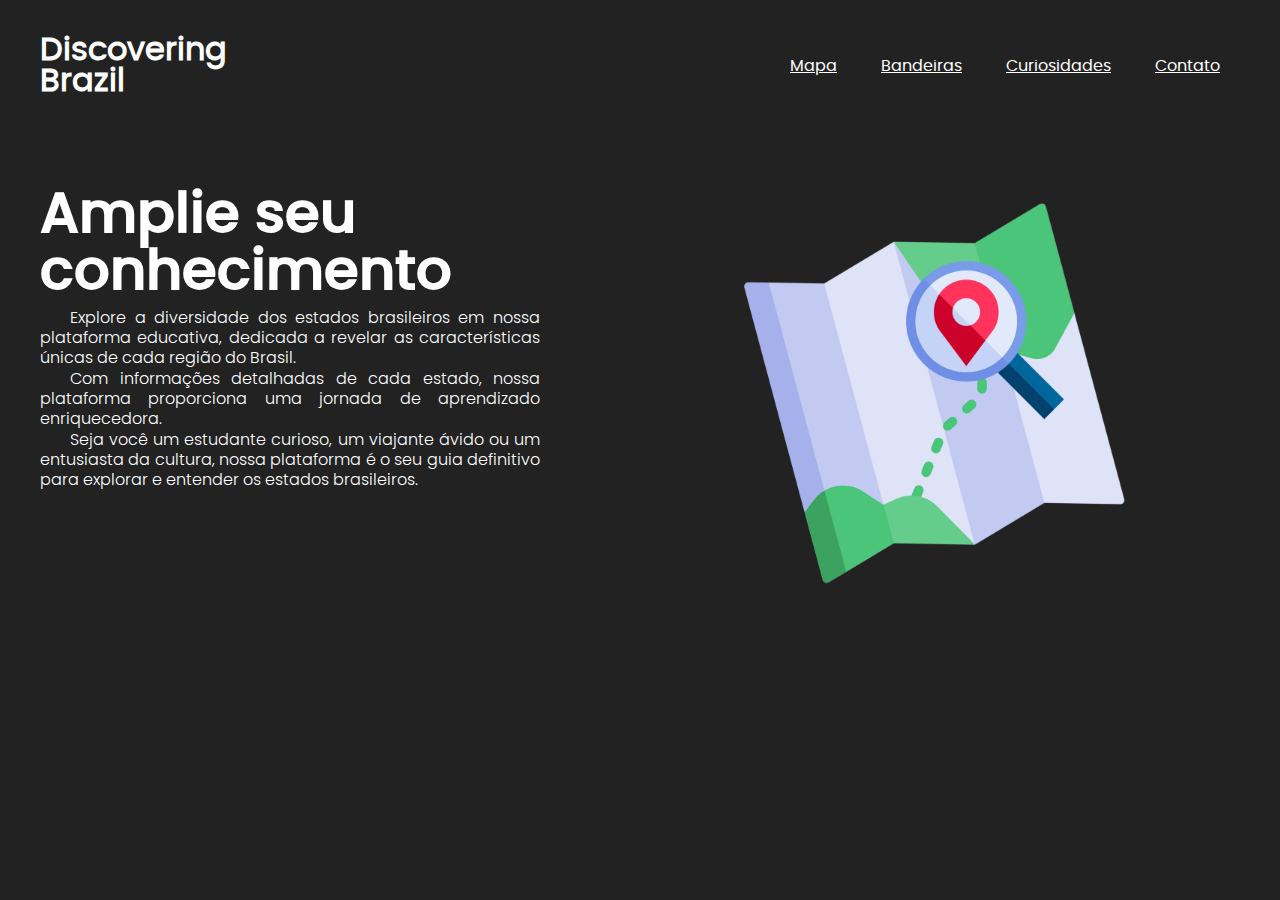
<file: index.html>
<!DOCTYPE html>
<html lang="pt-br">
<head>
  <meta charset="UTF-8">
  <meta name="viewport" content="width=device-width, initial-scale=1.0">
  <link href="./css/styless.css" rel="stylesheet">
  <link href="./assets/fonts.css" rel="stylesheet">


  <title>Home</title>
</head>
<body class="home">
  <div id="header-container"></div>
  <main class="home">
    <aside>
      <h2>Amplie seu</h2>
      <h2>conhecimento</h2>
      
        <p>Explore a diversidade dos estados brasileiros em nossa plataforma educativa, dedicada a revelar as características únicas de cada região do Brasil. </p>
        <p>Com informações detalhadas de cada estado, nossa plataforma proporciona uma jornada de aprendizado enriquecedora. </p>
        <p>Seja você um estudante curioso, um viajante ávido ou um entusiasta da cultura, nossa plataforma é o seu guia definitivo para explorar e entender os estados brasileiros.</p>
      
  </aside>
    <article>
      <img src="./assets/images/explore.png" alt="brazil-map">
    </article>
  </main>
  <script>
          fetch('header.html')
      .then(response => response.text())
      .then(data => {
        document.getElementById('header-container').innerHTML = data;

        // Esconde o link para a página inicial quando a página inicial for carregada
        if (document.body.classList.contains('home')) {
          const homeLink = document.getElementById('home-link');
          if (homeLink) {
            homeLink.style.display = 'none';
          }
        }
      })
      .catch(error => console.error('Erro ao carregar o header:', error));
  </script>
</body>
</html>
</file>
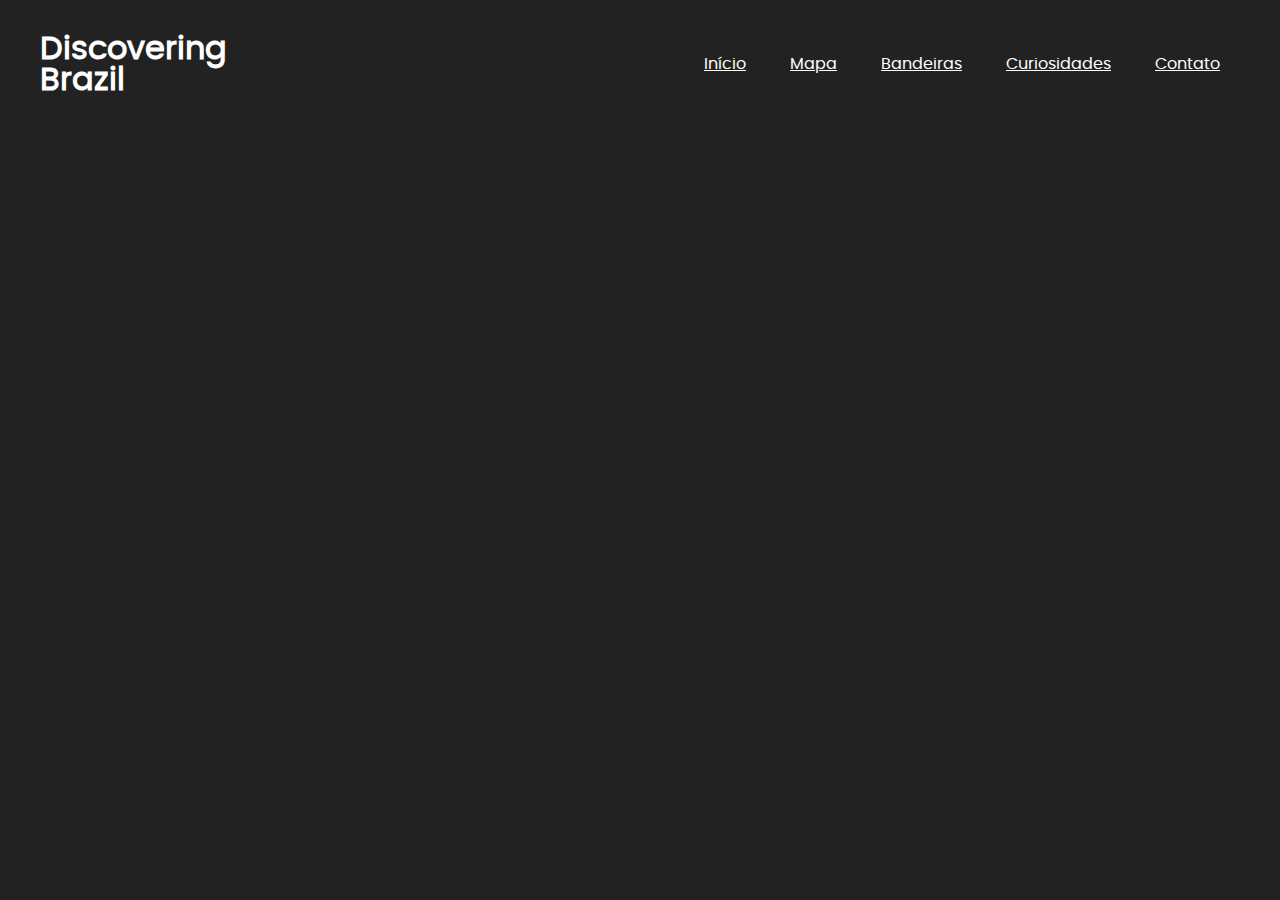
<file: contact.html>
<!DOCTYPE html>
<html lang="pt-br">
<head>
  <meta charset="UTF-8">
  <meta name="viewport" content="width=device-width, initial-scale=1.0">
  <link href="./css/styless.css" rel="stylesheet">
  <link href="./assets/fonts.css" rel="stylesheet">


  <title>DB - Contato</title>
</head>
<body class="contact">
  <div id="header-container"></div>
  <main class="contact">
    <aside>
      
  </aside>
    
  </main>
  <script>
    fetch('header.html')
      .then(response => response.text())
      .then(data => {
        document.getElementById('header-container').innerHTML = data;
      })
      .catch(error => console.error('Erro ao carregar o header:', error));
  </script>
</body>
</html>
</file>
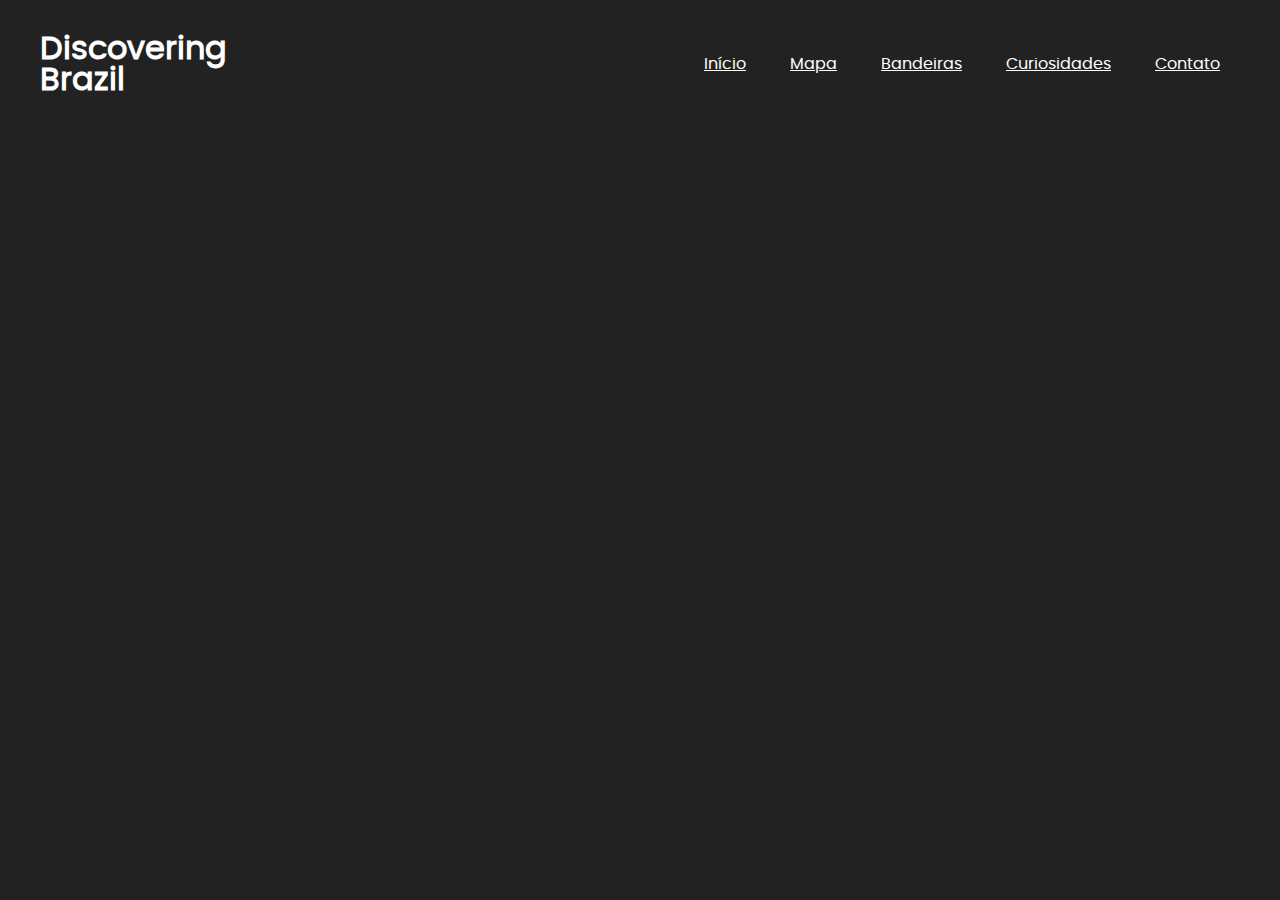
<file: curiosities.html>
<!DOCTYPE html>
<html lang="pt-br">
<head>
  <meta charset="UTF-8">
  <meta name="viewport" content="width=device-width, initial-scale=1.0">
  <link href="./css/styless.css" rel="stylesheet">
  <link href="./assets/fonts.css" rel="stylesheet">


  <title>DB - Curiosidades</title>
</head>
<body class="info">
  <div id="header-container"></div>
  <main class="info">
    <aside>
      
  </aside>
    
  </main>
  <script>
    fetch('header.html')
      .then(response => response.text())
      .then(data => {
        document.getElementById('header-container').innerHTML = data;
      })
      .catch(error => console.error('Erro ao carregar o header:', error));
  </script>
</body>
</html>
</file>
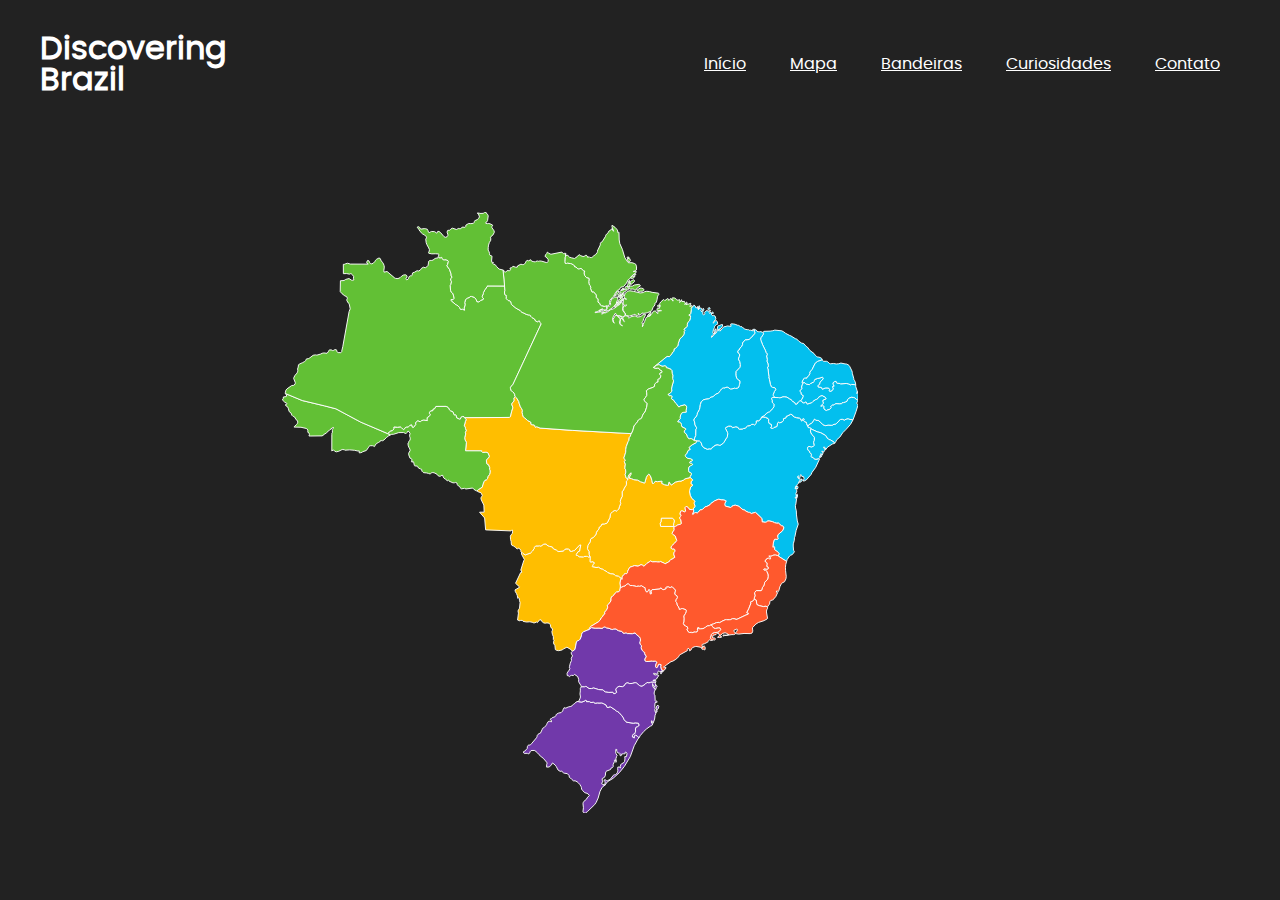
<file: map.html>
<!DOCTYPE html>
<html lang="pt-br">

<head>
    <meta charset="UTF-8">
    <meta name="viewport" content="width=device-width, initial-scale=1.0">
    <link href="./css/styless.css" rel="stylesheet">
    <link href="./assets/fonts.css" rel="stylesheet">

    <title>DB - Mapa</title>
</head>

<body class="map">
    <div id="header-container"></div>
    <main class="map">
            <svg xmlns:mapsvg="http://mapsvg.com" xmlns:dc="http://purl.org/dc/elements/1.1/"
                xmlns:rdf="http://www.w3.org/1999/02/22-rdf-syntax-ns#" xmlns:svg="http://www.w3.org/2000/svg"
                xmlns="http://www.w3.org/2000/svg" viewbox="0 0 612 639">
                <path
                    d="m 30.732574,238.03114 -2.08,-0.04 0.54,-1.81 -0.21,-0.83 -0.25,-0.49 -1.25,-0.7 -0.14,-0.45 0.27,-1.15 -0.77,-1.95 -1.09,-0.64 -5.6,-1.25 -7.34,-0.19 0.27,-0.56 2.49,-2.26 0.89,-1.23 0.29,-1.2 -0.22,-1.23 -0.68,-0.91 -0.83,-0.44 -1.68,-2.95 -0.77,-0.44 -0.9,-0.19 -1.13,-1.13 -0.92,-2.38 -2,-1.53 -0.98,-3.62 -0.87,-1.64 -1.88,-1.08 -0.08,-1.17 0.81,0.1 0.42,-0.52 0.07,-0.67 -0.2,-0.42 -2.12,-0.93 -0.36,-0.66 -2.16999996,-1.89 0.04,-0.37 0.62,-0.05 0.49999996,-1.32 -0.01,-1.31 3.01,-0.39 0.5,-0.39 -0.22,-1.35 -1.17,-1.57 0,0 17.95,7.48 23.66,5.66 12.14,3.14 26.44,14.17 28.509996,12.13 0,0 2.97,1.26 0,0 -0.3,0.48 -1.57,0.66 -2.09,1.59 -2.86,2.79 -1.65,0.86 -0.66,-0.18 -1.53,0.18 -0.05,0.56 -1.92,1.3 -2.08,0.99 -1.439996,1.83 -0.44,1.18 -0.61,0.28 -1.17,-0.75 -0.76,-0.13 -2.37,0.05 -0.68,0.26 -0.63,0.45 -0.36,0.86 -2.44,3.48 -3.77,1.25 -0.84,0.69 -1.94,0.51 -1.03,0.03 0.08,-2.11 -1.36,0.2 -3.55,-0.77 -5.24,-0.47 -5.09,0.38 -0.66,-0.58 -2.27,-0.17 -3.56,1.83 -2.73,0.62 -1.68,-0.67 -1.4,-1.44 -1.64,1.16 0.04,-17.55 0.05,-1.1 0.47,-0.71 0.07,-2.35 -0.26,-0.88 0.97,-1.18 0.48,-1.14 -1.16,0.2 -2.97,2.59 -1.6,1.01 -2.06,2.38 -1.95,0.67 -0.65,1.08 -1.81,0.99 z"
                    title="Acre" id="AC" class="norte" />
                <path
                    d="m 562.17257,230.56114 -0.2,-0.73 -1.42,-0.78 -0.45,0.09 -1.02,-0.29 -0.54,-1.4 0,0 1.32,-1.07 0.64,-1.09 2.17,-0.76 2.38,-3.29 0.09,-0.69 0.82,-0.6 1,1.22 1.67,0.3 1.08,-0.12 2.55,2.02 1.9,2.12 1.78,1.05 1.91,0.48 2.5,-0.65 3.14,0.29 1.17,-0.11 1.86,-1.06 1.16,0.05 1.81,-1.11 2.18,-2.29 0.12,-0.45 1.55,-1.24 2,-0.24 2.24,0.85 2.56,-1.29 1.47,-0.19 1.92,0.81 2.9,0.27 0.27,0.21 0,0 -2.78,4.96 -4.55,5.13 -3.58,3.58 -3.04,4.58 -3.33,2.88 -1,2.03 -1.32,1.79 0,0 -0.6,-1.31 -3.59,-2.23 -0.46,-0.03 -1.66,-0.79 -1.76,-1.45 -1.3,-2.45 -5.42,-3.07 -3.68,-0.95 z"
                    title="Alagoas" id="AL" class="nordeste" />
                <path
                    d="m 166.08257,47.551144 0.72,0.78 0.75,0.34 0.61,0.01 1.13,-0.42 0.63,0.11 0.06,0.96 1.21,1.17 0.97,0.37 0.88,-0.21 1.36,0.11 1.95,0.95 0.49,0.66 -0.91,3.32 -0.71,1.5 2.73,3.74 1.66,4.76 0.19,2.26 0.87,1.12 0.05,0.45 -1.62,1.46 0.36,1.59 0.66,1.58 -0.77,3.04 -0.57,0.96 0.29,4.98 0.88,2.17 1.22,0.84 0.58,0.9 1.13,4.33 -0.06,0.58 -1.14,1.32 -1.84,-0.33 -0.14,1.14 5.01,4.42 0.52,0.04 1.96,1.31 1.48,1.649996 1.04,2.04 0.53,0.07 1.34,-0.42 2.36,1.04 -0.44,-2.11 0.75,-2.289996 0.25,-1.73 -0.37,-1.8 0.82,-2.97 1.02,-1.26 1.28,-0.69 2.09,-0.71 0.55,-0.89 1.6,-0.06 2.83,0.93 1.87,2.04 0.92,2.51 1.82,0.23 1.25,-0.46 1.41,-1.41 2.03,-0.55 0.42,-0.39 0.02,-0.53 -1.14,-1.41 -0.23,-0.73 0.11,-0.66 1.15,-2.64 0.07,-1.13 1.66,-3.03 2.33,-3.26 -0.03,-0.68 18.49,0.07 0,0 0.4,4.86 -0.43,1.45 0.18,2.27 0.24,0.68 1.7,0.85 0.18,0.41 -0.35,0.69 -0.05,2.11 1.83,1.99 0.36,0.19 0.7,-0.18 1.84,1.23 0.55,1.83 0.04,0.93 0.3,0.45 4.64,3.769996 4.58,2.54 0.63,0.9 1.35,1.09 1.88,0.67 2.37,1.31 2.26,0.65 1.36,0.15 1.32,0.82 0.08,0.61 1.27,1.34 2.7,1.44 1.1,2.17 1.87,0.79 0.85,-0.61 1.38,-0.35 0.19,0.48 -0.13,0.78 1.81,1.67 -29.9,64.24 -0.78,1.31 -1.45,1.13 -0.58,0.97 -0.03,1.13 0.82,2.33 0.38,0.57 1.07,0.58 1.58,1.56 0.64,1.26 0.15,1.96 0.57,0.57 0,0 -1.18,1.2 -0.2,0.61 -0.06,0.76 0.34,0.84 -0.27,1.01 -1.2,1.82 -0.86,0.64 -0.42,0.85 0.1,0.85 0.66,1.37 0.46,1.94 -1.38,4.22 -1.18,5.22 -1.21,0.73 -47.85,0.32 0,0 0.04,-0.7 -0.36,-0.38 -1.39,-0.28 -1.92,1.08 -0.54,1.74 -0.68,0.19 -3.24,-1.48 -0.68,-2.88 -0.62,-0.2 -0.98,0.13 -0.46,-0.21 -1.25,-3.27 -2.54,-0.98 -1.33,-1.27 -0.8,-1.91 -0.45,-0.49 -2.15,-1.13 -10.79,0.06 -1.38,2.56 -1.72,0.5 0.09,1.17 -0.26,0.22 -2.48,0.53 -1.19,1.59 -0.05,0.67 0.9,0.7 0.17,0.45 -0.36,1.02 -0.81,1.15 -2.06,1.21 -0.11,1.81 0.24,1.46 -3.87,-0.46 -2.13,0.38 -1.2,1.07 -1.79,-0.1 -0.84,-0.55 -0.46,-0.02 -1.75,1.26 -0.53,0.84 0.26,1.75 -2.54,3.16 -0.68,0.08 -0.68,-0.53 -0.64,-2.26 -0.38,-0.09 -1.84,1.02 -1.3,1.21 -1.37,0.39 -0.77,-0.13 -1.08,0.5 -0.41,0.53 -0.13,0.72 -1.22,0.79 -0.37,0.02 -2.31,-2.33 -0.72,-0.37 -2.87,0.33 -3.96,-0.26 0.16,1.29 -0.15,0.56 -1.55,1.81 -1.92,0.58 -3.26,2.56 0,0 -28.509996,-12.13 -26.44,-14.17 -12.14,-3.14 -23.66,-5.66 -17.95,-7.48 0,0 -0.07,-0.65 0.7,-2.92 1.22,-1.4 4.92,-3.47 2.26,-0.24 0.47,-0.3 0.98,-1.56 0.08,-1.03 -1.74,-4.49 0.38,-1.19 1.18,-2.19 1.28,-1.32 0.92,-1.25 0.42,-0.98 0.3,-1.74 -0.29,-1.32 0.67,-2.04 0.31,-2.31 0.73,-0.75 3.66,-1.63 2.19,-1.23 1.15,-1.04 0.44,-1.4 0.78,-0.37 1.41,-0.11 1.65,-0.93 3.54,-2.73 2.42,-0.43 1.51,0.29 4.19,-1.22 1.5,-0.77 1.82,-0.36 3.33,0.38 1.3,-1.59 0.63,-1.45 1.09,-0.61 2.14,0.2 0.64,0.54 1.32,-0.24 1.1,-0.74 1.71,0.12 0.31,0.53 -0.02,1.18 1.61,1.29 2.83,0.08 0.58,-0.4 0.46,-0.78 -0.11,-0.39 1.17,-4.92 6.7,-37.17 1.16,-2.92 -0.99,-4.959996 0.12,-0.26 -1.3,-1.05 -1.48,-2.75 -0.04,-0.49 0.65,-1.39 -0.52,-1.78 -0.37,-0.4 -1.7,-0.59 -3.03,-2.35 -1.94,-2.28 0.2,-11.51 3.89,-0.26 1.75,-1.17 3.5,-0.92 2.68,1.76 1.22,0.11 1.27,-0.43 -0.49,-1.69 0.3,-1.72 -1.37,-2.1 -0.57,-0.54 -1.15,-0.6 -1.51,0.53 -2.79,-0.61 -3.57,0.09 -0.06,-9.9 0.96,0.04 1.32,-0.58 2.28,-0.6 2.84,0.87 19.03,0.06 -0.46,-0.66 -0.79,-0.14 -0.38,-1.2 0.95,-1.93 1.43,0.4 0.61,1.52 0.87,1.32 0.66,0.35 0.83,0.01 1.61,-0.61 1.94,-2.09 0.32,-0.84 1.259996,-1.24 2.55,-1.39 1.29,0.46 1.17,2.58 1.62,1.99 0.74,1.3 0.66,1.78 0.23,1.55 -0.49,3.63 0.2,1.76 3.2,-0.75 8.31,7.06 0.79,0.28 2.5,0.21 2.3,-1 1.7,-1.7 2.11,-1.16 2.19,-0.11 0.56,0.29 0.77,1.08 -0.02,0.97 -1.11,1.7 0.37,0.98 0.58,0.27 1.33,-0.72 0.56,-0.91 0.23,-1.29 1,-1.16 0.47,-0.23 1,0.18 0.55,-0.18 0.41,-0.66 0.46,-2.31 0.51,-0.37 1.51,-0.36 2.93,-1.77 0.97,0.55 0.93,-0.29 1.6,-1.04 1.02,-1.61 2.11,-1.21 2.03,0.55 2.36,-1.65 0.55,-0.82 0.44,-2.66 -0.03,-1.29 0.77,-0.92 1.03,-0.42 1.74,-0.02 1.34,-0.39 2.06,-1.6 0.96,-0.37 2.28,-0.3 z"
                    title="Amazonas" id="AM" class="norte" />
                <path
                    d="m 345.24257,99.961144 -0.94,-0.06 -0.77,0.339996 -1.3,0.12 -2.79,-0.679996 -1.45,-1.03 -0.43,-1.5 -1.87,-1.39 -0.11,-1.3 0.21,-0.69 -0.31,-1.58 -0.33,-0.47 -0.95,-0.19 -0.41,-0.94 0.08,-2.43 -2.93,-3.28 -0.78,0.36 -0.82,-0.19 -1.5,-3.48 0.13,-1.58 -0.59,-1.81 -0.62,-0.56 -0.67,-1.51 -0.19,-2.11 0.43,-3.14 -0.17,-0.33 -2.57,-0.73 -2.02,-2.26 -0.76,-2.83 0.19,-0.72 0.68,-0.23 -0.49,-1.18 -0.68,0.03 -2.84,-2.66 -0.94,0.14 -0.38,0.42 -1.33,0.14 -0.84,-0.27 -0.8,-0.98 -1.14,-0.84 -1.19,-0.12 -0.49,-1.28 -0.67,-0.8 -1.93,-1.05 -1.29,-0.49 -3.39,-0.37 -1.08,0.29 -1.17,-0.02 -0.31,-0.54 -0.24,-1.44 0.25,-4.54 0.62,-1.3 -0.37,-2.3 -0.62,-0.57 0,0 0.35,-0.21 0.99,0.3 -0.01,0.81 -0.29,0.18 0.34,0.97 1.47,-0.06 0.82,0.23 0.35,0.9 0.84,0.71 2.25,0.78 3.29,0.75 2.76,-1.78 0.35,-0.76 1.73,-1.17 0.83,-0.29 0.69,0.94 2.71,0.94 1.08,-0.12 1.72,-1.01 0.12,-0.42 0.32,0.03 1.46,1.3 -0.2,0.87 2.37,-0.17 0.51,0.5 0.95,0.17 0.62,-0.01 0.91,-0.48 1.67,-1.5 1.78,-1.1 1.75,-2.3 0.37,-1 -0.2,-0.54 3.13,-6.5 0.11,-1.82 1.11,-1.3 0.73,-0.19 3.6,-5.79 0.23,-1.15 0.84,-1.2 1.79,-1.55 0.63,-1.66 2.11,-1.14 0.47,-0.92 1.04,-0.58 0.56,1.46 0.88,1.36 -1.67,-4.8 -0.07,-1.29 0.18,-0.33 3.37,2.42 1.14,1.21 0.91,1.22 0.52,1.19 0.03,1.58 0.44,0.31 0.32,-0.48 0.38,-0.1 0.21,0.4 0.21,7.89 0.66,3.87 2.71,6.05 2.66,8.94 3.32,5 1.01,0.35 3.27,-0.08 2.78,0.94 1.29,0.85 0.77,2.65 -0.16,3.33 -1.29,0.96 -1.73,0.43 -0.38,0.33 1.79,-0.15 1.04,-0.42 0.28,0.23 0.12,0.59 -0.17,0.73 -5.03,4.06 -1.17,2.1 -2.15,1.41 -1.94,3.72 -2.91,3.5 -0.7,0.46 -0.94,-0.09 -1.45,0.52 -2.08,2.98 0,0 -1.34,0.07 -0.75,0.9 0,0 -1.47,1.68 -0.97,2.22 -1.12,1.87 -0.84,0.65 -3.01,3.45 -0.36,2.4 0.17,1.8 -1.95,1.81 -0.98,0.12 z m 23.36,-46.99 -0.45,-0.33 -1.1,-1.86 0.07,-0.88 0.23,-0.41 1.66,-0.45 0.43,0.39 0.83,2.27 -0.99,1.1 -0.68,0.17 z m 2.49,17.61 -0.4,-0.25 -0.08,-0.71 1.11,-1.1 0.88,-0.15 1.25,0.24 0.46,-0.11 0.44,-0.64 0.05,0.59 -0.97,1.44 -0.99,0.5 -1.75,0.19 z m 3.44,-2.87 -0.78,-0.23 0,-0.56 0.72,-1.04 1.25,-0.1 0.18,0.35 -0.1,0.51 -1.27,1.07 z m -7.19,-18.42 -0.76,-0.5 0.26,-0.83 0.88,-0.17 0.86,0.32 0.01,0.73 -1.25,0.45 z"
                    title="Amapá" id="AP" class="norte" />
                <path
                    d="m 527.76257,365.59114 -0.36,-0.83 0.68,-1.35 -0.01,-0.53 -0.53,-1.04 -4.13,-3.05 -0.15,-0.51 0.22,-1.51 -0.57,-1.23 -0.65,0.24 -0.2,0.45 -0.34,0.18 -0.22,-0.25 0.53,-4.4 0.82,-3.3 0.82,-0.88 2.47,0.24 1.02,-0.71 0,-0.42 -0.56,-1.02 0.16,-2.65 4.96,-4.22 1.47,-3.08 -0.42,-1.17 -0.78,-1.02 -0.89,-0.06 -0.73,-0.38 -2.83,-2.47 -2.12,0.02 -2.19,-0.6 -2.27,-1.08 -2.73,-0.56 -1.98,-0.14 -1.32,0.99 -1.47,0.5 -2.61,-0.45 -0.57,0.21 -0.44,-3.96 -6.52,-6.2 -0.38,-0.18 -4.39,1.23 -1.53,-1.24 -0.51,0.21 -0.93,-0.22 -2.54,-1.22 -2.17,-1.62 -0.98,0.18 -4.35,-3.63 -1.1,-0.54 -2.73,-0.75 -1.77,0.25 -1.88,0.9 -0.81,1.12 -0.64,0.18 -5.33,-1.47 -0.61,-0.49 -0.26,-1.5 0.14,-0.89 1.29,-2.74 -0.86,-0.46 -2.28,-0.52 -2.18,-0.04 -1.2,-0.5 -1.79,-0.08 -3.83,1.58 -4.26,3.03 -0.64,1.11 -3.37,1.87 -2.02,0.4 -0.95,1.18 -1.81,1.55 -1.43,0.52 -1,-0.15 -1.85,2.58 -1.04,0.77 -2.13,-0.38 -0.72,0.13 -0.69,1 -1.34,0.92 -0.4,-0.24 1.43,-3.43 -0.51,-2.41 0,0 1.48,-1.97 0.25,-0.77 -0.23,-1.27 -0.67,-1.72 0.1,-0.67 0.71,-1.42 -0.05,-0.46 -3.21,-2.62 -1.69,-3.46 -0.62,-3.52 0.05,-1.55 1.2,-3.83 1.59,-1.03 0.23,-0.38 0.06,-0.94 -1.63,-0.84 -0.11,-0.33 0.48,-2.52 1.43,-1.06 -0.02,-0.37 -2.72,-2.46 0,0 -0.04,-0.93 1.36,-2.38 -0.04,-1.07 -0.17,-0.42 -1.46,-0.49 -0.94,-0.65 -0.35,-1.26 0.06,-2.92 0.19,-0.85 1.95,-1.67 1.14,-0.42 0.96,-0.72 -0.29,-0.63 -0.58,-0.52 -0.92,-0.29 -1.03,0.18 -0.35,-0.33 -0.09,-0.5 0.42,-0.96 2.04,-0.82 0.56,-0.45 -0.04,-0.76 -1.88,-0.98 -3.58,-0.67 -1.86,-1.96 -0.23,-0.92 0.5,-1.16 1.01,-0.73 1.52,-3.48 0.9,-0.61 1.01,-0.27 0.35,-0.38 -1.29,-1.8 0.19,-0.37 3.21,-2.62 3.82,-2.02 0.56,-0.47 0.22,-0.98 0.69,-0.65 0,0 2.33,-0.02 1.44,1.34 0.66,1.04 0.53,2.21 1.76,2.49 4.18,1.86 1.8,-0.52 2.11,0.18 0.33,-0.21 0.75,-1.45 1.14,-0.37 0.67,-0.87 1.17,-0.89 2.21,-0.75 1.33,0.17 1.48,0.53 1.35,-0.42 2.97,-2.42 2.95,-5.05 0.72,-0.86 0.24,-0.92 0.3,-2.56 -0.12,-1.16 -2.24,-4.43 0.05,-0.93 3.24,-1.65 1.95,-0.02 1.5,0.46 0.41,0.93 0.32,0.18 2.12,-0.43 1.39,-0.54 1.33,0.38 1.71,0.99 -0.13,0.65 0.19,0.29 0.82,0.28 3,-0.11 1.47,-0.64 1.7,-0.1 0.82,-1.22 1.51,-1.34 2.73,-0.34 0.77,-0.36 0.81,-0.98 2.17,0.01 0.62,0.63 0.31,0.05 1.86,-1.81 -0.1,-2.4 1.99,-0.38 0.79,0.18 1.05,-0.66 1.5,-2.31 0.46,-1.15 0,0 0.89,0.4 1.16,-0.27 2.2,0.29 2.82,1.39 0.44,0.51 -0.06,2.73 0.72,1.94 2.21,0.91 0.27,2 -0.92,1.68 1.83,0.62 0.96,-0.22 0.82,-0.92 2.87,-0.88 0.77,-3.58 0.5,-0.87 0.75,-0.16 0.78,0.53 0.63,0.05 2.39,-1.02 1.1,-1.24 0.17,-0.59 -0.25,-1.36 0.29,-0.25 2.24,-0.45 0.77,-2.05 1.65,-0.44 2.53,-1.46 0.59,-0.1 1.49,0.56 0.83,1.44 1.36,0.81 2.36,0.78 2.99,0.4 1.58,1.15 0.54,1.65 0.39,0.27 0.43,-0.15 0.29,-1.75 0.43,-0.44 1,-0.01 0.45,0.32 0.02,0.63 -0.62,0.88 0.45,0.83 0.5,0.37 2.1,0.86 0.02,0.94 1.22,3.05 0,0 0.54,1.4 1.02,0.29 0.45,-0.09 1.43,0.79 0.2,0.72 0,0 -0.67,1.16 0.21,2.14 1.28,2.5 1.99,1.95 0.75,1.15 -0.08,3.12 -0.66,1.62 -0.09,0.88 0.76,2.75 -0.3,0.58 -0.69,0.55 -2.55,1 -1.13,-0.75 -1.71,-0.01 -0.32,0.3 -0.59,1.58 0.02,0.77 0.95,1.6 1.1,0.66 0.52,1.49 1.43,1.51 0.15,0.39 -0.13,1.42 -0.34,0.39 0.12,0.42 0.59,0.52 1.93,0.92 0.48,0.71 0.54,0.34 1.55,0.64 2.89,-0.88 0,0 0.64,-0.02 0.36,0.41 -4.08,8.83 -3.83,5.19 -1.03,2.33 -5.03,5.74 -2.45,1.26 -0.87,-0.01 0.3,-1.43 0.37,-0.15 0.14,-1.1 -0.45,-1.93 -1.87,-0.25 -0.43,-1.3 -0.68,-0.75 -0.37,0.6 -0.46,2.33 -0.5,0.87 -0.55,0.38 -0.56,-0.29 -0.49,-1.74 0.11,-0.32 0.31,-0.13 -0.03,-0.39 -0.87,1.29 0.93,1.69 0.46,0.23 0.37,-0.15 1.15,0.26 -0.46,1.81 -1.21,1.15 -0.25,1.82 -1.25,0.97 -0.35,0.67 -0.2,0.84 0.18,0.85 -1.35,-0.39 -0.21,0.39 -0.36,2.52 0.36,-0.72 0.75,0.21 0.24,0.54 -0.23,0.41 0.06,0.62 0.3,0.3 0.33,1 -1.04,2.51 0.57,3.44 -0.55,0.49 -0.57,-0.22 -0.14,1.13 0.59,0.46 1.21,-1.72 -0.47,-2.21 0.82,-0.61 0.25,0.54 -0.06,1.76 -0.96,2.61 -0.74,5.43 -0.51,1.81 0.2,2.47 0.78,2.85 0.19,4.54 0.87,6.41 0.99,3.42 -2.21,6.66 -1.35,6.65 -0.47,1.01 -0.16,2.86 -1.06,3.72 -0.09,2.33 0.39,4.42 0.89,1.71 -2.24,2.98 -1.81,0.67 -0.94,0.64 -2.72,3.89 -0.57,2.04 0,0 -8.09,-5.14 -0.31,-0.53 z m 22.28,-78 -0.23,-1.2 0.74,-0.41 1.06,-1.04 0.16,-0.64 -0.37,-0.73 0.76,0.14 0.82,1.05 -0.05,0.53 -2.89,2.3 z m -2.53,6.85 -0.63,-0.03 0.01,-0.67 0.26,-0.36 -0.8,-0.22 -0.42,-0.4 0.13,-1.07 1.87,-0.15 0.16,0.2 0.11,1.13 -0.69,1.57 z"
                    title="Bahia" id="BA" class="nordeste" />
                <path
                    d="m 574.05257,157.11114 -4.89,1.59 -2.61,2.01 -3.3,6.69 -0.84,1.12 -0.87,0.57 -0.65,1.67 0.15,0.74 -1.4,2.44 -1.46,1.51 -0.57,1.1 -1.03,0.26 -0.78,-0.51 -0.51,0.07 -0.84,0.88 -1.41,2.25 -0.34,1.97 0.64,0.17 0.66,-0.38 0,0 -0.08,0.54 -0.84,1.15 -1.03,3 0.52,1.31 -0.66,1.31 -1.09,0.63 -0.17,0.38 -0.12,0.93 0.24,0.41 0.58,0.29 0.35,0.72 -0.02,1.66 1.24,0.89 0.69,0.08 0.34,1.19 -1.61,3.49 -1.19,1.12 0.17,0.25 0,0 -1.59,0.49 -1.07,0.83 -1.54,2.29 -1.65,0.05 -0.63,-1.64 -0.78,-0.57 -1.36,-0.48 -1.01,-1.07 -0.46,-0.99 -1.83,-0.83 -2.85,-1.9 -3.08,-0.42 -1.29,0.1 -2.14,0.8 -1.63,0.19 -0.89,-0.24 -4.93,-0.2 0,0 0.06,-1.32 -0.68,-0.68 -0.08,-0.97 1.14,-3.11 1.5,-2.25 0.01,-0.69 -0.77,-1.16 -2.56,-0.47 -1.31,-0.65 -1.01,-2.67 -1.05,-5.2 -0.76,-2.57 0.24,-0.45 -0.94,-8.16 -0.11,-0.38 -0.92,-0.69 0.8,-0.58 0.59,-1.58 -0.6,-2.99 -1,-2.01 0.48,-1.6 -0.79,-3.87 0.74,-1.36 0.02,-0.76 -1.36,-1.59 -0.44,-1.73 -3.15,-6.42 -1.8,-4.72 -0.29,-1.29 0.18,-1.46 1.58,-1.97 1.09,-1.85 0.11,-0.8 0,0 0.19,-0.14 -0.04,-0.62 -0.4,-0.66 0.65,-0.81 6.74,-0.22 2.89,-0.43 2.07,-0.66 7.4,0.79 2.12,1.12 1.94,1.5 4.12,2.18 1.46,0.52 4.82,3 1.21,0.2 2.22,2.29 2.99,2.11 2.57,0.72 2.44,2.91 1.22,0.61 2.96,3.81 4.16,3.08 1.46,2 1.04,0.99 1.5,0.82 1.15,0.03 2.37,0.92 0.79,0.67 z"
                    title="Ceará" id="CE" class="nordeste" />
                <path
                    d="m 416.97257,334.13114 -14.69,-0.02 -0.52,-3.26 0.92,-1.83 0.38,-3.73 11.95,0.01 1.83,1.98 0.06,2.21 -0.59,1.19 -0.21,2.44 z"
                    title="Distrito Federal" id="DF" class="centro-oeste" />
                <path
                    d="m 501.89257,411.63114 -0.29,-0.14 0.44,-2.34 0.57,-1.3 -0.59,-3.12 0.16,-0.42 1.72,-2.06 5.15,0.03 0.55,-0.32 0.97,-3.24 1.11,-1.27 0.88,-2.29 0.24,-1.72 0.26,-0.44 1.24,-0.86 1.71,-2.09 0.54,-2.97 -0.29,-2.43 -1.27,-2.81 -1.1,-1.27 -0.52,-0.09 -0.45,0.29 -0.76,-0.28 -0.49,-0.71 0.43,-0.55 1.48,-0.09 0.8,0.35 0.97,0.03 0.95,-0.24 0.32,-0.42 -0.17,-1.72 -1.31,-0.35 -0.21,-0.41 0.3,-1.54 0.03,-1.92 -0.52,-0.66 -1.33,-0.67 -0.3,-0.7 1.17,-1.93 2.17,-1.31 0.31,-0.02 1.05,0.74 1.13,0.11 0.02,-0.81 -1.67,-2.27 1.34,0.13 2.18,-0.29 0.84,-0.61 1.08,-0.32 1.58,-0.08 2.54,0.81 0.91,0.55 0,0 0,0 0,0 0.3,0.53 8.1,5.14 0,0 -0.93,3.35 -0.31,2.86 0.12,3.59 0.72,6.15 -0.31,2.47 -1.49,3.18 -2.75,1.39 -0.55,0.6 -1.67,3.33 -0.98,3.8 -0.77,1.47 -0.83,-0.68 -0.88,-0.13 -0.29,1.28 1.35,0.52 -1.94,4.24 -3.45,3.84 -0.24,-0.27 -1.86,0.66 -0.8,1.23 -0.06,1.39 -0.42,1.25 -1.59,2.02 -0.29,1.13 0,0 -1.62,-1.06 -2.99,0.37 -4.34,-1.01 -2.5,-1.13 -0.67,-4.71 z"
                    title="Espírito Santo" id="ES" class="sudeste" />
                <path
                    d="m 416.97257,334.13114 -0.87,-1.01 0.21,-2.44 0.59,-1.19 -0.06,-2.21 -1.83,-1.98 -11.95,-0.01 -0.38,3.73 -0.92,1.83 0.52,3.26 14.69,0.02 0,0 0,0 0,0 -0.53,1.52 0.31,1.57 -0.68,1.59 -1.04,1.25 -0.41,1.47 0.85,1.21 0.85,0.34 1.42,1.03 1.65,4.56 0,0.6 -2.32,2.71 -3.24,3.01 -0.43,2.14 1.09,1.11 0.9,-0.47 1.58,0.57 0.47,0.61 0.18,1 -0.17,0.71 -0.73,0.9 -0.51,1.89 1.19,3.46 -3.09,2.06 -1.16,0.2 -0.86,0.9 -0.48,1.12 -4.89,2.74 -0.7,-0.77 -4.35,-1.86 -0.55,0.48 -0.58,0.09 -1.75,0.01 -1.48,-0.28 -3.86,0.16 -2.01,-0.89 -4.13,2.64 -2.91,2.92 -0.33,0 -1.31,-1.42 -1.52,-0.3 -3.19,1.64 -3.71,-0.62 -2.48,0.96 -2.23,0.54 -1.41,2.1 -1.21,2.46 0.06,1 -0.84,1.3 -0.82,0.28 -0.84,-0.16 -0.45,0.14 -0.94,0.74 -1.64,2.1 -0.57,1.9 0.56,0.61 -0.01,0.34 -0.36,0.23 -0.86,-0.46 0,0 -0.24,-0.45 -2.66,-2.24 -3.15,-0.61 -1.62,-1.55 -1.9,-0.43 -1.49,-0.04 -3.35,-1.34 -0.68,-0.85 -3.07,-1.56 -0.67,-0.61 -1.44,-0.71 -1.14,-0.17 -2.7,-1.68 -2.78,0.16 -3.8,-0.7 -0.13,-0.33 0.26,-0.84 0.57,-1.17 1.31,-1.76 -0.08,-0.42 -2.25,-0.9 -1.14,0.67 -0.66,-0.19 -0.28,-0.41 -0.23,-1.11 0.26,-2.58 -0.19,-1.77 0,0 -0.95,-2.2 -0.18,-3.43 -1.41,-2.19 -0.16,-0.71 0.4,-3.41 2.55,-3.85 0.38,-2.91 0.7,-0.77 2.02,-0.84 1.92,-1.77 1.25,-2.02 0.33,-1.95 0.5,-1.01 1.28,-1.04 0.82,-1.43 0.08,-1.54 1.75,-0.97 1.4,-2.62 2.65,-0.13 2.72,-0.86 0.32,-0.28 1.98,-4.19 0.71,-0.96 0.64,-4.1 0.38,-0.74 1.92,-1.94 1.65,-1.01 1.07,-0.26 1.23,0.68 1.21,-0.73 1.39,-1.43 0.84,-2.93 1.17,-2.87 -0.01,-0.8 -0.48,-1.14 0.58,-2.74 1.6,-3.09 -0.12,-5.18 1.21,-0.78 1.03,-2.63 2,-3.17 0.39,-1.07 -0.16,-2.72 0.35,-0.9 0.97,-0.86 0.27,-1.13 -0.08,-0.63 0,0 0.34,-0.45 0.2,-1.88 0.66,-1.23 1.81,-2.09 0.56,-0.3 -0.03,1.71 -1.22,1.88 -0.52,2.34 2.4,0.4 2.2,1.03 3.93,0.4 3.09,1.71 4.07,1.43 0.63,-0.23 1.63,-5.94 1.47,-2.39 1.18,-0.97 1.15,1.31 1.04,1.88 1.11,3.71 0.61,3.1 1.14,0.05 0.75,-0.75 0.3,-1 0.56,-0.54 2.76,0.34 4.53,-0.53 0.22,0.74 -0.56,1.56 3.13,1.47 3.35,0.68 0.69,-0.08 0.51,-3.3 0.55,0.03 1.51,2.62 0.46,0.24 1.78,-0.9 2.52,-2.08 4.53,-1 1.55,0 2.56,-1.1 1.74,-1.34 5.36,-1.42 0,0 2.72,2.46 0.02,0.38 -1.43,1.06 -0.48,2.52 0.1,0.33 1.63,0.84 -0.06,0.94 -0.23,0.38 -1.59,1.03 -1.19,3.83 -0.05,1.55 0.62,3.52 1.7,3.46 3.21,2.62 0.05,0.47 -0.72,1.42 -0.1,0.67 0.67,1.72 0.23,1.28 -0.25,0.77 -1.48,1.97 0,0 -1,1.01 -3.23,-0.34 -0.9,-1.76 -2.42,-1.48 -1.17,1.49 0.58,3.77 -0.57,0.54 -0.4,0.13 -2.78,-1.14 -1.17,0.23 -0.37,0.28 -0.72,3.18 0.72,0.1 0.49,1.16 -0.57,0.94 -0.73,0.7 0.04,1.9 0.42,0.61 0.53,0.19 0.69,4.26 -0.53,0.53 -3.36,0.9 -2.29,1.51 z"
                    title="Goiás" id="GO" class="centro-oeste" />
                <path
                    d="m 458.83257,129.18114 -0.04,0.33 -2.04,2.15 -0.43,0.17 -0.04,1.44 1.97,-1.7 0.68,-1.21 2.12,-1.58 0.89,-1.14 1.03,-6.33 1.15,-0.7 1.11,-0.12 1.67,-0.92 0.65,-0.13 0.46,0.12 0.08,1.63 -0.2,0.45 -1.42,1.87 -3.21,1.75 -0.03,0.72 0.73,0.12 0.45,-0.81 1.15,-0.31 0.22,0.83 -0.59,0.51 0.25,0.3 4.21,-4.97 0.86,0.33 2.58,-0.93 4.04,0.43 -0.46,-2.41 0.61,-0.23 2.42,0.08 1.78,0.38 2.63,1.05 1.04,0.11 2.15,1.38 1.4,0.03 1.26,1.3 1.89,1.32 2.5,0.58 1.16,-0.19 0.56,0.76 0.34,0.05 1.59,-0.09 2.46,0.66 0.26,-0.9 -0.67,-0.47 1.67,-0.38 0.57,0.11 -0.09,0.42 0,0 -0.46,1.43 0.23,0.72 0.63,0.54 -0.38,1.53 -1.79,2.27 -4.13,3.97 -3.32,0.46 -0.8,-0.16 -2.92,3.4 0.04,1.8 -0.88,1.83 -1.89,1.85 -0.82,1.98 -0.64,0.17 -0.77,1.05 0.36,1.92 1.23,0.83 0.38,1.28 -0.28,1.46 -1.14,2.87 1.58,2.81 0.55,2.98 -0.11,2.43 -0.21,0.55 -4.1,4.42 -0.17,2.48 0.12,2.11 0.51,2.3 1.78,2.04 1.61,0.91 0.17,0.5 0.13,0.84 -0.39,2.2 -0.29,0.44 -0.12,1.21 -0.5,1.46 -1.21,1.31 -2.29,0.29 -0.65,-0.28 -0.83,0.04 -2.43,0.86 -1.52,0.11 -2.5,-1.82 -1.01,-0.21 -1.46,0.19 -1.01,0.6 -1.12,0.26 -0.23,-0.3 -0.84,0.24 -0.5,0.22 -1.9,1.91 0.01,0.46 -0.63,0.87 -2.01,2 -2.34,0.91 -2.87,2.56 -1.33,0.53 -1.05,0.04 -1.7,1.53 -1.08,0.36 -2.61,0.32 -2.72,0.76 -2.13,1.95 -0.98,2.97 -0.39,2.97 -0.63,2.32 -1.45,2.74 -0.3,0.22 -0.34,0.82 -0.13,1.52 -1.2,2.48 -1.7,1.4 -0.73,2 0.71,1.94 0.47,3.18 1.73,3.06 -0.04,0.52 -0.76,1.4 -0.13,6.36 -1.15,2.45 -0.26,1.06 -0.05,1.92 0,0 -1.28,-0.66 -0.61,-0.82 -0.82,-0.45 -0.99,-0.29 -1.78,0.2 -0.71,-0.18 -1.35,-2 -0.99,-2.86 -2.13,-1.62 -0.14,-1.65 1.64,-1.81 -0.08,-0.53 -3.88,-1.95 -0.62,-1.05 -0.06,-1.66 -0.75,-1.59 -0.94,-0.69 -2.08,-0.28 -0.2,-0.42 0.26,-0.71 2.63,-2.54 -0.37,-1.31 0.73,-2.68 0.69,-1.43 0.57,-0.55 1.34,-0.54 3.39,-0.35 -0.39,-1.35 0.64,-3.25 -0.08,-1.76 -1.8,-1.21 -4.27,0.94 -2.15,1.34 -2.27,-3.02 -0.91,-0.85 -3,-4.15 -0.88,0.07 -0.84,-1.44 0.61,-1.19 -0.11,-0.88 -0.25,-0.34 -1.37,-0.24 -0.42,0.27 -1.93,-1.33 0.18,-0.71 1.76,-0.66 1.75,-2.04 0.25,-1.59 -0.28,-1 0.31,-2.36 1.77,-6.16 0.01,-0.43 -0.68,-1.14 -0.23,-1.08 0.21,-3.72 -0.64,-1.5 -0.47,-3.49 -0.84,-1.03 -3.4,-1.44 -1.22,-0.02 -0.28,-0.32 -0.08,-1.03 -0.59,-0.69 -1.74,-0.29 -0.96,0.52 -1.4,-0.09 -2.78,-1.51 -0.86,-0.06 -1.96,0.53 -2.62,1.85 -0.53,0.64 0,0 -0.49,-0.08 14.71,-11.83 2.35,0.23 1.17,-0.92 1.55,-2.17 0.43,-1.15 1.55,-1.17 0.62,-2.88 1.12,-0.46 2.44,-2.32 0.47,-1.21 0.29,-1.9 1.6,-4.69 1.96,-1.54 1.48,-1.76 0.83,-1.45 0.46,-1.28 -0.18,-1.82 0.79,-0.81 -1.04,-1.58 3.68,-3.09 -0.13,-1.64 0.5,-2.38 1.74,-1.57 0.36,-0.71 0.9,-3.02 0.08,-1.61 -0.43,-0.53 -0.99,0.16 -0.27,-0.49 0.05,-0.62 1.14,-0.15 0.57,-0.74 0.71,-4.39 -0.16,-1.38 0.47,-1.03 0.77,-0.45 0,0 0.63,0 0.24,-0.24 -0.06,-0.54 0.34,-0.749996 0.58,-0.53 1.34,0.98 0.45,1.839996 1.19,0.12 0.77,-1.36 0.61,2.93 0.99,0.04 0.29,-0.49 0.07,-0.94 0.85,-0.04 1.69,0.53 0.5,0.69 -1.43,1.7 0.67,0.7 0.02,0.55 1.21,-2.04 0.49,-1.54 0.45,0 0.4,1.02 0,0.58 -0.87,0.92 -0.27,0.99 0.08,2.71 0.26,0.33 0.47,0.12 0.58,-0.14 0.96,-0.93 -0.47,-1 0.14,-0.6 1.32,-1.43 1.05,-0.25 2.13,0.59 1.5,-1.11 0.05,0.92 -0.36,0.21 -1.13,1.53 0.59,0.58 0.1,-0.37 1.25,-0.6 0.58,0.79 -0.14,1.21 1.63,1.75 0.86,-0.44 1.58,0.67 0.77,2.4 -0.11,0.95 -2.19,2.73 -0.38,0.89 0.1,0.66 0.6,-1.03 1.75,-1.68 0.83,-0.03 0.87,0.81 0.52,1.89 -0.27,1.23 -0.97,0.19 -1.03,0.91 -1.16,1.49 0.07,0.77 -1.16,2.35 -0.62,3.52 0.21,0.34 0.87,0.23 z m 0.52,0.45 -0.06,-0.79 0.53,-1.53 -0.41,-1.07 0.13,-0.66 0.91,-1.24 0.55,-0.19 0.05,2.35 -0.22,1.34 -0.8,0.6 -0.68,1.19 z m -6.3,-25.76 -0.44,-0.46 -0.08,-0.6 0.8,-1.12 0.84,-0.03 0.68,0.42 0.1,0.34 -0.19,0.36 -1.71,1.09 z m 3.5,4.18 -0.29,-0.3 0.06,-0.53 1.06,-0.89 0.48,0.07 0.5,0.85 -0.14,0.61 -0.4,-0.17 -1.27,0.36 z m -14.16,-4.81 -0.21,-0.05 0.95,-3.579996 0.3,0.09 0.03,0.23 -0.41,3.059996 -0.66,0.25 z"
                    title="Maranhão" id="MA" class="nordeste" />
                <path
                    d="m 527.76257,365.59114 -0.91,-0.55 -2.54,-0.81 -1.58,0.08 -1.08,0.32 -0.84,0.61 -2.18,0.29 -1.34,-0.13 1.67,2.27 -0.02,0.81 -1.13,-0.11 -1.05,-0.74 -0.31,0.02 -2.17,1.31 -1.17,1.93 0.3,0.7 1.33,0.67 0.52,0.66 -0.03,1.92 -0.3,1.54 0.21,0.41 1.31,0.35 0.17,1.72 -0.32,0.42 -0.95,0.24 -0.97,-0.03 -0.8,-0.35 -1.48,0.09 -0.43,0.55 0.49,0.71 0.76,0.28 0.45,-0.29 0.52,0.09 1.1,1.27 1.27,2.81 0.29,2.43 -0.54,2.97 -1.71,2.09 -1.24,0.86 -0.26,0.44 -0.24,1.72 -0.88,2.29 -1.11,1.27 -0.97,3.24 -0.55,0.32 -5.15,-0.03 -1.72,2.06 -0.16,0.42 0.59,3.12 -0.57,1.3 -0.44,2.34 0.29,0.14 0,0 -2.53,2.35 -1.24,0.27 -0.56,0.5 0.74,0.7 -2.36,6.05 -1.9,3.71 -0.09,0.75 1.44,0.13 0.29,0.61 -0.21,0.52 -2.53,0.98 -9.51,4.53 -1.37,0.2 0.02,-0.46 -0.49,-0.17 -2.53,-0.27 -0.57,0.06 -1.62,0.94 -1.25,0.16 -3.2,0.08 -0.36,-0.32 -0.51,0.08 -4.1,1.78 -1.05,0.77 -1.71,0.77 -0.5,-0.28 -2.59,0.17 -2.91,1.34 -2.42,0.74 -0.68,0.49 0,0 -1.25,0.73 -2.2,0.22 -1.93,1.02 -1.23,1.24 -1.79,0.67 -2.38,0.25 -2.34,-0.08 -0.01,-0.49 0.35,-0.49 -0.09,-0.35 -1.19,0.33 -0.18,2.3 0.24,0.23 -0.05,0.84 -0.75,0.98 -1.3,0.32 -0.57,-0.43 -3.61,1 -0.19,-0.53 -2.01,0.24 -1.12,-0.25 -2.03,-3.31 1.22,-0.71 -0.52,-1.71 -1.8,-0.83 -1.79,-1.23 -0.71,-1.61 0.53,-1.56 0.19,-3.45 -0.26,-2.94 1.86,-2.72 0.7,-2.18 0.05,-1.27 -0.23,-0.37 -3.7,-1.32 -1,0.05 -0.28,0.36 -0.78,0.31 -1.61,0.05 0.03,-0.85 -0.83,-1.99 -1.3,-1.79 -0.37,-2.21 -0.31,-0.62 -0.79,-0.74 0.19,-1.94 1.52,-2.03 0.06,-0.56 -0.4,-1.55 -1.88,-1.21 -0.58,-0.61 0.29,-2.37 0.57,-1.01 -0.2,-1.04 -3.27,-3.35 -1.3,0.29 -0.85,0.64 -1.65,-0.78 -2.38,0.11 -0.31,0.61 0.2,0.46 -0.44,0.99 -2.78,0.68 -1.11,-0.43 -1.51,-1.45 -1.01,1.25 -8.18,0.68 -0.46,0.48 -0.48,1.19 0.27,2.54 -0.41,0.44 -1.19,-0.52 -0.01,-2.78 -0.25,-0.96 -0.36,-0.39 -0.56,-0.05 -0.26,0.19 -0.41,1.13 -0.67,0.94 -0.54,0.32 -0.62,-0.02 -1.21,-2.1 -0.33,-1.42 0.14,-0.91 -1.68,-0.79 -2.18,-1.42 -1.99,0.59 -1.62,-0.22 -1.67,0.35 -4.29,-0.96 -2.55,-0.08 -1.73,-1.55 -0.75,-0.14 -1.5,0.61 -1.43,1.69 -1.92,0.37 -2.15,1.11 -1.22,1.13 0,0 0.31,-2.62 -0.59,-3.21 0.99,-4.18 0.58,-0.25 0,0 0.86,0.46 0.36,-0.23 0.01,-0.34 -0.56,-0.61 0.57,-1.9 1.64,-2.1 0.94,-0.74 0.45,-0.14 0.84,0.16 0.82,-0.28 0.84,-1.3 -0.06,-1 1.21,-2.46 1.41,-2.1 2.23,-0.54 2.48,-0.96 3.71,0.62 3.19,-1.64 1.52,0.3 1.31,1.42 0.33,0 2.91,-2.92 4.13,-2.64 2.01,0.89 3.86,-0.16 1.48,0.28 1.75,-0.01 0.58,-0.09 0.55,-0.48 4.35,1.86 0.7,0.77 4.89,-2.74 0.48,-1.12 0.86,-0.9 1.16,-0.2 3.09,-2.06 -1.19,-3.46 0.51,-1.89 0.73,-0.9 0.17,-0.71 -0.18,-1 -0.47,-0.61 -1.58,-0.57 -0.9,0.47 -1.09,-1.11 0.43,-2.14 3.24,-3.01 2.32,-2.71 0,-0.6 -1.65,-4.56 -1.42,-1.03 -0.85,-0.34 -0.85,-1.21 0.41,-1.47 1.04,-1.25 0.68,-1.59 -0.31,-1.57 0.53,-1.52 1.27,-0.12 2.29,-1.51 3.36,-0.9 0.53,-0.53 -0.69,-4.26 -0.53,-0.19 -0.42,-0.61 -0.04,-1.9 0.73,-0.7 0.57,-0.94 -0.49,-1.16 -0.72,-0.1 0.72,-3.18 0.37,-0.28 1.17,-0.23 2.78,1.14 0.4,-0.13 0.57,-0.54 -0.58,-3.77 1.17,-1.49 2.42,1.48 0.9,1.76 3.23,0.34 1,-1.01 0,0 0.51,2.41 -1.43,3.44 0.4,0.23 1.34,-0.91 0.7,-1 0.72,-0.13 2.13,0.38 1.04,-0.77 1.85,-2.57 0.99,0.15 1.43,-0.53 1.81,-1.55 0.95,-1.17 2.02,-0.41 3.37,-1.86 0.64,-1.11 4.27,-3.03 3.82,-1.58 1.8,0.09 1.2,0.5 2.18,0.03 2.28,0.53 0.85,0.46 -1.29,2.74 -0.15,0.89 0.26,1.49 0.61,0.5 5.33,1.46 0.64,-0.17 0.81,-1.12 1.88,-0.89 1.77,-0.26 2.73,0.75 1.1,0.54 4.35,3.64 0.98,-0.18 2.17,1.62 2.53,1.22 0.93,0.22 0.51,-0.21 1.53,1.24 4.39,-1.23 0.38,0.18 6.52,6.2 0.44,3.96 0.57,-0.21 2.61,0.45 1.47,-0.5 1.32,-0.99 1.99,0.15 2.73,0.56 2.26,1.08 2.19,0.61 2.12,-0.03 2.83,2.47 0.73,0.38 0.89,0.07 0.78,1.02 0.42,1.17 -1.47,3.08 -4.96,4.22 -0.15,2.65 0.56,1.02 0,0.42 -1.02,0.71 -2.48,-0.24 -0.82,0.88 -0.82,3.3 -0.53,4.4 0.22,0.25 0.35,-0.19 0.2,-0.45 0.64,-0.24 0.58,1.23 -0.22,1.51 0.15,0.51 4.14,3.06 0.53,1.04 0.01,0.53 -0.68,1.35 z"
                    title="Minas Gerais" id="MG" class="sudeste" />
                <path
                    d="m 359.21257,400.07114 -0.4,2.46 -0.28,0.4 -1.5,0.78 -1.32,0.04 -0.47,0.22 -1.22,1.03 -1.99,2.68 -0.73,0.65 -1.01,0.3 -0.62,1.68 -0.16,2.93 -2.59,3.64 -0.96,0.52 -0.23,0.38 0.31,1.93 -0.08,0.95 -1.21,2.34 -2,2.26 0.35,0.85 -0.28,1.21 -1.44,1.03 -0.4,1.21 -1.73,1.69 -1.26,2.44 -1.95,1.87 -7.56,4.53 -1.26,1.14 -0.74,1.54 -0.84,1.08 0,0 -5.41,2.27 -1.11,0.82 -0.93,2.33 0.02,1.15 -1.45,3.56 -0.67,0.68 -1.66,1.01 -1.11,0.32 -0.33,0.35 -1.57,7.92 -0.36,0.82 -2.38,1.56 0,0 -2.55,-2.33 -3.41,-1.89 -3.99,1.97 -0.68,0.75 -1.66,0.49 -2.58,0.43 -2.36,-0.46 -1.01,-0.65 -0.47,-4.27 -0.32,-0.7 -0.9,-0.95 -0.23,-2.47 0.51,-1.34 -0.64,-0.79 -0.09,-0.44 0,-2.87 -0.89,-1.97 -0.6,-2.74 -0.05,-0.72 0.59,-1.36 0.02,-1.61 -1.57,-1.09 -0.38,-0.8 -0.16,-2.16 -1.65,-1.82 -2.17,-0.26 -1.51,0.31 -1.83,-0.29 -2.46,-1.96 -0.56,-1.49 -1.54,0.33 -2.17,2.74 -1,-0.6 -1.72,0.81 -1.08,0.16 -1.74,-0.69 -2.56,-0.49 -3.46,0.23 -3.66,-0.71 -0.48,-0.91 -1.99,-0.13 -0.89,0.52 -2.5,-0.88 0.91,-7.27 -0.43,-2.38 0.6,-1.42 0.98,-1.46 0.6,-6.03 -0.66,-2.33 -0.05,-1.73 -0.76,-0.96 -0.43,-0.09 -0.49,0.65 -0.64,-3.26 -0.79,-1.87 -1.21,-2.02 -0.35,-1.83 4.03,-2.3 0.76,-0.88 -4.2,-3.86 5.38,-11.42 1.12,-0.06 -0.28,-2.13 -0.74,-0.13 3.23,-10.33 0.66,-1.16 -3.09,-5.85 0.03,-1.91 0,0 0.7,0.2 1.02,1.1 2.15,1.52 5.62,-1.97 2.05,-2 2.02,-2.95 0.09,-1.17 1.4,-1.45 2.59,0.03 1.56,-0.22 0.77,0.34 1.66,-0.51 1.35,-1.25 2.02,-0.49 1.27,0.2 0.76,1.15 2.79,1.25 2.62,0.47 0.65,0.35 0.27,0.86 0.78,1.02 3.03,1.16 1.26,1.11 1.24,0.57 4.52,-0.63 1.26,-0.8 0.49,-0.85 1.43,-0.61 2.44,0.07 1.59,1.04 0.3,1.37 0.24,0.25 0.99,0.04 2.13,-0.88 1.01,0.06 5.62,-6.01 1.34,-0.13 -1.23,6.61 -1.8,0.7 -1.66,2.83 -0.19,0.46 0.15,0.53 1.3,0.11 1.74,1.27 4.62,0.27 0.57,-0.57 2.66,-0.08 0.87,0.08 1.17,0.57 1.55,-0.31 0,0 0.19,1.77 -0.26,2.58 0.23,1.11 0.28,0.41 0.66,0.19 1.14,-0.67 2.25,0.9 0.08,0.42 -1.31,1.76 -0.57,1.17 -0.26,0.84 0.13,0.33 3.8,0.7 2.78,-0.16 2.7,1.68 1.14,0.17 1.44,0.71 0.67,0.61 3.07,1.56 0.68,0.85 3.35,1.34 1.49,0.04 1.9,0.43 1.62,1.55 3.15,0.61 2.66,2.24 0.24,0.45 0,0 -0.58,0.25 -0.99,4.18 0.59,3.21 z"
                    title="Mato Grosso do Sul" id="MS" class="centro-oeste" />
                <path
                    d="m 207.22257,296.31114 1.47,-1.43 4.11,-2.57 0.52,-2.45 1.43,-3.78 0.93,-1.08 1.64,-0.53 0.43,-0.41 0.58,-0.84 0.52,-2.25 1.66,-2.01 0.56,-2.24 0.07,-1.71 -0.58,-1.49 0.04,-2.05 -1.53,-3.34 -0.9,0.03 -0.58,-0.51 -0.43,-3.25 0.14,-1.32 1.36,-1.08 1.4,-1.75 0.17,-0.75 -1.41,-3.59 -1.07,-0.43 -1.11,-0.11 -3.5,0.09 -1.22,-1.11 0.24,-0.56 -17.16,-0.05 0.9,-9 -1.5,-2.75 -0.27,-1.76 0.03,-0.8 1,-3.52 -0.38,-1.93 0.94,-1.67 -0.83,-2.27 -0.15,-1.39 -0.26,-0.61 -0.78,-0.47 -0.06,-0.35 1.29,-4.99 0.76,-1.42 -0.6,-1.24 -1.4,-0.97 0,0 47.85,-0.32 1.21,-0.73 1.18,-5.22 1.38,-4.22 -0.46,-1.94 -0.66,-1.37 -0.1,-0.85 0.42,-0.85 0.86,-0.64 1.2,-1.82 0.27,-1.01 -0.34,-0.84 0.06,-0.76 0.2,-0.61 1.18,-1.2 0,0 1.17,1.08 2.45,4.06 0.4,1.76 1.37,3.96 1.32,1.93 0.77,1.62 -0.23,2.44 0.48,2.4 0.73,2.2 1.53,1.11 3,2.75 3.38,1.7 0.23,0.94 -0.04,1.1 0.23,0.49 0.95,0.4 0.82,-0.17 1.63,0.45 0.54,0.72 0.2,1.08 0.35,0.32 1.37,-0.45 3.69,1.49 34.04,2.42 62.97,3.48 0,0 -0.65,1.02 -0.56,1.89 -1.1,1.25 -0.44,3.14 -0.43,0.85 -0.37,0.27 -1.94,5.29 -0.54,2.97 -0.04,2.95 -1.88,5.99 0.06,0.86 1.39,1.34 -0.16,0.87 -0.82,0.89 -0.05,0.5 1.1,2.25 -0.47,3.31 0.01,1.57 0.52,0.58 0.44,3.05 -0.74,2.76 0.98,3.34 0.96,0.51 0.8,0.02 0,0 0.08,0.63 -0.27,1.13 -0.97,0.86 -0.35,0.9 0.16,2.72 -0.39,1.07 -2,3.17 -1.03,2.63 -1.21,0.78 0.12,5.18 -1.6,3.09 -0.58,2.74 0.48,1.14 0.01,0.8 -1.17,2.87 -0.84,2.93 -1.39,1.43 -1.21,0.73 -1.23,-0.68 -1.07,0.26 -1.65,1.01 -1.92,1.94 -0.38,0.74 -0.64,4.1 -0.71,0.96 -1.98,4.19 -0.32,0.28 -2.72,0.86 -2.65,0.13 -1.4,2.62 -1.75,0.97 -0.08,1.54 -0.82,1.43 -1.28,1.04 -0.5,1.01 -0.33,1.95 -1.25,2.02 -1.92,1.77 -2.02,0.84 -0.7,0.77 -0.38,2.91 -2.55,3.85 -0.4,3.41 0.16,0.71 1.41,2.19 0.18,3.43 0.95,2.2 0,0 -1.55,0.31 -1.17,-0.57 -0.87,-0.08 -2.66,0.08 -0.57,0.57 -4.62,-0.27 -1.74,-1.27 -1.3,-0.11 -0.15,-0.53 0.19,-0.46 1.66,-2.83 1.8,-0.7 1.23,-6.61 -1.34,0.13 -5.62,6.01 -1.01,-0.06 -2.13,0.88 -0.99,-0.04 -0.24,-0.25 -0.3,-1.37 -1.59,-1.04 -2.44,-0.07 -1.43,0.61 -0.49,0.85 -1.26,0.8 -4.52,0.63 -1.24,-0.57 -1.26,-1.11 -3.03,-1.16 -0.78,-1.02 -0.27,-0.86 -0.65,-0.35 -2.62,-0.47 -2.79,-1.25 -0.76,-1.15 -1.27,-0.2 -2.02,0.49 -1.35,1.25 -1.66,0.51 -0.77,-0.34 -1.56,0.22 -2.59,-0.03 -1.4,1.45 -0.09,1.17 -2.02,2.95 -2.05,2 -5.62,1.97 -2.15,-1.52 -1.02,-1.1 -0.7,-0.2 0,0 -0.66,-0.67 -0.32,-0.8 0.54,-0.71 -2.44,-2.15 -1.28,0.63 -0.52,-0.05 -1.17,-0.68 -0.45,-0.7 -2.02,-1.41 -1.89,-0.76 -0.3,-0.32 -0.3,-1.12 -0.23,-2.93 -0.61,-1.77 -0.19,-3.66 0.88,-1.64 1.14,-1.09 0.34,-1.78 -0.05,-1.89 -0.96,0.06 -0.4,0.6 -0.38,0.16 -26.86,-1.08 -1.05,-12.65 -5.37,-6.13 4.88,-0.06 -0.35,-7.55 -2.64,-5.32 -0.49,-1.97 0.26,-1.06 0.61,-0.55 0.65,-1.28 -1.44,-2.93 -3.11,-1.04 z"
                    title="Mato Grosso" id="MT" class="centro-oeste" />
                <path
                    d="m 371.29257,235.50114 -62.97,-3.48 -34.04,-2.42 -3.69,-1.49 -1.37,0.45 -0.35,-0.31 -0.2,-1.09 -0.55,-0.72 -1.63,-0.45 -0.82,0.17 -0.95,-0.39 -0.23,-0.5 0.04,-1.1 -0.23,-0.94 -3.38,-1.7 -3,-2.76 -1.54,-1.11 -0.72,-2.2 -0.48,-2.39 0.23,-2.44 -0.77,-1.63 -1.33,-1.93 -1.37,-3.95 -0.39,-1.76 -2.45,-4.06 -1.18,-1.08 0,0 -0.57,-0.56 -0.15,-1.96 -0.64,-1.26 -1.59,-1.56 -1.07,-0.58 -0.37,-0.57 -0.83,-2.34 0.03,-1.13 0.58,-0.97 1.45,-1.13 0.78,-1.31 29.9,-64.24 -1.81,-1.67 0.13,-0.78 -0.19,-0.48 -1.39,0.35 -0.85,0.61 -1.87,-0.78 -1.1,-2.17 -2.69,-1.45 -1.27,-1.34 -0.08,-0.6 -1.32,-0.82 -1.37,-0.15 -2.25,-0.65 -2.38,-1.31 -1.88,-0.67 -1.35,-1.09 -0.63,-0.9 -4.58,-2.54 -4.64,-3.769996 -0.3,-0.44 -0.04,-0.93 -0.55,-1.83 -1.84,-1.23 -0.7,0.19 -0.36,-0.2 -1.83,-1.98 0.05,-2.11 0.35,-0.69 -0.18,-0.41 -1.69,-0.85 -0.24,-0.68 -0.18,-2.27 0.43,-1.45 -0.4,-4.86 0,0 -1.59,-16.97 0,0 0.75,0.32 0.43,0.58 -0.02,0.48 0.45,0.4 0.92,0.28 1.37,-0.71 0.47,-0.81 2.71,0.23 0.81,-1.05 -0.54,-1.81 1.79,-0.36 1.41,-1.63 2.64,1.01 1.88,0.03 0.54,-1.52 3.33,-1.62 1.97,0.39 1.16,-0.11 0.49,-0.25 1.2,-1.48 0.4,-1.4 1.46,-1.1 0.86,-0.11 0.65,0.46 2.11,-1.13 0.41,0.11 0.37,0.99 0.73,0.45 2.03,0.48 1.61,0.25 0.56,-0.6 1.67,-0.39 0.78,0.28 0.82,-0.01 0.86,-0.34 2.24,0.3 4.67,1.38 0.96,-0.14 1,-0.87 -0.03,-2.28 -2.07,-2.5 -1.24,-0.63 0.49,-1.68 1.31,-1.45 0.28,-1.11 0.31,-0.17 0.71,0.19 0.83,0.76 2.35,1.11 11.62,-2.33 1.57,1.69 1.02,0.06 0.44,-0.29 0,0 0.62,0.57 0.37,2.3 -0.62,1.3 -0.25,4.54 0.24,1.44 0.31,0.54 1.17,0.02 1.08,-0.29 3.39,0.37 1.29,0.49 1.93,1.05 0.67,0.8 0.49,1.28 1.19,0.12 1.14,0.84 0.8,0.98 0.84,0.27 1.33,-0.14 0.38,-0.42 0.94,-0.14 2.84,2.66 0.68,-0.03 0.49,1.18 -0.68,0.23 -0.19,0.72 0.76,2.83 2.02,2.26 2.57,0.73 0.17,0.33 -0.43,3.14 0.19,2.11 0.67,1.51 0.62,0.56 0.59,1.81 -0.13,1.58 1.5,3.48 0.82,0.19 0.78,-0.36 2.93,3.28 -0.08,2.43 0.41,0.94 0.95,0.19 0.33,0.47 0.31,1.58 -0.21,0.69 0.11,1.3 1.87,1.39 0.43,1.5 1.45,1.03 2.79,0.679996 1.3,-0.12 0.77,-0.339996 0.94,0.06 0,0 -0.53,0.739996 0.29,1.59 -0.17,0.53 -1.29,1.11 -1.39,0.17 -0.5,-0.18 -0.84,-0.79 -0.66,-0.15 -3.38,1.58 -0.37,0.54 -1.6,0.72 -0.63,-0.02 -1.55,0.59 0.04,0.58 6.46,-1.06 0.88,0.66 0.13,0.46 0,0.66 -0.62,0.5 0.3,0.36 0.63,-0.2 0.86,-1 1.02,-0.01 0.53,-0.27 0.6,0.12 1.07,-0.42 1.14,-0.57 3.28,-2.34 1.5,-0.35 1.84,-0.81 3.16,-1.84 0.54,-0.999996 0.67,-0.52 2.09,-1.01 0.66,-0.72 -0.25,-0.67 0.21,-0.41 1.13,-0.28 1.09,0.06 0.41,0.21 0.38,3.799996 -0.52,2.58 0.33,1.62 0.81,1.6 1.31,1.35 0.3,1.64 -0.12,0.47 -1.84,1.84 -0.47,0.13 -0.87,-0.52 -1.82,-0.52 -1.26,-0.31 -0.93,0.14 -2.13,-1.04 -0.26,-1.12 -0.88,-0.53 -2.28,3.82 -0.61,2.37 0.68,2.97 0.48,0.64 0.92,0.62 -1.01,-1.14 -0.43,-2.69 0.12,-0.52 2.57,-4.22 2.31,1.18 0.11,0.45 2.53,2.45 -0.25,2.02 -0.74,0.55 0.4,2.33 0.52,1.13 1.12,0.75 0.74,0.15 0.52,0.49 -0.34,-0.64 -0.77,-0.24 -1.2,-1.04 -0.22,-0.68 0.34,-4.2 0.82,-1.19 1.43,0.73 0.83,1.2 -0.09,0.79 1.2,0.86 0.25,-0.29 -1,-1.26 -0.92,-2.1 0,-0.44 2.26,-2.32 1.62,0.09 1.93,0.64 0.34,0.56 -0.61,0.59 0.32,0.28 0.48,0.03 1.03,-0.17 1.33,-0.9 4.09,-0.96 0.77,0.2 1.74,1.06 3.17,-0.42 1.07,-0.41 1.02,-1.01 0.98,-0.59 1.74,-0.51 0.77,0.07 0.06,0.75 -2.04,4.02 -0.24,1.5 -0.46,1.07 -0.83,1.03 -0.01,0.88 0.58,1.42 -0.32,2.47 0.88,-1.19 0.01,-1.4 1.54,-3 1.13,-3.19 1.12,-1.56 0.27,-0.27 0.76,-0.05 0.58,-0.35 1.82,-0.23 0.88,-1.35 1.51,-1.69 1.36,-2.26 0.52,-0.46 0.79,0.49 0.62,-0.46 1.62,2.34 1.19,0.59 -0.05,-0.74 -0.35,-0.75 0.62,-1.01 3.51,-0.51 -1.03,-0.32 -3.51,0.46 -0.31,-0.21 0.29,-2.43 0.51,-0.29 0.67,0.38 1.02,0.11 1.07,-3.099996 -0.68,-1.39 0.03,-0.68 1.17,-1.81 2.84,-2.48 0.36,-0.08 1.11,1.14 2.93,-2.09 0.46,-0.07 0.4,0.45 0.1,0.57 -0.32,0.67 1.07,-0.16 0.81,-0.58 0.36,-0.78 0.63,-0.19 0.28,0.15 0.74,1.39 1.33,1.2 0.2,-0.56 -0.11,-0.38 -0.96,-0.49 -0.14,-0.29 -0.13,-1.2 0.17,-0.42 0.44,-0.19 2.28,0.26 1.18,0.65 0.62,1.02 1.63,0.71 1.65,-0.78 0.53,2.14 -0.5,0.31 -0.03,0.59 0.92,-0.52 1.16,-2.35 0.38,0.23 -0.23,1.33 0.41,0.44 2.51,-0.26 0.45,0.65 0.46,1.68 -0.6,0.95 0.85,-0.5 0.26,0.37 1.89,0.14 3.53,-1.24 -0.31,1.58 -0.75,1.829996 1.47,-0.489996 0.59,-0.62 0.63,1.619996 0,0 -0.77,0.45 -0.47,1.03 0.16,1.38 -0.71,4.39 -0.57,0.74 -1.14,0.15 -0.05,0.62 0.27,0.49 0.99,-0.16 0.43,0.53 -0.08,1.61 -0.9,3.02 -0.36,0.71 -1.74,1.57 -0.5,2.38 0.13,1.64 -3.68,3.09 1.04,1.58 -0.79,0.81 0.18,1.82 -0.46,1.28 -0.83,1.45 -1.48,1.76 -1.96,1.54 -1.6,4.69 -0.29,1.9 -0.47,1.21 -2.44,2.32 -1.12,0.46 -0.62,2.88 -1.55,1.17 -0.43,1.15 -1.55,2.17 -1.17,0.92 -2.35,-0.23 -14.71,11.83 0.49,0.08 0,0 2.29,0.81 1.87,-0.24 1.29,0.12 1.02,1.66 0.39,0.31 0.87,0.14 1.26,1.17 -0.04,0.63 -0.37,0.67 -0.72,0.37 -0.97,0.07 -0.29,0.28 0.09,1.41 1.01,1.34 -0.92,2.75 -0.64,0.48 -1.46,0.46 -0.25,0.46 0.29,1.2 -0.19,1.34 -1.3,0.15 -1.51,1.34 -0.85,1.27 0.15,1.51 -0.24,0.5 -2.5,1.2 -3.41,1.14 -2.47,1.78 -0.19,0.35 0.43,2.19 0.06,2.67 -1.28,2.1 -1.41,1.68 -0.15,0.57 0.17,0.88 0.59,0.96 1.67,1.74 0.75,0.32 0.15,0.3 -0.66,4.04 -1.76,5.15 -1.08,0.81 -1.7,3.24 -0.18,0.99 -0.94,1.54 -0.74,0.85 -1.05,0.16 -1.37,0.92 -1.03,1.92 -1.21,1.68 -1.18,1.09 -1.15,1.58 -1.13,4.46 -1.6,3.66 z m 21.16,-130.31 -4.52,1.96 -3.39,0.52 -2.02,-0.31 -0.65,1.13 -1.84,1.19 -0.72,-0.61 -0.61,-1.53 -0.23,0.28 0.42,1.23 -0.34,0.81 -0.71,0.41 -3.77,-1.64 -0.8,0.72 -4.19,1.26 -3.2,-0.57 -0.81,-0.61 -0.24,-1.85 -0.23,-0.41 -1.11,-1.02 -1.06,-1.6 -0.21,-1.78 0.52,-2.75 0.62,-0.379996 1.76,0.359996 0.93,-0.749996 0.08,-0.56 -1.3,0.43 -1.22,-0.13 -0.94,-0.71 -0.18,-1.05 0.34,-5.08 0.73,-0.76 0.35,0.75 1.76,0.6 0.55,-0.06 -0.46,-0.42 -1.27,-0.22 -0.9,-2.16 0.36,-1.68 0.89,-1.97 1.33,-1.33 0.96,-0.57 1.34,-0.49 1.32,-0.13 3.46,0.52 7.21,1.77 3.7,-0.46 0.11,-0.3 1.14,-0.62 2.16,-0.37 2.89,0.29 2.8,0.82 6.48,0.85 0.63,0.47 -0.05,1.23 -0.7,0.74 -0.68,1.5 -0.36,2.65 -0.86,3.3 -1.29,0.68 -0.35,0.69 0.23,1.19 -1.98,2.579996 -1.39,3.5 -0.49,0.45 z m -47.21,-0.17 -0.75,-0.51 1.1,-2.25 -0.09,-1.79 0.25,-0.21 2.33,-0.479996 0.9,-0.86 0.15,-0.5 -0.2,-2.34 0.86,-2.58 1.26,-1.49 2.29,-1.47 2.87,-0.2 0.72,2.36 -1.1,2.19 -0.85,3.04 -1.1,0.67 -1.34,2.029996 -0.78,0.72 -4.94,3.31 -1.58,0.36 z m 28.48,-22.899996 -1.03,-0.25 -2.45,0.08 -0.79,-0.16 -0.29,-0.26 -0.38,-1.09 0.01,-1.24 1.51,-0.42 1.89,0.04 2.19,-1.29 4.81,-0.6 0.77,0.26 0.68,0.68 -0.18,1.02 -2.56,1.39 -1.78,2.48 -1.1,0.5 -1.3,-1.14 z m 4.79,0 1.86,-1.2 1.98,0.03 1.65,0.62 0.53,0.99 0.05,0.62 -0.88,0.77 -2.85,0.28 -1.17,0.32 -2.26,-0.89 -0.2,-0.53 1.29,-1.01 z m -16.98,4.39 -0.5,-0.26 -0.61,0.04 -1.54,-0.69 0.21,-1.16 0.64,-0.92 1.92,-0.4 2.36,-0.9 1.32,0.08 0.8,0.68 0.09,0.13 -1.93,1.61 -1.07,0.34 -1.69,1.45 z m 9.42,-9.69 -0.82,-0.3 -0.17,-1.66 0.15,-0.6 1.17,-1.31 2.45,-0.92 0.25,0.12 0.53,0.68 0.04,0.89 -1.95,1.99 -1.65,1.11 z m -13.83,20.22 -0.14,-0.41 0.19,-0.93 1.04,-2.81 2.59,-1.69 0.72,-0.28 0.69,0.14 -0.16,1.79 -1.56,0.44 -1.62,2.19 -1.75,1.56 z m 10.91,-17.57 -1.19,-0.31 -0.3,-0.48 0.88,-0.96 0.71,-3.95 0.89,-1.23 0.29,0.13 0.07,0.32 -0.02,2.48 0.6,1.87 -0.32,0.88 -1.03,0.4 -0.58,0.85 z m -14.81,10.19 -0.27,-0.19 0.12,-0.61 0.55,-0.36 1.19,-1.71 0.76,-1.54 0.73,-0.66 1.45,-0.54 -0.2,1.49 -0.4,1 -1.72,1.66 -2.21,1.46 z m 13.87,-7.03 -0.6,-0.15 -0.84,-0.71 -0.96,-1.64 -0.05,-0.38 0.23,-0.29 0.81,-0.58 1.85,0.84 0.29,0.43 0.24,2.09 -0.97,0.39 z m -5.38,30.559996 -0.65,-0.11 -0.88,-0.52 -0.69,0.46 -0.75,-0.28 -1.68,-1.74 0,-0.61 1.28,-0.01 3.06,1.32 0.31,1.49 z m -21.15,-5.54 0.04,-1.03 -0.2,-0.3 0.6,-0.99 2.36,-0.88 0.78,0.38 0.87,0.86 -0.29,0.35 -1.03,0.47 -2.54,0.41 -0.59,0.73 z m 12.7,-6.69 -0.18,-0.03 0.01,-0.35 0.54,-0.939996 1.79,-1.62 0.42,-1.24 0.05,-1.3 0.24,-0.3 0.32,0.44 0,1.51 -0.89,2.73 -0.62,0.649996 -1.68,0.45 z m 6.3,-9.899996 1.65,-2.96 0.88,-0.21 0.71,0.19 0.27,0.87 -0.58,0.71 -2.93,1.4 z m 31.42,18.969996 -0.84,-0.35 -0.34,-1.06 1.04,-1.72 1.07,-0.33 0.19,0.1 -0.02,0.74 -0.74,2.24 -0.36,0.38 z m -33.48,-19.469996 -0.54,-0.2 0.32,-2.04 1.33,-1.81 0.23,0.04 1.29,0.88 -0.01,0.25 -1.55,0.64 -1.07,2.24 z m 2.23,5.03 0.72,0.03 -0.4,0.45 -0.94,0.31 -0.11,1.12 -0.79,0.71 -1.69,0.84 -0.16,-0.18 0.27,-0.83 0.47,-0.63 1.73,-1.67 0.9,-0.15 z m -22.56,10.209996 -0.55,-0.19 -0.07,-0.35 0.43,-0.4 3.56,-1.6 0.54,0.7 -0.01,0.2 -1.4,0.73 -2.5,0.91 z m 63.53,-4.78 -1.03,-0.19 -0.82,-0.79 0.87,-1.249996 1.34,-0.01 0.19,1.19 -0.1,0.589996 -0.45,0.46 z m -37.25,-18.899996 -2.36,0.7 -0.59,0.01 -0.18,-0.21 1.03,-1.04 1.04,-0.51 1.04,0.17 0.44,0.34 0.15,0.23 -0.15,0.21 -0.42,0.1 z m -5.27,8.59 -0.08,-0.76 0.25,-0.5 2.48,-1.46 -0.9,2 -0.81,0.63 -0.94,0.09 z m 2.14,4.53 -0.45,-0.12 -0.07,-0.23 0.78,-1.5 1.19,0.02 -0.12,1.35 -1.33,0.48 z m 28.04,15.829996 -0.28,-0.23 0.9,-1.6 0.68,-0.4 0.23,0.75 0.51,0.37 -0.26,0.52 -0.43,0.34 -0.63,-0.18 -0.72,0.43 z m -26.66,-23.319996 -0.89,-0.07 0.02,-0.19 2.36,-1.84 0.04,0.96 -0.23,0.63 -0.25,0.34 -1.05,0.17 z m 67.46,10.22 -0.38,-0.53 0.19,-0.76 1.02,-0.91 0.25,0.15 0.23,1.75 -1.31,0.3 z"
                    title="Pará" id="PA" class="norte" />
                <path
                    d="m 610.69257,199.41114 -2.5,-2.06 -0.82,-0.26 -2.65,-0.21 -2.31,1.07 -1.48,1.28 -0.45,1.8 -1.9,1.03 -2.01,0.45 -1.14,-0.02 0,0.6 -0.8,0.53 -2.18,0.29 -3.88,-0.26 -1.61,0.88 -0.55,0.64 -1.82,0.1 -0.89,0.69 -0.54,0.76 0.39,0.73 0.01,0.54 -0.4,0.48 -1.78,1.53 -1.34,0.16 -1.65,0.84 -1.6,-0.79 -0.95,-0.94 -0.35,-2.24 0.24,-0.49 -0.18,-0.3 -1.14,-0.32 -0.44,0.29 -1.51,0.25 0.04,-0.45 2.53,-2.64 0.17,-0.43 -0.72,-1.87 -0.04,-0.47 0.37,-0.78 3,-1.07 0.11,-0.3 -0.5,-1.39 -3.5,-1.92 -1.48,0.41 -2.22,1.26 -0.93,1.51 -1.48,0.87 -1.05,0.31 -2.7,1.88 -1.52,1.64 -1.63,0.23 -2.63,0.97 -0.77,-0.33 0.05,-0.68 -0.63,-1.24 -0.38,-0.08 -0.93,0.73 -1.51,0.32 -0.99,-0.33 -1.4,-1.91 -0.4,-0.09 0,0 -0.17,-0.25 1.19,-1.12 1.61,-3.49 -0.34,-1.19 -0.69,-0.08 -1.24,-0.89 0.02,-1.66 -0.35,-0.72 -0.58,-0.29 -0.24,-0.41 0.12,-0.93 0.17,-0.38 1.09,-0.63 0.66,-1.31 -0.52,-1.31 1.03,-3 0.84,-1.15 0.08,-0.54 0,0 0.57,-0.46 1.93,1.64 0.9,0.42 2.88,0.61 1.16,-1.13 3.23,-1.66 0.82,-0.71 0.1,-1.04 0.41,-0.95 3.18,-1.21 1.43,-0.12 3.26,-1.04 0.64,0.08 0.53,0.44 0.01,1.19 -2.99,3.21 -0.44,0.96 -0.38,1.74 -0.41,0.38 -0.85,0.25 -0.21,0.31 -0.08,1.72 3.53,0.52 0.32,0.23 0.31,1.38 0.29,0.23 3.15,-1.26 1.77,-0.08 1.95,0.3 0.89,1.17 -0.52,1.54 0.83,0.74 2.35,-0.93 0.5,-0.74 0.55,-1.21 -0.47,-0.94 -0.16,-1.42 0.48,-0.59 1.01,0.32 -0.53,-1.53 -0.72,-0.78 0.31,-1.48 1.82,-1.35 1.38,-0.05 0.42,0.39 -0.1,1 0.62,0.49 3.42,0.4 0.53,0.35 5.83,-0.39 2.17,0.3 2.46,1.1 1.04,-0.4 3.5,0.21 0.93,-0.24 0,0 0.09,2.4 1.45,4.39 0.06,0.64 -0.18,0.94 -0.37,0.45 -0.03,0.88 0.58,-0.74 0.51,-1.5 0.01,1.98 0.59,1.01 -0.27,5.18 -0.36,0.6 z"
                    title="Paraíba" id="PB" class="nordeste" />
                <path
                    d="m 558.54257,227.45114 -1.22,-3.04 -0.01,-0.94 -2.11,-0.86 -0.5,-0.37 -0.45,-0.83 0.61,-0.89 -0.02,-0.62 -0.45,-0.32 -1,0.01 -0.43,0.44 -0.29,1.74 -0.43,0.15 -0.39,-0.26 -0.54,-1.65 -1.58,-1.15 -2.99,-0.4 -2.36,-0.77 -1.35,-0.81 -0.83,-1.44 -1.49,-0.56 -0.59,0.11 -2.53,1.46 -1.65,0.44 -0.77,2.05 -2.23,0.45 -0.29,0.25 0.25,1.36 -0.17,0.59 -1.1,1.24 -2.39,1.03 -0.64,-0.06 -0.77,-0.53 -0.76,0.17 -0.5,0.87 -0.77,3.57 -2.87,0.88 -0.82,0.92 -0.96,0.23 -1.84,-0.62 0.92,-1.68 -0.26,-2 -2.21,-0.91 -0.72,-1.94 0.06,-2.73 -0.44,-0.51 -2.81,-1.38 -2.2,-0.29 -1.16,0.26 -0.9,-0.4 0,0 2.62,-1.27 1.97,-1.71 0.54,-0.87 2.29,-1.33 0.97,-0.28 3.89,-3.87 0.74,-1.76 0.06,-2.27 -0.29,-0.54 -1.62,-1.58 0.07,-2.19 -0.6,-1.13 -0.06,-0.95 0.11,-0.45 0.52,-0.33 1.79,-0.16 0,0 4.93,0.2 0.89,0.24 1.63,-0.19 2.14,-0.8 1.29,-0.1 3.08,0.42 2.85,1.9 1.83,0.83 0.46,0.99 1.01,1.07 1.36,0.48 0.78,0.57 0.63,1.64 1.65,-0.05 1.54,-2.29 1.07,-0.83 1.59,-0.49 0,0 0.4,0.09 1.4,1.91 0.99,0.33 1.51,-0.32 0.93,-0.73 0.38,0.08 0.63,1.24 -0.05,0.68 0.77,0.33 2.63,-0.97 1.63,-0.23 1.52,-1.64 2.7,-1.88 1.05,-0.31 1.48,-0.87 0.93,-1.51 2.22,-1.26 1.48,-0.41 3.5,1.92 0.5,1.39 -0.11,0.3 -3,1.07 -0.37,0.78 0.04,0.47 0.72,1.87 -0.17,0.43 -2.53,2.64 -0.04,0.45 1.51,-0.25 0.44,-0.29 1.14,0.32 0.18,0.3 -0.24,0.49 0.35,2.24 0.95,0.94 1.6,0.79 1.65,-0.84 1.34,-0.16 1.78,-1.53 0.4,-0.48 -0.01,-0.54 -0.39,-0.73 0.54,-0.76 0.89,-0.69 1.82,-0.1 0.55,-0.64 1.61,-0.88 3.88,0.26 2.18,-0.29 0.8,-0.53 0,-0.6 1.14,0.02 2.01,-0.45 1.9,-1.03 0.45,-1.8 1.48,-1.28 2.31,-1.07 2.65,0.21 0.82,0.26 2.5,2.06 0,0 0.88,0.23 0.55,1.22 -1.27,1.72 -0.11,0.55 0.01,0.48 0.7,0.37 0.27,0.5 0.19,1.06 -1.96,6.38 -3.25,8.95 0,0 -0.27,-0.21 -2.9,-0.27 -1.92,-0.81 -1.47,0.19 -2.56,1.29 -2.24,-0.85 -2,0.24 -1.55,1.24 -0.12,0.45 -2.18,2.29 -1.81,1.11 -1.16,-0.05 -1.86,1.06 -1.17,0.11 -3.14,-0.29 -2.5,0.65 -1.91,-0.48 -1.78,-1.05 -1.9,-2.12 -2.55,-2.02 -1.08,0.12 -1.67,-0.3 -1,-1.22 -0.82,0.6 -0.09,0.69 -2.38,3.29 -2.17,0.76 -0.64,1.09 z"
                    title="Pernambuco" id="PE" class="nordeste" />
                <path
                    d="m 505.96257,127.17114 1.31,0.12 0.69,-0.23 2.24,0.51 0.99,0.85 0.32,0.6 0,0 -0.11,0.8 -1.09,1.85 -1.58,1.97 -0.18,1.46 0.29,1.29 1.8,4.72 3.15,6.42 0.44,1.73 1.36,1.59 -0.02,0.76 -0.74,1.36 0.79,3.87 -0.48,1.6 1,2.01 0.6,2.99 -0.59,1.58 -0.8,0.58 0.92,0.69 0.11,0.38 0.94,8.16 -0.24,0.45 0.76,2.57 1.05,5.2 1.01,2.67 1.31,0.65 2.56,0.47 0.77,1.16 -0.01,0.69 -1.5,2.25 -1.14,3.11 0.08,0.97 0.68,0.68 -0.06,1.32 0,0 -1.79,0.16 -0.52,0.33 -0.11,0.45 0.06,0.95 0.6,1.13 -0.07,2.19 1.62,1.58 0.29,0.54 -0.06,2.27 -0.74,1.76 -3.89,3.87 -0.97,0.28 -2.29,1.33 -0.54,0.87 -1.97,1.71 -2.62,1.27 0,0 -0.45,1.16 -1.5,2.3 -1.05,0.67 -0.79,-0.18 -2,0.38 0.11,2.4 -1.86,1.8 -0.32,-0.05 -0.62,-0.62 -2.16,-0.01 -0.82,0.98 -0.77,0.36 -2.73,0.34 -1.51,1.34 -0.82,1.22 -1.7,0.1 -1.48,0.64 -3,0.11 -0.82,-0.28 -0.19,-0.28 0.13,-0.66 -1.71,-0.98 -1.33,-0.39 -1.39,0.55 -2.13,0.43 -0.32,-0.18 -0.41,-0.93 -1.5,-0.46 -1.95,0.02 -3.24,1.65 -0.06,0.93 2.24,4.44 0.12,1.15 -0.29,2.57 -0.25,0.91 -0.72,0.86 -2.95,5.05 -2.97,2.42 -1.35,0.42 -1.48,-0.53 -1.34,-0.17 -2.2,0.75 -1.17,0.89 -0.67,0.87 -1.14,0.38 -0.75,1.45 -0.33,0.21 -2.11,-0.18 -1.8,0.52 -4.18,-1.85 -1.77,-2.49 -0.53,-2.21 -0.66,-1.04 -1.44,-1.34 -2.33,0.02 0,0 -2.94,-0.21 0,0 0.05,-1.92 0.26,-1.06 1.15,-2.45 0.13,-6.36 0.76,-1.4 0.03,-0.51 -1.73,-3.06 -0.47,-3.19 -0.7,-1.94 0.73,-2 1.7,-1.4 1.2,-2.48 0.13,-1.51 0.34,-0.83 0.3,-0.21 1.44,-2.74 0.63,-2.32 0.39,-2.97 0.98,-2.98 2.13,-1.95 2.72,-0.76 2.61,-0.31 1.07,-0.37 1.7,-1.53 1.05,-0.04 1.34,-0.52 2.86,-2.57 2.34,-0.91 2.01,-2 0.63,-0.87 0,-0.46 1.9,-1.92 0.5,-0.22 0.84,-0.24 0.23,0.3 1.12,-0.26 1,-0.6 1.46,-0.19 1.01,0.21 2.51,1.82 1.51,-0.1 2.44,-0.86 0.83,-0.04 0.65,0.28 2.28,-0.29 1.21,-1.31 0.5,-1.46 0.12,-1.21 0.29,-0.44 0.39,-2.2 -0.13,-0.85 -0.17,-0.5 -1.61,-0.91 -1.78,-2.03 -0.51,-2.3 -0.11,-2.11 0.17,-2.48 4.1,-4.43 0.21,-0.55 0.1,-2.43 -0.55,-2.98 -1.58,-2.8 1.14,-2.87 0.28,-1.47 -0.38,-1.27 -1.23,-0.84 -0.35,-1.92 0.77,-1.05 0.64,-0.17 0.82,-1.98 1.89,-1.85 0.88,-1.83 -0.04,-1.79 2.92,-3.41 0.81,0.16 3.31,-0.46 4.13,-3.97 1.79,-2.27 0.39,-1.53 -0.64,-0.53 -0.22,-0.72 0.46,-1.44 0,0 0.73,0.12 1.47,0.87 0.51,0.51 -0.13,0.31 z"
                    title="Piauí" id="PI" class="nordeste" />
                <path
                    d="m 397.01257,499.66114 -5.24,-0.03 -0.33,0.44 -1.74,0.24 -0.76,-0.07 -0.11,-0.39 -1.57,0.57 -1.35,1.43 -3.35,2.13 -1.44,-0.16 -1.23,-0.62 -3.13,-2.6 -1.03,-0.39 -0.76,-0.01 -2.84,0.73 -2.33,0.17 -0.81,-0.03 -1.42,-0.76 -1.11,0.14 -1.53,0.65 -0.59,1.47 -0.73,0.87 -1.87,0.98 -3.57,-0.41 -2,1.15 -0.72,0.77 -0.69,1.59 0.85,2.99 -0.87,0.86 -0.92,0.02 -0.75,0.38 -0.17,0.49 -1.33,-1.89 -4.25,0.13 -3.76,-0.43 -1.58,-1.18 -0.16,-0.41 -1.03,-0.63 -4.26,-0.36 -5.29,-1.68 -2.34,0.57 -2.69,-0.03 -2.02,-1.41 -0.32,-0.51 -1.06,-0.24 -0.53,-0.01 -0.71,0.37 -3.63,-0.02 0,0 -0.22,-1.21 -2.53,-4.18 0.02,-2.59 -0.99,-2.88 -3.42,-2.37 -1.09,1.13 -2.12,-0.11 -1.1,0.43 -1.07,0.9 -1.46,-1.08 -0.82,0.06 -0.28,-2.2 0.66,-1.57 1.07,-1.27 1.22,-2.18 0.06,-0.34 -0.49,-0.75 0.02,-1.24 0.9,-3.64 1.26,-3.02 -0.25,-2.3 1.28,-2.38 -0.21,-1.02 -0.84,-0.88 -0.31,-1.6 0.66,-1.06 0.79,-0.54 0,0 2.38,-1.56 0.36,-0.82 1.57,-7.92 0.33,-0.35 1.11,-0.32 1.66,-1.01 0.67,-0.68 1.45,-3.56 -0.02,-1.15 0.93,-2.33 1.11,-0.82 5.41,-2.27 0,0 3.26,-2.29 3.83,0.65 4.01,-0.11 3.27,0.29 1.21,-0.62 0.35,-0.6 0.73,-0.37 1.17,0.29 1.48,0.78 2.52,0.46 2.64,1.09 1.31,0.13 1.07,-0.54 2.58,-0.01 0.78,1 1.75,0.84 3.51,0.8 0.63,0.51 0.71,1.32 1.73,0.07 0.42,-0.34 1.65,0.15 0.66,0.54 5.31,0.13 2.97,-0.85 1.13,1.55 3.59,2.83 0.89,1.76 0.01,2.74 -0.39,0.58 -0.16,0.81 0.38,1.84 1.3,1.51 -0.08,1.76 -0.36,0.56 1.49,3 1.21,1.15 0.67,0.28 0.5,0.68 -0.05,0.89 0.92,1.97 0.6,0.29 0.25,0.44 -0.25,1.05 -1.27,2.13 0.32,2.04 0.6,0.38 1.01,0.21 2.38,-0.12 3.42,-0.53 0.5,0.39 1.58,-0.19 1.59,0.13 1.61,1.26 -0.14,0.41 -0.89,0.65 -0.69,3.3 0.35,0.78 1.07,0.53 0.65,-0.85 1.1,-2.76 0.76,-0.17 2.14,0.58 -0.4,1.95 0.73,3.3 1.42,0.58 0.16,1.32 0,0 -1.35,1.02 -0.61,1.48 -0.55,-0.12 0.27,-1.94 1.44,-0.95 -1.41,0.28 -0.89,0.49 -0.87,-0.02 -0.34,-0.39 -0.57,-0.17 -0.54,0.37 -0.28,0.93 0.52,0.8 -0.73,0.96 -0.3,0.1 -2.48,-0.53 -0.79,-0.54 -0.45,0.12 -0.18,0.9 0.34,0.37 1.61,0.56 1.4,-0.25 2.13,0.6 0.27,0.48 -0.97,0.68 -1.54,2.78 -1.24,0.77 -2.42,0.57 -0.2,0.45 2.95,-0.2 0.15,1.19 z"
                    title="Paraná" id="PR" class="sul" />
                <path
                    d="m 468.61257,450.54114 -0.07,-0.78 0.38,-0.27 3.19,0.22 2.59,-0.59 -2.53,-1.55 -1.4,-0.5 -2.81,0.68 -1.36,1.6 -1.03,0.32 -0.7,-0.05 -1.35,-2.15 -0.48,0 -0.9,0.42 -0.96,1.06 -3.15,0.8 -0.34,0.91 -0.19,1.9 2.19,0.13 1.07,1.01 -1.15,1.08 -0.94,-0.17 -1.42,0.17 0,0 -0.48,-0.26 -1.63,-1.73 -0.05,-0.41 1.09,-3.5 1.09,-1.15 2.35,-1.01 0.5,0.15 2.77,-0.36 1.5,-0.71 1.65,-2.15 -0.75,-1.64 -1.7,-0.01 -3.15,0.53 -1.77,-0.39 -1.23,-1.59 -0.56,-1.17 -1.27,-0.54 0,0 0.68,-0.49 2.42,-0.74 2.91,-1.34 2.58,-0.17 0.5,0.27 1.72,-0.77 1.05,-0.77 4.09,-1.79 0.52,-0.07 0.36,0.31 3.2,-0.07 1.25,-0.17 1.63,-0.94 0.57,-0.06 2.53,0.27 0.49,0.17 -0.02,0.47 1.38,-0.2 9.51,-4.53 2.53,-0.99 0.21,-0.52 -0.28,-0.61 -1.44,-0.13 0.09,-0.75 1.89,-3.71 2.36,-6.04 -0.73,-0.71 0.56,-0.49 1.24,-0.27 2.53,-2.36 0,0 1.93,0.76 0.67,4.71 2.5,1.13 4.33,1.01 2.99,-0.37 1.62,1.06 0,0 -0.08,1.27 -0.94,1.61 -0.22,2.13 1.14,6.78 -0.5,0.68 -3.08,1.75 -5.97,1.94 -2.83,1.72 -3.5,3.69 -0.11,1.66 0.31,1.19 -0.19,1.62 -0.73,1.48 -1.82,0.51 -6.55,-0.17 -5.79,0.7 -2.39,-0.46 -0.49,-0.38 -0.06,-0.68 1.03,-1.48 0.67,-1.45 -0.09,-0.62 -0.78,-0.18 -2.79,1.15 -0.26,0.69 0.31,0.79 1.38,1.17 0.25,0.97 -0.59,0.52 -1.63,0.51 -1.57,-0.03 -8.04,1.07 -1.46,0.45 z m -5.11,1.99 -0.67,-0.97 2.11,-1.55 1.86,0.94 0.43,0.7 -2.46,0.5 -0.41,-0.35 -0.47,0 -0.39,0.73 z"
                    title="Rio de Janeiro" id="RJ" class="sudeste" />
                <path
                    d="m 609.55257,183.17114 -0.93,0.24 -3.5,-0.21 -1.04,0.4 -2.46,-1.1 -2.17,-0.3 -5.83,0.39 -0.53,-0.35 -3.42,-0.4 -0.62,-0.49 0.1,-1 -0.42,-0.39 -1.38,0.05 -1.82,1.35 -0.31,1.48 0.72,0.78 0.53,1.53 -1.01,-0.32 -0.48,0.59 0.16,1.42 0.47,0.94 -0.55,1.21 -0.5,0.74 -2.35,0.93 -0.83,-0.74 0.52,-1.54 -0.89,-1.17 -1.95,-0.3 -1.77,0.08 -3.15,1.26 -0.29,-0.23 -0.31,-1.38 -0.32,-0.23 -3.53,-0.52 0.08,-1.72 0.21,-0.31 0.85,-0.25 0.41,-0.38 0.38,-1.74 0.44,-0.96 2.99,-3.21 -0.01,-1.19 -0.53,-0.44 -0.64,-0.08 -3.26,1.04 -1.43,0.12 -3.18,1.21 -0.41,0.95 -0.1,1.04 -0.82,0.71 -3.23,1.66 -1.16,1.13 -2.88,-0.61 -0.9,-0.42 -1.93,-1.64 -0.57,0.46 0,0 -0.66,0.38 -0.64,-0.17 0.34,-1.97 1.41,-2.25 0.84,-0.88 0.51,-0.07 0.78,0.51 1.03,-0.26 0.57,-1.1 1.46,-1.51 1.4,-2.44 -0.15,-0.74 0.65,-1.67 0.87,-0.57 0.84,-1.12 3.3,-6.69 2.61,-2.01 4.89,-1.59 0,0 0.47,0.76 0.86,0.75 3.13,-0.01 1.22,0.41 1.69,1.75 1.32,0.5 3.33,-0.32 2.88,0.52 2.54,-0.24 2.33,-0.73 4.5,0.92 1.27,0.04 1.95,0.86 1.02,0.82 0.64,0.94 2.31,4.74 0.5,1.79 -0.04,0.75 1.48,5.38 0.21,1.68 0.72,0.54 0.96,2.69 z"
                    title="Rio Grande do Norte" id="RN" class="nordeste" />
                <path
                    d="m 187.58257,291.21114 -1.29,-1.45 -0.44,-1.88 -1.56,-0.52 -0.86,0.32 -1.81,0.08 -4.07,-1.81 -0.01,-0.4 -0.66,-0.61 -1.27,0.59 -1.98,-1.68 -1.52,-0.97 -0.86,-1.46 -0.28,-1.39 -1.04,-0.39 -1.77,1.12 -1.22,-0.03 -1.41,-0.8 -0.87,-1.33 -3.13,-1.58 -1.96,-0.17 -1.14,0.54 -0.9,0.85 -1.43,-0.17 -0.31,-0.3 -2.14,-0.51 -3.06,-0.28 -0.76,-0.43 -1.18,-1.19 -0.3,-1.97 -1.58,-0.49 -1.89,-0.97 -0.82,-1.72 -0.29,-0.2 -2.72,-0.28 -0.38,-0.35 -0.84,-3.71 -0.88,-0.89 -0.48,1.16 -0.66,-0.32 -0.27,-0.64 0.62,-1.53 -0.84,-1.52 -1.36,-0.39 -1.26,-3.47 -0.17,-1.66 1.55,-2.91 -0.21,-1.66 -1.16,-1.97 -0.75,-2.16 -0.06,-2.29 0.62,-0.5 0.38,-1.37 1.04,-1.05 0.36,-1.47 -0.24,-1.49 -0.42,-0.89 -0.09,-1.53 0.54,-1.65 -1.17,-2.18 -1.02,-0.38 -1.09,0.98 -0.06,0.51 -0.84,0.96 -0.57,0 -2.18,-1.02 -5.18,0.08 -5.61,1.78 -1.69,-0.01 -1.48,0.48 0,0 -2.97,-1.26 0,0 3.26,-2.56 1.92,-0.58 1.55,-1.81 0.15,-0.56 -0.16,-1.29 3.96,0.26 2.87,-0.33 0.72,0.37 2.31,2.33 0.37,-0.02 1.22,-0.79 0.13,-0.72 0.41,-0.53 1.08,-0.5 0.77,0.13 1.37,-0.39 1.3,-1.21 1.84,-1.02 0.38,0.09 0.64,2.26 0.68,0.53 0.68,-0.08 2.54,-3.16 -0.26,-1.75 0.53,-0.84 1.75,-1.26 0.46,0.02 0.84,0.55 1.79,0.1 1.2,-1.07 2.13,-0.38 3.87,0.46 -0.24,-1.46 0.11,-1.81 2.06,-1.21 0.81,-1.15 0.36,-1.02 -0.17,-0.45 -0.9,-0.7 0.05,-0.67 1.19,-1.59 2.48,-0.53 0.26,-0.22 -0.09,-1.17 1.72,-0.5 1.38,-2.56 10.79,-0.06 2.15,1.13 0.45,0.49 0.8,1.91 1.33,1.27 2.54,0.98 1.25,3.27 0.46,0.21 0.98,-0.13 0.62,0.2 0.68,2.88 3.24,1.48 0.68,-0.19 0.54,-1.74 1.92,-1.08 1.39,0.28 0.36,0.38 -0.04,0.7 0,0 1.4,0.97 0.6,1.24 -0.76,1.42 -1.29,4.99 0.06,0.35 0.78,0.47 0.26,0.61 0.15,1.39 0.83,2.27 -0.94,1.67 0.38,1.93 -1,3.52 -0.03,0.8 0.27,1.76 1.5,2.75 -0.9,9 17.16,0.05 -0.24,0.56 1.22,1.11 3.5,-0.09 1.11,0.11 1.07,0.43 1.41,3.59 -0.17,0.75 -1.4,1.75 -1.36,1.08 -0.14,1.32 0.43,3.25 0.58,0.51 0.9,-0.03 1.53,3.34 -0.04,2.05 0.58,1.49 -0.07,1.71 -0.56,2.24 -1.66,2.01 -0.52,2.25 -0.58,0.84 -0.43,0.41 -1.64,0.53 -0.93,1.08 -1.43,3.78 -0.52,2.45 -4.11,2.57 -1.47,1.43 0,0 -0.74,-0.04 -2.59,-1.55 -1.27,-1.43 -7.08,0.96 -1.32,-0.43 -0.25,-0.3 -3.38,0.66 -0.48,-0.16 -0.52,-1.35 z"
                    title="Rondônia" id="RO" class="norte" />
                <path
                    d="m 234.87257,61.661144 1.6,16.97 0,0 -18.49,-0.07 0.03,0.68 -2.33,3.26 -1.66,3.03 -0.07,1.13 -1.15,2.64 -0.11,0.66 0.23,0.73 1.14,1.41 -0.02,0.53 -0.42,0.39 -2.03,0.55 -1.41,1.41 -1.25,0.46 -1.82,-0.23 -0.92,-2.51 -1.87,-2.04 -2.83,-0.93 -1.6,0.06 -0.55,0.89 -2.09,0.71 -1.28,0.69 -1.02,1.26 -0.82,2.97 0.37,1.8 -0.25,1.73 -0.75,2.289996 0.44,2.11 -2.36,-1.04 -1.34,0.42 -0.53,-0.07 -1.04,-2.04 -1.48,-1.649996 -1.96,-1.31 -0.52,-0.04 -5.01,-4.42 0.14,-1.14 1.84,0.33 1.14,-1.32 0.06,-0.58 -1.13,-4.33 -0.58,-0.9 -1.22,-0.84 -0.88,-2.17 -0.29,-4.98 0.57,-0.96 0.77,-3.04 -0.66,-1.58 -0.36,-1.59 1.62,-1.46 -0.05,-0.45 -0.87,-1.12 -0.19,-2.26 -1.66,-4.76 -2.73,-3.74 0.71,-1.5 0.91,-3.32 -0.49,-0.66 -1.95,-0.95 -1.36,-0.11 -0.88,0.21 -0.97,-0.37 -1.21,-1.17 -0.06,-0.96 -0.63,-0.11 -1.13,0.42 -0.61,-0.01 -0.75,-0.34 -0.72,-0.78 0,0 0.3,-0.46 0.23,-2.28 -0.3,-0.22 -3.37,-0.23 -3.75,0.14 -3.31,-0.7 -0.2,-0.6 0.8,-1.76 0.12,-1.48 -0.73,-1.77 -1.94,-3.54 -0.73,-2.06 -0.47,-3.72 0.79,-1.48 -0.08,-0.96 -1.84,-2 -2.16,-1.06 -2.81,-2.78 -1.06,-1.81 -0.29,-0.96 -1.14,-0.65 -0.25,-0.39 0.03,-0.84 0.29,-0.33 0.9,0.07 1.12,0.66 0.94,1.73 0.61,0.09 3.39,-0.5 1.35,0.1 1.91,0.59 0.61,1.2 0.55,1.93 0.54,0.35 0.96,-0.08 0.74,-0.65 0.95,-0.4 3.18,0.16 0.47,0.05 1.31,1.21 0.6,0.15 0.52,-0.14 0.61,-1.56 1.31,0.14 1.45,0.93 3.93,4.57 1.05,0.57 0.71,0.11 1.51,-0.68 0.74,-1.13 0.1,-0.84 -0.83,-2.76 0.36,-1.74 0.46,-0.28 1.93,-0.05 1.01,-1.1 1.55,-1.09 0.75,0.05 3.9,1.34 0.59,-0.17 0.8,-0.72 1.03,-0.3 1.13,0.35 1.03,-0.21 1.34,-1.28 1,-0.25 1.15,0.23 1.11,-0.07 0.68,-0.85 0.05,-1.35 3.03,-1.81 2.33,0.19 2.76,-0.39 0.89,-1.13 0.09,-0.71 0.59,-1.1199998 0.75,-0.13 1.85,-0.9 1.1,-1.04 1.11,-1.71 -1.2,-3.56 -1.17,-0.36 0.64,-0.18 1.43,0.07 0.8,0.32 3.57,-0.1 1.06,-0.95 0.74,-0.22 1.37,0.42 0.53,1.31 1.04,0.8 0.48,1.37 -0.67,4.9 -0.72,1.3799998 -1.25,0.7 0.06,0.83 1.61,0.41 1.62,-0.22 2.35,0.81 1.82,1.1 -0.88,1.43 -0.01,1.15 2.34,3.42 0.2,1.55 -1.51,2.92 -1.88,1.41 -0.72,1.5 0.27,0.39 0.06,2.17 -1.47,2.41 -0.9,2.77 -0.31,2.57 -0.09,2.67 0.98,1.87 0.51,1.76 -0.01,1.4 1.57,1.03 0.9,0.2 0.13,0.68 -0.46,5.15 0.12,0.74 1.81,0.29 -0.66,1.17 0.46,0.5 2.15,0.74 1.46,1.92 2.66,2.74 z"
                    title="Roraima" id="RR" class="norte" />
                <path
                    d="m 322.25257,638.78114 -0.36,0.01 -1.94,-1.11 -0.2,-0.46 0.52,-4.27 -0.46,-4.25 0.15,-1.07 0.63,-1.24 2.84,-2.38 0.83,-1.56 2.3,-2.56 -1.46,-1.65 -1.07,-0.62 -2.25,-0.6 -2.32,-2.25 -1.21,-1.62 -0.1,-1.59 -0.43,-1.18 -1.23,-2.03 -2.06,-2.24 -0.67,-0.59 -2.39,-1.21 -1.45,0.21 -1.9,-1.51 -1.52,-1.63 -1.25,-0.78 -0.14,-1.7 -1.9,-2.16 -3.32,-0.46 -0.92,-0.47 -1.73,-1.66 -1.76,0.13 -2.17,-1.38 -1.91,-3.71 -1.11,-1.49 -2.53,-2.12 -0.7,0.08 -0.67,1.79 -2.59,2.24 -2.67,0.12 0.1,-2.86 0.4,-1.28 -0.39,-1 -3.65,-4.29 -2.37,-1.77 -2.18,-2.06 -1.75,-2.11 -2.69,-2.21 -1.9,-0.14 -2.15,0.21 -1.14,1.36 -0.06,0.96 -1.03,0.97 -1.11,0.02 -0.58,-0.48 -3.16,0.14 -0.65,-0.48 -0.16,-0.91 -0.49,-0.22 0.85,-0.22 1.04,-0.72 2.52,-2.77 0.11,-1.84 0.6,-1.25 0.82,-0.45 1.29,-0.07 0.64,-0.26 0.92,-1 5.45,-6.48 0.63,-1.42 0.17,-1.11 0.82,-1.07 1.2,-0.85 1.37,-0.41 1.96,-4.22 0.1,-0.61 0.31,-0.37 1.64,-0.86 1.63,-1.8 0.85,-1.15 0.51,-1.29 1.34,-2.1 0.93,-0.29 1.57,0.18 0.55,0.79 0.47,-1.28 -0.21,-0.58 -1.35,-0.82 -0.05,-0.36 0.35,-0.33 1.08,-0.38 0.82,-0.96 2.79,-0.95 1.05,-1.07 0.1,-0.92 0.82,-0.91 2.21,-1.15 2.47,-0.4 1.77,-1.81 0.15,-1.06 1.32,-2.36 0.33,-0.04 0.05,0.36 0.29,0.2 1.33,-0.17 2.44,-1.13 2.68,-0.59 1.21,-0.57 2.1,-2.35 0.5,0.01 0.67,-0.39 1.01,-1.35 2.31,-0.73 0.3,0.38 0,0 3.52,0.39 3.26,-1.15 0.56,-0.81 1.35,0.58 -0.15,0.92 3.08,-0.03 1.63,0.99 2.56,-0.37 1.92,1.15 2.58,-0.41 1.54,0.18 2.8,-0.16 2.26,0.92 2.48,1.4 1,2.44 1.59,0.19 0.09,-0.48 1.81,-0.35 5.56,3.54 1.37,1.55 0.71,-0.03 1.56,0.98 3.03,3.49 1.64,2.21 0.48,1.48 2.17,2.66 1.17,0.55 6.69,1.06 2.11,-0.4 3.35,0.34 0.88,2.34 -2.08,1.58 -1.27,0.41 -0.73,1.86 0.22,2.19 -0.38,1.56 -0.52,1.3 -1.18,0.2 -1.29,1.69 -0.03,1.41 1.8,1.17 0.27,-0.2 -0.28,-0.97 0.01,-0.96 1.49,-0.82 1.58,0.64 0.73,0.91 1.17,0.85 0.45,-0.03 0,0 -1.4,1.73 -3.9,7.04 -4.21,11.6 -6.3,10.48 -5.44,6.66 -6.51,5.96 -6.09,3.68 -3.1,4.31 -0.18,-0.43 0.65,-1.58 0.34,-2.18 -1.18,-1.71 0.1,-0.42 0.93,-0.17 1.01,0.4 0.56,0.58 1.02,0.04 2.58,-1.41 0.82,-0.68 2.85,-3.71 0.75,-0.69 0.45,0.19 1.02,-0.19 1.05,-0.84 0.93,-1.27 0.37,-1.48 0.18,-0.93 -0.23,-2.1 0.2,-1.37 1.57,-0.07 0.74,0.3 0.27,0.83 0.35,-0.26 -0.29,-1.4 0.51,-2.07 0.48,-0.57 2.74,-1.59 0.73,-1.08 0.47,-2.75 -0.21,-2.28 0.56,-0.68 0.5,0.8 0.37,0.03 0.43,-0.42 0.47,-3.08 -0.1,-0.44 -0.95,-1.22 -0.67,-0.03 -0.26,0.69 0.17,0.39 -0.14,0.57 -0.35,0.2 -1.51,-0.02 -2.01,0.4 -0.34,1.61 -0.53,0.05 -0.81,-0.44 0.1,-1.71 -0.82,-0.89 -1.04,0.33 -0.6,-0.48 -0.73,-1.26 -0.4,-1.45 0.12,-0.57 -0.64,-0.69 -0.61,2.71 0.44,2.25 1.25,2.11 -0.57,0.81 -0.74,2.54 0.38,3.03 -0.18,0.77 -0.48,-0.37 0.26,-0.24 -0.03,-0.71 -0.47,-1.28 -0.45,-0.39 -0.53,0.66 -0.03,1.37 -1.41,3.27 -0.05,1.89 0.22,0.52 -0.72,0.7 -1.61,0.64 -0.61,1.58 -4.09,1.57 -0.72,0.53 -0.53,1.59 -0.1,2.27 -0.97,2.27 -2.36,1.3 -0.11,1.76 0.48,0.83 0.25,1.02 -0.95,0.56 -0.25,1.51 0.43,0.6 0.68,-0.14 1.3,0.63 0.15,0.91 -2.13,1.65 -2.32,4.52 -1.93,6.88 -2.01,4.49 -1.68,2.52 -7.79,7.53 z"
                    title="Rio Grande do Sul" id="RS" class="sul" />
                <path
                    d="m 379.56257,558.27114 -0.45,0.03 -1.17,-0.85 -0.73,-0.92 -1.59,-0.63 -1.48,0.82 -0.01,0.96 0.28,0.97 -0.27,0.2 -1.8,-1.17 0.04,-1.41 1.28,-1.69 1.18,-0.2 0.53,-1.31 0.37,-1.55 -0.22,-2.19 0.73,-1.86 1.27,-0.42 2.08,-1.58 -0.88,-2.34 -3.35,-0.34 -2.11,0.4 -6.69,-1.06 -1.16,-0.54 -2.17,-2.66 -0.49,-1.48 -1.63,-2.21 -3.03,-3.49 -1.57,-0.99 -0.71,0.03 -1.37,-1.55 -5.56,-3.54 -1.81,0.34 -0.09,0.48 -1.6,-0.19 -1,-2.44 -2.47,-1.39 -2.27,-0.93 -2.79,0.16 -1.54,-0.18 -2.59,0.41 -1.91,-1.15 -2.57,0.36 -1.63,-0.98 -3.08,0.03 0.15,-0.93 -1.35,-0.58 -0.56,0.81 -3.26,1.16 -3.52,-0.39 0,0 1.45,-2.93 0.73,-2.09 -0.58,-3.25 0.41,-3.21 -0.04,-2.55 0.96,-1.75 0,0 3.63,0.02 0.71,-0.38 0.53,0.01 1.06,0.24 0.31,0.51 2.03,1.41 2.68,0.03 2.34,-0.58 5.29,1.68 4.26,0.36 1.02,0.63 0.17,0.41 1.57,1.18 3.77,0.42 4.25,-0.13 1.33,1.9 0.18,-0.5 0.74,-0.38 0.92,-0.02 0.87,-0.86 -0.85,-2.99 0.69,-1.58 0.72,-0.78 2,-1.14 3.57,0.4 1.87,-0.97 0.73,-0.87 0.59,-1.48 1.53,-0.65 1.11,-0.14 1.42,0.76 0.81,0.03 2.33,-0.17 2.84,-0.73 0.75,0.01 1.04,0.4 3.12,2.6 1.23,0.62 1.44,0.16 3.35,-2.13 1.35,-1.43 1.56,-0.57 0.12,0.39 0.76,0.07 1.74,-0.23 0.33,-0.44 5.24,0.03 0,0 -0.39,1.32 0.51,1.65 -0.07,0.39 -1.5,1.14 -0.98,-0.48 -0.82,-2.53 -0.02,1.12 0.59,2.72 1.71,1.66 0.56,0.95 -1.01,2.29 -0.16,2.32 0.1,0.43 0.76,0.73 0.26,5.86 0.31,0.55 0.43,0.2 0.77,-0.51 0.35,0.72 0.1,0.87 -0.47,0.06 -0.43,-0.28 -1.19,0.63 -0.34,3.84 0.57,2.59 -0.57,0.75 0.31,1.93 0.91,1.88 -0.86,2.34 -0.52,4.01 -1.71,4.68 -0.34,-0.1 -0.36,-0.76 0.21,-0.97 -0.92,-1.18 -0.26,0.33 0.18,2.43 1.16,0.83 -0.92,1.66 -1.64,0.65 -4.13,3.04 -2.8,2.56 -3.75,4.44 -1.04,1.88 z m 17.88,-26.55 -0.15,-0.47 0.25,-1.75 0.76,-2.4 -0.4,-1.18 0.16,-1.02 1.4,-0.76 0.22,0.06 0.66,0.94 -0.54,2.56 -0.82,0.86 -0.59,1.22 0.2,1.17 -1.15,0.77 z m -0.45,-24.37 -1.87,-2.02 2.55,-2.44 0.25,0.04 0.65,1.05 -0.86,1.32 -0.72,2.05 z"
                    title="Santa Catarina" id="SC" class="sul" />
                <path
                    d="m 570.20257,261.95114 -2.9,0.89 -1.55,-0.64 -0.54,-0.34 -0.48,-0.72 -1.92,-0.92 -0.6,-0.52 -0.12,-0.41 0.34,-0.39 0.13,-1.42 -0.15,-0.39 -1.43,-1.51 -0.52,-1.49 -1.09,-0.67 -0.96,-1.6 -0.02,-0.77 0.59,-1.58 0.32,-0.3 1.7,0.01 1.13,0.75 2.55,-0.99 0.69,-0.55 0.3,-0.58 -0.76,-2.75 0.08,-0.88 0.66,-1.62 0.08,-3.11 -0.75,-1.15 -1.99,-1.95 -1.27,-2.5 -0.22,-2.14 0.67,-1.15 0,0 6.46,2.98 3.68,0.95 5.42,3.07 1.3,2.45 1.76,1.45 1.66,0.79 0.46,0.03 3.59,2.23 0.6,1.31 0,0 -2.38,0.76 -4.57,2.94 -0.97,0.89 -1.55,2.21 -0.32,-0.02 0.11,-1.1 -1.05,-1.82 -0.99,0.16 0.34,1.16 1.24,0 0.23,0.24 -0.52,1.97 -1.27,2.09 -0.53,-0.35 -0.37,-0.67 -0.99,-0.16 0.2,0.68 1.13,0.62 -0.26,1.77 -0.86,1.15 -0.93,2.03 -0.78,0.15 -0.3,-0.46 0.48,-1.4 0.41,-0.13 0.31,-0.43 0.37,-1.04 -0.81,-0.37 0.1,0.68 -0.45,1.13 -0.48,0.5 -0.26,1.09 0.28,0.72 -0.26,0.52 z"
                    title="Sergipe" id="SE" class="nordeste" />
                <path
                    d="m 404.84257,488.18114 -0.16,-1.33 -1.42,-0.57 -0.73,-3.3 0.4,-1.95 -2.14,-0.58 -0.76,0.17 -1.1,2.77 -0.66,0.85 -1.06,-0.53 -0.35,-0.78 0.69,-3.3 0.89,-0.66 0.14,-0.4 -1.61,-1.27 -1.59,-0.13 -1.58,0.19 -0.5,-0.38 -3.41,0.53 -2.38,0.12 -1.01,-0.21 -0.6,-0.39 -0.33,-2.04 1.28,-2.12 0.25,-1.05 -0.25,-0.44 -0.6,-0.3 -0.92,-1.97 0.06,-0.89 -0.5,-0.68 -0.67,-0.29 -1.21,-1.14 -1.49,-3.01 0.36,-0.55 0.08,-1.76 -1.3,-1.52 -0.38,-1.84 0.17,-0.81 0.39,-0.58 -0.02,-2.74 -0.89,-1.76 -3.59,-2.83 -1.13,-1.55 -2.97,0.86 -5.31,-0.13 -0.66,-0.54 -1.65,-0.14 -0.42,0.34 -1.72,-0.07 -0.72,-1.32 -0.63,-0.51 -3.51,-0.8 -1.75,-0.84 -0.78,-1 -2.58,0.01 -1.07,0.54 -1.32,-0.13 -2.64,-1.09 -2.53,-0.46 -1.48,-0.79 -1.17,-0.29 -0.73,0.37 -0.34,0.6 -1.21,0.62 -3.28,-0.29 -4.01,0.11 -3.83,-0.65 -3.25,2.29 0,0 0.84,-1.08 0.73,-1.54 1.26,-1.14 7.56,-4.54 1.95,-1.87 1.26,-2.43 1.73,-1.69 0.4,-1.21 1.44,-1.03 0.28,-1.22 -0.35,-0.84 2,-2.26 1.21,-2.34 0.07,-0.94 -0.31,-1.93 0.23,-0.39 0.96,-0.52 2.6,-3.64 0.16,-2.93 0.62,-1.68 1.01,-0.3 0.73,-0.64 1.99,-2.68 1.22,-1.02 0.47,-0.23 1.31,-0.04 1.5,-0.78 0.28,-0.4 0.4,-2.46 0,0 1.22,-1.13 2.15,-1.11 1.92,-0.37 1.43,-1.69 1.5,-0.61 0.75,0.14 1.73,1.55 2.55,0.08 4.29,0.96 1.67,-0.36 1.62,0.22 2,-0.59 2.18,1.42 1.67,0.79 -0.13,0.92 0.33,1.42 1.21,2.09 0.63,0.03 0.54,-0.32 0.67,-0.94 0.41,-1.13 0.26,-0.19 0.55,0.05 0.36,0.39 0.25,0.96 0.01,2.78 1.2,0.53 0.41,-0.45 -0.27,-2.54 0.49,-1.19 0.45,-0.48 8.18,-0.67 1.01,-1.25 1.5,1.46 1.12,0.43 2.78,-0.69 0.44,-0.99 -0.2,-0.46 0.31,-0.61 2.38,-0.11 1.66,0.78 0.85,-0.64 1.31,-0.29 3.26,3.35 0.2,1.04 -0.57,1.01 -0.29,2.37 0.58,0.61 1.89,1.21 0.4,1.55 -0.06,0.56 -1.52,2.03 -0.18,1.94 0.79,0.74 0.31,0.61 0.37,2.21 1.3,1.8 0.83,1.99 -0.03,0.85 1.61,-0.05 0.78,-0.31 0.28,-0.36 1,-0.05 3.7,1.32 0.23,0.37 -0.05,1.27 -0.7,2.18 -1.86,2.72 0.26,2.94 -0.19,3.45 -0.53,1.56 0.72,1.6 1.78,1.24 1.81,0.83 0.51,1.72 -1.21,0.7 2.02,3.31 1.13,0.25 2.01,-0.24 0.18,0.53 3.62,-1 0.56,0.42 1.31,-0.32 0.75,-0.98 0.05,-0.84 -0.24,-0.24 0.17,-2.3 1.19,-0.33 0.09,0.35 -0.35,0.49 0.01,0.48 2.34,0.08 2.39,-0.25 1.79,-0.67 1.23,-1.24 1.93,-1.02 2.21,-0.22 1.24,-0.73 0,0 1.27,0.54 0.56,1.17 1.23,1.59 1.77,0.39 3.15,-0.53 1.7,0.01 0.75,1.64 -1.65,2.15 -1.5,0.71 -2.77,0.36 -0.5,-0.15 -2.35,1.01 -1.09,1.15 -1.09,3.5 0.05,0.41 1.63,1.73 0.48,0.26 0,0 -0.06,0.2 -1.69,0.42 -1.06,-0.82 -1.48,1.11 -0.43,0.65 0.27,0.22 -0.76,0.64 -3.22,1.55 -2.25,0.7 -0.28,0.44 0.04,0.96 0.5,1.55 -0.32,0.42 -1.4,0.26 -0.7,-0.64 -1.34,-0.29 -3.12,-0.5 -0.86,0.15 -1.32,0.34 -1.73,0.82 -0.5,0.51 -1.21,2.15 -1.31,0.57 -0.5,-0.12 0.58,-0.47 -0.48,-1.22 -1.17,-0.85 -0.83,1.23 0.26,0.75 -0.3,0.61 -7.62,4.24 -0.95,0.82 -0.31,1.16 -3.27,3 -3.25,1.95 -1.92,0.53 -4.5,3.21 -2.33,1.96 -0.67,0.08 -0.44,0.62 0.9,0.43 0.66,0.06 0.93,-0.36 0,0.76 -0.62,1.31 -1.32,0.85 -1.06,1.48 z m 44.31,-23.01 -1.54,-0.65 -1.16,0.18 -0.49,-0.38 0.1,-0.78 0.95,-0.65 1.09,-1.85 0.72,0.25 0.66,0.65 0.13,2.91 -0.46,0.32 z"
                    title="São Paulo" id="SP" class="sudeste" />
                <path
                    d="m 433.61257,282.08114 -5.36,1.42 -1.74,1.34 -2.56,1.1 -1.55,0 -4.53,1 -2.52,2.08 -1.78,0.9 -0.46,-0.24 -1.51,-2.62 -0.55,-0.03 -0.51,3.3 -0.69,0.08 -3.35,-0.68 -3.13,-1.47 0.56,-1.56 -0.22,-0.74 -4.53,0.53 -2.76,-0.34 -0.56,0.54 -0.3,1 -0.75,0.75 -1.14,-0.05 -0.61,-3.1 -1.11,-3.71 -1.04,-1.88 -1.15,-1.31 -1.18,0.97 -1.47,2.39 -1.63,5.94 -0.63,0.23 -4.07,-1.43 -3.09,-1.71 -3.93,-0.4 -2.2,-1.03 -2.4,-0.4 0.52,-2.34 1.22,-1.88 0.03,-1.71 -0.56,0.3 -1.81,2.09 -0.66,1.23 -0.2,1.88 -0.34,0.45 0,0 -0.8,-0.02 -0.96,-0.51 -0.98,-3.34 0.74,-2.76 -0.44,-3.05 -0.52,-0.58 -0.01,-1.57 0.47,-3.31 -1.1,-2.25 0.05,-0.5 0.82,-0.89 0.16,-0.87 -1.39,-1.34 -0.06,-0.86 1.88,-5.99 0.04,-2.95 0.54,-2.97 1.94,-5.29 0.37,-0.27 0.43,-0.85 0.44,-3.14 1.1,-1.25 0.56,-1.89 0.65,-1.02 0,0 1.62,-3.69 1.13,-4.45 1.15,-1.58 1.19,-1.1 1.21,-1.68 1.03,-1.92 1.37,-0.92 1.05,-0.16 0.73,-0.85 0.94,-1.54 0.18,-0.99 1.7,-3.24 1.09,-0.8 1.76,-5.15 0.66,-4.04 -0.15,-0.3 -0.74,-0.32 -1.67,-1.74 -0.6,-0.95 -0.16,-0.88 0.14,-0.57 1.41,-1.69 1.29,-2.1 -0.06,-2.67 -0.43,-2.18 0.19,-0.35 2.47,-1.78 3.41,-1.14 2.5,-1.21 0.24,-0.5 -0.15,-1.51 0.86,-1.27 1.51,-1.34 1.29,-0.15 0.19,-1.34 -0.29,-1.2 0.25,-0.46 1.46,-0.46 0.64,-0.48 0.93,-2.75 -1.02,-1.34 -0.09,-1.4 0.29,-0.28 0.97,-0.08 0.72,-0.37 0.37,-0.66 0.03,-0.64 -1.26,-1.17 -0.87,-0.14 -0.39,-0.31 -1.02,-1.66 -1.29,-0.12 -1.87,0.25 -2.29,-0.81 0,0 0.53,-0.64 2.62,-1.85 1.96,-0.53 0.87,0.05 2.78,1.52 1.4,0.08 0.95,-0.52 1.74,0.29 0.59,0.69 0.08,1.03 0.28,0.32 1.22,0.03 3.4,1.43 0.84,1.03 0.47,3.5 0.64,1.5 -0.21,3.72 0.23,1.08 0.67,1.13 -0.01,0.44 -1.77,6.15 -0.31,2.37 0.28,1 -0.25,1.59 -1.75,2.04 -1.76,0.67 -0.18,0.71 1.94,1.32 0.42,-0.27 1.37,0.24 0.25,0.35 0.11,0.88 -0.62,1.19 0.85,1.44 0.88,-0.07 3,4.16 0.91,0.85 2.28,3.02 2.14,-1.34 4.27,-0.94 1.8,1.22 0.08,1.75 -0.64,3.25 0.39,1.35 -3.39,0.35 -1.34,0.54 -0.57,0.55 -0.68,1.43 -0.73,2.68 0.37,1.3 -2.63,2.55 -0.26,0.7 0.2,0.42 2.08,0.29 0.94,0.69 0.74,1.59 0.06,1.66 0.62,1.04 3.88,1.95 0.09,0.53 -1.64,1.81 0.13,1.65 2.14,1.62 0.99,2.87 1.34,2 0.71,0.18 1.78,-0.21 1,0.3 0.82,0.44 0.61,0.82 1.28,0.66 0,0 2.94,0.21 0,0 -0.69,0.65 -0.22,0.98 -0.56,0.47 -3.82,2.02 -3.21,2.62 -0.19,0.37 1.29,1.8 -0.36,0.39 -1.01,0.27 -0.9,0.61 -1.52,3.49 -1.01,0.72 -0.5,1.16 0.23,0.92 1.86,1.95 3.59,0.67 1.87,0.99 0.05,0.76 -0.56,0.45 -2.04,0.81 -0.43,0.96 0.09,0.5 0.35,0.33 1.03,-0.18 0.92,0.29 0.58,0.51 0.29,0.64 -0.96,0.71 -1.15,0.42 -1.95,1.67 -0.19,0.85 -0.05,2.92 0.35,1.25 0.94,0.66 1.05,0.24 0.41,0.25 0.17,0.42 0.05,1.06 -1.36,2.38 z"
                    title="Tocantins" id="TO" class="norte" />
            </svg>
            <div class="map-content"></div>
    </main>
    <script src="script.js"></script>
</body>
</html>
</file>
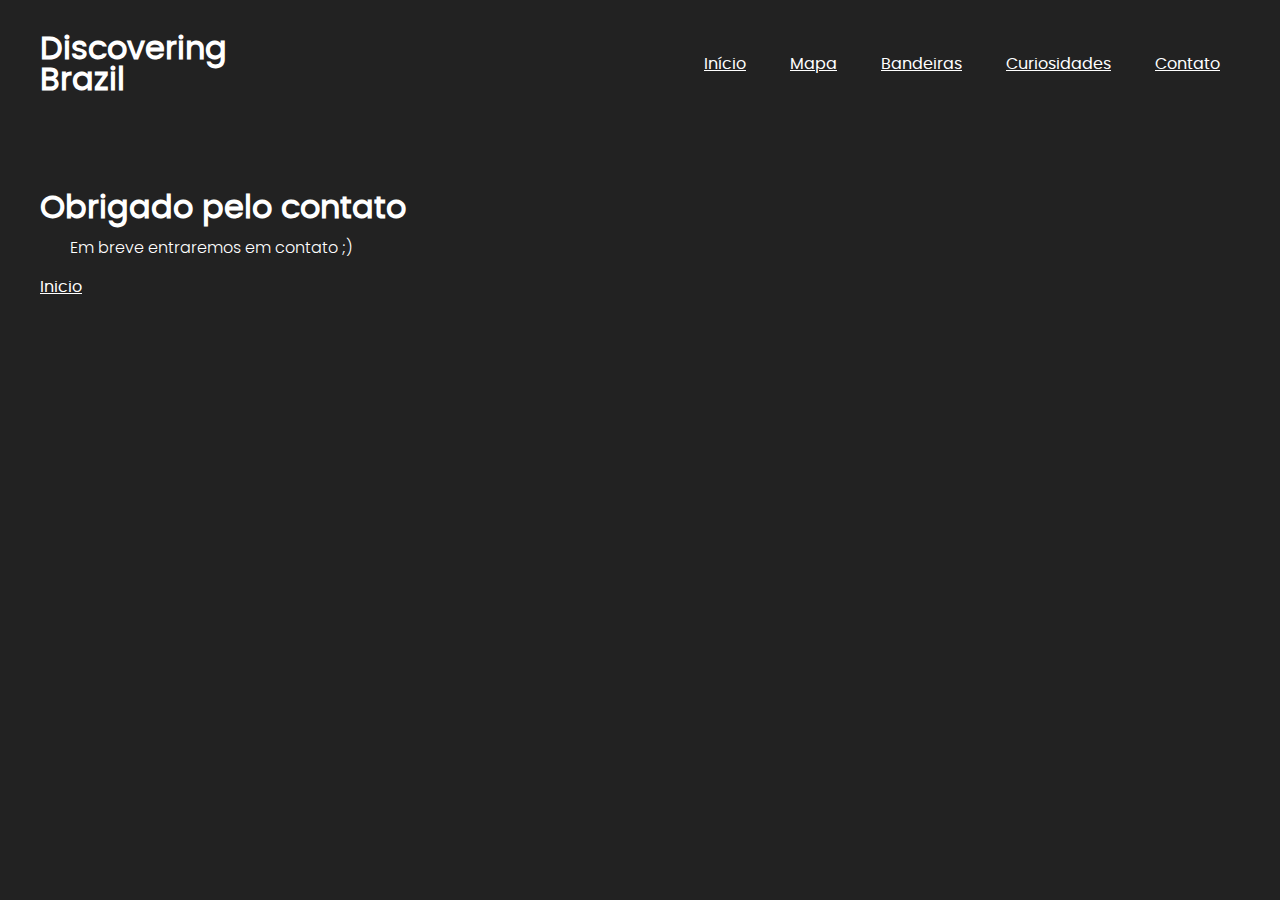
<file: thanks.html>
<!DOCTYPE html>
<html lang="pt-br">

<head>
    <meta charset="UTF-8">
    <meta name="viewport" content="width=device-width, initial-scale=1.0">
    <link href="./css/styless.css" rel="stylesheet">
    <link href="./assets/fonts.css" rel="stylesheet">


    <title>DB - Agradecimento</title>
</head>

<body class="thanks">
    <div id="header-container"></div>
    <main class="thanks">
        <aside>
            <h1 class="text">Obrigado pelo contato</h1>
            <p class="paragraph">Em breve entraremos em contato ;)</p>
            <a href="index.html" class="btn">Inicio</a>
        </aside>

    </main>
    <script>
        fetch('header.html')
            .then(response => response.text())
            .then(data => {
                document.getElementById('header-container').innerHTML = data;
            })
            .catch(error => console.error('Erro ao carregar o header:', error));
    </script>
</body>

</html>
</file>
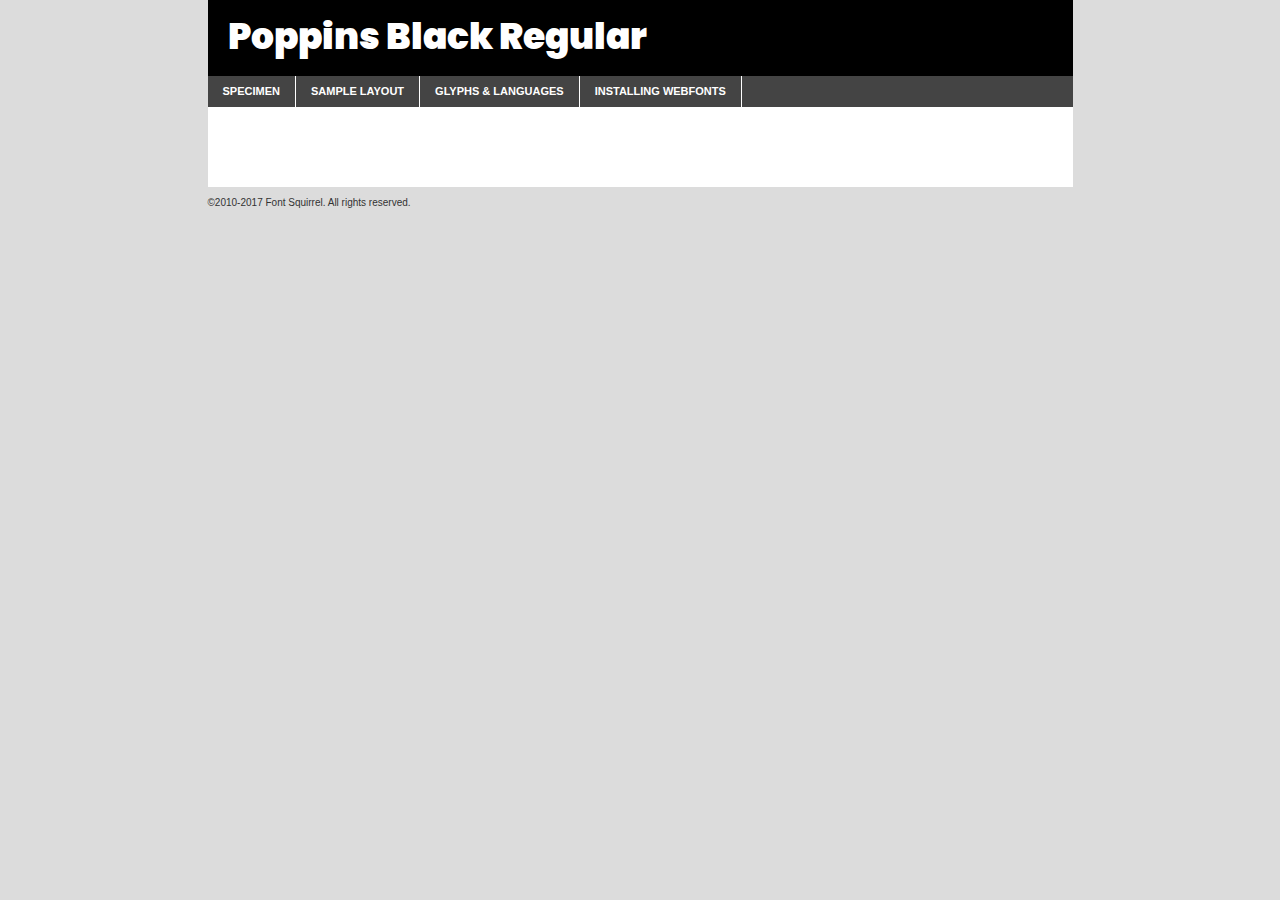
<file: fonts/poppins-black-demo.html>
<!DOCTYPE html PUBLIC "-//W3C//DTD XHTML 1.0 Transitional//EN"
	"http://www.w3.org/TR/xhtml1/DTD/xhtml1-transitional.dtd">

<html xmlns="http://www.w3.org/1999/xhtml" xml:lang="en" lang="en">
<head>
	<meta http-equiv="Content-Type" content="text/html; charset=utf-8" />
	<script src="http://ajax.googleapis.com/ajax/libs/jquery/1.7.2/jquery.min.js" type="text/javascript" charset="utf-8"></script>
	<script type="text/javascript">
	(function($){$.fn.easyTabs=function(option){var param=jQuery.extend({fadeSpeed:"fast",defaultContent:1,activeClass:'active'},option);$(this).each(function(){var thisId="#"+this.id;if(param.defaultContent==''){param.defaultContent=1;}
	if(typeof param.defaultContent=="number")
	{var defaultTab=$(thisId+" .tabs li:eq("+(param.defaultContent-1)+") a").attr('href').substr(1);}else{var defaultTab=param.defaultContent;}
	$(thisId+" .tabs li a").each(function(){var tabToHide=$(this).attr('href').substr(1);$("#"+tabToHide).addClass('easytabs-tab-content');});hideAll();changeContent(defaultTab);function hideAll(){$(thisId+" .easytabs-tab-content").hide();}
	function changeContent(tabId){hideAll();$(thisId+" .tabs li").removeClass(param.activeClass);$(thisId+" .tabs li a[href=#"+tabId+"]").closest('li').addClass(param.activeClass);if(param.fadeSpeed!="none")
	{$(thisId+" #"+tabId).fadeIn(param.fadeSpeed);}else{$(thisId+" #"+tabId).show();}}
	$(thisId+" .tabs li").click(function(){var tabId=$(this).find('a').attr('href').substr(1);changeContent(tabId);return false;});});}})(jQuery);
	</script>
	<link rel="stylesheet" href="specimen_files/specimen_stylesheet.css" type="text/css" charset="utf-8" />
	<link rel="stylesheet" href="stylesheet.css" type="text/css" charset="utf-8" />

	<style type="text/css">
					body{
				font-family: 'poppinsblack';
							}
		</style>

	<title>Poppins Black Regular Specimen</title>
	
	
	<script type="text/javascript" charset="utf-8">
		$(document).ready(function() {
			$('#container').easyTabs({defaultContent:1});
		});
	</script>
</head>

<body>
<div id="container">
	<div id="header">
		Poppins Black Regular	</div>
	<ul class="tabs">
		<li><a href="#specimen">Specimen</a></li>
		<li><a href="#layout">Sample Layout</a></li>
				<li><a href="#glyphs">Glyphs &amp; Languages</a></li>
		<li><a href="#installing">Installing Webfonts</a></li>
		
	</ul>
	
	<div id="main_content">

		
			<div id="specimen">
		
				<div class="section">
					<div class="grid12 firstcol">
						<div class="huge">AaBb</div>
					</div>
				</div>
		
				<div class="section">
					<div class="glyph_range">A&#x200B;B&#x200b;C&#x200b;D&#x200b;E&#x200b;F&#x200b;G&#x200b;H&#x200b;I&#x200b;J&#x200b;K&#x200b;L&#x200b;M&#x200b;N&#x200b;O&#x200b;P&#x200b;Q&#x200b;R&#x200b;S&#x200b;T&#x200b;U&#x200b;V&#x200b;W&#x200b;X&#x200b;Y&#x200b;Z&#x200b;a&#x200b;b&#x200b;c&#x200b;d&#x200b;e&#x200b;f&#x200b;g&#x200b;h&#x200b;i&#x200b;j&#x200b;k&#x200b;l&#x200b;m&#x200b;n&#x200b;o&#x200b;p&#x200b;q&#x200b;r&#x200b;s&#x200b;t&#x200b;u&#x200b;v&#x200b;w&#x200b;x&#x200b;y&#x200b;z&#x200b;1&#x200b;2&#x200b;3&#x200b;4&#x200b;5&#x200b;6&#x200b;7&#x200b;8&#x200b;9&#x200b;0&#x200b;&amp;&#x200b;.&#x200b;,&#x200b;?&#x200b;!&#x200b;&#64;&#x200b;(&#x200b;)&#x200b;#&#x200b;$&#x200b;%&#x200b;*&#x200b;+&#x200b;-&#x200b;=&#x200b;:&#x200b;;</div>
				</div>
				<div class="section">
					<div class="grid12 firstcol">
						<table class="sample_table">
							<tr><td>10</td><td class="size10">abcdefghijklmnopqrstuvwxyzABCDEFGHIJKLMNOPQRSTUVWXYZ0123456789abcdefghijklmnopqrstuvwxyzABCDEFGHIJKLMNOPQRSTUVWXYZ0123456789abcdefghijklmnopqrstuvwxyzABCDEFGHIJKLMNOPQRSTUVWXYZ</td></tr>
							<tr><td>11</td><td class="size11">abcdefghijklmnopqrstuvwxyzABCDEFGHIJKLMNOPQRSTUVWXYZ0123456789abcdefghijklmnopqrstuvwxyzABCDEFGHIJKLMNOPQRSTUVWXYZ0123456789abcdefghijklmnopqrstuvwxyzABCDEFGHIJKLMNOPQRSTUVWXYZ</td></tr>
							<tr><td>12</td><td class="size12">abcdefghijklmnopqrstuvwxyzABCDEFGHIJKLMNOPQRSTUVWXYZ0123456789abcdefghijklmnopqrstuvwxyzABCDEFGHIJKLMNOPQRSTUVWXYZ0123456789abcdefghijklmnopqrstuvwxyzABCDEFGHIJKLMNOPQRSTUVWXYZ</td></tr>
							<tr><td>13</td><td class="size13">abcdefghijklmnopqrstuvwxyzABCDEFGHIJKLMNOPQRSTUVWXYZ0123456789abcdefghijklmnopqrstuvwxyzABCDEFGHIJKLMNOPQRSTUVWXYZ0123456789abcdefghijklmnopqrstuvwxyzABCDEFGHIJKLMNOPQRSTUVWXYZ</td></tr>
							<tr><td>14</td><td class="size14">abcdefghijklmnopqrstuvwxyzABCDEFGHIJKLMNOPQRSTUVWXYZ0123456789abcdefghijklmnopqrstuvwxyzABCDEFGHIJKLMNOPQRSTUVWXYZ0123456789abcdefghijklmnopqrstuvwxyzABCDEFGHIJKLMNOPQRSTUVWXYZ</td></tr>
							<tr><td>16</td><td class="size16">abcdefghijklmnopqrstuvwxyzABCDEFGHIJKLMNOPQRSTUVWXYZ0123456789abcdefghijklmnopqrstuvwxyzABCDEFGHIJKLMNOPQRSTUVWXYZ</td></tr>
							<tr><td>18</td><td class="size18">abcdefghijklmnopqrstuvwxyzABCDEFGHIJKLMNOPQRSTUVWXYZ0123456789abcdefghijklmnopqrstuvwxyzABCDEFGHIJKLMNOPQRSTUVWXYZ</td></tr>
							<tr><td>20</td><td class="size20">abcdefghijklmnopqrstuvwxyzABCDEFGHIJKLMNOPQRSTUVWXYZ0123456789abcdefghijklmnopqrstuvwxyzABCDEFGHIJKLMNOPQRSTUVWXYZ</td></tr>
							<tr><td>24</td><td class="size24">abcdefghijklmnopqrstuvwxyzABCDEFGHIJKLMNOPQRSTUVWXYZ0123456789abcdefghijklmnopqrstuvwxyzABCDEFGHIJKLMNOPQRSTUVWXYZ</td></tr>
							<tr><td>30</td><td class="size30">abcdefghijklmnopqrstuvwxyzABCDEFGHIJKLMNOPQRSTUVWXYZ0123456789abcdefghijklmnopqrstuvwxyzABCDEFGHIJKLMNOPQRSTUVWXYZ</td></tr>
							<tr><td>36</td><td class="size36">abcdefghijklmnopqrstuvwxyzABCDEFGHIJKLMNOPQRSTUVWXYZ0123456789abcdefghijklmnopqrstuvwxyzABCDEFGHIJKLMNOPQRSTUVWXYZ</td></tr>
							<tr><td>48</td><td class="size48">abcdefghijklmnopqrstuvwxyzABCDEFGHIJKLMNOPQRSTUVWXYZ0123456789abcdefghijklmnopqrstuvwxyzABCDEFGHIJKLMNOPQRSTUVWXYZ</td></tr>
							<tr><td>60</td><td class="size60">abcdefghijklmnopqrstuvwxyzABCDEFGHIJKLMNOPQRSTUVWXYZ0123456789abcdefghijklmnopqrstuvwxyzABCDEFGHIJKLMNOPQRSTUVWXYZ</td></tr>
							<tr><td>72</td><td class="size72">abcdefghijklmnopqrstuvwxyzABCDEFGHIJKLMNOPQRSTUVWXYZ0123456789abcdefghijklmnopqrstuvwxyzABCDEFGHIJKLMNOPQRSTUVWXYZ</td></tr>
							<tr><td>90</td><td class="size90">abcdefghijklmnopqrstuvwxyzABCDEFGHIJKLMNOPQRSTUVWXYZ0123456789abcdefghijklmnopqrstuvwxyzABCDEFGHIJKLMNOPQRSTUVWXYZ</td></tr>
						</table>
				
					</div>
			
				</div>
		
		
		
								<div class="section" id="bodycomparison">


										<div id="xheight">
				<div class="fontbody">&#x25FC;&#x25FC;&#x25FC;&#x25FC;&#x25FC;&#x25FC;&#x25FC;&#x25FC;&#x25FC;&#x25FC;&#x25FC;&#x25FC;&#x25FC;&#x25FC;&#x25FC;&#x25FC;&#x25FC;&#x25FC;&#x25FC;&#x25FC;&#x25FC;&#x25FC;&#x25FC;&#x25FC;&#x25FC;&#x25FC;&#x25FC;&#x25FC;&#x25FC;&#x25FC;&#x25FC;&#x25FC;&#x25FC;&#x25FC;&#x25FC;&#x25FC;&#x25FC;&#x25FC;&#x25FC;&#x25FC;&#x25FC;&#x25FC;&#x25FC;&#x25FC;&#x25FC;&#x25FC;&#x25FC;&#x25FC;&#x25FC;&#x25FC;&#x25FC;&#x25FC;&#x25FC;&#x25FC;&#x25FC;&#x25FC;&#x25FC;&#x25FC;&#x25FC;&#x25FC;&#x25FC;&#x25FC;&#x25FC;&#x25FC;&#x25FC;&#x25FC;&#x25FC;&#x25FC;&#x25FC;&#x25FC;&#x25FC;&#x25FC;&#x25FC;&#x25FC;&#x25FC;&#x25FC;&#x25FC;&#x25FC;&#x25FC;&#x25FC;&#x25FC;&#x25FC;&#x25FC;&#x25FC;&#x25FC;&#x25FC;&#x25FC;&#x25FC;&#x25FC;&#x25FC;&#x25FC;&#x25FC;&#x25FC;&#x25FC;&#x25FC;&#x25FC;&#x25FC;&#x25FC;&#x25FC;body</div><div class="arialbody">body</div><div class="verdanabody">body</div><div class="georgiabody">body</div></div>
										<div class="fontbody" style="z-index:1">
											body<span>Poppins Black Regular</span>
										</div>
										<div class="arialbody" style="z-index:1">
											body<span>Arial</span>
										</div>
										<div class="verdanabody" style="z-index:1">
											body<span>Verdana</span>
										</div>
										<div class="georgiabody" style="z-index:1">
											body<span>Georgia</span>
										</div>



								</div>
		
		
				<div class="section psample psample_row1" id="">
					
					<div class="grid2 firstcol">
						<p class="size10"><span>10.</span>Aenean lacinia bibendum nulla sed consectetur. Fusce dapibus, tellus ac cursus commodo, tortor mauris condimentum nibh, ut fermentum massa justo sit amet risus. Nullam id dolor id nibh ultricies vehicula ut id elit. Cum sociis natoque penatibus et magnis dis parturient montes, nascetur ridiculus mus. Nulla vitae elit libero, a pharetra augue.</p>
			
					</div>
					<div class="grid3">
						<p class="size11"><span>11.</span>Aenean lacinia bibendum nulla sed consectetur. Fusce dapibus, tellus ac cursus commodo, tortor mauris condimentum nibh, ut fermentum massa justo sit amet risus. Nullam id dolor id nibh ultricies vehicula ut id elit. Cum sociis natoque penatibus et magnis dis parturient montes, nascetur ridiculus mus. Nulla vitae elit libero, a pharetra augue.</p>
			
					</div>
					<div class="grid3">
						<p class="size12"><span>12.</span>Aenean lacinia bibendum nulla sed consectetur. Fusce dapibus, tellus ac cursus commodo, tortor mauris condimentum nibh, ut fermentum massa justo sit amet risus. Nullam id dolor id nibh ultricies vehicula ut id elit. Cum sociis natoque penatibus et magnis dis parturient montes, nascetur ridiculus mus. Nulla vitae elit libero, a pharetra augue.</p>
			
					</div>
					<div class="grid4">
						<p class="size13"><span>13.</span>Aenean lacinia bibendum nulla sed consectetur. Fusce dapibus, tellus ac cursus commodo, tortor mauris condimentum nibh, ut fermentum massa justo sit amet risus. Nullam id dolor id nibh ultricies vehicula ut id elit. Cum sociis natoque penatibus et magnis dis parturient montes, nascetur ridiculus mus. Nulla vitae elit libero, a pharetra augue.</p>
			
					</div>
					<div class="white_blend"></div>
					
				</div>
				<div class="section psample psample_row2" id="">
					<div class="grid3 firstcol">
						<p class="size14"><span>14.</span>Aenean lacinia bibendum nulla sed consectetur. Fusce dapibus, tellus ac cursus commodo, tortor mauris condimentum nibh, ut fermentum massa justo sit amet risus. Nullam id dolor id nibh ultricies vehicula ut id elit. Cum sociis natoque penatibus et magnis dis parturient montes, nascetur ridiculus mus. Nulla vitae elit libero, a pharetra augue.</p>
			
					</div>
					<div class="grid4">
						<p class="size16"><span>16.</span>Aenean lacinia bibendum nulla sed consectetur. Fusce dapibus, tellus ac cursus commodo, tortor mauris condimentum nibh, ut fermentum massa justo sit amet risus. Nullam id dolor id nibh ultricies vehicula ut id elit. Cum sociis natoque penatibus et magnis dis parturient montes, nascetur ridiculus mus. Nulla vitae elit libero, a pharetra augue.</p>
			
					</div>
					<div class="grid5">
						<p class="size18"><span>18.</span>Aenean lacinia bibendum nulla sed consectetur. Fusce dapibus, tellus ac cursus commodo, tortor mauris condimentum nibh, ut fermentum massa justo sit amet risus. Nullam id dolor id nibh ultricies vehicula ut id elit. Cum sociis natoque penatibus et magnis dis parturient montes, nascetur ridiculus mus. Nulla vitae elit libero, a pharetra augue.</p>
			
					</div>

					<div class="white_blend"></div>

				</div>
				
				<div class="section psample psample_row3" id="">
					<div class="grid5 firstcol">
						<p class="size20"><span>20.</span>Aenean lacinia bibendum nulla sed consectetur. Fusce dapibus, tellus ac cursus commodo, tortor mauris condimentum nibh, ut fermentum massa justo sit amet risus. Nullam id dolor id nibh ultricies vehicula ut id elit. Cum sociis natoque penatibus et magnis dis parturient montes, nascetur ridiculus mus. Nulla vitae elit libero, a pharetra augue.</p>
					</div>
					<div class="grid7">
						<p class="size24"><span>24.</span>Aenean lacinia bibendum nulla sed consectetur. Fusce dapibus, tellus ac cursus commodo, tortor mauris condimentum nibh, ut fermentum massa justo sit amet risus. Nullam id dolor id nibh ultricies vehicula ut id elit. Cum sociis natoque penatibus et magnis dis parturient montes, nascetur ridiculus mus. Nulla vitae elit libero, a pharetra augue.</p>
					</div>
					
					<div class="white_blend"></div>
					
				</div>
				
				<div class="section psample psample_row4" id="">
					<div class="grid12 firstcol">
						<p class="size30"><span>30.</span>Aenean lacinia bibendum nulla sed consectetur. Fusce dapibus, tellus ac cursus commodo, tortor mauris condimentum nibh, ut fermentum massa justo sit amet risus. Nullam id dolor id nibh ultricies vehicula ut id elit. Cum sociis natoque penatibus et magnis dis parturient montes, nascetur ridiculus mus. Nulla vitae elit libero, a pharetra augue.</p>
					</div>
					<div class="white_blend"></div>
					
				</div>
				
				
				
				<div class="section psample psample_row1 fullreverse">
					<div class="grid2 firstcol">
						<p class="size10"><span>10.</span>Aenean lacinia bibendum nulla sed consectetur. Fusce dapibus, tellus ac cursus commodo, tortor mauris condimentum nibh, ut fermentum massa justo sit amet risus. Nullam id dolor id nibh ultricies vehicula ut id elit. Cum sociis natoque penatibus et magnis dis parturient montes, nascetur ridiculus mus. Nulla vitae elit libero, a pharetra augue.</p>
			
					</div>
					<div class="grid3">
						<p class="size11"><span>11.</span>Aenean lacinia bibendum nulla sed consectetur. Fusce dapibus, tellus ac cursus commodo, tortor mauris condimentum nibh, ut fermentum massa justo sit amet risus. Nullam id dolor id nibh ultricies vehicula ut id elit. Cum sociis natoque penatibus et magnis dis parturient montes, nascetur ridiculus mus. Nulla vitae elit libero, a pharetra augue.</p>
			
					</div>
					<div class="grid3">
						<p class="size12"><span>12.</span>Aenean lacinia bibendum nulla sed consectetur. Fusce dapibus, tellus ac cursus commodo, tortor mauris condimentum nibh, ut fermentum massa justo sit amet risus. Nullam id dolor id nibh ultricies vehicula ut id elit. Cum sociis natoque penatibus et magnis dis parturient montes, nascetur ridiculus mus. Nulla vitae elit libero, a pharetra augue.</p>
			
					</div>
					<div class="grid4">
						<p class="size13"><span>13.</span>Aenean lacinia bibendum nulla sed consectetur. Fusce dapibus, tellus ac cursus commodo, tortor mauris condimentum nibh, ut fermentum massa justo sit amet risus. Nullam id dolor id nibh ultricies vehicula ut id elit. Cum sociis natoque penatibus et magnis dis parturient montes, nascetur ridiculus mus. Nulla vitae elit libero, a pharetra augue.</p>
			
					</div>
					<div class="black_blend"></div>
					
				</div>
				
				<div class="section psample psample_row2 fullreverse">
					<div class="grid3 firstcol">
						<p class="size14"><span>14.</span>Aenean lacinia bibendum nulla sed consectetur. Fusce dapibus, tellus ac cursus commodo, tortor mauris condimentum nibh, ut fermentum massa justo sit amet risus. Nullam id dolor id nibh ultricies vehicula ut id elit. Cum sociis natoque penatibus et magnis dis parturient montes, nascetur ridiculus mus. Nulla vitae elit libero, a pharetra augue.</p>
			
					</div>
					<div class="grid4">
						<p class="size16"><span>16.</span>Aenean lacinia bibendum nulla sed consectetur. Fusce dapibus, tellus ac cursus commodo, tortor mauris condimentum nibh, ut fermentum massa justo sit amet risus. Nullam id dolor id nibh ultricies vehicula ut id elit. Cum sociis natoque penatibus et magnis dis parturient montes, nascetur ridiculus mus. Nulla vitae elit libero, a pharetra augue.</p>
			
					</div>
					<div class="grid5">
						<p class="size18"><span>18.</span>Aenean lacinia bibendum nulla sed consectetur. Fusce dapibus, tellus ac cursus commodo, tortor mauris condimentum nibh, ut fermentum massa justo sit amet risus. Nullam id dolor id nibh ultricies vehicula ut id elit. Cum sociis natoque penatibus et magnis dis parturient montes, nascetur ridiculus mus. Nulla vitae elit libero, a pharetra augue.</p>
			
					</div>
					<div class="black_blend"></div>

				</div>
				
				<div class="section psample fullreverse psample_row3" id="">
					<div class="grid5 firstcol">
						<p class="size20"><span>20.</span>Aenean lacinia bibendum nulla sed consectetur. Fusce dapibus, tellus ac cursus commodo, tortor mauris condimentum nibh, ut fermentum massa justo sit amet risus. Nullam id dolor id nibh ultricies vehicula ut id elit. Cum sociis natoque penatibus et magnis dis parturient montes, nascetur ridiculus mus. Nulla vitae elit libero, a pharetra augue.</p>
					</div>
					<div class="grid7">
						<p class="size24"><span>24.</span>Aenean lacinia bibendum nulla sed consectetur. Fusce dapibus, tellus ac cursus commodo, tortor mauris condimentum nibh, ut fermentum massa justo sit amet risus. Nullam id dolor id nibh ultricies vehicula ut id elit. Cum sociis natoque penatibus et magnis dis parturient montes, nascetur ridiculus mus. Nulla vitae elit libero, a pharetra augue.</p>
					</div>
					
					<div class="black_blend"></div>
					
				</div>
				
				<div class="section psample fullreverse psample_row4" id="" style="border-bottom: 20px #000 solid;">
					<div class="grid12 firstcol">
						<p class="size30"><span>30.</span>Aenean lacinia bibendum nulla sed consectetur. Fusce dapibus, tellus ac cursus commodo, tortor mauris condimentum nibh, ut fermentum massa justo sit amet risus. Nullam id dolor id nibh ultricies vehicula ut id elit. Cum sociis natoque penatibus et magnis dis parturient montes, nascetur ridiculus mus. Nulla vitae elit libero, a pharetra augue.</p>
					</div>
					<div class="black_blend"></div>
					
				</div>
				
				
				
				
			</div>
			
			<div id="layout">
				
				<div class="section">
					
					<div class="grid12 firstcol">
						<h1>Lorem Ipsum Dolor</h1>
						<h2>Etiam porta sem malesuada magna mollis euismod</h2>
						
						<p class="byline">By <a href="#link">Aenean Lacinia</a></p>
					</div>
				</div>
				<div class="section">
					<div class="grid8 firstcol">
						<p class="large">Donec sed odio dui. Morbi leo risus, porta ac consectetur ac, vestibulum at eros. Fusce dapibus, tellus ac cursus commodo, tortor mauris condimentum nibh, ut fermentum massa justo sit amet risus. </p>

						
						<h3>Pellentesque ornare sem</h3>

						<p>Maecenas sed diam eget risus varius blandit sit amet non magna. Maecenas faucibus mollis interdum. Donec ullamcorper nulla non metus auctor fringilla. Nullam id dolor id nibh ultricies vehicula ut id elit. Nullam id dolor id nibh ultricies vehicula ut id elit. </p>

						<p>Aenean eu leo quam. Pellentesque ornare sem lacinia quam venenatis vestibulum. Lorem ipsum dolor sit amet, consectetur adipiscing elit. Cum sociis natoque penatibus et magnis dis parturient montes, nascetur ridiculus mus. </p>

						<p>Nulla vitae elit libero, a pharetra augue. Praesent commodo cursus magna, vel scelerisque nisl consectetur et. Aenean lacinia bibendum nulla sed consectetur. </p>

						<p>Nullam quis risus eget urna mollis ornare vel eu leo. Nullam quis risus eget urna mollis ornare vel eu leo. Maecenas sed diam eget risus varius blandit sit amet non magna. Donec ullamcorper nulla non metus auctor fringilla. </p>

						<h3>Cras mattis consectetur</h3>

						<p>Aenean eu leo quam. Pellentesque ornare sem lacinia quam venenatis vestibulum. Aenean lacinia bibendum nulla sed consectetur. Integer posuere erat a ante venenatis dapibus posuere velit aliquet. Cras mattis consectetur purus sit amet fermentum. </p>

						<p>Nullam id dolor id nibh ultricies vehicula ut id elit. Nullam quis risus eget urna mollis ornare vel eu leo. Cras mattis consectetur purus sit amet fermentum.</p>
					</div>
					
					<div class="grid4 sidebar">
						
						<div class="box reverse">
							<p class="last">Nullam quis risus eget urna mollis ornare vel eu leo. Donec ullamcorper nulla non metus auctor fringilla. Cras mattis consectetur purus sit amet fermentum. Sed posuere consectetur est at lobortis. Lorem ipsum dolor sit amet, consectetur adipiscing elit. </p>
						</div>
						
						<p class="caption">Maecenas sed diam eget risus varius.</p>

						<p>Vestibulum id ligula porta felis euismod semper. Integer posuere erat a ante venenatis dapibus posuere velit aliquet. Vestibulum id ligula porta felis euismod semper. Sed posuere consectetur est at lobortis. Maecenas sed diam eget risus varius blandit sit amet non magna. Fusce dapibus, tellus ac cursus commodo, tortor mauris condimentum nibh, ut fermentum massa justo sit amet risus. </p>

					

						<p>Duis mollis, est non commodo luctus, nisi erat porttitor ligula, eget lacinia odio sem nec elit. Aenean lacinia bibendum nulla sed consectetur. Vivamus sagittis lacus vel augue laoreet rutrum faucibus dolor auctor. Aenean lacinia bibendum nulla sed consectetur. Nullam quis risus eget urna mollis ornare vel eu leo. </p>

						<p>Praesent commodo cursus magna, vel scelerisque nisl consectetur et. Donec ullamcorper nulla non metus auctor fringilla. Maecenas faucibus mollis interdum. Fusce dapibus, tellus ac cursus commodo, tortor mauris condimentum nibh, ut fermentum massa justo sit amet risus. </p>

					</div>
				</div>
				
			</div>


			



		<div id="glyphs">
			<div class="section">
				<div class="grid12 firstcol">
			
				<h1>Language Support</h1>
				<p>The subset of Poppins Black Regular in this kit supports the following languages:<br />
			
					Albanian, Basque, Breton, Chamorro, Danish, Dutch, English, Faroese, Finnish, French, Frisian, Galician, German, Icelandic, Italian, Malagasy, Norwegian, Portuguese, Spanish, Alsatian, Aragonese, Arapaho, Arrernte, Asturian, Aymara, Bislama, Cebuano, Corsican, Fijian, French_creole, Genoese, Gilbertese, Greenlandic, Haitian_creole, Hiligaynon, Hmong, Hopi, Ibanag, Iloko_ilokano, Indonesian, Interglossa_glosa, Interlingua, Irish_gaelic, Jerriais, Lojban, Lombard, Luxembourgeois, Manx, Mohawk, Norfolk_pitcairnese, Occitan, Oromo, Pangasinan, Papiamento, Piedmontese, Potawatomi, Rhaeto-romance, Romansh, Rotokas, Sami_lule, Samoan, Sardinian, Scots_gaelic, Seychelles_creole, Shona, Sicilian, Somali, Southern_ndebele, Swahili, Swati_swazi, Tagalog_filipino_pilipino, Tetum, Tok_pisin, Uyghur_latinized, Volapuk, Walloon, Warlpiri, Xhosa, Yapese, Zulu, Latinbasic, Ubasic, Demo				</p>
				<h1>Glyph Chart</h1>
				<p>The subset of Poppins Black Regular in this kit includes all the glyphs listed below. Unicode entities are included above each glyph to help you insert individual characters into your layout.</p>
				<div id="glyph_chart">
			
																														 <div><p>&amp;#13;</p>&#13;</div>
																				 <div><p>&amp;#32;</p>&#32;</div>
																				 <div><p>&amp;#33;</p>&#33;</div>
																				 <div><p>&amp;#34;</p>&#34;</div>
																				 <div><p>&amp;#35;</p>&#35;</div>
																				 <div><p>&amp;#36;</p>&#36;</div>
																				 <div><p>&amp;#37;</p>&#37;</div>
																				 <div><p>&amp;#38;</p>&#38;</div>
																				 <div><p>&amp;#39;</p>&#39;</div>
																				 <div><p>&amp;#40;</p>&#40;</div>
																				 <div><p>&amp;#41;</p>&#41;</div>
																				 <div><p>&amp;#42;</p>&#42;</div>
																				 <div><p>&amp;#43;</p>&#43;</div>
																				 <div><p>&amp;#44;</p>&#44;</div>
																				 <div><p>&amp;#45;</p>&#45;</div>
																				 <div><p>&amp;#46;</p>&#46;</div>
																				 <div><p>&amp;#47;</p>&#47;</div>
																				 <div><p>&amp;#48;</p>&#48;</div>
																				 <div><p>&amp;#49;</p>&#49;</div>
																				 <div><p>&amp;#50;</p>&#50;</div>
																				 <div><p>&amp;#51;</p>&#51;</div>
																				 <div><p>&amp;#52;</p>&#52;</div>
																				 <div><p>&amp;#53;</p>&#53;</div>
																				 <div><p>&amp;#54;</p>&#54;</div>
																				 <div><p>&amp;#55;</p>&#55;</div>
																				 <div><p>&amp;#56;</p>&#56;</div>
																				 <div><p>&amp;#57;</p>&#57;</div>
																				 <div><p>&amp;#58;</p>&#58;</div>
																				 <div><p>&amp;#59;</p>&#59;</div>
																				 <div><p>&amp;#60;</p>&#60;</div>
																				 <div><p>&amp;#61;</p>&#61;</div>
																				 <div><p>&amp;#62;</p>&#62;</div>
																				 <div><p>&amp;#63;</p>&#63;</div>
																				 <div><p>&amp;#64;</p>&#64;</div>
																				 <div><p>&amp;#65;</p>&#65;</div>
																				 <div><p>&amp;#66;</p>&#66;</div>
																				 <div><p>&amp;#67;</p>&#67;</div>
																				 <div><p>&amp;#68;</p>&#68;</div>
																				 <div><p>&amp;#69;</p>&#69;</div>
																				 <div><p>&amp;#70;</p>&#70;</div>
																				 <div><p>&amp;#71;</p>&#71;</div>
																				 <div><p>&amp;#72;</p>&#72;</div>
																				 <div><p>&amp;#73;</p>&#73;</div>
																				 <div><p>&amp;#74;</p>&#74;</div>
																				 <div><p>&amp;#75;</p>&#75;</div>
																				 <div><p>&amp;#76;</p>&#76;</div>
																				 <div><p>&amp;#77;</p>&#77;</div>
																				 <div><p>&amp;#78;</p>&#78;</div>
																				 <div><p>&amp;#79;</p>&#79;</div>
																				 <div><p>&amp;#80;</p>&#80;</div>
																				 <div><p>&amp;#81;</p>&#81;</div>
																				 <div><p>&amp;#82;</p>&#82;</div>
																				 <div><p>&amp;#83;</p>&#83;</div>
																				 <div><p>&amp;#84;</p>&#84;</div>
																				 <div><p>&amp;#85;</p>&#85;</div>
																				 <div><p>&amp;#86;</p>&#86;</div>
																				 <div><p>&amp;#87;</p>&#87;</div>
																				 <div><p>&amp;#88;</p>&#88;</div>
																				 <div><p>&amp;#89;</p>&#89;</div>
																				 <div><p>&amp;#90;</p>&#90;</div>
																				 <div><p>&amp;#91;</p>&#91;</div>
																				 <div><p>&amp;#92;</p>&#92;</div>
																				 <div><p>&amp;#93;</p>&#93;</div>
																				 <div><p>&amp;#94;</p>&#94;</div>
																				 <div><p>&amp;#95;</p>&#95;</div>
																				 <div><p>&amp;#96;</p>&#96;</div>
																				 <div><p>&amp;#97;</p>&#97;</div>
																				 <div><p>&amp;#98;</p>&#98;</div>
																				 <div><p>&amp;#99;</p>&#99;</div>
																				 <div><p>&amp;#100;</p>&#100;</div>
																				 <div><p>&amp;#101;</p>&#101;</div>
																				 <div><p>&amp;#102;</p>&#102;</div>
																				 <div><p>&amp;#103;</p>&#103;</div>
																				 <div><p>&amp;#104;</p>&#104;</div>
																				 <div><p>&amp;#105;</p>&#105;</div>
																				 <div><p>&amp;#106;</p>&#106;</div>
																				 <div><p>&amp;#107;</p>&#107;</div>
																				 <div><p>&amp;#108;</p>&#108;</div>
																				 <div><p>&amp;#109;</p>&#109;</div>
																				 <div><p>&amp;#110;</p>&#110;</div>
																				 <div><p>&amp;#111;</p>&#111;</div>
																				 <div><p>&amp;#112;</p>&#112;</div>
																				 <div><p>&amp;#113;</p>&#113;</div>
																				 <div><p>&amp;#114;</p>&#114;</div>
																				 <div><p>&amp;#115;</p>&#115;</div>
																				 <div><p>&amp;#116;</p>&#116;</div>
																				 <div><p>&amp;#117;</p>&#117;</div>
																				 <div><p>&amp;#118;</p>&#118;</div>
																				 <div><p>&amp;#119;</p>&#119;</div>
																				 <div><p>&amp;#120;</p>&#120;</div>
																				 <div><p>&amp;#121;</p>&#121;</div>
																				 <div><p>&amp;#122;</p>&#122;</div>
																				 <div><p>&amp;#123;</p>&#123;</div>
																				 <div><p>&amp;#124;</p>&#124;</div>
																				 <div><p>&amp;#125;</p>&#125;</div>
																				 <div><p>&amp;#126;</p>&#126;</div>
																				 <div><p>&amp;#160;</p>&#160;</div>
																				 <div><p>&amp;#161;</p>&#161;</div>
																				 <div><p>&amp;#162;</p>&#162;</div>
																				 <div><p>&amp;#163;</p>&#163;</div>
																				 <div><p>&amp;#164;</p>&#164;</div>
																				 <div><p>&amp;#165;</p>&#165;</div>
																				 <div><p>&amp;#166;</p>&#166;</div>
																				 <div><p>&amp;#167;</p>&#167;</div>
																				 <div><p>&amp;#168;</p>&#168;</div>
																				 <div><p>&amp;#169;</p>&#169;</div>
																				 <div><p>&amp;#170;</p>&#170;</div>
																				 <div><p>&amp;#171;</p>&#171;</div>
																				 <div><p>&amp;#172;</p>&#172;</div>
																				 <div><p>&amp;#173;</p>&#173;</div>
																				 <div><p>&amp;#174;</p>&#174;</div>
																				 <div><p>&amp;#175;</p>&#175;</div>
																				 <div><p>&amp;#176;</p>&#176;</div>
																				 <div><p>&amp;#177;</p>&#177;</div>
																				 <div><p>&amp;#178;</p>&#178;</div>
																				 <div><p>&amp;#179;</p>&#179;</div>
																				 <div><p>&amp;#180;</p>&#180;</div>
																				 <div><p>&amp;#181;</p>&#181;</div>
																				 <div><p>&amp;#182;</p>&#182;</div>
																				 <div><p>&amp;#183;</p>&#183;</div>
																				 <div><p>&amp;#184;</p>&#184;</div>
																				 <div><p>&amp;#185;</p>&#185;</div>
																				 <div><p>&amp;#186;</p>&#186;</div>
																				 <div><p>&amp;#187;</p>&#187;</div>
																				 <div><p>&amp;#188;</p>&#188;</div>
																				 <div><p>&amp;#189;</p>&#189;</div>
																				 <div><p>&amp;#190;</p>&#190;</div>
																				 <div><p>&amp;#191;</p>&#191;</div>
																				 <div><p>&amp;#192;</p>&#192;</div>
																				 <div><p>&amp;#193;</p>&#193;</div>
																				 <div><p>&amp;#194;</p>&#194;</div>
																				 <div><p>&amp;#195;</p>&#195;</div>
																				 <div><p>&amp;#196;</p>&#196;</div>
																				 <div><p>&amp;#197;</p>&#197;</div>
																				 <div><p>&amp;#198;</p>&#198;</div>
																				 <div><p>&amp;#199;</p>&#199;</div>
																				 <div><p>&amp;#200;</p>&#200;</div>
																				 <div><p>&amp;#201;</p>&#201;</div>
																				 <div><p>&amp;#202;</p>&#202;</div>
																				 <div><p>&amp;#203;</p>&#203;</div>
																				 <div><p>&amp;#204;</p>&#204;</div>
																				 <div><p>&amp;#205;</p>&#205;</div>
																				 <div><p>&amp;#206;</p>&#206;</div>
																				 <div><p>&amp;#207;</p>&#207;</div>
																				 <div><p>&amp;#208;</p>&#208;</div>
																				 <div><p>&amp;#209;</p>&#209;</div>
																				 <div><p>&amp;#210;</p>&#210;</div>
																				 <div><p>&amp;#211;</p>&#211;</div>
																				 <div><p>&amp;#212;</p>&#212;</div>
																				 <div><p>&amp;#213;</p>&#213;</div>
																				 <div><p>&amp;#214;</p>&#214;</div>
																				 <div><p>&amp;#215;</p>&#215;</div>
																				 <div><p>&amp;#216;</p>&#216;</div>
																				 <div><p>&amp;#217;</p>&#217;</div>
																				 <div><p>&amp;#218;</p>&#218;</div>
																				 <div><p>&amp;#219;</p>&#219;</div>
																				 <div><p>&amp;#220;</p>&#220;</div>
																				 <div><p>&amp;#221;</p>&#221;</div>
																				 <div><p>&amp;#222;</p>&#222;</div>
																				 <div><p>&amp;#223;</p>&#223;</div>
																				 <div><p>&amp;#224;</p>&#224;</div>
																				 <div><p>&amp;#225;</p>&#225;</div>
																				 <div><p>&amp;#226;</p>&#226;</div>
																				 <div><p>&amp;#227;</p>&#227;</div>
																				 <div><p>&amp;#228;</p>&#228;</div>
																				 <div><p>&amp;#229;</p>&#229;</div>
																				 <div><p>&amp;#230;</p>&#230;</div>
																				 <div><p>&amp;#231;</p>&#231;</div>
																				 <div><p>&amp;#232;</p>&#232;</div>
																				 <div><p>&amp;#233;</p>&#233;</div>
																				 <div><p>&amp;#234;</p>&#234;</div>
																				 <div><p>&amp;#235;</p>&#235;</div>
																				 <div><p>&amp;#236;</p>&#236;</div>
																				 <div><p>&amp;#237;</p>&#237;</div>
																				 <div><p>&amp;#238;</p>&#238;</div>
																				 <div><p>&amp;#239;</p>&#239;</div>
																				 <div><p>&amp;#240;</p>&#240;</div>
																				 <div><p>&amp;#241;</p>&#241;</div>
																				 <div><p>&amp;#242;</p>&#242;</div>
																				 <div><p>&amp;#243;</p>&#243;</div>
																				 <div><p>&amp;#244;</p>&#244;</div>
																				 <div><p>&amp;#245;</p>&#245;</div>
																				 <div><p>&amp;#246;</p>&#246;</div>
																				 <div><p>&amp;#247;</p>&#247;</div>
																				 <div><p>&amp;#248;</p>&#248;</div>
																				 <div><p>&amp;#249;</p>&#249;</div>
																				 <div><p>&amp;#250;</p>&#250;</div>
																				 <div><p>&amp;#251;</p>&#251;</div>
																				 <div><p>&amp;#252;</p>&#252;</div>
																				 <div><p>&amp;#253;</p>&#253;</div>
																				 <div><p>&amp;#254;</p>&#254;</div>
																				 <div><p>&amp;#255;</p>&#255;</div>
																				 <div><p>&amp;#338;</p>&#338;</div>
																				 <div><p>&amp;#339;</p>&#339;</div>
																				 <div><p>&amp;#376;</p>&#376;</div>
																				 <div><p>&amp;#710;</p>&#710;</div>
																				 <div><p>&amp;#732;</p>&#732;</div>
																				 <div><p>&amp;#8192;</p>&#8192;</div>
																				 <div><p>&amp;#8193;</p>&#8193;</div>
																				 <div><p>&amp;#8194;</p>&#8194;</div>
																				 <div><p>&amp;#8195;</p>&#8195;</div>
																				 <div><p>&amp;#8196;</p>&#8196;</div>
																				 <div><p>&amp;#8197;</p>&#8197;</div>
																				 <div><p>&amp;#8198;</p>&#8198;</div>
																				 <div><p>&amp;#8199;</p>&#8199;</div>
																				 <div><p>&amp;#8200;</p>&#8200;</div>
																				 <div><p>&amp;#8201;</p>&#8201;</div>
																				 <div><p>&amp;#8202;</p>&#8202;</div>
																				 <div><p>&amp;#8208;</p>&#8208;</div>
																				 <div><p>&amp;#8209;</p>&#8209;</div>
																				 <div><p>&amp;#8210;</p>&#8210;</div>
																				 <div><p>&amp;#8211;</p>&#8211;</div>
																				 <div><p>&amp;#8212;</p>&#8212;</div>
																				 <div><p>&amp;#8216;</p>&#8216;</div>
																				 <div><p>&amp;#8217;</p>&#8217;</div>
																				 <div><p>&amp;#8218;</p>&#8218;</div>
																				 <div><p>&amp;#8220;</p>&#8220;</div>
																				 <div><p>&amp;#8221;</p>&#8221;</div>
																				 <div><p>&amp;#8222;</p>&#8222;</div>
																				 <div><p>&amp;#8226;</p>&#8226;</div>
																				 <div><p>&amp;#8230;</p>&#8230;</div>
																				 <div><p>&amp;#8239;</p>&#8239;</div>
																				 <div><p>&amp;#8249;</p>&#8249;</div>
																				 <div><p>&amp;#8250;</p>&#8250;</div>
																				 <div><p>&amp;#8287;</p>&#8287;</div>
																				 <div><p>&amp;#8364;</p>&#8364;</div>
																				 <div><p>&amp;#8482;</p>&#8482;</div>
																				 <div><p>&amp;#9724;</p>&#9724;</div>
																				 <div><p>&amp;#64257;</p>&#64257;</div>
																				 <div><p>&amp;#64258;</p>&#64258;</div>
																																																</div>	
				</div>
		
		
			</div>
		</div>
		
		
		<div id="specs">
			
		</div>
	
		<div id="installing">
			<div class="section">
				<div class="grid7 firstcol">
					<h1>Installing Webfonts</h1>
					
					<p>Webfonts are supported by all major browser platforms but not all in the same way. There are currently four different font formats that must be included in order to target all browsers. This includes TTF, WOFF, EOT and SVG.</p>
					
					<h2>1. Upload your webfonts</h2>
					<p>You must upload your webfont kit to your website. They should be in or near the same directory as your CSS files.</p>
					
					<h2>2. Include the webfont stylesheet</h2>
					<p>A special CSS @font-face declaration helps the various browsers select the appropriate font it needs without causing you a bunch of headaches. Learn more about this syntax by reading the <a href="https://www.fontspring.com/blog/further-hardening-of-the-bulletproof-syntax">Fontspring blog post</a> about it. The code for it is as follows:</p>


<code>
@font-face{ 
	font-family: 'MyWebFont';
	src: url('WebFont.eot');
	src: url('WebFont.eot?#iefix') format('embedded-opentype'),
	     url('WebFont.woff') format('woff'),
	     url('WebFont.ttf') format('truetype'),
	     url('WebFont.svg#webfont') format('svg');
}
</code>

	<p>We've already gone ahead and generated the code for you. All you have to do is link to the stylesheet in your HTML, like this:</p>
	<code>&lt;link rel=&quot;stylesheet&quot; href=&quot;stylesheet.css&quot; type=&quot;text/css&quot; charset=&quot;utf-8&quot; /&gt;</code>

					<h2>3. Modify your own stylesheet</h2>
					<p>To take advantage of your new fonts, you must tell your stylesheet to use them. Look at the original @font-face declaration above and find the property called "font-family." The name linked there will be what you use to reference the font. Prepend that webfont name to the font stack in the "font-family" property, inside the selector you want to change. For example:</p>
<code>p { font-family: 'WebFont', Arial, sans-serif; }</code>

<h2>4. Test</h2>
<p>Getting webfonts to work cross-browser <em>can</em> be tricky. Use the information in the sidebar to help you if you find that fonts aren't loading in a particular browser.</p>
				</div>
				
				<div class="grid5 sidebar">
					<div class="box">
						<h2>Troubleshooting<br />Font-Face Problems</h2>
						<p>Having trouble getting your webfonts to load in your new website? Here are some tips to sort out what might be the problem.</p>

						<h3>Fonts not showing in any browser</h3>

						<p>This sounds like you need to work on the plumbing. You either did not upload the fonts to the correct directory, or you did not link the fonts properly in the CSS. If you've confirmed that all this is correct and you still have a problem, take a look at your .htaccess file and see if requests are getting intercepted.</p>

						<h3>Fonts not loading in iPhone or iPad</h3>

						<p>The most common problem here is that you are serving the fonts from an IIS server. IIS refuses to serve files that have unknown MIME types. If that is the case, you must set the MIME type for SVG to "image/svg+xml" in the server settings. Follow these instructions from Microsoft if you need help.</p>

						<h3>Fonts not loading in Firefox</h3>

						<p>The primary reason for this failure? You are still using a version Firefox older than 3.5. So upgrade already! If that isn't it, then you are very likely serving fonts from a different domain. Firefox requires that all font assets be served from the same domain. Lastly it is possible that you need to add WOFF to your list of MIME types (if you are serving via IIS.)</p>

						<h3>Fonts not loading in IE</h3>

						<p>Are you looking at Internet Explorer on an actual Windows machine or are you cheating by using a service like Adobe BrowserLab? Many of these screenshot services do not render @font-face for IE. Best to test it on a real machine.</p>

						<h3>Fonts not loading in IE9</h3>

						<p>IE9, like Firefox, requires that fonts be served from the same domain as the website. Make sure that is the case.</p>
					</div>
				</div>
			</div>
			
		</div>
	
	</div>
	<div id="footer">
		<p>&copy;2010-2017 Font Squirrel. All rights reserved.</p>
	</div>
</div>
</body>
</html>
</file>
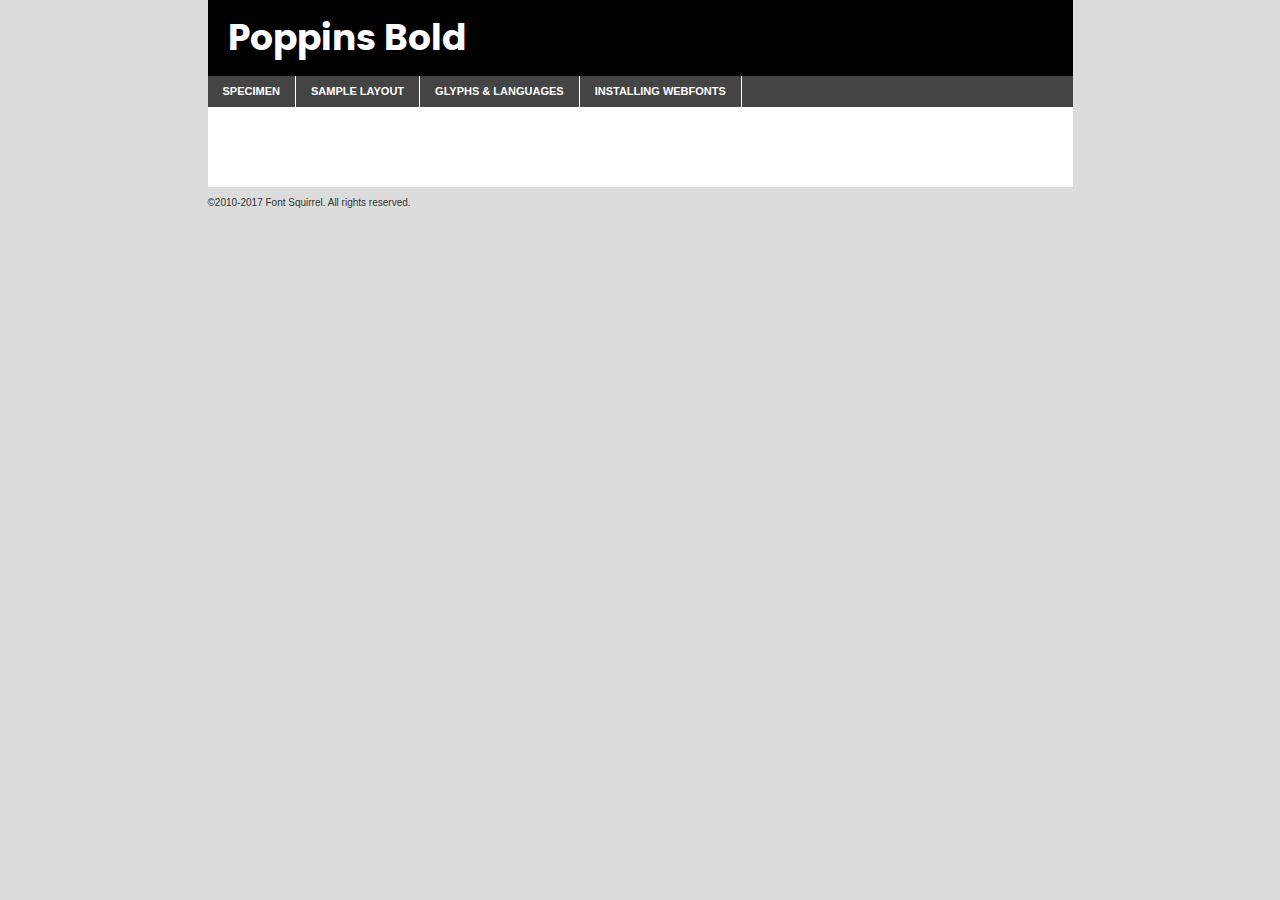
<file: fonts/poppins-bold-demo.html>
<!DOCTYPE html PUBLIC "-//W3C//DTD XHTML 1.0 Transitional//EN"
	"http://www.w3.org/TR/xhtml1/DTD/xhtml1-transitional.dtd">

<html xmlns="http://www.w3.org/1999/xhtml" xml:lang="en" lang="en">
<head>
	<meta http-equiv="Content-Type" content="text/html; charset=utf-8" />
	<script src="http://ajax.googleapis.com/ajax/libs/jquery/1.7.2/jquery.min.js" type="text/javascript" charset="utf-8"></script>
	<script type="text/javascript">
	(function($){$.fn.easyTabs=function(option){var param=jQuery.extend({fadeSpeed:"fast",defaultContent:1,activeClass:'active'},option);$(this).each(function(){var thisId="#"+this.id;if(param.defaultContent==''){param.defaultContent=1;}
	if(typeof param.defaultContent=="number")
	{var defaultTab=$(thisId+" .tabs li:eq("+(param.defaultContent-1)+") a").attr('href').substr(1);}else{var defaultTab=param.defaultContent;}
	$(thisId+" .tabs li a").each(function(){var tabToHide=$(this).attr('href').substr(1);$("#"+tabToHide).addClass('easytabs-tab-content');});hideAll();changeContent(defaultTab);function hideAll(){$(thisId+" .easytabs-tab-content").hide();}
	function changeContent(tabId){hideAll();$(thisId+" .tabs li").removeClass(param.activeClass);$(thisId+" .tabs li a[href=#"+tabId+"]").closest('li').addClass(param.activeClass);if(param.fadeSpeed!="none")
	{$(thisId+" #"+tabId).fadeIn(param.fadeSpeed);}else{$(thisId+" #"+tabId).show();}}
	$(thisId+" .tabs li").click(function(){var tabId=$(this).find('a').attr('href').substr(1);changeContent(tabId);return false;});});}})(jQuery);
	</script>
	<link rel="stylesheet" href="specimen_files/specimen_stylesheet.css" type="text/css" charset="utf-8" />
	<link rel="stylesheet" href="stylesheet.css" type="text/css" charset="utf-8" />

	<style type="text/css">
					body{
				font-family: 'poppinsbold';
							}
		</style>

	<title>Poppins Bold Specimen</title>
	
	
	<script type="text/javascript" charset="utf-8">
		$(document).ready(function() {
			$('#container').easyTabs({defaultContent:1});
		});
	</script>
</head>

<body>
<div id="container">
	<div id="header">
		Poppins Bold	</div>
	<ul class="tabs">
		<li><a href="#specimen">Specimen</a></li>
		<li><a href="#layout">Sample Layout</a></li>
				<li><a href="#glyphs">Glyphs &amp; Languages</a></li>
		<li><a href="#installing">Installing Webfonts</a></li>
		
	</ul>
	
	<div id="main_content">

		
			<div id="specimen">
		
				<div class="section">
					<div class="grid12 firstcol">
						<div class="huge">AaBb</div>
					</div>
				</div>
		
				<div class="section">
					<div class="glyph_range">A&#x200B;B&#x200b;C&#x200b;D&#x200b;E&#x200b;F&#x200b;G&#x200b;H&#x200b;I&#x200b;J&#x200b;K&#x200b;L&#x200b;M&#x200b;N&#x200b;O&#x200b;P&#x200b;Q&#x200b;R&#x200b;S&#x200b;T&#x200b;U&#x200b;V&#x200b;W&#x200b;X&#x200b;Y&#x200b;Z&#x200b;a&#x200b;b&#x200b;c&#x200b;d&#x200b;e&#x200b;f&#x200b;g&#x200b;h&#x200b;i&#x200b;j&#x200b;k&#x200b;l&#x200b;m&#x200b;n&#x200b;o&#x200b;p&#x200b;q&#x200b;r&#x200b;s&#x200b;t&#x200b;u&#x200b;v&#x200b;w&#x200b;x&#x200b;y&#x200b;z&#x200b;1&#x200b;2&#x200b;3&#x200b;4&#x200b;5&#x200b;6&#x200b;7&#x200b;8&#x200b;9&#x200b;0&#x200b;&amp;&#x200b;.&#x200b;,&#x200b;?&#x200b;!&#x200b;&#64;&#x200b;(&#x200b;)&#x200b;#&#x200b;$&#x200b;%&#x200b;*&#x200b;+&#x200b;-&#x200b;=&#x200b;:&#x200b;;</div>
				</div>
				<div class="section">
					<div class="grid12 firstcol">
						<table class="sample_table">
							<tr><td>10</td><td class="size10">abcdefghijklmnopqrstuvwxyzABCDEFGHIJKLMNOPQRSTUVWXYZ0123456789abcdefghijklmnopqrstuvwxyzABCDEFGHIJKLMNOPQRSTUVWXYZ0123456789abcdefghijklmnopqrstuvwxyzABCDEFGHIJKLMNOPQRSTUVWXYZ</td></tr>
							<tr><td>11</td><td class="size11">abcdefghijklmnopqrstuvwxyzABCDEFGHIJKLMNOPQRSTUVWXYZ0123456789abcdefghijklmnopqrstuvwxyzABCDEFGHIJKLMNOPQRSTUVWXYZ0123456789abcdefghijklmnopqrstuvwxyzABCDEFGHIJKLMNOPQRSTUVWXYZ</td></tr>
							<tr><td>12</td><td class="size12">abcdefghijklmnopqrstuvwxyzABCDEFGHIJKLMNOPQRSTUVWXYZ0123456789abcdefghijklmnopqrstuvwxyzABCDEFGHIJKLMNOPQRSTUVWXYZ0123456789abcdefghijklmnopqrstuvwxyzABCDEFGHIJKLMNOPQRSTUVWXYZ</td></tr>
							<tr><td>13</td><td class="size13">abcdefghijklmnopqrstuvwxyzABCDEFGHIJKLMNOPQRSTUVWXYZ0123456789abcdefghijklmnopqrstuvwxyzABCDEFGHIJKLMNOPQRSTUVWXYZ0123456789abcdefghijklmnopqrstuvwxyzABCDEFGHIJKLMNOPQRSTUVWXYZ</td></tr>
							<tr><td>14</td><td class="size14">abcdefghijklmnopqrstuvwxyzABCDEFGHIJKLMNOPQRSTUVWXYZ0123456789abcdefghijklmnopqrstuvwxyzABCDEFGHIJKLMNOPQRSTUVWXYZ0123456789abcdefghijklmnopqrstuvwxyzABCDEFGHIJKLMNOPQRSTUVWXYZ</td></tr>
							<tr><td>16</td><td class="size16">abcdefghijklmnopqrstuvwxyzABCDEFGHIJKLMNOPQRSTUVWXYZ0123456789abcdefghijklmnopqrstuvwxyzABCDEFGHIJKLMNOPQRSTUVWXYZ</td></tr>
							<tr><td>18</td><td class="size18">abcdefghijklmnopqrstuvwxyzABCDEFGHIJKLMNOPQRSTUVWXYZ0123456789abcdefghijklmnopqrstuvwxyzABCDEFGHIJKLMNOPQRSTUVWXYZ</td></tr>
							<tr><td>20</td><td class="size20">abcdefghijklmnopqrstuvwxyzABCDEFGHIJKLMNOPQRSTUVWXYZ0123456789abcdefghijklmnopqrstuvwxyzABCDEFGHIJKLMNOPQRSTUVWXYZ</td></tr>
							<tr><td>24</td><td class="size24">abcdefghijklmnopqrstuvwxyzABCDEFGHIJKLMNOPQRSTUVWXYZ0123456789abcdefghijklmnopqrstuvwxyzABCDEFGHIJKLMNOPQRSTUVWXYZ</td></tr>
							<tr><td>30</td><td class="size30">abcdefghijklmnopqrstuvwxyzABCDEFGHIJKLMNOPQRSTUVWXYZ0123456789abcdefghijklmnopqrstuvwxyzABCDEFGHIJKLMNOPQRSTUVWXYZ</td></tr>
							<tr><td>36</td><td class="size36">abcdefghijklmnopqrstuvwxyzABCDEFGHIJKLMNOPQRSTUVWXYZ0123456789abcdefghijklmnopqrstuvwxyzABCDEFGHIJKLMNOPQRSTUVWXYZ</td></tr>
							<tr><td>48</td><td class="size48">abcdefghijklmnopqrstuvwxyzABCDEFGHIJKLMNOPQRSTUVWXYZ0123456789abcdefghijklmnopqrstuvwxyzABCDEFGHIJKLMNOPQRSTUVWXYZ</td></tr>
							<tr><td>60</td><td class="size60">abcdefghijklmnopqrstuvwxyzABCDEFGHIJKLMNOPQRSTUVWXYZ0123456789abcdefghijklmnopqrstuvwxyzABCDEFGHIJKLMNOPQRSTUVWXYZ</td></tr>
							<tr><td>72</td><td class="size72">abcdefghijklmnopqrstuvwxyzABCDEFGHIJKLMNOPQRSTUVWXYZ0123456789abcdefghijklmnopqrstuvwxyzABCDEFGHIJKLMNOPQRSTUVWXYZ</td></tr>
							<tr><td>90</td><td class="size90">abcdefghijklmnopqrstuvwxyzABCDEFGHIJKLMNOPQRSTUVWXYZ0123456789abcdefghijklmnopqrstuvwxyzABCDEFGHIJKLMNOPQRSTUVWXYZ</td></tr>
						</table>
				
					</div>
			
				</div>
		
		
		
								<div class="section" id="bodycomparison">


										<div id="xheight">
				<div class="fontbody">&#x25FC;&#x25FC;&#x25FC;&#x25FC;&#x25FC;&#x25FC;&#x25FC;&#x25FC;&#x25FC;&#x25FC;&#x25FC;&#x25FC;&#x25FC;&#x25FC;&#x25FC;&#x25FC;&#x25FC;&#x25FC;&#x25FC;&#x25FC;&#x25FC;&#x25FC;&#x25FC;&#x25FC;&#x25FC;&#x25FC;&#x25FC;&#x25FC;&#x25FC;&#x25FC;&#x25FC;&#x25FC;&#x25FC;&#x25FC;&#x25FC;&#x25FC;&#x25FC;&#x25FC;&#x25FC;&#x25FC;&#x25FC;&#x25FC;&#x25FC;&#x25FC;&#x25FC;&#x25FC;&#x25FC;&#x25FC;&#x25FC;&#x25FC;&#x25FC;&#x25FC;&#x25FC;&#x25FC;&#x25FC;&#x25FC;&#x25FC;&#x25FC;&#x25FC;&#x25FC;&#x25FC;&#x25FC;&#x25FC;&#x25FC;&#x25FC;&#x25FC;&#x25FC;&#x25FC;&#x25FC;&#x25FC;&#x25FC;&#x25FC;&#x25FC;&#x25FC;&#x25FC;&#x25FC;&#x25FC;&#x25FC;&#x25FC;&#x25FC;&#x25FC;&#x25FC;&#x25FC;&#x25FC;&#x25FC;&#x25FC;&#x25FC;&#x25FC;&#x25FC;&#x25FC;&#x25FC;&#x25FC;&#x25FC;&#x25FC;&#x25FC;&#x25FC;&#x25FC;&#x25FC;&#x25FC;body</div><div class="arialbody">body</div><div class="verdanabody">body</div><div class="georgiabody">body</div></div>
										<div class="fontbody" style="z-index:1">
											body<span>Poppins Bold</span>
										</div>
										<div class="arialbody" style="z-index:1">
											body<span>Arial</span>
										</div>
										<div class="verdanabody" style="z-index:1">
											body<span>Verdana</span>
										</div>
										<div class="georgiabody" style="z-index:1">
											body<span>Georgia</span>
										</div>



								</div>
		
		
				<div class="section psample psample_row1" id="">
					
					<div class="grid2 firstcol">
						<p class="size10"><span>10.</span>Aenean lacinia bibendum nulla sed consectetur. Fusce dapibus, tellus ac cursus commodo, tortor mauris condimentum nibh, ut fermentum massa justo sit amet risus. Nullam id dolor id nibh ultricies vehicula ut id elit. Cum sociis natoque penatibus et magnis dis parturient montes, nascetur ridiculus mus. Nulla vitae elit libero, a pharetra augue.</p>
			
					</div>
					<div class="grid3">
						<p class="size11"><span>11.</span>Aenean lacinia bibendum nulla sed consectetur. Fusce dapibus, tellus ac cursus commodo, tortor mauris condimentum nibh, ut fermentum massa justo sit amet risus. Nullam id dolor id nibh ultricies vehicula ut id elit. Cum sociis natoque penatibus et magnis dis parturient montes, nascetur ridiculus mus. Nulla vitae elit libero, a pharetra augue.</p>
			
					</div>
					<div class="grid3">
						<p class="size12"><span>12.</span>Aenean lacinia bibendum nulla sed consectetur. Fusce dapibus, tellus ac cursus commodo, tortor mauris condimentum nibh, ut fermentum massa justo sit amet risus. Nullam id dolor id nibh ultricies vehicula ut id elit. Cum sociis natoque penatibus et magnis dis parturient montes, nascetur ridiculus mus. Nulla vitae elit libero, a pharetra augue.</p>
			
					</div>
					<div class="grid4">
						<p class="size13"><span>13.</span>Aenean lacinia bibendum nulla sed consectetur. Fusce dapibus, tellus ac cursus commodo, tortor mauris condimentum nibh, ut fermentum massa justo sit amet risus. Nullam id dolor id nibh ultricies vehicula ut id elit. Cum sociis natoque penatibus et magnis dis parturient montes, nascetur ridiculus mus. Nulla vitae elit libero, a pharetra augue.</p>
			
					</div>
					<div class="white_blend"></div>
					
				</div>
				<div class="section psample psample_row2" id="">
					<div class="grid3 firstcol">
						<p class="size14"><span>14.</span>Aenean lacinia bibendum nulla sed consectetur. Fusce dapibus, tellus ac cursus commodo, tortor mauris condimentum nibh, ut fermentum massa justo sit amet risus. Nullam id dolor id nibh ultricies vehicula ut id elit. Cum sociis natoque penatibus et magnis dis parturient montes, nascetur ridiculus mus. Nulla vitae elit libero, a pharetra augue.</p>
			
					</div>
					<div class="grid4">
						<p class="size16"><span>16.</span>Aenean lacinia bibendum nulla sed consectetur. Fusce dapibus, tellus ac cursus commodo, tortor mauris condimentum nibh, ut fermentum massa justo sit amet risus. Nullam id dolor id nibh ultricies vehicula ut id elit. Cum sociis natoque penatibus et magnis dis parturient montes, nascetur ridiculus mus. Nulla vitae elit libero, a pharetra augue.</p>
			
					</div>
					<div class="grid5">
						<p class="size18"><span>18.</span>Aenean lacinia bibendum nulla sed consectetur. Fusce dapibus, tellus ac cursus commodo, tortor mauris condimentum nibh, ut fermentum massa justo sit amet risus. Nullam id dolor id nibh ultricies vehicula ut id elit. Cum sociis natoque penatibus et magnis dis parturient montes, nascetur ridiculus mus. Nulla vitae elit libero, a pharetra augue.</p>
			
					</div>

					<div class="white_blend"></div>

				</div>
				
				<div class="section psample psample_row3" id="">
					<div class="grid5 firstcol">
						<p class="size20"><span>20.</span>Aenean lacinia bibendum nulla sed consectetur. Fusce dapibus, tellus ac cursus commodo, tortor mauris condimentum nibh, ut fermentum massa justo sit amet risus. Nullam id dolor id nibh ultricies vehicula ut id elit. Cum sociis natoque penatibus et magnis dis parturient montes, nascetur ridiculus mus. Nulla vitae elit libero, a pharetra augue.</p>
					</div>
					<div class="grid7">
						<p class="size24"><span>24.</span>Aenean lacinia bibendum nulla sed consectetur. Fusce dapibus, tellus ac cursus commodo, tortor mauris condimentum nibh, ut fermentum massa justo sit amet risus. Nullam id dolor id nibh ultricies vehicula ut id elit. Cum sociis natoque penatibus et magnis dis parturient montes, nascetur ridiculus mus. Nulla vitae elit libero, a pharetra augue.</p>
					</div>
					
					<div class="white_blend"></div>
					
				</div>
				
				<div class="section psample psample_row4" id="">
					<div class="grid12 firstcol">
						<p class="size30"><span>30.</span>Aenean lacinia bibendum nulla sed consectetur. Fusce dapibus, tellus ac cursus commodo, tortor mauris condimentum nibh, ut fermentum massa justo sit amet risus. Nullam id dolor id nibh ultricies vehicula ut id elit. Cum sociis natoque penatibus et magnis dis parturient montes, nascetur ridiculus mus. Nulla vitae elit libero, a pharetra augue.</p>
					</div>
					<div class="white_blend"></div>
					
				</div>
				
				
				
				<div class="section psample psample_row1 fullreverse">
					<div class="grid2 firstcol">
						<p class="size10"><span>10.</span>Aenean lacinia bibendum nulla sed consectetur. Fusce dapibus, tellus ac cursus commodo, tortor mauris condimentum nibh, ut fermentum massa justo sit amet risus. Nullam id dolor id nibh ultricies vehicula ut id elit. Cum sociis natoque penatibus et magnis dis parturient montes, nascetur ridiculus mus. Nulla vitae elit libero, a pharetra augue.</p>
			
					</div>
					<div class="grid3">
						<p class="size11"><span>11.</span>Aenean lacinia bibendum nulla sed consectetur. Fusce dapibus, tellus ac cursus commodo, tortor mauris condimentum nibh, ut fermentum massa justo sit amet risus. Nullam id dolor id nibh ultricies vehicula ut id elit. Cum sociis natoque penatibus et magnis dis parturient montes, nascetur ridiculus mus. Nulla vitae elit libero, a pharetra augue.</p>
			
					</div>
					<div class="grid3">
						<p class="size12"><span>12.</span>Aenean lacinia bibendum nulla sed consectetur. Fusce dapibus, tellus ac cursus commodo, tortor mauris condimentum nibh, ut fermentum massa justo sit amet risus. Nullam id dolor id nibh ultricies vehicula ut id elit. Cum sociis natoque penatibus et magnis dis parturient montes, nascetur ridiculus mus. Nulla vitae elit libero, a pharetra augue.</p>
			
					</div>
					<div class="grid4">
						<p class="size13"><span>13.</span>Aenean lacinia bibendum nulla sed consectetur. Fusce dapibus, tellus ac cursus commodo, tortor mauris condimentum nibh, ut fermentum massa justo sit amet risus. Nullam id dolor id nibh ultricies vehicula ut id elit. Cum sociis natoque penatibus et magnis dis parturient montes, nascetur ridiculus mus. Nulla vitae elit libero, a pharetra augue.</p>
			
					</div>
					<div class="black_blend"></div>
					
				</div>
				
				<div class="section psample psample_row2 fullreverse">
					<div class="grid3 firstcol">
						<p class="size14"><span>14.</span>Aenean lacinia bibendum nulla sed consectetur. Fusce dapibus, tellus ac cursus commodo, tortor mauris condimentum nibh, ut fermentum massa justo sit amet risus. Nullam id dolor id nibh ultricies vehicula ut id elit. Cum sociis natoque penatibus et magnis dis parturient montes, nascetur ridiculus mus. Nulla vitae elit libero, a pharetra augue.</p>
			
					</div>
					<div class="grid4">
						<p class="size16"><span>16.</span>Aenean lacinia bibendum nulla sed consectetur. Fusce dapibus, tellus ac cursus commodo, tortor mauris condimentum nibh, ut fermentum massa justo sit amet risus. Nullam id dolor id nibh ultricies vehicula ut id elit. Cum sociis natoque penatibus et magnis dis parturient montes, nascetur ridiculus mus. Nulla vitae elit libero, a pharetra augue.</p>
			
					</div>
					<div class="grid5">
						<p class="size18"><span>18.</span>Aenean lacinia bibendum nulla sed consectetur. Fusce dapibus, tellus ac cursus commodo, tortor mauris condimentum nibh, ut fermentum massa justo sit amet risus. Nullam id dolor id nibh ultricies vehicula ut id elit. Cum sociis natoque penatibus et magnis dis parturient montes, nascetur ridiculus mus. Nulla vitae elit libero, a pharetra augue.</p>
			
					</div>
					<div class="black_blend"></div>

				</div>
				
				<div class="section psample fullreverse psample_row3" id="">
					<div class="grid5 firstcol">
						<p class="size20"><span>20.</span>Aenean lacinia bibendum nulla sed consectetur. Fusce dapibus, tellus ac cursus commodo, tortor mauris condimentum nibh, ut fermentum massa justo sit amet risus. Nullam id dolor id nibh ultricies vehicula ut id elit. Cum sociis natoque penatibus et magnis dis parturient montes, nascetur ridiculus mus. Nulla vitae elit libero, a pharetra augue.</p>
					</div>
					<div class="grid7">
						<p class="size24"><span>24.</span>Aenean lacinia bibendum nulla sed consectetur. Fusce dapibus, tellus ac cursus commodo, tortor mauris condimentum nibh, ut fermentum massa justo sit amet risus. Nullam id dolor id nibh ultricies vehicula ut id elit. Cum sociis natoque penatibus et magnis dis parturient montes, nascetur ridiculus mus. Nulla vitae elit libero, a pharetra augue.</p>
					</div>
					
					<div class="black_blend"></div>
					
				</div>
				
				<div class="section psample fullreverse psample_row4" id="" style="border-bottom: 20px #000 solid;">
					<div class="grid12 firstcol">
						<p class="size30"><span>30.</span>Aenean lacinia bibendum nulla sed consectetur. Fusce dapibus, tellus ac cursus commodo, tortor mauris condimentum nibh, ut fermentum massa justo sit amet risus. Nullam id dolor id nibh ultricies vehicula ut id elit. Cum sociis natoque penatibus et magnis dis parturient montes, nascetur ridiculus mus. Nulla vitae elit libero, a pharetra augue.</p>
					</div>
					<div class="black_blend"></div>
					
				</div>
				
				
				
				
			</div>
			
			<div id="layout">
				
				<div class="section">
					
					<div class="grid12 firstcol">
						<h1>Lorem Ipsum Dolor</h1>
						<h2>Etiam porta sem malesuada magna mollis euismod</h2>
						
						<p class="byline">By <a href="#link">Aenean Lacinia</a></p>
					</div>
				</div>
				<div class="section">
					<div class="grid8 firstcol">
						<p class="large">Donec sed odio dui. Morbi leo risus, porta ac consectetur ac, vestibulum at eros. Fusce dapibus, tellus ac cursus commodo, tortor mauris condimentum nibh, ut fermentum massa justo sit amet risus. </p>

						
						<h3>Pellentesque ornare sem</h3>

						<p>Maecenas sed diam eget risus varius blandit sit amet non magna. Maecenas faucibus mollis interdum. Donec ullamcorper nulla non metus auctor fringilla. Nullam id dolor id nibh ultricies vehicula ut id elit. Nullam id dolor id nibh ultricies vehicula ut id elit. </p>

						<p>Aenean eu leo quam. Pellentesque ornare sem lacinia quam venenatis vestibulum. Lorem ipsum dolor sit amet, consectetur adipiscing elit. Cum sociis natoque penatibus et magnis dis parturient montes, nascetur ridiculus mus. </p>

						<p>Nulla vitae elit libero, a pharetra augue. Praesent commodo cursus magna, vel scelerisque nisl consectetur et. Aenean lacinia bibendum nulla sed consectetur. </p>

						<p>Nullam quis risus eget urna mollis ornare vel eu leo. Nullam quis risus eget urna mollis ornare vel eu leo. Maecenas sed diam eget risus varius blandit sit amet non magna. Donec ullamcorper nulla non metus auctor fringilla. </p>

						<h3>Cras mattis consectetur</h3>

						<p>Aenean eu leo quam. Pellentesque ornare sem lacinia quam venenatis vestibulum. Aenean lacinia bibendum nulla sed consectetur. Integer posuere erat a ante venenatis dapibus posuere velit aliquet. Cras mattis consectetur purus sit amet fermentum. </p>

						<p>Nullam id dolor id nibh ultricies vehicula ut id elit. Nullam quis risus eget urna mollis ornare vel eu leo. Cras mattis consectetur purus sit amet fermentum.</p>
					</div>
					
					<div class="grid4 sidebar">
						
						<div class="box reverse">
							<p class="last">Nullam quis risus eget urna mollis ornare vel eu leo. Donec ullamcorper nulla non metus auctor fringilla. Cras mattis consectetur purus sit amet fermentum. Sed posuere consectetur est at lobortis. Lorem ipsum dolor sit amet, consectetur adipiscing elit. </p>
						</div>
						
						<p class="caption">Maecenas sed diam eget risus varius.</p>

						<p>Vestibulum id ligula porta felis euismod semper. Integer posuere erat a ante venenatis dapibus posuere velit aliquet. Vestibulum id ligula porta felis euismod semper. Sed posuere consectetur est at lobortis. Maecenas sed diam eget risus varius blandit sit amet non magna. Fusce dapibus, tellus ac cursus commodo, tortor mauris condimentum nibh, ut fermentum massa justo sit amet risus. </p>

					

						<p>Duis mollis, est non commodo luctus, nisi erat porttitor ligula, eget lacinia odio sem nec elit. Aenean lacinia bibendum nulla sed consectetur. Vivamus sagittis lacus vel augue laoreet rutrum faucibus dolor auctor. Aenean lacinia bibendum nulla sed consectetur. Nullam quis risus eget urna mollis ornare vel eu leo. </p>

						<p>Praesent commodo cursus magna, vel scelerisque nisl consectetur et. Donec ullamcorper nulla non metus auctor fringilla. Maecenas faucibus mollis interdum. Fusce dapibus, tellus ac cursus commodo, tortor mauris condimentum nibh, ut fermentum massa justo sit amet risus. </p>

					</div>
				</div>
				
			</div>


			



		<div id="glyphs">
			<div class="section">
				<div class="grid12 firstcol">
			
				<h1>Language Support</h1>
				<p>The subset of Poppins Bold in this kit supports the following languages:<br />
			
					Albanian, Basque, Breton, Chamorro, Danish, Dutch, English, Faroese, Finnish, French, Frisian, Galician, German, Icelandic, Italian, Malagasy, Norwegian, Portuguese, Spanish, Alsatian, Aragonese, Arapaho, Arrernte, Asturian, Aymara, Bislama, Cebuano, Corsican, Fijian, French_creole, Genoese, Gilbertese, Greenlandic, Haitian_creole, Hiligaynon, Hmong, Hopi, Ibanag, Iloko_ilokano, Indonesian, Interglossa_glosa, Interlingua, Irish_gaelic, Jerriais, Lojban, Lombard, Luxembourgeois, Manx, Mohawk, Norfolk_pitcairnese, Occitan, Oromo, Pangasinan, Papiamento, Piedmontese, Potawatomi, Rhaeto-romance, Romansh, Rotokas, Sami_lule, Samoan, Sardinian, Scots_gaelic, Seychelles_creole, Shona, Sicilian, Somali, Southern_ndebele, Swahili, Swati_swazi, Tagalog_filipino_pilipino, Tetum, Tok_pisin, Uyghur_latinized, Volapuk, Walloon, Warlpiri, Xhosa, Yapese, Zulu, Latinbasic, Ubasic, Demo				</p>
				<h1>Glyph Chart</h1>
				<p>The subset of Poppins Bold in this kit includes all the glyphs listed below. Unicode entities are included above each glyph to help you insert individual characters into your layout.</p>
				<div id="glyph_chart">
			
																														 <div><p>&amp;#13;</p>&#13;</div>
																				 <div><p>&amp;#32;</p>&#32;</div>
																				 <div><p>&amp;#33;</p>&#33;</div>
																				 <div><p>&amp;#34;</p>&#34;</div>
																				 <div><p>&amp;#35;</p>&#35;</div>
																				 <div><p>&amp;#36;</p>&#36;</div>
																				 <div><p>&amp;#37;</p>&#37;</div>
																				 <div><p>&amp;#38;</p>&#38;</div>
																				 <div><p>&amp;#39;</p>&#39;</div>
																				 <div><p>&amp;#40;</p>&#40;</div>
																				 <div><p>&amp;#41;</p>&#41;</div>
																				 <div><p>&amp;#42;</p>&#42;</div>
																				 <div><p>&amp;#43;</p>&#43;</div>
																				 <div><p>&amp;#44;</p>&#44;</div>
																				 <div><p>&amp;#45;</p>&#45;</div>
																				 <div><p>&amp;#46;</p>&#46;</div>
																				 <div><p>&amp;#47;</p>&#47;</div>
																				 <div><p>&amp;#48;</p>&#48;</div>
																				 <div><p>&amp;#49;</p>&#49;</div>
																				 <div><p>&amp;#50;</p>&#50;</div>
																				 <div><p>&amp;#51;</p>&#51;</div>
																				 <div><p>&amp;#52;</p>&#52;</div>
																				 <div><p>&amp;#53;</p>&#53;</div>
																				 <div><p>&amp;#54;</p>&#54;</div>
																				 <div><p>&amp;#55;</p>&#55;</div>
																				 <div><p>&amp;#56;</p>&#56;</div>
																				 <div><p>&amp;#57;</p>&#57;</div>
																				 <div><p>&amp;#58;</p>&#58;</div>
																				 <div><p>&amp;#59;</p>&#59;</div>
																				 <div><p>&amp;#60;</p>&#60;</div>
																				 <div><p>&amp;#61;</p>&#61;</div>
																				 <div><p>&amp;#62;</p>&#62;</div>
																				 <div><p>&amp;#63;</p>&#63;</div>
																				 <div><p>&amp;#64;</p>&#64;</div>
																				 <div><p>&amp;#65;</p>&#65;</div>
																				 <div><p>&amp;#66;</p>&#66;</div>
																				 <div><p>&amp;#67;</p>&#67;</div>
																				 <div><p>&amp;#68;</p>&#68;</div>
																				 <div><p>&amp;#69;</p>&#69;</div>
																				 <div><p>&amp;#70;</p>&#70;</div>
																				 <div><p>&amp;#71;</p>&#71;</div>
																				 <div><p>&amp;#72;</p>&#72;</div>
																				 <div><p>&amp;#73;</p>&#73;</div>
																				 <div><p>&amp;#74;</p>&#74;</div>
																				 <div><p>&amp;#75;</p>&#75;</div>
																				 <div><p>&amp;#76;</p>&#76;</div>
																				 <div><p>&amp;#77;</p>&#77;</div>
																				 <div><p>&amp;#78;</p>&#78;</div>
																				 <div><p>&amp;#79;</p>&#79;</div>
																				 <div><p>&amp;#80;</p>&#80;</div>
																				 <div><p>&amp;#81;</p>&#81;</div>
																				 <div><p>&amp;#82;</p>&#82;</div>
																				 <div><p>&amp;#83;</p>&#83;</div>
																				 <div><p>&amp;#84;</p>&#84;</div>
																				 <div><p>&amp;#85;</p>&#85;</div>
																				 <div><p>&amp;#86;</p>&#86;</div>
																				 <div><p>&amp;#87;</p>&#87;</div>
																				 <div><p>&amp;#88;</p>&#88;</div>
																				 <div><p>&amp;#89;</p>&#89;</div>
																				 <div><p>&amp;#90;</p>&#90;</div>
																				 <div><p>&amp;#91;</p>&#91;</div>
																				 <div><p>&amp;#92;</p>&#92;</div>
																				 <div><p>&amp;#93;</p>&#93;</div>
																				 <div><p>&amp;#94;</p>&#94;</div>
																				 <div><p>&amp;#95;</p>&#95;</div>
																				 <div><p>&amp;#96;</p>&#96;</div>
																				 <div><p>&amp;#97;</p>&#97;</div>
																				 <div><p>&amp;#98;</p>&#98;</div>
																				 <div><p>&amp;#99;</p>&#99;</div>
																				 <div><p>&amp;#100;</p>&#100;</div>
																				 <div><p>&amp;#101;</p>&#101;</div>
																				 <div><p>&amp;#102;</p>&#102;</div>
																				 <div><p>&amp;#103;</p>&#103;</div>
																				 <div><p>&amp;#104;</p>&#104;</div>
																				 <div><p>&amp;#105;</p>&#105;</div>
																				 <div><p>&amp;#106;</p>&#106;</div>
																				 <div><p>&amp;#107;</p>&#107;</div>
																				 <div><p>&amp;#108;</p>&#108;</div>
																				 <div><p>&amp;#109;</p>&#109;</div>
																				 <div><p>&amp;#110;</p>&#110;</div>
																				 <div><p>&amp;#111;</p>&#111;</div>
																				 <div><p>&amp;#112;</p>&#112;</div>
																				 <div><p>&amp;#113;</p>&#113;</div>
																				 <div><p>&amp;#114;</p>&#114;</div>
																				 <div><p>&amp;#115;</p>&#115;</div>
																				 <div><p>&amp;#116;</p>&#116;</div>
																				 <div><p>&amp;#117;</p>&#117;</div>
																				 <div><p>&amp;#118;</p>&#118;</div>
																				 <div><p>&amp;#119;</p>&#119;</div>
																				 <div><p>&amp;#120;</p>&#120;</div>
																				 <div><p>&amp;#121;</p>&#121;</div>
																				 <div><p>&amp;#122;</p>&#122;</div>
																				 <div><p>&amp;#123;</p>&#123;</div>
																				 <div><p>&amp;#124;</p>&#124;</div>
																				 <div><p>&amp;#125;</p>&#125;</div>
																				 <div><p>&amp;#126;</p>&#126;</div>
																				 <div><p>&amp;#160;</p>&#160;</div>
																				 <div><p>&amp;#161;</p>&#161;</div>
																				 <div><p>&amp;#162;</p>&#162;</div>
																				 <div><p>&amp;#163;</p>&#163;</div>
																				 <div><p>&amp;#164;</p>&#164;</div>
																				 <div><p>&amp;#165;</p>&#165;</div>
																				 <div><p>&amp;#166;</p>&#166;</div>
																				 <div><p>&amp;#167;</p>&#167;</div>
																				 <div><p>&amp;#168;</p>&#168;</div>
																				 <div><p>&amp;#169;</p>&#169;</div>
																				 <div><p>&amp;#170;</p>&#170;</div>
																				 <div><p>&amp;#171;</p>&#171;</div>
																				 <div><p>&amp;#172;</p>&#172;</div>
																				 <div><p>&amp;#173;</p>&#173;</div>
																				 <div><p>&amp;#174;</p>&#174;</div>
																				 <div><p>&amp;#175;</p>&#175;</div>
																				 <div><p>&amp;#176;</p>&#176;</div>
																				 <div><p>&amp;#177;</p>&#177;</div>
																				 <div><p>&amp;#178;</p>&#178;</div>
																				 <div><p>&amp;#179;</p>&#179;</div>
																				 <div><p>&amp;#180;</p>&#180;</div>
																				 <div><p>&amp;#181;</p>&#181;</div>
																				 <div><p>&amp;#182;</p>&#182;</div>
																				 <div><p>&amp;#183;</p>&#183;</div>
																				 <div><p>&amp;#184;</p>&#184;</div>
																				 <div><p>&amp;#185;</p>&#185;</div>
																				 <div><p>&amp;#186;</p>&#186;</div>
																				 <div><p>&amp;#187;</p>&#187;</div>
																				 <div><p>&amp;#188;</p>&#188;</div>
																				 <div><p>&amp;#189;</p>&#189;</div>
																				 <div><p>&amp;#190;</p>&#190;</div>
																				 <div><p>&amp;#191;</p>&#191;</div>
																				 <div><p>&amp;#192;</p>&#192;</div>
																				 <div><p>&amp;#193;</p>&#193;</div>
																				 <div><p>&amp;#194;</p>&#194;</div>
																				 <div><p>&amp;#195;</p>&#195;</div>
																				 <div><p>&amp;#196;</p>&#196;</div>
																				 <div><p>&amp;#197;</p>&#197;</div>
																				 <div><p>&amp;#198;</p>&#198;</div>
																				 <div><p>&amp;#199;</p>&#199;</div>
																				 <div><p>&amp;#200;</p>&#200;</div>
																				 <div><p>&amp;#201;</p>&#201;</div>
																				 <div><p>&amp;#202;</p>&#202;</div>
																				 <div><p>&amp;#203;</p>&#203;</div>
																				 <div><p>&amp;#204;</p>&#204;</div>
																				 <div><p>&amp;#205;</p>&#205;</div>
																				 <div><p>&amp;#206;</p>&#206;</div>
																				 <div><p>&amp;#207;</p>&#207;</div>
																				 <div><p>&amp;#208;</p>&#208;</div>
																				 <div><p>&amp;#209;</p>&#209;</div>
																				 <div><p>&amp;#210;</p>&#210;</div>
																				 <div><p>&amp;#211;</p>&#211;</div>
																				 <div><p>&amp;#212;</p>&#212;</div>
																				 <div><p>&amp;#213;</p>&#213;</div>
																				 <div><p>&amp;#214;</p>&#214;</div>
																				 <div><p>&amp;#215;</p>&#215;</div>
																				 <div><p>&amp;#216;</p>&#216;</div>
																				 <div><p>&amp;#217;</p>&#217;</div>
																				 <div><p>&amp;#218;</p>&#218;</div>
																				 <div><p>&amp;#219;</p>&#219;</div>
																				 <div><p>&amp;#220;</p>&#220;</div>
																				 <div><p>&amp;#221;</p>&#221;</div>
																				 <div><p>&amp;#222;</p>&#222;</div>
																				 <div><p>&amp;#223;</p>&#223;</div>
																				 <div><p>&amp;#224;</p>&#224;</div>
																				 <div><p>&amp;#225;</p>&#225;</div>
																				 <div><p>&amp;#226;</p>&#226;</div>
																				 <div><p>&amp;#227;</p>&#227;</div>
																				 <div><p>&amp;#228;</p>&#228;</div>
																				 <div><p>&amp;#229;</p>&#229;</div>
																				 <div><p>&amp;#230;</p>&#230;</div>
																				 <div><p>&amp;#231;</p>&#231;</div>
																				 <div><p>&amp;#232;</p>&#232;</div>
																				 <div><p>&amp;#233;</p>&#233;</div>
																				 <div><p>&amp;#234;</p>&#234;</div>
																				 <div><p>&amp;#235;</p>&#235;</div>
																				 <div><p>&amp;#236;</p>&#236;</div>
																				 <div><p>&amp;#237;</p>&#237;</div>
																				 <div><p>&amp;#238;</p>&#238;</div>
																				 <div><p>&amp;#239;</p>&#239;</div>
																				 <div><p>&amp;#240;</p>&#240;</div>
																				 <div><p>&amp;#241;</p>&#241;</div>
																				 <div><p>&amp;#242;</p>&#242;</div>
																				 <div><p>&amp;#243;</p>&#243;</div>
																				 <div><p>&amp;#244;</p>&#244;</div>
																				 <div><p>&amp;#245;</p>&#245;</div>
																				 <div><p>&amp;#246;</p>&#246;</div>
																				 <div><p>&amp;#247;</p>&#247;</div>
																				 <div><p>&amp;#248;</p>&#248;</div>
																				 <div><p>&amp;#249;</p>&#249;</div>
																				 <div><p>&amp;#250;</p>&#250;</div>
																				 <div><p>&amp;#251;</p>&#251;</div>
																				 <div><p>&amp;#252;</p>&#252;</div>
																				 <div><p>&amp;#253;</p>&#253;</div>
																				 <div><p>&amp;#254;</p>&#254;</div>
																				 <div><p>&amp;#255;</p>&#255;</div>
																				 <div><p>&amp;#338;</p>&#338;</div>
																				 <div><p>&amp;#339;</p>&#339;</div>
																				 <div><p>&amp;#376;</p>&#376;</div>
																				 <div><p>&amp;#710;</p>&#710;</div>
																				 <div><p>&amp;#732;</p>&#732;</div>
																				 <div><p>&amp;#8192;</p>&#8192;</div>
																				 <div><p>&amp;#8193;</p>&#8193;</div>
																				 <div><p>&amp;#8194;</p>&#8194;</div>
																				 <div><p>&amp;#8195;</p>&#8195;</div>
																				 <div><p>&amp;#8196;</p>&#8196;</div>
																				 <div><p>&amp;#8197;</p>&#8197;</div>
																				 <div><p>&amp;#8198;</p>&#8198;</div>
																				 <div><p>&amp;#8199;</p>&#8199;</div>
																				 <div><p>&amp;#8200;</p>&#8200;</div>
																				 <div><p>&amp;#8201;</p>&#8201;</div>
																				 <div><p>&amp;#8202;</p>&#8202;</div>
																				 <div><p>&amp;#8208;</p>&#8208;</div>
																				 <div><p>&amp;#8209;</p>&#8209;</div>
																				 <div><p>&amp;#8210;</p>&#8210;</div>
																				 <div><p>&amp;#8211;</p>&#8211;</div>
																				 <div><p>&amp;#8212;</p>&#8212;</div>
																				 <div><p>&amp;#8216;</p>&#8216;</div>
																				 <div><p>&amp;#8217;</p>&#8217;</div>
																				 <div><p>&amp;#8218;</p>&#8218;</div>
																				 <div><p>&amp;#8220;</p>&#8220;</div>
																				 <div><p>&amp;#8221;</p>&#8221;</div>
																				 <div><p>&amp;#8222;</p>&#8222;</div>
																				 <div><p>&amp;#8226;</p>&#8226;</div>
																				 <div><p>&amp;#8230;</p>&#8230;</div>
																				 <div><p>&amp;#8239;</p>&#8239;</div>
																				 <div><p>&amp;#8249;</p>&#8249;</div>
																				 <div><p>&amp;#8250;</p>&#8250;</div>
																				 <div><p>&amp;#8287;</p>&#8287;</div>
																				 <div><p>&amp;#8364;</p>&#8364;</div>
																				 <div><p>&amp;#8482;</p>&#8482;</div>
																				 <div><p>&amp;#64257;</p>&#64257;</div>
																				 <div><p>&amp;#64258;</p>&#64258;</div>
																																																</div>	
				</div>
		
		
			</div>
		</div>
		
		
		<div id="specs">
			
		</div>
	
		<div id="installing">
			<div class="section">
				<div class="grid7 firstcol">
					<h1>Installing Webfonts</h1>
					
					<p>Webfonts are supported by all major browser platforms but not all in the same way. There are currently four different font formats that must be included in order to target all browsers. This includes TTF, WOFF, EOT and SVG.</p>
					
					<h2>1. Upload your webfonts</h2>
					<p>You must upload your webfont kit to your website. They should be in or near the same directory as your CSS files.</p>
					
					<h2>2. Include the webfont stylesheet</h2>
					<p>A special CSS @font-face declaration helps the various browsers select the appropriate font it needs without causing you a bunch of headaches. Learn more about this syntax by reading the <a href="https://www.fontspring.com/blog/further-hardening-of-the-bulletproof-syntax">Fontspring blog post</a> about it. The code for it is as follows:</p>


<code>
@font-face{ 
	font-family: 'MyWebFont';
	src: url('WebFont.eot');
	src: url('WebFont.eot?#iefix') format('embedded-opentype'),
	     url('WebFont.woff') format('woff'),
	     url('WebFont.ttf') format('truetype'),
	     url('WebFont.svg#webfont') format('svg');
}
</code>

	<p>We've already gone ahead and generated the code for you. All you have to do is link to the stylesheet in your HTML, like this:</p>
	<code>&lt;link rel=&quot;stylesheet&quot; href=&quot;stylesheet.css&quot; type=&quot;text/css&quot; charset=&quot;utf-8&quot; /&gt;</code>

					<h2>3. Modify your own stylesheet</h2>
					<p>To take advantage of your new fonts, you must tell your stylesheet to use them. Look at the original @font-face declaration above and find the property called "font-family." The name linked there will be what you use to reference the font. Prepend that webfont name to the font stack in the "font-family" property, inside the selector you want to change. For example:</p>
<code>p { font-family: 'WebFont', Arial, sans-serif; }</code>

<h2>4. Test</h2>
<p>Getting webfonts to work cross-browser <em>can</em> be tricky. Use the information in the sidebar to help you if you find that fonts aren't loading in a particular browser.</p>
				</div>
				
				<div class="grid5 sidebar">
					<div class="box">
						<h2>Troubleshooting<br />Font-Face Problems</h2>
						<p>Having trouble getting your webfonts to load in your new website? Here are some tips to sort out what might be the problem.</p>

						<h3>Fonts not showing in any browser</h3>

						<p>This sounds like you need to work on the plumbing. You either did not upload the fonts to the correct directory, or you did not link the fonts properly in the CSS. If you've confirmed that all this is correct and you still have a problem, take a look at your .htaccess file and see if requests are getting intercepted.</p>

						<h3>Fonts not loading in iPhone or iPad</h3>

						<p>The most common problem here is that you are serving the fonts from an IIS server. IIS refuses to serve files that have unknown MIME types. If that is the case, you must set the MIME type for SVG to "image/svg+xml" in the server settings. Follow these instructions from Microsoft if you need help.</p>

						<h3>Fonts not loading in Firefox</h3>

						<p>The primary reason for this failure? You are still using a version Firefox older than 3.5. So upgrade already! If that isn't it, then you are very likely serving fonts from a different domain. Firefox requires that all font assets be served from the same domain. Lastly it is possible that you need to add WOFF to your list of MIME types (if you are serving via IIS.)</p>

						<h3>Fonts not loading in IE</h3>

						<p>Are you looking at Internet Explorer on an actual Windows machine or are you cheating by using a service like Adobe BrowserLab? Many of these screenshot services do not render @font-face for IE. Best to test it on a real machine.</p>

						<h3>Fonts not loading in IE9</h3>

						<p>IE9, like Firefox, requires that fonts be served from the same domain as the website. Make sure that is the case.</p>
					</div>
				</div>
			</div>
			
		</div>
	
	</div>
	<div id="footer">
		<p>&copy;2010-2017 Font Squirrel. All rights reserved.</p>
	</div>
</div>
</body>
</html>
</file>
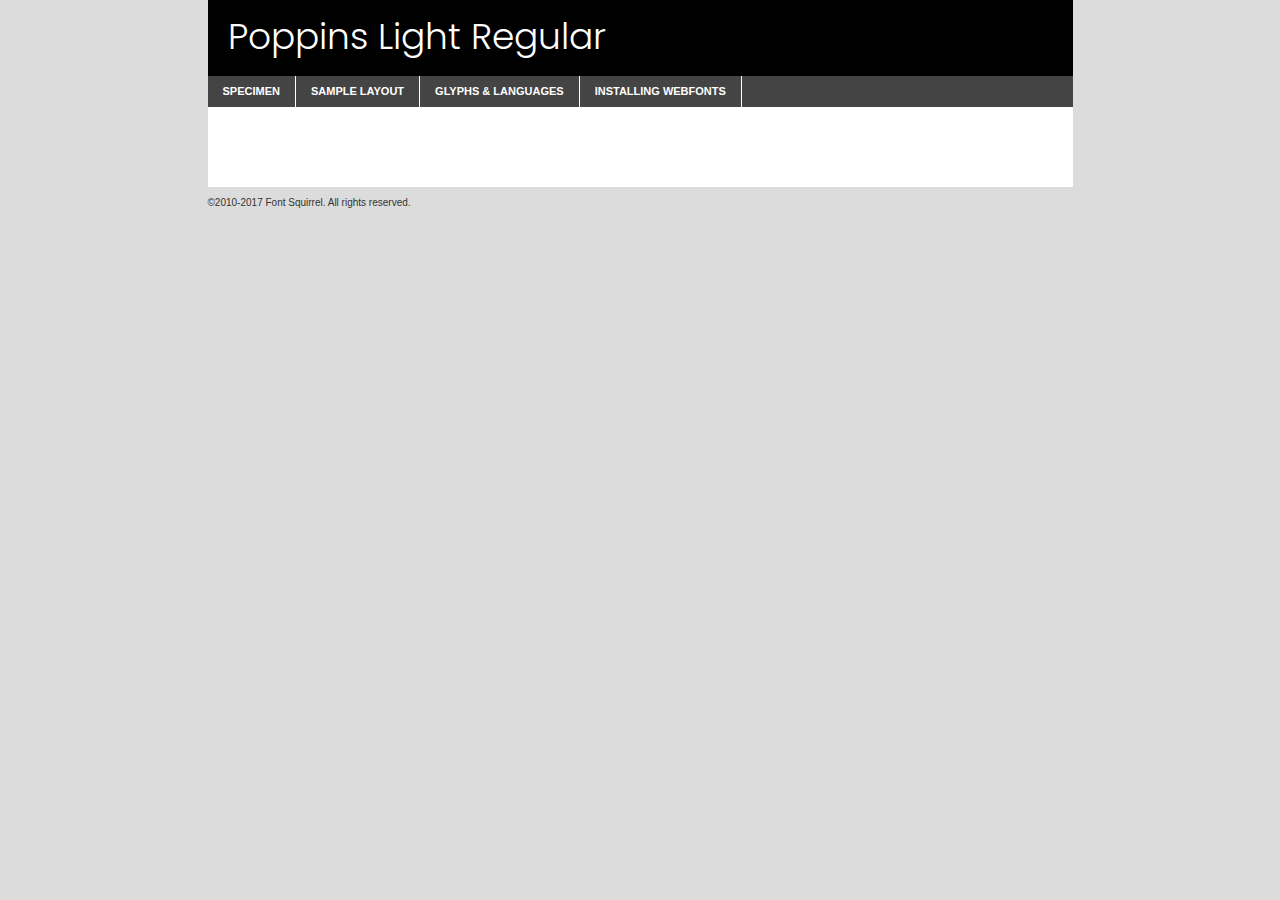
<file: fonts/poppins-light-demo.html>
<!DOCTYPE html PUBLIC "-//W3C//DTD XHTML 1.0 Transitional//EN"
	"http://www.w3.org/TR/xhtml1/DTD/xhtml1-transitional.dtd">

<html xmlns="http://www.w3.org/1999/xhtml" xml:lang="en" lang="en">
<head>
	<meta http-equiv="Content-Type" content="text/html; charset=utf-8" />
	<script src="http://ajax.googleapis.com/ajax/libs/jquery/1.7.2/jquery.min.js" type="text/javascript" charset="utf-8"></script>
	<script type="text/javascript">
	(function($){$.fn.easyTabs=function(option){var param=jQuery.extend({fadeSpeed:"fast",defaultContent:1,activeClass:'active'},option);$(this).each(function(){var thisId="#"+this.id;if(param.defaultContent==''){param.defaultContent=1;}
	if(typeof param.defaultContent=="number")
	{var defaultTab=$(thisId+" .tabs li:eq("+(param.defaultContent-1)+") a").attr('href').substr(1);}else{var defaultTab=param.defaultContent;}
	$(thisId+" .tabs li a").each(function(){var tabToHide=$(this).attr('href').substr(1);$("#"+tabToHide).addClass('easytabs-tab-content');});hideAll();changeContent(defaultTab);function hideAll(){$(thisId+" .easytabs-tab-content").hide();}
	function changeContent(tabId){hideAll();$(thisId+" .tabs li").removeClass(param.activeClass);$(thisId+" .tabs li a[href=#"+tabId+"]").closest('li').addClass(param.activeClass);if(param.fadeSpeed!="none")
	{$(thisId+" #"+tabId).fadeIn(param.fadeSpeed);}else{$(thisId+" #"+tabId).show();}}
	$(thisId+" .tabs li").click(function(){var tabId=$(this).find('a').attr('href').substr(1);changeContent(tabId);return false;});});}})(jQuery);
	</script>
	<link rel="stylesheet" href="specimen_files/specimen_stylesheet.css" type="text/css" charset="utf-8" />
	<link rel="stylesheet" href="stylesheet.css" type="text/css" charset="utf-8" />

	<style type="text/css">
					body{
				font-family: 'poppinslight';
							}
		</style>

	<title>Poppins Light Regular Specimen</title>
	
	
	<script type="text/javascript" charset="utf-8">
		$(document).ready(function() {
			$('#container').easyTabs({defaultContent:1});
		});
	</script>
</head>

<body>
<div id="container">
	<div id="header">
		Poppins Light Regular	</div>
	<ul class="tabs">
		<li><a href="#specimen">Specimen</a></li>
		<li><a href="#layout">Sample Layout</a></li>
				<li><a href="#glyphs">Glyphs &amp; Languages</a></li>
		<li><a href="#installing">Installing Webfonts</a></li>
		
	</ul>
	
	<div id="main_content">

		
			<div id="specimen">
		
				<div class="section">
					<div class="grid12 firstcol">
						<div class="huge">AaBb</div>
					</div>
				</div>
		
				<div class="section">
					<div class="glyph_range">A&#x200B;B&#x200b;C&#x200b;D&#x200b;E&#x200b;F&#x200b;G&#x200b;H&#x200b;I&#x200b;J&#x200b;K&#x200b;L&#x200b;M&#x200b;N&#x200b;O&#x200b;P&#x200b;Q&#x200b;R&#x200b;S&#x200b;T&#x200b;U&#x200b;V&#x200b;W&#x200b;X&#x200b;Y&#x200b;Z&#x200b;a&#x200b;b&#x200b;c&#x200b;d&#x200b;e&#x200b;f&#x200b;g&#x200b;h&#x200b;i&#x200b;j&#x200b;k&#x200b;l&#x200b;m&#x200b;n&#x200b;o&#x200b;p&#x200b;q&#x200b;r&#x200b;s&#x200b;t&#x200b;u&#x200b;v&#x200b;w&#x200b;x&#x200b;y&#x200b;z&#x200b;1&#x200b;2&#x200b;3&#x200b;4&#x200b;5&#x200b;6&#x200b;7&#x200b;8&#x200b;9&#x200b;0&#x200b;&amp;&#x200b;.&#x200b;,&#x200b;?&#x200b;!&#x200b;&#64;&#x200b;(&#x200b;)&#x200b;#&#x200b;$&#x200b;%&#x200b;*&#x200b;+&#x200b;-&#x200b;=&#x200b;:&#x200b;;</div>
				</div>
				<div class="section">
					<div class="grid12 firstcol">
						<table class="sample_table">
							<tr><td>10</td><td class="size10">abcdefghijklmnopqrstuvwxyzABCDEFGHIJKLMNOPQRSTUVWXYZ0123456789abcdefghijklmnopqrstuvwxyzABCDEFGHIJKLMNOPQRSTUVWXYZ0123456789abcdefghijklmnopqrstuvwxyzABCDEFGHIJKLMNOPQRSTUVWXYZ</td></tr>
							<tr><td>11</td><td class="size11">abcdefghijklmnopqrstuvwxyzABCDEFGHIJKLMNOPQRSTUVWXYZ0123456789abcdefghijklmnopqrstuvwxyzABCDEFGHIJKLMNOPQRSTUVWXYZ0123456789abcdefghijklmnopqrstuvwxyzABCDEFGHIJKLMNOPQRSTUVWXYZ</td></tr>
							<tr><td>12</td><td class="size12">abcdefghijklmnopqrstuvwxyzABCDEFGHIJKLMNOPQRSTUVWXYZ0123456789abcdefghijklmnopqrstuvwxyzABCDEFGHIJKLMNOPQRSTUVWXYZ0123456789abcdefghijklmnopqrstuvwxyzABCDEFGHIJKLMNOPQRSTUVWXYZ</td></tr>
							<tr><td>13</td><td class="size13">abcdefghijklmnopqrstuvwxyzABCDEFGHIJKLMNOPQRSTUVWXYZ0123456789abcdefghijklmnopqrstuvwxyzABCDEFGHIJKLMNOPQRSTUVWXYZ0123456789abcdefghijklmnopqrstuvwxyzABCDEFGHIJKLMNOPQRSTUVWXYZ</td></tr>
							<tr><td>14</td><td class="size14">abcdefghijklmnopqrstuvwxyzABCDEFGHIJKLMNOPQRSTUVWXYZ0123456789abcdefghijklmnopqrstuvwxyzABCDEFGHIJKLMNOPQRSTUVWXYZ0123456789abcdefghijklmnopqrstuvwxyzABCDEFGHIJKLMNOPQRSTUVWXYZ</td></tr>
							<tr><td>16</td><td class="size16">abcdefghijklmnopqrstuvwxyzABCDEFGHIJKLMNOPQRSTUVWXYZ0123456789abcdefghijklmnopqrstuvwxyzABCDEFGHIJKLMNOPQRSTUVWXYZ</td></tr>
							<tr><td>18</td><td class="size18">abcdefghijklmnopqrstuvwxyzABCDEFGHIJKLMNOPQRSTUVWXYZ0123456789abcdefghijklmnopqrstuvwxyzABCDEFGHIJKLMNOPQRSTUVWXYZ</td></tr>
							<tr><td>20</td><td class="size20">abcdefghijklmnopqrstuvwxyzABCDEFGHIJKLMNOPQRSTUVWXYZ0123456789abcdefghijklmnopqrstuvwxyzABCDEFGHIJKLMNOPQRSTUVWXYZ</td></tr>
							<tr><td>24</td><td class="size24">abcdefghijklmnopqrstuvwxyzABCDEFGHIJKLMNOPQRSTUVWXYZ0123456789abcdefghijklmnopqrstuvwxyzABCDEFGHIJKLMNOPQRSTUVWXYZ</td></tr>
							<tr><td>30</td><td class="size30">abcdefghijklmnopqrstuvwxyzABCDEFGHIJKLMNOPQRSTUVWXYZ0123456789abcdefghijklmnopqrstuvwxyzABCDEFGHIJKLMNOPQRSTUVWXYZ</td></tr>
							<tr><td>36</td><td class="size36">abcdefghijklmnopqrstuvwxyzABCDEFGHIJKLMNOPQRSTUVWXYZ0123456789abcdefghijklmnopqrstuvwxyzABCDEFGHIJKLMNOPQRSTUVWXYZ</td></tr>
							<tr><td>48</td><td class="size48">abcdefghijklmnopqrstuvwxyzABCDEFGHIJKLMNOPQRSTUVWXYZ0123456789abcdefghijklmnopqrstuvwxyzABCDEFGHIJKLMNOPQRSTUVWXYZ</td></tr>
							<tr><td>60</td><td class="size60">abcdefghijklmnopqrstuvwxyzABCDEFGHIJKLMNOPQRSTUVWXYZ0123456789abcdefghijklmnopqrstuvwxyzABCDEFGHIJKLMNOPQRSTUVWXYZ</td></tr>
							<tr><td>72</td><td class="size72">abcdefghijklmnopqrstuvwxyzABCDEFGHIJKLMNOPQRSTUVWXYZ0123456789abcdefghijklmnopqrstuvwxyzABCDEFGHIJKLMNOPQRSTUVWXYZ</td></tr>
							<tr><td>90</td><td class="size90">abcdefghijklmnopqrstuvwxyzABCDEFGHIJKLMNOPQRSTUVWXYZ0123456789abcdefghijklmnopqrstuvwxyzABCDEFGHIJKLMNOPQRSTUVWXYZ</td></tr>
						</table>
				
					</div>
			
				</div>
		
		
		
								<div class="section" id="bodycomparison">


										<div id="xheight">
				<div class="fontbody">&#x25FC;&#x25FC;&#x25FC;&#x25FC;&#x25FC;&#x25FC;&#x25FC;&#x25FC;&#x25FC;&#x25FC;&#x25FC;&#x25FC;&#x25FC;&#x25FC;&#x25FC;&#x25FC;&#x25FC;&#x25FC;&#x25FC;&#x25FC;&#x25FC;&#x25FC;&#x25FC;&#x25FC;&#x25FC;&#x25FC;&#x25FC;&#x25FC;&#x25FC;&#x25FC;&#x25FC;&#x25FC;&#x25FC;&#x25FC;&#x25FC;&#x25FC;&#x25FC;&#x25FC;&#x25FC;&#x25FC;&#x25FC;&#x25FC;&#x25FC;&#x25FC;&#x25FC;&#x25FC;&#x25FC;&#x25FC;&#x25FC;&#x25FC;&#x25FC;&#x25FC;&#x25FC;&#x25FC;&#x25FC;&#x25FC;&#x25FC;&#x25FC;&#x25FC;&#x25FC;&#x25FC;&#x25FC;&#x25FC;&#x25FC;&#x25FC;&#x25FC;&#x25FC;&#x25FC;&#x25FC;&#x25FC;&#x25FC;&#x25FC;&#x25FC;&#x25FC;&#x25FC;&#x25FC;&#x25FC;&#x25FC;&#x25FC;&#x25FC;&#x25FC;&#x25FC;&#x25FC;&#x25FC;&#x25FC;&#x25FC;&#x25FC;&#x25FC;&#x25FC;&#x25FC;&#x25FC;&#x25FC;&#x25FC;&#x25FC;&#x25FC;&#x25FC;&#x25FC;&#x25FC;&#x25FC;body</div><div class="arialbody">body</div><div class="verdanabody">body</div><div class="georgiabody">body</div></div>
										<div class="fontbody" style="z-index:1">
											body<span>Poppins Light Regular</span>
										</div>
										<div class="arialbody" style="z-index:1">
											body<span>Arial</span>
										</div>
										<div class="verdanabody" style="z-index:1">
											body<span>Verdana</span>
										</div>
										<div class="georgiabody" style="z-index:1">
											body<span>Georgia</span>
										</div>



								</div>
		
		
				<div class="section psample psample_row1" id="">
					
					<div class="grid2 firstcol">
						<p class="size10"><span>10.</span>Aenean lacinia bibendum nulla sed consectetur. Fusce dapibus, tellus ac cursus commodo, tortor mauris condimentum nibh, ut fermentum massa justo sit amet risus. Nullam id dolor id nibh ultricies vehicula ut id elit. Cum sociis natoque penatibus et magnis dis parturient montes, nascetur ridiculus mus. Nulla vitae elit libero, a pharetra augue.</p>
			
					</div>
					<div class="grid3">
						<p class="size11"><span>11.</span>Aenean lacinia bibendum nulla sed consectetur. Fusce dapibus, tellus ac cursus commodo, tortor mauris condimentum nibh, ut fermentum massa justo sit amet risus. Nullam id dolor id nibh ultricies vehicula ut id elit. Cum sociis natoque penatibus et magnis dis parturient montes, nascetur ridiculus mus. Nulla vitae elit libero, a pharetra augue.</p>
			
					</div>
					<div class="grid3">
						<p class="size12"><span>12.</span>Aenean lacinia bibendum nulla sed consectetur. Fusce dapibus, tellus ac cursus commodo, tortor mauris condimentum nibh, ut fermentum massa justo sit amet risus. Nullam id dolor id nibh ultricies vehicula ut id elit. Cum sociis natoque penatibus et magnis dis parturient montes, nascetur ridiculus mus. Nulla vitae elit libero, a pharetra augue.</p>
			
					</div>
					<div class="grid4">
						<p class="size13"><span>13.</span>Aenean lacinia bibendum nulla sed consectetur. Fusce dapibus, tellus ac cursus commodo, tortor mauris condimentum nibh, ut fermentum massa justo sit amet risus. Nullam id dolor id nibh ultricies vehicula ut id elit. Cum sociis natoque penatibus et magnis dis parturient montes, nascetur ridiculus mus. Nulla vitae elit libero, a pharetra augue.</p>
			
					</div>
					<div class="white_blend"></div>
					
				</div>
				<div class="section psample psample_row2" id="">
					<div class="grid3 firstcol">
						<p class="size14"><span>14.</span>Aenean lacinia bibendum nulla sed consectetur. Fusce dapibus, tellus ac cursus commodo, tortor mauris condimentum nibh, ut fermentum massa justo sit amet risus. Nullam id dolor id nibh ultricies vehicula ut id elit. Cum sociis natoque penatibus et magnis dis parturient montes, nascetur ridiculus mus. Nulla vitae elit libero, a pharetra augue.</p>
			
					</div>
					<div class="grid4">
						<p class="size16"><span>16.</span>Aenean lacinia bibendum nulla sed consectetur. Fusce dapibus, tellus ac cursus commodo, tortor mauris condimentum nibh, ut fermentum massa justo sit amet risus. Nullam id dolor id nibh ultricies vehicula ut id elit. Cum sociis natoque penatibus et magnis dis parturient montes, nascetur ridiculus mus. Nulla vitae elit libero, a pharetra augue.</p>
			
					</div>
					<div class="grid5">
						<p class="size18"><span>18.</span>Aenean lacinia bibendum nulla sed consectetur. Fusce dapibus, tellus ac cursus commodo, tortor mauris condimentum nibh, ut fermentum massa justo sit amet risus. Nullam id dolor id nibh ultricies vehicula ut id elit. Cum sociis natoque penatibus et magnis dis parturient montes, nascetur ridiculus mus. Nulla vitae elit libero, a pharetra augue.</p>
			
					</div>

					<div class="white_blend"></div>

				</div>
				
				<div class="section psample psample_row3" id="">
					<div class="grid5 firstcol">
						<p class="size20"><span>20.</span>Aenean lacinia bibendum nulla sed consectetur. Fusce dapibus, tellus ac cursus commodo, tortor mauris condimentum nibh, ut fermentum massa justo sit amet risus. Nullam id dolor id nibh ultricies vehicula ut id elit. Cum sociis natoque penatibus et magnis dis parturient montes, nascetur ridiculus mus. Nulla vitae elit libero, a pharetra augue.</p>
					</div>
					<div class="grid7">
						<p class="size24"><span>24.</span>Aenean lacinia bibendum nulla sed consectetur. Fusce dapibus, tellus ac cursus commodo, tortor mauris condimentum nibh, ut fermentum massa justo sit amet risus. Nullam id dolor id nibh ultricies vehicula ut id elit. Cum sociis natoque penatibus et magnis dis parturient montes, nascetur ridiculus mus. Nulla vitae elit libero, a pharetra augue.</p>
					</div>
					
					<div class="white_blend"></div>
					
				</div>
				
				<div class="section psample psample_row4" id="">
					<div class="grid12 firstcol">
						<p class="size30"><span>30.</span>Aenean lacinia bibendum nulla sed consectetur. Fusce dapibus, tellus ac cursus commodo, tortor mauris condimentum nibh, ut fermentum massa justo sit amet risus. Nullam id dolor id nibh ultricies vehicula ut id elit. Cum sociis natoque penatibus et magnis dis parturient montes, nascetur ridiculus mus. Nulla vitae elit libero, a pharetra augue.</p>
					</div>
					<div class="white_blend"></div>
					
				</div>
				
				
				
				<div class="section psample psample_row1 fullreverse">
					<div class="grid2 firstcol">
						<p class="size10"><span>10.</span>Aenean lacinia bibendum nulla sed consectetur. Fusce dapibus, tellus ac cursus commodo, tortor mauris condimentum nibh, ut fermentum massa justo sit amet risus. Nullam id dolor id nibh ultricies vehicula ut id elit. Cum sociis natoque penatibus et magnis dis parturient montes, nascetur ridiculus mus. Nulla vitae elit libero, a pharetra augue.</p>
			
					</div>
					<div class="grid3">
						<p class="size11"><span>11.</span>Aenean lacinia bibendum nulla sed consectetur. Fusce dapibus, tellus ac cursus commodo, tortor mauris condimentum nibh, ut fermentum massa justo sit amet risus. Nullam id dolor id nibh ultricies vehicula ut id elit. Cum sociis natoque penatibus et magnis dis parturient montes, nascetur ridiculus mus. Nulla vitae elit libero, a pharetra augue.</p>
			
					</div>
					<div class="grid3">
						<p class="size12"><span>12.</span>Aenean lacinia bibendum nulla sed consectetur. Fusce dapibus, tellus ac cursus commodo, tortor mauris condimentum nibh, ut fermentum massa justo sit amet risus. Nullam id dolor id nibh ultricies vehicula ut id elit. Cum sociis natoque penatibus et magnis dis parturient montes, nascetur ridiculus mus. Nulla vitae elit libero, a pharetra augue.</p>
			
					</div>
					<div class="grid4">
						<p class="size13"><span>13.</span>Aenean lacinia bibendum nulla sed consectetur. Fusce dapibus, tellus ac cursus commodo, tortor mauris condimentum nibh, ut fermentum massa justo sit amet risus. Nullam id dolor id nibh ultricies vehicula ut id elit. Cum sociis natoque penatibus et magnis dis parturient montes, nascetur ridiculus mus. Nulla vitae elit libero, a pharetra augue.</p>
			
					</div>
					<div class="black_blend"></div>
					
				</div>
				
				<div class="section psample psample_row2 fullreverse">
					<div class="grid3 firstcol">
						<p class="size14"><span>14.</span>Aenean lacinia bibendum nulla sed consectetur. Fusce dapibus, tellus ac cursus commodo, tortor mauris condimentum nibh, ut fermentum massa justo sit amet risus. Nullam id dolor id nibh ultricies vehicula ut id elit. Cum sociis natoque penatibus et magnis dis parturient montes, nascetur ridiculus mus. Nulla vitae elit libero, a pharetra augue.</p>
			
					</div>
					<div class="grid4">
						<p class="size16"><span>16.</span>Aenean lacinia bibendum nulla sed consectetur. Fusce dapibus, tellus ac cursus commodo, tortor mauris condimentum nibh, ut fermentum massa justo sit amet risus. Nullam id dolor id nibh ultricies vehicula ut id elit. Cum sociis natoque penatibus et magnis dis parturient montes, nascetur ridiculus mus. Nulla vitae elit libero, a pharetra augue.</p>
			
					</div>
					<div class="grid5">
						<p class="size18"><span>18.</span>Aenean lacinia bibendum nulla sed consectetur. Fusce dapibus, tellus ac cursus commodo, tortor mauris condimentum nibh, ut fermentum massa justo sit amet risus. Nullam id dolor id nibh ultricies vehicula ut id elit. Cum sociis natoque penatibus et magnis dis parturient montes, nascetur ridiculus mus. Nulla vitae elit libero, a pharetra augue.</p>
			
					</div>
					<div class="black_blend"></div>

				</div>
				
				<div class="section psample fullreverse psample_row3" id="">
					<div class="grid5 firstcol">
						<p class="size20"><span>20.</span>Aenean lacinia bibendum nulla sed consectetur. Fusce dapibus, tellus ac cursus commodo, tortor mauris condimentum nibh, ut fermentum massa justo sit amet risus. Nullam id dolor id nibh ultricies vehicula ut id elit. Cum sociis natoque penatibus et magnis dis parturient montes, nascetur ridiculus mus. Nulla vitae elit libero, a pharetra augue.</p>
					</div>
					<div class="grid7">
						<p class="size24"><span>24.</span>Aenean lacinia bibendum nulla sed consectetur. Fusce dapibus, tellus ac cursus commodo, tortor mauris condimentum nibh, ut fermentum massa justo sit amet risus. Nullam id dolor id nibh ultricies vehicula ut id elit. Cum sociis natoque penatibus et magnis dis parturient montes, nascetur ridiculus mus. Nulla vitae elit libero, a pharetra augue.</p>
					</div>
					
					<div class="black_blend"></div>
					
				</div>
				
				<div class="section psample fullreverse psample_row4" id="" style="border-bottom: 20px #000 solid;">
					<div class="grid12 firstcol">
						<p class="size30"><span>30.</span>Aenean lacinia bibendum nulla sed consectetur. Fusce dapibus, tellus ac cursus commodo, tortor mauris condimentum nibh, ut fermentum massa justo sit amet risus. Nullam id dolor id nibh ultricies vehicula ut id elit. Cum sociis natoque penatibus et magnis dis parturient montes, nascetur ridiculus mus. Nulla vitae elit libero, a pharetra augue.</p>
					</div>
					<div class="black_blend"></div>
					
				</div>
				
				
				
				
			</div>
			
			<div id="layout">
				
				<div class="section">
					
					<div class="grid12 firstcol">
						<h1>Lorem Ipsum Dolor</h1>
						<h2>Etiam porta sem malesuada magna mollis euismod</h2>
						
						<p class="byline">By <a href="#link">Aenean Lacinia</a></p>
					</div>
				</div>
				<div class="section">
					<div class="grid8 firstcol">
						<p class="large">Donec sed odio dui. Morbi leo risus, porta ac consectetur ac, vestibulum at eros. Fusce dapibus, tellus ac cursus commodo, tortor mauris condimentum nibh, ut fermentum massa justo sit amet risus. </p>

						
						<h3>Pellentesque ornare sem</h3>

						<p>Maecenas sed diam eget risus varius blandit sit amet non magna. Maecenas faucibus mollis interdum. Donec ullamcorper nulla non metus auctor fringilla. Nullam id dolor id nibh ultricies vehicula ut id elit. Nullam id dolor id nibh ultricies vehicula ut id elit. </p>

						<p>Aenean eu leo quam. Pellentesque ornare sem lacinia quam venenatis vestibulum. Lorem ipsum dolor sit amet, consectetur adipiscing elit. Cum sociis natoque penatibus et magnis dis parturient montes, nascetur ridiculus mus. </p>

						<p>Nulla vitae elit libero, a pharetra augue. Praesent commodo cursus magna, vel scelerisque nisl consectetur et. Aenean lacinia bibendum nulla sed consectetur. </p>

						<p>Nullam quis risus eget urna mollis ornare vel eu leo. Nullam quis risus eget urna mollis ornare vel eu leo. Maecenas sed diam eget risus varius blandit sit amet non magna. Donec ullamcorper nulla non metus auctor fringilla. </p>

						<h3>Cras mattis consectetur</h3>

						<p>Aenean eu leo quam. Pellentesque ornare sem lacinia quam venenatis vestibulum. Aenean lacinia bibendum nulla sed consectetur. Integer posuere erat a ante venenatis dapibus posuere velit aliquet. Cras mattis consectetur purus sit amet fermentum. </p>

						<p>Nullam id dolor id nibh ultricies vehicula ut id elit. Nullam quis risus eget urna mollis ornare vel eu leo. Cras mattis consectetur purus sit amet fermentum.</p>
					</div>
					
					<div class="grid4 sidebar">
						
						<div class="box reverse">
							<p class="last">Nullam quis risus eget urna mollis ornare vel eu leo. Donec ullamcorper nulla non metus auctor fringilla. Cras mattis consectetur purus sit amet fermentum. Sed posuere consectetur est at lobortis. Lorem ipsum dolor sit amet, consectetur adipiscing elit. </p>
						</div>
						
						<p class="caption">Maecenas sed diam eget risus varius.</p>

						<p>Vestibulum id ligula porta felis euismod semper. Integer posuere erat a ante venenatis dapibus posuere velit aliquet. Vestibulum id ligula porta felis euismod semper. Sed posuere consectetur est at lobortis. Maecenas sed diam eget risus varius blandit sit amet non magna. Fusce dapibus, tellus ac cursus commodo, tortor mauris condimentum nibh, ut fermentum massa justo sit amet risus. </p>

					

						<p>Duis mollis, est non commodo luctus, nisi erat porttitor ligula, eget lacinia odio sem nec elit. Aenean lacinia bibendum nulla sed consectetur. Vivamus sagittis lacus vel augue laoreet rutrum faucibus dolor auctor. Aenean lacinia bibendum nulla sed consectetur. Nullam quis risus eget urna mollis ornare vel eu leo. </p>

						<p>Praesent commodo cursus magna, vel scelerisque nisl consectetur et. Donec ullamcorper nulla non metus auctor fringilla. Maecenas faucibus mollis interdum. Fusce dapibus, tellus ac cursus commodo, tortor mauris condimentum nibh, ut fermentum massa justo sit amet risus. </p>

					</div>
				</div>
				
			</div>


			



		<div id="glyphs">
			<div class="section">
				<div class="grid12 firstcol">
			
				<h1>Language Support</h1>
				<p>The subset of Poppins Light Regular in this kit supports the following languages:<br />
			
					English, Arrernte, Bislama, Cebuano, Fijian, Gilbertese, Hmong, Ibanag, Iloko_ilokano, Interglossa_glosa, Interlingua, Lojban, Manx, Norfolk_pitcairnese, Oromo, Rotokas, Samoan, Sardinian, Seychelles_creole, Shona, Somali, Southern_ndebele, Swahili, Swati_swazi, Tok_pisin, Warlpiri, Xhosa, Zulu, Latinbasic, Demo				</p>
				<h1>Glyph Chart</h1>
				<p>The subset of Poppins Light Regular in this kit includes all the glyphs listed below. Unicode entities are included above each glyph to help you insert individual characters into your layout.</p>
				<div id="glyph_chart">
			
																														 <div><p>&amp;#13;</p>&#13;</div>
																				 <div><p>&amp;#32;</p>&#32;</div>
																				 <div><p>&amp;#33;</p>&#33;</div>
																				 <div><p>&amp;#34;</p>&#34;</div>
																				 <div><p>&amp;#35;</p>&#35;</div>
																				 <div><p>&amp;#36;</p>&#36;</div>
																				 <div><p>&amp;#37;</p>&#37;</div>
																				 <div><p>&amp;#38;</p>&#38;</div>
																				 <div><p>&amp;#39;</p>&#39;</div>
																				 <div><p>&amp;#40;</p>&#40;</div>
																				 <div><p>&amp;#41;</p>&#41;</div>
																				 <div><p>&amp;#42;</p>&#42;</div>
																				 <div><p>&amp;#43;</p>&#43;</div>
																				 <div><p>&amp;#44;</p>&#44;</div>
																				 <div><p>&amp;#46;</p>&#46;</div>
																				 <div><p>&amp;#47;</p>&#47;</div>
																				 <div><p>&amp;#48;</p>&#48;</div>
																				 <div><p>&amp;#49;</p>&#49;</div>
																				 <div><p>&amp;#50;</p>&#50;</div>
																				 <div><p>&amp;#51;</p>&#51;</div>
																				 <div><p>&amp;#52;</p>&#52;</div>
																				 <div><p>&amp;#53;</p>&#53;</div>
																				 <div><p>&amp;#54;</p>&#54;</div>
																				 <div><p>&amp;#55;</p>&#55;</div>
																				 <div><p>&amp;#56;</p>&#56;</div>
																				 <div><p>&amp;#57;</p>&#57;</div>
																				 <div><p>&amp;#60;</p>&#60;</div>
																				 <div><p>&amp;#61;</p>&#61;</div>
																				 <div><p>&amp;#62;</p>&#62;</div>
																				 <div><p>&amp;#63;</p>&#63;</div>
																				 <div><p>&amp;#64;</p>&#64;</div>
																				 <div><p>&amp;#65;</p>&#65;</div>
																				 <div><p>&amp;#66;</p>&#66;</div>
																				 <div><p>&amp;#67;</p>&#67;</div>
																				 <div><p>&amp;#68;</p>&#68;</div>
																				 <div><p>&amp;#69;</p>&#69;</div>
																				 <div><p>&amp;#70;</p>&#70;</div>
																				 <div><p>&amp;#71;</p>&#71;</div>
																				 <div><p>&amp;#72;</p>&#72;</div>
																				 <div><p>&amp;#73;</p>&#73;</div>
																				 <div><p>&amp;#74;</p>&#74;</div>
																				 <div><p>&amp;#75;</p>&#75;</div>
																				 <div><p>&amp;#76;</p>&#76;</div>
																				 <div><p>&amp;#77;</p>&#77;</div>
																				 <div><p>&amp;#78;</p>&#78;</div>
																				 <div><p>&amp;#79;</p>&#79;</div>
																				 <div><p>&amp;#80;</p>&#80;</div>
																				 <div><p>&amp;#81;</p>&#81;</div>
																				 <div><p>&amp;#82;</p>&#82;</div>
																				 <div><p>&amp;#83;</p>&#83;</div>
																				 <div><p>&amp;#84;</p>&#84;</div>
																				 <div><p>&amp;#85;</p>&#85;</div>
																				 <div><p>&amp;#86;</p>&#86;</div>
																				 <div><p>&amp;#87;</p>&#87;</div>
																				 <div><p>&amp;#88;</p>&#88;</div>
																				 <div><p>&amp;#89;</p>&#89;</div>
																				 <div><p>&amp;#90;</p>&#90;</div>
																				 <div><p>&amp;#91;</p>&#91;</div>
																				 <div><p>&amp;#92;</p>&#92;</div>
																				 <div><p>&amp;#93;</p>&#93;</div>
																				 <div><p>&amp;#94;</p>&#94;</div>
																				 <div><p>&amp;#95;</p>&#95;</div>
																				 <div><p>&amp;#96;</p>&#96;</div>
																				 <div><p>&amp;#97;</p>&#97;</div>
																				 <div><p>&amp;#98;</p>&#98;</div>
																				 <div><p>&amp;#99;</p>&#99;</div>
																				 <div><p>&amp;#100;</p>&#100;</div>
																				 <div><p>&amp;#101;</p>&#101;</div>
																				 <div><p>&amp;#102;</p>&#102;</div>
																				 <div><p>&amp;#103;</p>&#103;</div>
																				 <div><p>&amp;#104;</p>&#104;</div>
																				 <div><p>&amp;#105;</p>&#105;</div>
																				 <div><p>&amp;#106;</p>&#106;</div>
																				 <div><p>&amp;#107;</p>&#107;</div>
																				 <div><p>&amp;#108;</p>&#108;</div>
																				 <div><p>&amp;#109;</p>&#109;</div>
																				 <div><p>&amp;#110;</p>&#110;</div>
																				 <div><p>&amp;#111;</p>&#111;</div>
																				 <div><p>&amp;#112;</p>&#112;</div>
																				 <div><p>&amp;#113;</p>&#113;</div>
																				 <div><p>&amp;#114;</p>&#114;</div>
																				 <div><p>&amp;#115;</p>&#115;</div>
																				 <div><p>&amp;#116;</p>&#116;</div>
																				 <div><p>&amp;#117;</p>&#117;</div>
																				 <div><p>&amp;#118;</p>&#118;</div>
																				 <div><p>&amp;#119;</p>&#119;</div>
																				 <div><p>&amp;#120;</p>&#120;</div>
																				 <div><p>&amp;#121;</p>&#121;</div>
																				 <div><p>&amp;#122;</p>&#122;</div>
																				 <div><p>&amp;#123;</p>&#123;</div>
																				 <div><p>&amp;#124;</p>&#124;</div>
																				 <div><p>&amp;#125;</p>&#125;</div>
																				 <div><p>&amp;#126;</p>&#126;</div>
																				 <div><p>&amp;#160;</p>&#160;</div>
																				 <div><p>&amp;#161;</p>&#161;</div>
																				 <div><p>&amp;#162;</p>&#162;</div>
																				 <div><p>&amp;#163;</p>&#163;</div>
																				 <div><p>&amp;#164;</p>&#164;</div>
																				 <div><p>&amp;#165;</p>&#165;</div>
																				 <div><p>&amp;#166;</p>&#166;</div>
																				 <div><p>&amp;#167;</p>&#167;</div>
																				 <div><p>&amp;#168;</p>&#168;</div>
																				 <div><p>&amp;#169;</p>&#169;</div>
																				 <div><p>&amp;#170;</p>&#170;</div>
																				 <div><p>&amp;#171;</p>&#171;</div>
																				 <div><p>&amp;#172;</p>&#172;</div>
																				 <div><p>&amp;#174;</p>&#174;</div>
																				 <div><p>&amp;#175;</p>&#175;</div>
																				 <div><p>&amp;#176;</p>&#176;</div>
																				 <div><p>&amp;#177;</p>&#177;</div>
																				 <div><p>&amp;#178;</p>&#178;</div>
																				 <div><p>&amp;#179;</p>&#179;</div>
																				 <div><p>&amp;#180;</p>&#180;</div>
																				 <div><p>&amp;#181;</p>&#181;</div>
																				 <div><p>&amp;#182;</p>&#182;</div>
																				 <div><p>&amp;#184;</p>&#184;</div>
																				 <div><p>&amp;#185;</p>&#185;</div>
																				 <div><p>&amp;#186;</p>&#186;</div>
																				 <div><p>&amp;#187;</p>&#187;</div>
																				 <div><p>&amp;#188;</p>&#188;</div>
																				 <div><p>&amp;#189;</p>&#189;</div>
																				 <div><p>&amp;#190;</p>&#190;</div>
																				 <div><p>&amp;#191;</p>&#191;</div>
																				 <div><p>&amp;#198;</p>&#198;</div>
																				 <div><p>&amp;#199;</p>&#199;</div>
																				 <div><p>&amp;#208;</p>&#208;</div>
																				 <div><p>&amp;#215;</p>&#215;</div>
																				 <div><p>&amp;#216;</p>&#216;</div>
																				 <div><p>&amp;#222;</p>&#222;</div>
																				 <div><p>&amp;#223;</p>&#223;</div>
																				 <div><p>&amp;#230;</p>&#230;</div>
																				 <div><p>&amp;#231;</p>&#231;</div>
																				 <div><p>&amp;#240;</p>&#240;</div>
																				 <div><p>&amp;#247;</p>&#247;</div>
																				 <div><p>&amp;#248;</p>&#248;</div>
																				 <div><p>&amp;#254;</p>&#254;</div>
																				 <div><p>&amp;#305;</p>&#305;</div>
																				 <div><p>&amp;#338;</p>&#338;</div>
																				 <div><p>&amp;#339;</p>&#339;</div>
																				 <div><p>&amp;#710;</p>&#710;</div>
																				 <div><p>&amp;#730;</p>&#730;</div>
																				 <div><p>&amp;#732;</p>&#732;</div>
																				 <div><p>&amp;#8192;</p>&#8192;</div>
																				 <div><p>&amp;#8193;</p>&#8193;</div>
																				 <div><p>&amp;#8194;</p>&#8194;</div>
																				 <div><p>&amp;#8195;</p>&#8195;</div>
																				 <div><p>&amp;#8196;</p>&#8196;</div>
																				 <div><p>&amp;#8197;</p>&#8197;</div>
																				 <div><p>&amp;#8198;</p>&#8198;</div>
																				 <div><p>&amp;#8199;</p>&#8199;</div>
																				 <div><p>&amp;#8200;</p>&#8200;</div>
																				 <div><p>&amp;#8201;</p>&#8201;</div>
																				 <div><p>&amp;#8202;</p>&#8202;</div>
																				 <div><p>&amp;#8211;</p>&#8211;</div>
																				 <div><p>&amp;#8212;</p>&#8212;</div>
																				 <div><p>&amp;#8216;</p>&#8216;</div>
																				 <div><p>&amp;#8217;</p>&#8217;</div>
																				 <div><p>&amp;#8218;</p>&#8218;</div>
																				 <div><p>&amp;#8220;</p>&#8220;</div>
																				 <div><p>&amp;#8221;</p>&#8221;</div>
																				 <div><p>&amp;#8222;</p>&#8222;</div>
																				 <div><p>&amp;#8226;</p>&#8226;</div>
																				 <div><p>&amp;#8239;</p>&#8239;</div>
																				 <div><p>&amp;#8249;</p>&#8249;</div>
																				 <div><p>&amp;#8250;</p>&#8250;</div>
																				 <div><p>&amp;#8287;</p>&#8287;</div>
																				 <div><p>&amp;#8364;</p>&#8364;</div>
																				 <div><p>&amp;#8482;</p>&#8482;</div>
																				 <div><p>&amp;#8722;</p>&#8722;</div>
																				 <div><p>&amp;#9724;</p>&#9724;</div>
																				 <div><p>&amp;#64257;</p>&#64257;</div>
																																																</div>	
				</div>
		
		
			</div>
		</div>
		
		
		<div id="specs">
			
		</div>
	
		<div id="installing">
			<div class="section">
				<div class="grid7 firstcol">
					<h1>Installing Webfonts</h1>
					
					<p>Webfonts are supported by all major browser platforms but not all in the same way. There are currently four different font formats that must be included in order to target all browsers. This includes TTF, WOFF, EOT and SVG.</p>
					
					<h2>1. Upload your webfonts</h2>
					<p>You must upload your webfont kit to your website. They should be in or near the same directory as your CSS files.</p>
					
					<h2>2. Include the webfont stylesheet</h2>
					<p>A special CSS @font-face declaration helps the various browsers select the appropriate font it needs without causing you a bunch of headaches. Learn more about this syntax by reading the <a href="https://www.fontspring.com/blog/further-hardening-of-the-bulletproof-syntax">Fontspring blog post</a> about it. The code for it is as follows:</p>


<code>
@font-face{ 
	font-family: 'MyWebFont';
	src: url('WebFont.eot');
	src: url('WebFont.eot?#iefix') format('embedded-opentype'),
	     url('WebFont.woff') format('woff'),
	     url('WebFont.ttf') format('truetype'),
	     url('WebFont.svg#webfont') format('svg');
}
</code>

	<p>We've already gone ahead and generated the code for you. All you have to do is link to the stylesheet in your HTML, like this:</p>
	<code>&lt;link rel=&quot;stylesheet&quot; href=&quot;stylesheet.css&quot; type=&quot;text/css&quot; charset=&quot;utf-8&quot; /&gt;</code>

					<h2>3. Modify your own stylesheet</h2>
					<p>To take advantage of your new fonts, you must tell your stylesheet to use them. Look at the original @font-face declaration above and find the property called "font-family." The name linked there will be what you use to reference the font. Prepend that webfont name to the font stack in the "font-family" property, inside the selector you want to change. For example:</p>
<code>p { font-family: 'WebFont', Arial, sans-serif; }</code>

<h2>4. Test</h2>
<p>Getting webfonts to work cross-browser <em>can</em> be tricky. Use the information in the sidebar to help you if you find that fonts aren't loading in a particular browser.</p>
				</div>
				
				<div class="grid5 sidebar">
					<div class="box">
						<h2>Troubleshooting<br />Font-Face Problems</h2>
						<p>Having trouble getting your webfonts to load in your new website? Here are some tips to sort out what might be the problem.</p>

						<h3>Fonts not showing in any browser</h3>

						<p>This sounds like you need to work on the plumbing. You either did not upload the fonts to the correct directory, or you did not link the fonts properly in the CSS. If you've confirmed that all this is correct and you still have a problem, take a look at your .htaccess file and see if requests are getting intercepted.</p>

						<h3>Fonts not loading in iPhone or iPad</h3>

						<p>The most common problem here is that you are serving the fonts from an IIS server. IIS refuses to serve files that have unknown MIME types. If that is the case, you must set the MIME type for SVG to "image/svg+xml" in the server settings. Follow these instructions from Microsoft if you need help.</p>

						<h3>Fonts not loading in Firefox</h3>

						<p>The primary reason for this failure? You are still using a version Firefox older than 3.5. So upgrade already! If that isn't it, then you are very likely serving fonts from a different domain. Firefox requires that all font assets be served from the same domain. Lastly it is possible that you need to add WOFF to your list of MIME types (if you are serving via IIS.)</p>

						<h3>Fonts not loading in IE</h3>

						<p>Are you looking at Internet Explorer on an actual Windows machine or are you cheating by using a service like Adobe BrowserLab? Many of these screenshot services do not render @font-face for IE. Best to test it on a real machine.</p>

						<h3>Fonts not loading in IE9</h3>

						<p>IE9, like Firefox, requires that fonts be served from the same domain as the website. Make sure that is the case.</p>
					</div>
				</div>
			</div>
			
		</div>
	
	</div>
	<div id="footer">
		<p>&copy;2010-2017 Font Squirrel. All rights reserved.</p>
	</div>
</div>
</body>
</html>
</file>
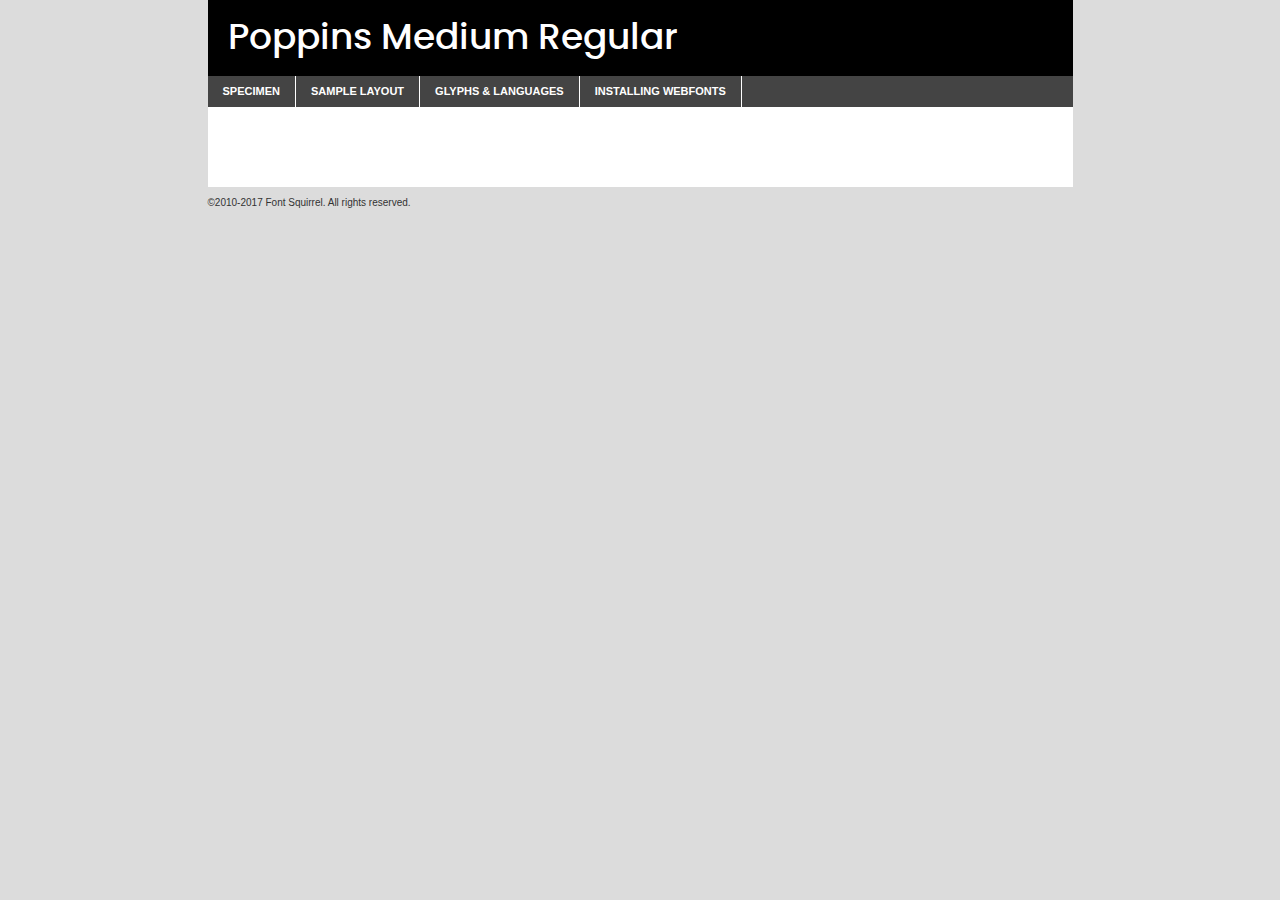
<file: fonts/poppins-medium-demo.html>
<!DOCTYPE html PUBLIC "-//W3C//DTD XHTML 1.0 Transitional//EN"
	"http://www.w3.org/TR/xhtml1/DTD/xhtml1-transitional.dtd">

<html xmlns="http://www.w3.org/1999/xhtml" xml:lang="en" lang="en">
<head>
	<meta http-equiv="Content-Type" content="text/html; charset=utf-8" />
	<script src="http://ajax.googleapis.com/ajax/libs/jquery/1.7.2/jquery.min.js" type="text/javascript" charset="utf-8"></script>
	<script type="text/javascript">
	(function($){$.fn.easyTabs=function(option){var param=jQuery.extend({fadeSpeed:"fast",defaultContent:1,activeClass:'active'},option);$(this).each(function(){var thisId="#"+this.id;if(param.defaultContent==''){param.defaultContent=1;}
	if(typeof param.defaultContent=="number")
	{var defaultTab=$(thisId+" .tabs li:eq("+(param.defaultContent-1)+") a").attr('href').substr(1);}else{var defaultTab=param.defaultContent;}
	$(thisId+" .tabs li a").each(function(){var tabToHide=$(this).attr('href').substr(1);$("#"+tabToHide).addClass('easytabs-tab-content');});hideAll();changeContent(defaultTab);function hideAll(){$(thisId+" .easytabs-tab-content").hide();}
	function changeContent(tabId){hideAll();$(thisId+" .tabs li").removeClass(param.activeClass);$(thisId+" .tabs li a[href=#"+tabId+"]").closest('li').addClass(param.activeClass);if(param.fadeSpeed!="none")
	{$(thisId+" #"+tabId).fadeIn(param.fadeSpeed);}else{$(thisId+" #"+tabId).show();}}
	$(thisId+" .tabs li").click(function(){var tabId=$(this).find('a').attr('href').substr(1);changeContent(tabId);return false;});});}})(jQuery);
	</script>
	<link rel="stylesheet" href="specimen_files/specimen_stylesheet.css" type="text/css" charset="utf-8" />
	<link rel="stylesheet" href="stylesheet.css" type="text/css" charset="utf-8" />

	<style type="text/css">
					body{
				font-family: 'poppinsmedium';
							}
		</style>

	<title>Poppins Medium Regular Specimen</title>
	
	
	<script type="text/javascript" charset="utf-8">
		$(document).ready(function() {
			$('#container').easyTabs({defaultContent:1});
		});
	</script>
</head>

<body>
<div id="container">
	<div id="header">
		Poppins Medium Regular	</div>
	<ul class="tabs">
		<li><a href="#specimen">Specimen</a></li>
		<li><a href="#layout">Sample Layout</a></li>
				<li><a href="#glyphs">Glyphs &amp; Languages</a></li>
		<li><a href="#installing">Installing Webfonts</a></li>
		
	</ul>
	
	<div id="main_content">

		
			<div id="specimen">
		
				<div class="section">
					<div class="grid12 firstcol">
						<div class="huge">AaBb</div>
					</div>
				</div>
		
				<div class="section">
					<div class="glyph_range">A&#x200B;B&#x200b;C&#x200b;D&#x200b;E&#x200b;F&#x200b;G&#x200b;H&#x200b;I&#x200b;J&#x200b;K&#x200b;L&#x200b;M&#x200b;N&#x200b;O&#x200b;P&#x200b;Q&#x200b;R&#x200b;S&#x200b;T&#x200b;U&#x200b;V&#x200b;W&#x200b;X&#x200b;Y&#x200b;Z&#x200b;a&#x200b;b&#x200b;c&#x200b;d&#x200b;e&#x200b;f&#x200b;g&#x200b;h&#x200b;i&#x200b;j&#x200b;k&#x200b;l&#x200b;m&#x200b;n&#x200b;o&#x200b;p&#x200b;q&#x200b;r&#x200b;s&#x200b;t&#x200b;u&#x200b;v&#x200b;w&#x200b;x&#x200b;y&#x200b;z&#x200b;1&#x200b;2&#x200b;3&#x200b;4&#x200b;5&#x200b;6&#x200b;7&#x200b;8&#x200b;9&#x200b;0&#x200b;&amp;&#x200b;.&#x200b;,&#x200b;?&#x200b;!&#x200b;&#64;&#x200b;(&#x200b;)&#x200b;#&#x200b;$&#x200b;%&#x200b;*&#x200b;+&#x200b;-&#x200b;=&#x200b;:&#x200b;;</div>
				</div>
				<div class="section">
					<div class="grid12 firstcol">
						<table class="sample_table">
							<tr><td>10</td><td class="size10">abcdefghijklmnopqrstuvwxyzABCDEFGHIJKLMNOPQRSTUVWXYZ0123456789abcdefghijklmnopqrstuvwxyzABCDEFGHIJKLMNOPQRSTUVWXYZ0123456789abcdefghijklmnopqrstuvwxyzABCDEFGHIJKLMNOPQRSTUVWXYZ</td></tr>
							<tr><td>11</td><td class="size11">abcdefghijklmnopqrstuvwxyzABCDEFGHIJKLMNOPQRSTUVWXYZ0123456789abcdefghijklmnopqrstuvwxyzABCDEFGHIJKLMNOPQRSTUVWXYZ0123456789abcdefghijklmnopqrstuvwxyzABCDEFGHIJKLMNOPQRSTUVWXYZ</td></tr>
							<tr><td>12</td><td class="size12">abcdefghijklmnopqrstuvwxyzABCDEFGHIJKLMNOPQRSTUVWXYZ0123456789abcdefghijklmnopqrstuvwxyzABCDEFGHIJKLMNOPQRSTUVWXYZ0123456789abcdefghijklmnopqrstuvwxyzABCDEFGHIJKLMNOPQRSTUVWXYZ</td></tr>
							<tr><td>13</td><td class="size13">abcdefghijklmnopqrstuvwxyzABCDEFGHIJKLMNOPQRSTUVWXYZ0123456789abcdefghijklmnopqrstuvwxyzABCDEFGHIJKLMNOPQRSTUVWXYZ0123456789abcdefghijklmnopqrstuvwxyzABCDEFGHIJKLMNOPQRSTUVWXYZ</td></tr>
							<tr><td>14</td><td class="size14">abcdefghijklmnopqrstuvwxyzABCDEFGHIJKLMNOPQRSTUVWXYZ0123456789abcdefghijklmnopqrstuvwxyzABCDEFGHIJKLMNOPQRSTUVWXYZ0123456789abcdefghijklmnopqrstuvwxyzABCDEFGHIJKLMNOPQRSTUVWXYZ</td></tr>
							<tr><td>16</td><td class="size16">abcdefghijklmnopqrstuvwxyzABCDEFGHIJKLMNOPQRSTUVWXYZ0123456789abcdefghijklmnopqrstuvwxyzABCDEFGHIJKLMNOPQRSTUVWXYZ</td></tr>
							<tr><td>18</td><td class="size18">abcdefghijklmnopqrstuvwxyzABCDEFGHIJKLMNOPQRSTUVWXYZ0123456789abcdefghijklmnopqrstuvwxyzABCDEFGHIJKLMNOPQRSTUVWXYZ</td></tr>
							<tr><td>20</td><td class="size20">abcdefghijklmnopqrstuvwxyzABCDEFGHIJKLMNOPQRSTUVWXYZ0123456789abcdefghijklmnopqrstuvwxyzABCDEFGHIJKLMNOPQRSTUVWXYZ</td></tr>
							<tr><td>24</td><td class="size24">abcdefghijklmnopqrstuvwxyzABCDEFGHIJKLMNOPQRSTUVWXYZ0123456789abcdefghijklmnopqrstuvwxyzABCDEFGHIJKLMNOPQRSTUVWXYZ</td></tr>
							<tr><td>30</td><td class="size30">abcdefghijklmnopqrstuvwxyzABCDEFGHIJKLMNOPQRSTUVWXYZ0123456789abcdefghijklmnopqrstuvwxyzABCDEFGHIJKLMNOPQRSTUVWXYZ</td></tr>
							<tr><td>36</td><td class="size36">abcdefghijklmnopqrstuvwxyzABCDEFGHIJKLMNOPQRSTUVWXYZ0123456789abcdefghijklmnopqrstuvwxyzABCDEFGHIJKLMNOPQRSTUVWXYZ</td></tr>
							<tr><td>48</td><td class="size48">abcdefghijklmnopqrstuvwxyzABCDEFGHIJKLMNOPQRSTUVWXYZ0123456789abcdefghijklmnopqrstuvwxyzABCDEFGHIJKLMNOPQRSTUVWXYZ</td></tr>
							<tr><td>60</td><td class="size60">abcdefghijklmnopqrstuvwxyzABCDEFGHIJKLMNOPQRSTUVWXYZ0123456789abcdefghijklmnopqrstuvwxyzABCDEFGHIJKLMNOPQRSTUVWXYZ</td></tr>
							<tr><td>72</td><td class="size72">abcdefghijklmnopqrstuvwxyzABCDEFGHIJKLMNOPQRSTUVWXYZ0123456789abcdefghijklmnopqrstuvwxyzABCDEFGHIJKLMNOPQRSTUVWXYZ</td></tr>
							<tr><td>90</td><td class="size90">abcdefghijklmnopqrstuvwxyzABCDEFGHIJKLMNOPQRSTUVWXYZ0123456789abcdefghijklmnopqrstuvwxyzABCDEFGHIJKLMNOPQRSTUVWXYZ</td></tr>
						</table>
				
					</div>
			
				</div>
		
		
		
								<div class="section" id="bodycomparison">


										<div id="xheight">
				<div class="fontbody">&#x25FC;&#x25FC;&#x25FC;&#x25FC;&#x25FC;&#x25FC;&#x25FC;&#x25FC;&#x25FC;&#x25FC;&#x25FC;&#x25FC;&#x25FC;&#x25FC;&#x25FC;&#x25FC;&#x25FC;&#x25FC;&#x25FC;&#x25FC;&#x25FC;&#x25FC;&#x25FC;&#x25FC;&#x25FC;&#x25FC;&#x25FC;&#x25FC;&#x25FC;&#x25FC;&#x25FC;&#x25FC;&#x25FC;&#x25FC;&#x25FC;&#x25FC;&#x25FC;&#x25FC;&#x25FC;&#x25FC;&#x25FC;&#x25FC;&#x25FC;&#x25FC;&#x25FC;&#x25FC;&#x25FC;&#x25FC;&#x25FC;&#x25FC;&#x25FC;&#x25FC;&#x25FC;&#x25FC;&#x25FC;&#x25FC;&#x25FC;&#x25FC;&#x25FC;&#x25FC;&#x25FC;&#x25FC;&#x25FC;&#x25FC;&#x25FC;&#x25FC;&#x25FC;&#x25FC;&#x25FC;&#x25FC;&#x25FC;&#x25FC;&#x25FC;&#x25FC;&#x25FC;&#x25FC;&#x25FC;&#x25FC;&#x25FC;&#x25FC;&#x25FC;&#x25FC;&#x25FC;&#x25FC;&#x25FC;&#x25FC;&#x25FC;&#x25FC;&#x25FC;&#x25FC;&#x25FC;&#x25FC;&#x25FC;&#x25FC;&#x25FC;&#x25FC;&#x25FC;&#x25FC;&#x25FC;body</div><div class="arialbody">body</div><div class="verdanabody">body</div><div class="georgiabody">body</div></div>
										<div class="fontbody" style="z-index:1">
											body<span>Poppins Medium Regular</span>
										</div>
										<div class="arialbody" style="z-index:1">
											body<span>Arial</span>
										</div>
										<div class="verdanabody" style="z-index:1">
											body<span>Verdana</span>
										</div>
										<div class="georgiabody" style="z-index:1">
											body<span>Georgia</span>
										</div>



								</div>
		
		
				<div class="section psample psample_row1" id="">
					
					<div class="grid2 firstcol">
						<p class="size10"><span>10.</span>Aenean lacinia bibendum nulla sed consectetur. Fusce dapibus, tellus ac cursus commodo, tortor mauris condimentum nibh, ut fermentum massa justo sit amet risus. Nullam id dolor id nibh ultricies vehicula ut id elit. Cum sociis natoque penatibus et magnis dis parturient montes, nascetur ridiculus mus. Nulla vitae elit libero, a pharetra augue.</p>
			
					</div>
					<div class="grid3">
						<p class="size11"><span>11.</span>Aenean lacinia bibendum nulla sed consectetur. Fusce dapibus, tellus ac cursus commodo, tortor mauris condimentum nibh, ut fermentum massa justo sit amet risus. Nullam id dolor id nibh ultricies vehicula ut id elit. Cum sociis natoque penatibus et magnis dis parturient montes, nascetur ridiculus mus. Nulla vitae elit libero, a pharetra augue.</p>
			
					</div>
					<div class="grid3">
						<p class="size12"><span>12.</span>Aenean lacinia bibendum nulla sed consectetur. Fusce dapibus, tellus ac cursus commodo, tortor mauris condimentum nibh, ut fermentum massa justo sit amet risus. Nullam id dolor id nibh ultricies vehicula ut id elit. Cum sociis natoque penatibus et magnis dis parturient montes, nascetur ridiculus mus. Nulla vitae elit libero, a pharetra augue.</p>
			
					</div>
					<div class="grid4">
						<p class="size13"><span>13.</span>Aenean lacinia bibendum nulla sed consectetur. Fusce dapibus, tellus ac cursus commodo, tortor mauris condimentum nibh, ut fermentum massa justo sit amet risus. Nullam id dolor id nibh ultricies vehicula ut id elit. Cum sociis natoque penatibus et magnis dis parturient montes, nascetur ridiculus mus. Nulla vitae elit libero, a pharetra augue.</p>
			
					</div>
					<div class="white_blend"></div>
					
				</div>
				<div class="section psample psample_row2" id="">
					<div class="grid3 firstcol">
						<p class="size14"><span>14.</span>Aenean lacinia bibendum nulla sed consectetur. Fusce dapibus, tellus ac cursus commodo, tortor mauris condimentum nibh, ut fermentum massa justo sit amet risus. Nullam id dolor id nibh ultricies vehicula ut id elit. Cum sociis natoque penatibus et magnis dis parturient montes, nascetur ridiculus mus. Nulla vitae elit libero, a pharetra augue.</p>
			
					</div>
					<div class="grid4">
						<p class="size16"><span>16.</span>Aenean lacinia bibendum nulla sed consectetur. Fusce dapibus, tellus ac cursus commodo, tortor mauris condimentum nibh, ut fermentum massa justo sit amet risus. Nullam id dolor id nibh ultricies vehicula ut id elit. Cum sociis natoque penatibus et magnis dis parturient montes, nascetur ridiculus mus. Nulla vitae elit libero, a pharetra augue.</p>
			
					</div>
					<div class="grid5">
						<p class="size18"><span>18.</span>Aenean lacinia bibendum nulla sed consectetur. Fusce dapibus, tellus ac cursus commodo, tortor mauris condimentum nibh, ut fermentum massa justo sit amet risus. Nullam id dolor id nibh ultricies vehicula ut id elit. Cum sociis natoque penatibus et magnis dis parturient montes, nascetur ridiculus mus. Nulla vitae elit libero, a pharetra augue.</p>
			
					</div>

					<div class="white_blend"></div>

				</div>
				
				<div class="section psample psample_row3" id="">
					<div class="grid5 firstcol">
						<p class="size20"><span>20.</span>Aenean lacinia bibendum nulla sed consectetur. Fusce dapibus, tellus ac cursus commodo, tortor mauris condimentum nibh, ut fermentum massa justo sit amet risus. Nullam id dolor id nibh ultricies vehicula ut id elit. Cum sociis natoque penatibus et magnis dis parturient montes, nascetur ridiculus mus. Nulla vitae elit libero, a pharetra augue.</p>
					</div>
					<div class="grid7">
						<p class="size24"><span>24.</span>Aenean lacinia bibendum nulla sed consectetur. Fusce dapibus, tellus ac cursus commodo, tortor mauris condimentum nibh, ut fermentum massa justo sit amet risus. Nullam id dolor id nibh ultricies vehicula ut id elit. Cum sociis natoque penatibus et magnis dis parturient montes, nascetur ridiculus mus. Nulla vitae elit libero, a pharetra augue.</p>
					</div>
					
					<div class="white_blend"></div>
					
				</div>
				
				<div class="section psample psample_row4" id="">
					<div class="grid12 firstcol">
						<p class="size30"><span>30.</span>Aenean lacinia bibendum nulla sed consectetur. Fusce dapibus, tellus ac cursus commodo, tortor mauris condimentum nibh, ut fermentum massa justo sit amet risus. Nullam id dolor id nibh ultricies vehicula ut id elit. Cum sociis natoque penatibus et magnis dis parturient montes, nascetur ridiculus mus. Nulla vitae elit libero, a pharetra augue.</p>
					</div>
					<div class="white_blend"></div>
					
				</div>
				
				
				
				<div class="section psample psample_row1 fullreverse">
					<div class="grid2 firstcol">
						<p class="size10"><span>10.</span>Aenean lacinia bibendum nulla sed consectetur. Fusce dapibus, tellus ac cursus commodo, tortor mauris condimentum nibh, ut fermentum massa justo sit amet risus. Nullam id dolor id nibh ultricies vehicula ut id elit. Cum sociis natoque penatibus et magnis dis parturient montes, nascetur ridiculus mus. Nulla vitae elit libero, a pharetra augue.</p>
			
					</div>
					<div class="grid3">
						<p class="size11"><span>11.</span>Aenean lacinia bibendum nulla sed consectetur. Fusce dapibus, tellus ac cursus commodo, tortor mauris condimentum nibh, ut fermentum massa justo sit amet risus. Nullam id dolor id nibh ultricies vehicula ut id elit. Cum sociis natoque penatibus et magnis dis parturient montes, nascetur ridiculus mus. Nulla vitae elit libero, a pharetra augue.</p>
			
					</div>
					<div class="grid3">
						<p class="size12"><span>12.</span>Aenean lacinia bibendum nulla sed consectetur. Fusce dapibus, tellus ac cursus commodo, tortor mauris condimentum nibh, ut fermentum massa justo sit amet risus. Nullam id dolor id nibh ultricies vehicula ut id elit. Cum sociis natoque penatibus et magnis dis parturient montes, nascetur ridiculus mus. Nulla vitae elit libero, a pharetra augue.</p>
			
					</div>
					<div class="grid4">
						<p class="size13"><span>13.</span>Aenean lacinia bibendum nulla sed consectetur. Fusce dapibus, tellus ac cursus commodo, tortor mauris condimentum nibh, ut fermentum massa justo sit amet risus. Nullam id dolor id nibh ultricies vehicula ut id elit. Cum sociis natoque penatibus et magnis dis parturient montes, nascetur ridiculus mus. Nulla vitae elit libero, a pharetra augue.</p>
			
					</div>
					<div class="black_blend"></div>
					
				</div>
				
				<div class="section psample psample_row2 fullreverse">
					<div class="grid3 firstcol">
						<p class="size14"><span>14.</span>Aenean lacinia bibendum nulla sed consectetur. Fusce dapibus, tellus ac cursus commodo, tortor mauris condimentum nibh, ut fermentum massa justo sit amet risus. Nullam id dolor id nibh ultricies vehicula ut id elit. Cum sociis natoque penatibus et magnis dis parturient montes, nascetur ridiculus mus. Nulla vitae elit libero, a pharetra augue.</p>
			
					</div>
					<div class="grid4">
						<p class="size16"><span>16.</span>Aenean lacinia bibendum nulla sed consectetur. Fusce dapibus, tellus ac cursus commodo, tortor mauris condimentum nibh, ut fermentum massa justo sit amet risus. Nullam id dolor id nibh ultricies vehicula ut id elit. Cum sociis natoque penatibus et magnis dis parturient montes, nascetur ridiculus mus. Nulla vitae elit libero, a pharetra augue.</p>
			
					</div>
					<div class="grid5">
						<p class="size18"><span>18.</span>Aenean lacinia bibendum nulla sed consectetur. Fusce dapibus, tellus ac cursus commodo, tortor mauris condimentum nibh, ut fermentum massa justo sit amet risus. Nullam id dolor id nibh ultricies vehicula ut id elit. Cum sociis natoque penatibus et magnis dis parturient montes, nascetur ridiculus mus. Nulla vitae elit libero, a pharetra augue.</p>
			
					</div>
					<div class="black_blend"></div>

				</div>
				
				<div class="section psample fullreverse psample_row3" id="">
					<div class="grid5 firstcol">
						<p class="size20"><span>20.</span>Aenean lacinia bibendum nulla sed consectetur. Fusce dapibus, tellus ac cursus commodo, tortor mauris condimentum nibh, ut fermentum massa justo sit amet risus. Nullam id dolor id nibh ultricies vehicula ut id elit. Cum sociis natoque penatibus et magnis dis parturient montes, nascetur ridiculus mus. Nulla vitae elit libero, a pharetra augue.</p>
					</div>
					<div class="grid7">
						<p class="size24"><span>24.</span>Aenean lacinia bibendum nulla sed consectetur. Fusce dapibus, tellus ac cursus commodo, tortor mauris condimentum nibh, ut fermentum massa justo sit amet risus. Nullam id dolor id nibh ultricies vehicula ut id elit. Cum sociis natoque penatibus et magnis dis parturient montes, nascetur ridiculus mus. Nulla vitae elit libero, a pharetra augue.</p>
					</div>
					
					<div class="black_blend"></div>
					
				</div>
				
				<div class="section psample fullreverse psample_row4" id="" style="border-bottom: 20px #000 solid;">
					<div class="grid12 firstcol">
						<p class="size30"><span>30.</span>Aenean lacinia bibendum nulla sed consectetur. Fusce dapibus, tellus ac cursus commodo, tortor mauris condimentum nibh, ut fermentum massa justo sit amet risus. Nullam id dolor id nibh ultricies vehicula ut id elit. Cum sociis natoque penatibus et magnis dis parturient montes, nascetur ridiculus mus. Nulla vitae elit libero, a pharetra augue.</p>
					</div>
					<div class="black_blend"></div>
					
				</div>
				
				
				
				
			</div>
			
			<div id="layout">
				
				<div class="section">
					
					<div class="grid12 firstcol">
						<h1>Lorem Ipsum Dolor</h1>
						<h2>Etiam porta sem malesuada magna mollis euismod</h2>
						
						<p class="byline">By <a href="#link">Aenean Lacinia</a></p>
					</div>
				</div>
				<div class="section">
					<div class="grid8 firstcol">
						<p class="large">Donec sed odio dui. Morbi leo risus, porta ac consectetur ac, vestibulum at eros. Fusce dapibus, tellus ac cursus commodo, tortor mauris condimentum nibh, ut fermentum massa justo sit amet risus. </p>

						
						<h3>Pellentesque ornare sem</h3>

						<p>Maecenas sed diam eget risus varius blandit sit amet non magna. Maecenas faucibus mollis interdum. Donec ullamcorper nulla non metus auctor fringilla. Nullam id dolor id nibh ultricies vehicula ut id elit. Nullam id dolor id nibh ultricies vehicula ut id elit. </p>

						<p>Aenean eu leo quam. Pellentesque ornare sem lacinia quam venenatis vestibulum. Lorem ipsum dolor sit amet, consectetur adipiscing elit. Cum sociis natoque penatibus et magnis dis parturient montes, nascetur ridiculus mus. </p>

						<p>Nulla vitae elit libero, a pharetra augue. Praesent commodo cursus magna, vel scelerisque nisl consectetur et. Aenean lacinia bibendum nulla sed consectetur. </p>

						<p>Nullam quis risus eget urna mollis ornare vel eu leo. Nullam quis risus eget urna mollis ornare vel eu leo. Maecenas sed diam eget risus varius blandit sit amet non magna. Donec ullamcorper nulla non metus auctor fringilla. </p>

						<h3>Cras mattis consectetur</h3>

						<p>Aenean eu leo quam. Pellentesque ornare sem lacinia quam venenatis vestibulum. Aenean lacinia bibendum nulla sed consectetur. Integer posuere erat a ante venenatis dapibus posuere velit aliquet. Cras mattis consectetur purus sit amet fermentum. </p>

						<p>Nullam id dolor id nibh ultricies vehicula ut id elit. Nullam quis risus eget urna mollis ornare vel eu leo. Cras mattis consectetur purus sit amet fermentum.</p>
					</div>
					
					<div class="grid4 sidebar">
						
						<div class="box reverse">
							<p class="last">Nullam quis risus eget urna mollis ornare vel eu leo. Donec ullamcorper nulla non metus auctor fringilla. Cras mattis consectetur purus sit amet fermentum. Sed posuere consectetur est at lobortis. Lorem ipsum dolor sit amet, consectetur adipiscing elit. </p>
						</div>
						
						<p class="caption">Maecenas sed diam eget risus varius.</p>

						<p>Vestibulum id ligula porta felis euismod semper. Integer posuere erat a ante venenatis dapibus posuere velit aliquet. Vestibulum id ligula porta felis euismod semper. Sed posuere consectetur est at lobortis. Maecenas sed diam eget risus varius blandit sit amet non magna. Fusce dapibus, tellus ac cursus commodo, tortor mauris condimentum nibh, ut fermentum massa justo sit amet risus. </p>

					

						<p>Duis mollis, est non commodo luctus, nisi erat porttitor ligula, eget lacinia odio sem nec elit. Aenean lacinia bibendum nulla sed consectetur. Vivamus sagittis lacus vel augue laoreet rutrum faucibus dolor auctor. Aenean lacinia bibendum nulla sed consectetur. Nullam quis risus eget urna mollis ornare vel eu leo. </p>

						<p>Praesent commodo cursus magna, vel scelerisque nisl consectetur et. Donec ullamcorper nulla non metus auctor fringilla. Maecenas faucibus mollis interdum. Fusce dapibus, tellus ac cursus commodo, tortor mauris condimentum nibh, ut fermentum massa justo sit amet risus. </p>

					</div>
				</div>
				
			</div>


			



		<div id="glyphs">
			<div class="section">
				<div class="grid12 firstcol">
			
				<h1>Language Support</h1>
				<p>The subset of Poppins Medium Regular in this kit supports the following languages:<br />
			
					Albanian, Basque, Breton, Chamorro, Danish, Dutch, English, Faroese, Finnish, French, Frisian, Galician, German, Icelandic, Italian, Malagasy, Norwegian, Portuguese, Spanish, Alsatian, Aragonese, Arapaho, Arrernte, Asturian, Aymara, Bislama, Cebuano, Corsican, Fijian, French_creole, Genoese, Gilbertese, Greenlandic, Haitian_creole, Hiligaynon, Hmong, Hopi, Ibanag, Iloko_ilokano, Indonesian, Interglossa_glosa, Interlingua, Irish_gaelic, Jerriais, Lojban, Lombard, Luxembourgeois, Manx, Mohawk, Norfolk_pitcairnese, Occitan, Oromo, Pangasinan, Papiamento, Piedmontese, Potawatomi, Rhaeto-romance, Romansh, Rotokas, Sami_lule, Samoan, Sardinian, Scots_gaelic, Seychelles_creole, Shona, Sicilian, Somali, Southern_ndebele, Swahili, Swati_swazi, Tagalog_filipino_pilipino, Tetum, Tok_pisin, Uyghur_latinized, Volapuk, Walloon, Warlpiri, Xhosa, Yapese, Zulu, Latinbasic, Ubasic, Demo				</p>
				<h1>Glyph Chart</h1>
				<p>The subset of Poppins Medium Regular in this kit includes all the glyphs listed below. Unicode entities are included above each glyph to help you insert individual characters into your layout.</p>
				<div id="glyph_chart">
			
																														 <div><p>&amp;#13;</p>&#13;</div>
																				 <div><p>&amp;#32;</p>&#32;</div>
																				 <div><p>&amp;#33;</p>&#33;</div>
																				 <div><p>&amp;#34;</p>&#34;</div>
																				 <div><p>&amp;#35;</p>&#35;</div>
																				 <div><p>&amp;#36;</p>&#36;</div>
																				 <div><p>&amp;#37;</p>&#37;</div>
																				 <div><p>&amp;#38;</p>&#38;</div>
																				 <div><p>&amp;#39;</p>&#39;</div>
																				 <div><p>&amp;#40;</p>&#40;</div>
																				 <div><p>&amp;#41;</p>&#41;</div>
																				 <div><p>&amp;#42;</p>&#42;</div>
																				 <div><p>&amp;#43;</p>&#43;</div>
																				 <div><p>&amp;#44;</p>&#44;</div>
																				 <div><p>&amp;#45;</p>&#45;</div>
																				 <div><p>&amp;#46;</p>&#46;</div>
																				 <div><p>&amp;#47;</p>&#47;</div>
																				 <div><p>&amp;#48;</p>&#48;</div>
																				 <div><p>&amp;#49;</p>&#49;</div>
																				 <div><p>&amp;#50;</p>&#50;</div>
																				 <div><p>&amp;#51;</p>&#51;</div>
																				 <div><p>&amp;#52;</p>&#52;</div>
																				 <div><p>&amp;#53;</p>&#53;</div>
																				 <div><p>&amp;#54;</p>&#54;</div>
																				 <div><p>&amp;#55;</p>&#55;</div>
																				 <div><p>&amp;#56;</p>&#56;</div>
																				 <div><p>&amp;#57;</p>&#57;</div>
																				 <div><p>&amp;#58;</p>&#58;</div>
																				 <div><p>&amp;#59;</p>&#59;</div>
																				 <div><p>&amp;#60;</p>&#60;</div>
																				 <div><p>&amp;#61;</p>&#61;</div>
																				 <div><p>&amp;#62;</p>&#62;</div>
																				 <div><p>&amp;#63;</p>&#63;</div>
																				 <div><p>&amp;#64;</p>&#64;</div>
																				 <div><p>&amp;#65;</p>&#65;</div>
																				 <div><p>&amp;#66;</p>&#66;</div>
																				 <div><p>&amp;#67;</p>&#67;</div>
																				 <div><p>&amp;#68;</p>&#68;</div>
																				 <div><p>&amp;#69;</p>&#69;</div>
																				 <div><p>&amp;#70;</p>&#70;</div>
																				 <div><p>&amp;#71;</p>&#71;</div>
																				 <div><p>&amp;#72;</p>&#72;</div>
																				 <div><p>&amp;#73;</p>&#73;</div>
																				 <div><p>&amp;#74;</p>&#74;</div>
																				 <div><p>&amp;#75;</p>&#75;</div>
																				 <div><p>&amp;#76;</p>&#76;</div>
																				 <div><p>&amp;#77;</p>&#77;</div>
																				 <div><p>&amp;#78;</p>&#78;</div>
																				 <div><p>&amp;#79;</p>&#79;</div>
																				 <div><p>&amp;#80;</p>&#80;</div>
																				 <div><p>&amp;#81;</p>&#81;</div>
																				 <div><p>&amp;#82;</p>&#82;</div>
																				 <div><p>&amp;#83;</p>&#83;</div>
																				 <div><p>&amp;#84;</p>&#84;</div>
																				 <div><p>&amp;#85;</p>&#85;</div>
																				 <div><p>&amp;#86;</p>&#86;</div>
																				 <div><p>&amp;#87;</p>&#87;</div>
																				 <div><p>&amp;#88;</p>&#88;</div>
																				 <div><p>&amp;#89;</p>&#89;</div>
																				 <div><p>&amp;#90;</p>&#90;</div>
																				 <div><p>&amp;#91;</p>&#91;</div>
																				 <div><p>&amp;#92;</p>&#92;</div>
																				 <div><p>&amp;#93;</p>&#93;</div>
																				 <div><p>&amp;#94;</p>&#94;</div>
																				 <div><p>&amp;#95;</p>&#95;</div>
																				 <div><p>&amp;#96;</p>&#96;</div>
																				 <div><p>&amp;#97;</p>&#97;</div>
																				 <div><p>&amp;#98;</p>&#98;</div>
																				 <div><p>&amp;#99;</p>&#99;</div>
																				 <div><p>&amp;#100;</p>&#100;</div>
																				 <div><p>&amp;#101;</p>&#101;</div>
																				 <div><p>&amp;#102;</p>&#102;</div>
																				 <div><p>&amp;#103;</p>&#103;</div>
																				 <div><p>&amp;#104;</p>&#104;</div>
																				 <div><p>&amp;#105;</p>&#105;</div>
																				 <div><p>&amp;#106;</p>&#106;</div>
																				 <div><p>&amp;#107;</p>&#107;</div>
																				 <div><p>&amp;#108;</p>&#108;</div>
																				 <div><p>&amp;#109;</p>&#109;</div>
																				 <div><p>&amp;#110;</p>&#110;</div>
																				 <div><p>&amp;#111;</p>&#111;</div>
																				 <div><p>&amp;#112;</p>&#112;</div>
																				 <div><p>&amp;#113;</p>&#113;</div>
																				 <div><p>&amp;#114;</p>&#114;</div>
																				 <div><p>&amp;#115;</p>&#115;</div>
																				 <div><p>&amp;#116;</p>&#116;</div>
																				 <div><p>&amp;#117;</p>&#117;</div>
																				 <div><p>&amp;#118;</p>&#118;</div>
																				 <div><p>&amp;#119;</p>&#119;</div>
																				 <div><p>&amp;#120;</p>&#120;</div>
																				 <div><p>&amp;#121;</p>&#121;</div>
																				 <div><p>&amp;#122;</p>&#122;</div>
																				 <div><p>&amp;#123;</p>&#123;</div>
																				 <div><p>&amp;#124;</p>&#124;</div>
																				 <div><p>&amp;#125;</p>&#125;</div>
																				 <div><p>&amp;#126;</p>&#126;</div>
																				 <div><p>&amp;#160;</p>&#160;</div>
																				 <div><p>&amp;#161;</p>&#161;</div>
																				 <div><p>&amp;#162;</p>&#162;</div>
																				 <div><p>&amp;#163;</p>&#163;</div>
																				 <div><p>&amp;#164;</p>&#164;</div>
																				 <div><p>&amp;#165;</p>&#165;</div>
																				 <div><p>&amp;#166;</p>&#166;</div>
																				 <div><p>&amp;#167;</p>&#167;</div>
																				 <div><p>&amp;#168;</p>&#168;</div>
																				 <div><p>&amp;#169;</p>&#169;</div>
																				 <div><p>&amp;#170;</p>&#170;</div>
																				 <div><p>&amp;#171;</p>&#171;</div>
																				 <div><p>&amp;#172;</p>&#172;</div>
																				 <div><p>&amp;#173;</p>&#173;</div>
																				 <div><p>&amp;#174;</p>&#174;</div>
																				 <div><p>&amp;#175;</p>&#175;</div>
																				 <div><p>&amp;#176;</p>&#176;</div>
																				 <div><p>&amp;#177;</p>&#177;</div>
																				 <div><p>&amp;#178;</p>&#178;</div>
																				 <div><p>&amp;#179;</p>&#179;</div>
																				 <div><p>&amp;#180;</p>&#180;</div>
																				 <div><p>&amp;#181;</p>&#181;</div>
																				 <div><p>&amp;#182;</p>&#182;</div>
																				 <div><p>&amp;#183;</p>&#183;</div>
																				 <div><p>&amp;#184;</p>&#184;</div>
																				 <div><p>&amp;#185;</p>&#185;</div>
																				 <div><p>&amp;#186;</p>&#186;</div>
																				 <div><p>&amp;#187;</p>&#187;</div>
																				 <div><p>&amp;#188;</p>&#188;</div>
																				 <div><p>&amp;#189;</p>&#189;</div>
																				 <div><p>&amp;#190;</p>&#190;</div>
																				 <div><p>&amp;#191;</p>&#191;</div>
																				 <div><p>&amp;#192;</p>&#192;</div>
																				 <div><p>&amp;#193;</p>&#193;</div>
																				 <div><p>&amp;#194;</p>&#194;</div>
																				 <div><p>&amp;#195;</p>&#195;</div>
																				 <div><p>&amp;#196;</p>&#196;</div>
																				 <div><p>&amp;#197;</p>&#197;</div>
																				 <div><p>&amp;#198;</p>&#198;</div>
																				 <div><p>&amp;#199;</p>&#199;</div>
																				 <div><p>&amp;#200;</p>&#200;</div>
																				 <div><p>&amp;#201;</p>&#201;</div>
																				 <div><p>&amp;#202;</p>&#202;</div>
																				 <div><p>&amp;#203;</p>&#203;</div>
																				 <div><p>&amp;#204;</p>&#204;</div>
																				 <div><p>&amp;#205;</p>&#205;</div>
																				 <div><p>&amp;#206;</p>&#206;</div>
																				 <div><p>&amp;#207;</p>&#207;</div>
																				 <div><p>&amp;#208;</p>&#208;</div>
																				 <div><p>&amp;#209;</p>&#209;</div>
																				 <div><p>&amp;#210;</p>&#210;</div>
																				 <div><p>&amp;#211;</p>&#211;</div>
																				 <div><p>&amp;#212;</p>&#212;</div>
																				 <div><p>&amp;#213;</p>&#213;</div>
																				 <div><p>&amp;#214;</p>&#214;</div>
																				 <div><p>&amp;#215;</p>&#215;</div>
																				 <div><p>&amp;#216;</p>&#216;</div>
																				 <div><p>&amp;#217;</p>&#217;</div>
																				 <div><p>&amp;#218;</p>&#218;</div>
																				 <div><p>&amp;#219;</p>&#219;</div>
																				 <div><p>&amp;#220;</p>&#220;</div>
																				 <div><p>&amp;#221;</p>&#221;</div>
																				 <div><p>&amp;#222;</p>&#222;</div>
																				 <div><p>&amp;#223;</p>&#223;</div>
																				 <div><p>&amp;#224;</p>&#224;</div>
																				 <div><p>&amp;#225;</p>&#225;</div>
																				 <div><p>&amp;#226;</p>&#226;</div>
																				 <div><p>&amp;#227;</p>&#227;</div>
																				 <div><p>&amp;#228;</p>&#228;</div>
																				 <div><p>&amp;#229;</p>&#229;</div>
																				 <div><p>&amp;#230;</p>&#230;</div>
																				 <div><p>&amp;#231;</p>&#231;</div>
																				 <div><p>&amp;#232;</p>&#232;</div>
																				 <div><p>&amp;#233;</p>&#233;</div>
																				 <div><p>&amp;#234;</p>&#234;</div>
																				 <div><p>&amp;#235;</p>&#235;</div>
																				 <div><p>&amp;#236;</p>&#236;</div>
																				 <div><p>&amp;#237;</p>&#237;</div>
																				 <div><p>&amp;#238;</p>&#238;</div>
																				 <div><p>&amp;#239;</p>&#239;</div>
																				 <div><p>&amp;#240;</p>&#240;</div>
																				 <div><p>&amp;#241;</p>&#241;</div>
																				 <div><p>&amp;#242;</p>&#242;</div>
																				 <div><p>&amp;#243;</p>&#243;</div>
																				 <div><p>&amp;#244;</p>&#244;</div>
																				 <div><p>&amp;#245;</p>&#245;</div>
																				 <div><p>&amp;#246;</p>&#246;</div>
																				 <div><p>&amp;#247;</p>&#247;</div>
																				 <div><p>&amp;#248;</p>&#248;</div>
																				 <div><p>&amp;#249;</p>&#249;</div>
																				 <div><p>&amp;#250;</p>&#250;</div>
																				 <div><p>&amp;#251;</p>&#251;</div>
																				 <div><p>&amp;#252;</p>&#252;</div>
																				 <div><p>&amp;#253;</p>&#253;</div>
																				 <div><p>&amp;#254;</p>&#254;</div>
																				 <div><p>&amp;#255;</p>&#255;</div>
																				 <div><p>&amp;#338;</p>&#338;</div>
																				 <div><p>&amp;#339;</p>&#339;</div>
																				 <div><p>&amp;#376;</p>&#376;</div>
																				 <div><p>&amp;#710;</p>&#710;</div>
																				 <div><p>&amp;#732;</p>&#732;</div>
																				 <div><p>&amp;#8192;</p>&#8192;</div>
																				 <div><p>&amp;#8193;</p>&#8193;</div>
																				 <div><p>&amp;#8194;</p>&#8194;</div>
																				 <div><p>&amp;#8195;</p>&#8195;</div>
																				 <div><p>&amp;#8196;</p>&#8196;</div>
																				 <div><p>&amp;#8197;</p>&#8197;</div>
																				 <div><p>&amp;#8198;</p>&#8198;</div>
																				 <div><p>&amp;#8199;</p>&#8199;</div>
																				 <div><p>&amp;#8200;</p>&#8200;</div>
																				 <div><p>&amp;#8201;</p>&#8201;</div>
																				 <div><p>&amp;#8202;</p>&#8202;</div>
																				 <div><p>&amp;#8208;</p>&#8208;</div>
																				 <div><p>&amp;#8209;</p>&#8209;</div>
																				 <div><p>&amp;#8210;</p>&#8210;</div>
																				 <div><p>&amp;#8211;</p>&#8211;</div>
																				 <div><p>&amp;#8212;</p>&#8212;</div>
																				 <div><p>&amp;#8216;</p>&#8216;</div>
																				 <div><p>&amp;#8217;</p>&#8217;</div>
																				 <div><p>&amp;#8218;</p>&#8218;</div>
																				 <div><p>&amp;#8220;</p>&#8220;</div>
																				 <div><p>&amp;#8221;</p>&#8221;</div>
																				 <div><p>&amp;#8222;</p>&#8222;</div>
																				 <div><p>&amp;#8226;</p>&#8226;</div>
																				 <div><p>&amp;#8230;</p>&#8230;</div>
																				 <div><p>&amp;#8239;</p>&#8239;</div>
																				 <div><p>&amp;#8249;</p>&#8249;</div>
																				 <div><p>&amp;#8250;</p>&#8250;</div>
																				 <div><p>&amp;#8287;</p>&#8287;</div>
																				 <div><p>&amp;#8364;</p>&#8364;</div>
																				 <div><p>&amp;#8482;</p>&#8482;</div>
																				 <div><p>&amp;#9724;</p>&#9724;</div>
																				 <div><p>&amp;#64257;</p>&#64257;</div>
																				 <div><p>&amp;#64258;</p>&#64258;</div>
																																																</div>	
				</div>
		
		
			</div>
		</div>
		
		
		<div id="specs">
			
		</div>
	
		<div id="installing">
			<div class="section">
				<div class="grid7 firstcol">
					<h1>Installing Webfonts</h1>
					
					<p>Webfonts are supported by all major browser platforms but not all in the same way. There are currently four different font formats that must be included in order to target all browsers. This includes TTF, WOFF, EOT and SVG.</p>
					
					<h2>1. Upload your webfonts</h2>
					<p>You must upload your webfont kit to your website. They should be in or near the same directory as your CSS files.</p>
					
					<h2>2. Include the webfont stylesheet</h2>
					<p>A special CSS @font-face declaration helps the various browsers select the appropriate font it needs without causing you a bunch of headaches. Learn more about this syntax by reading the <a href="https://www.fontspring.com/blog/further-hardening-of-the-bulletproof-syntax">Fontspring blog post</a> about it. The code for it is as follows:</p>


<code>
@font-face{ 
	font-family: 'MyWebFont';
	src: url('WebFont.eot');
	src: url('WebFont.eot?#iefix') format('embedded-opentype'),
	     url('WebFont.woff') format('woff'),
	     url('WebFont.ttf') format('truetype'),
	     url('WebFont.svg#webfont') format('svg');
}
</code>

	<p>We've already gone ahead and generated the code for you. All you have to do is link to the stylesheet in your HTML, like this:</p>
	<code>&lt;link rel=&quot;stylesheet&quot; href=&quot;stylesheet.css&quot; type=&quot;text/css&quot; charset=&quot;utf-8&quot; /&gt;</code>

					<h2>3. Modify your own stylesheet</h2>
					<p>To take advantage of your new fonts, you must tell your stylesheet to use them. Look at the original @font-face declaration above and find the property called "font-family." The name linked there will be what you use to reference the font. Prepend that webfont name to the font stack in the "font-family" property, inside the selector you want to change. For example:</p>
<code>p { font-family: 'WebFont', Arial, sans-serif; }</code>

<h2>4. Test</h2>
<p>Getting webfonts to work cross-browser <em>can</em> be tricky. Use the information in the sidebar to help you if you find that fonts aren't loading in a particular browser.</p>
				</div>
				
				<div class="grid5 sidebar">
					<div class="box">
						<h2>Troubleshooting<br />Font-Face Problems</h2>
						<p>Having trouble getting your webfonts to load in your new website? Here are some tips to sort out what might be the problem.</p>

						<h3>Fonts not showing in any browser</h3>

						<p>This sounds like you need to work on the plumbing. You either did not upload the fonts to the correct directory, or you did not link the fonts properly in the CSS. If you've confirmed that all this is correct and you still have a problem, take a look at your .htaccess file and see if requests are getting intercepted.</p>

						<h3>Fonts not loading in iPhone or iPad</h3>

						<p>The most common problem here is that you are serving the fonts from an IIS server. IIS refuses to serve files that have unknown MIME types. If that is the case, you must set the MIME type for SVG to "image/svg+xml" in the server settings. Follow these instructions from Microsoft if you need help.</p>

						<h3>Fonts not loading in Firefox</h3>

						<p>The primary reason for this failure? You are still using a version Firefox older than 3.5. So upgrade already! If that isn't it, then you are very likely serving fonts from a different domain. Firefox requires that all font assets be served from the same domain. Lastly it is possible that you need to add WOFF to your list of MIME types (if you are serving via IIS.)</p>

						<h3>Fonts not loading in IE</h3>

						<p>Are you looking at Internet Explorer on an actual Windows machine or are you cheating by using a service like Adobe BrowserLab? Many of these screenshot services do not render @font-face for IE. Best to test it on a real machine.</p>

						<h3>Fonts not loading in IE9</h3>

						<p>IE9, like Firefox, requires that fonts be served from the same domain as the website. Make sure that is the case.</p>
					</div>
				</div>
			</div>
			
		</div>
	
	</div>
	<div id="footer">
		<p>&copy;2010-2017 Font Squirrel. All rights reserved.</p>
	</div>
</div>
</body>
</html>
</file>
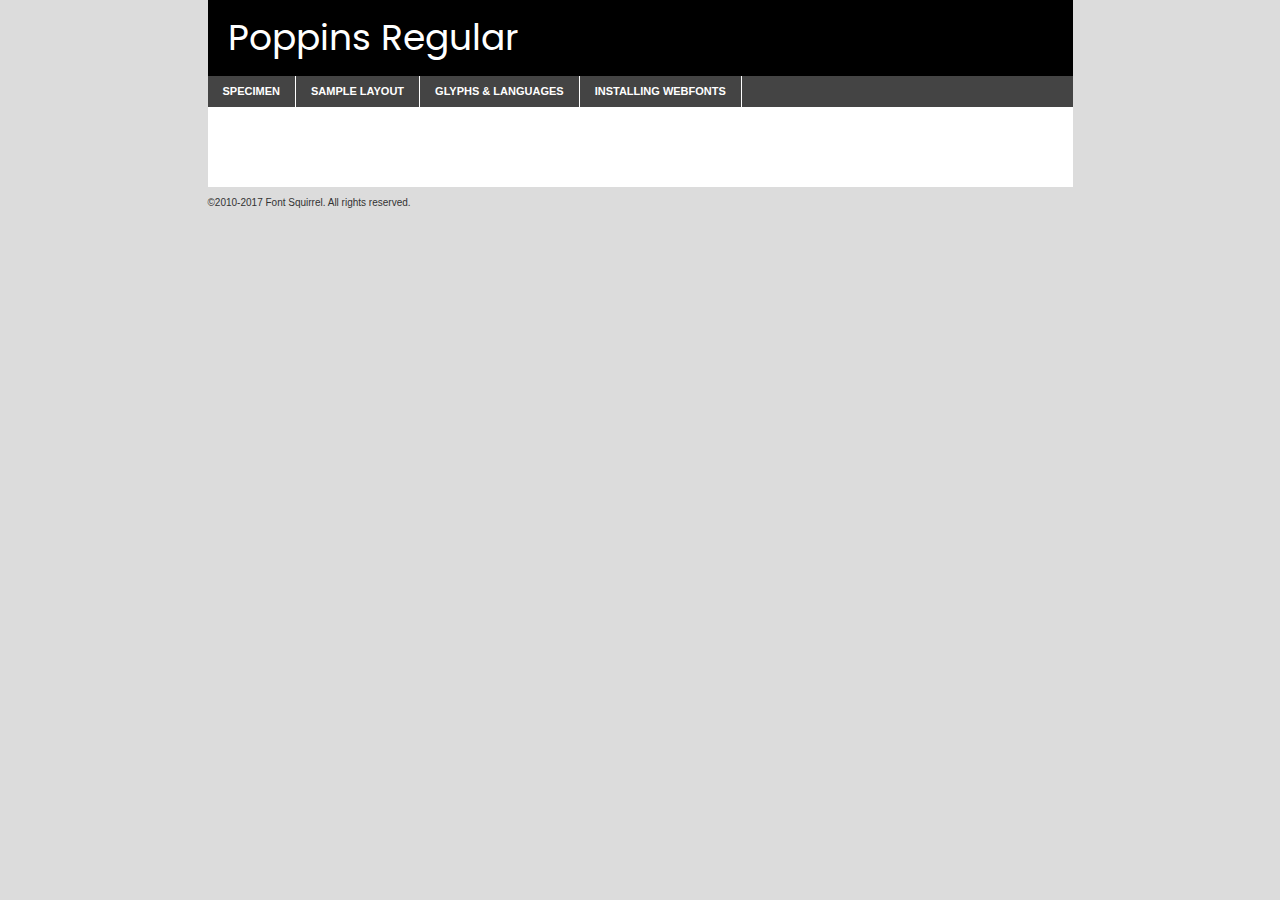
<file: fonts/poppins-regular-demo.html>
<!DOCTYPE html PUBLIC "-//W3C//DTD XHTML 1.0 Transitional//EN"
	"http://www.w3.org/TR/xhtml1/DTD/xhtml1-transitional.dtd">

<html xmlns="http://www.w3.org/1999/xhtml" xml:lang="en" lang="en">
<head>
	<meta http-equiv="Content-Type" content="text/html; charset=utf-8" />
	<script src="http://ajax.googleapis.com/ajax/libs/jquery/1.7.2/jquery.min.js" type="text/javascript" charset="utf-8"></script>
	<script type="text/javascript">
	(function($){$.fn.easyTabs=function(option){var param=jQuery.extend({fadeSpeed:"fast",defaultContent:1,activeClass:'active'},option);$(this).each(function(){var thisId="#"+this.id;if(param.defaultContent==''){param.defaultContent=1;}
	if(typeof param.defaultContent=="number")
	{var defaultTab=$(thisId+" .tabs li:eq("+(param.defaultContent-1)+") a").attr('href').substr(1);}else{var defaultTab=param.defaultContent;}
	$(thisId+" .tabs li a").each(function(){var tabToHide=$(this).attr('href').substr(1);$("#"+tabToHide).addClass('easytabs-tab-content');});hideAll();changeContent(defaultTab);function hideAll(){$(thisId+" .easytabs-tab-content").hide();}
	function changeContent(tabId){hideAll();$(thisId+" .tabs li").removeClass(param.activeClass);$(thisId+" .tabs li a[href=#"+tabId+"]").closest('li').addClass(param.activeClass);if(param.fadeSpeed!="none")
	{$(thisId+" #"+tabId).fadeIn(param.fadeSpeed);}else{$(thisId+" #"+tabId).show();}}
	$(thisId+" .tabs li").click(function(){var tabId=$(this).find('a').attr('href').substr(1);changeContent(tabId);return false;});});}})(jQuery);
	</script>
	<link rel="stylesheet" href="specimen_files/specimen_stylesheet.css" type="text/css" charset="utf-8" />
	<link rel="stylesheet" href="stylesheet.css" type="text/css" charset="utf-8" />

	<style type="text/css">
					body{
				font-family: 'poppinsregular';
							}
		</style>

	<title>Poppins Regular Specimen</title>
	
	
	<script type="text/javascript" charset="utf-8">
		$(document).ready(function() {
			$('#container').easyTabs({defaultContent:1});
		});
	</script>
</head>

<body>
<div id="container">
	<div id="header">
		Poppins Regular	</div>
	<ul class="tabs">
		<li><a href="#specimen">Specimen</a></li>
		<li><a href="#layout">Sample Layout</a></li>
				<li><a href="#glyphs">Glyphs &amp; Languages</a></li>
		<li><a href="#installing">Installing Webfonts</a></li>
		
	</ul>
	
	<div id="main_content">

		
			<div id="specimen">
		
				<div class="section">
					<div class="grid12 firstcol">
						<div class="huge">AaBb</div>
					</div>
				</div>
		
				<div class="section">
					<div class="glyph_range">A&#x200B;B&#x200b;C&#x200b;D&#x200b;E&#x200b;F&#x200b;G&#x200b;H&#x200b;I&#x200b;J&#x200b;K&#x200b;L&#x200b;M&#x200b;N&#x200b;O&#x200b;P&#x200b;Q&#x200b;R&#x200b;S&#x200b;T&#x200b;U&#x200b;V&#x200b;W&#x200b;X&#x200b;Y&#x200b;Z&#x200b;a&#x200b;b&#x200b;c&#x200b;d&#x200b;e&#x200b;f&#x200b;g&#x200b;h&#x200b;i&#x200b;j&#x200b;k&#x200b;l&#x200b;m&#x200b;n&#x200b;o&#x200b;p&#x200b;q&#x200b;r&#x200b;s&#x200b;t&#x200b;u&#x200b;v&#x200b;w&#x200b;x&#x200b;y&#x200b;z&#x200b;1&#x200b;2&#x200b;3&#x200b;4&#x200b;5&#x200b;6&#x200b;7&#x200b;8&#x200b;9&#x200b;0&#x200b;&amp;&#x200b;.&#x200b;,&#x200b;?&#x200b;!&#x200b;&#64;&#x200b;(&#x200b;)&#x200b;#&#x200b;$&#x200b;%&#x200b;*&#x200b;+&#x200b;-&#x200b;=&#x200b;:&#x200b;;</div>
				</div>
				<div class="section">
					<div class="grid12 firstcol">
						<table class="sample_table">
							<tr><td>10</td><td class="size10">abcdefghijklmnopqrstuvwxyzABCDEFGHIJKLMNOPQRSTUVWXYZ0123456789abcdefghijklmnopqrstuvwxyzABCDEFGHIJKLMNOPQRSTUVWXYZ0123456789abcdefghijklmnopqrstuvwxyzABCDEFGHIJKLMNOPQRSTUVWXYZ</td></tr>
							<tr><td>11</td><td class="size11">abcdefghijklmnopqrstuvwxyzABCDEFGHIJKLMNOPQRSTUVWXYZ0123456789abcdefghijklmnopqrstuvwxyzABCDEFGHIJKLMNOPQRSTUVWXYZ0123456789abcdefghijklmnopqrstuvwxyzABCDEFGHIJKLMNOPQRSTUVWXYZ</td></tr>
							<tr><td>12</td><td class="size12">abcdefghijklmnopqrstuvwxyzABCDEFGHIJKLMNOPQRSTUVWXYZ0123456789abcdefghijklmnopqrstuvwxyzABCDEFGHIJKLMNOPQRSTUVWXYZ0123456789abcdefghijklmnopqrstuvwxyzABCDEFGHIJKLMNOPQRSTUVWXYZ</td></tr>
							<tr><td>13</td><td class="size13">abcdefghijklmnopqrstuvwxyzABCDEFGHIJKLMNOPQRSTUVWXYZ0123456789abcdefghijklmnopqrstuvwxyzABCDEFGHIJKLMNOPQRSTUVWXYZ0123456789abcdefghijklmnopqrstuvwxyzABCDEFGHIJKLMNOPQRSTUVWXYZ</td></tr>
							<tr><td>14</td><td class="size14">abcdefghijklmnopqrstuvwxyzABCDEFGHIJKLMNOPQRSTUVWXYZ0123456789abcdefghijklmnopqrstuvwxyzABCDEFGHIJKLMNOPQRSTUVWXYZ0123456789abcdefghijklmnopqrstuvwxyzABCDEFGHIJKLMNOPQRSTUVWXYZ</td></tr>
							<tr><td>16</td><td class="size16">abcdefghijklmnopqrstuvwxyzABCDEFGHIJKLMNOPQRSTUVWXYZ0123456789abcdefghijklmnopqrstuvwxyzABCDEFGHIJKLMNOPQRSTUVWXYZ</td></tr>
							<tr><td>18</td><td class="size18">abcdefghijklmnopqrstuvwxyzABCDEFGHIJKLMNOPQRSTUVWXYZ0123456789abcdefghijklmnopqrstuvwxyzABCDEFGHIJKLMNOPQRSTUVWXYZ</td></tr>
							<tr><td>20</td><td class="size20">abcdefghijklmnopqrstuvwxyzABCDEFGHIJKLMNOPQRSTUVWXYZ0123456789abcdefghijklmnopqrstuvwxyzABCDEFGHIJKLMNOPQRSTUVWXYZ</td></tr>
							<tr><td>24</td><td class="size24">abcdefghijklmnopqrstuvwxyzABCDEFGHIJKLMNOPQRSTUVWXYZ0123456789abcdefghijklmnopqrstuvwxyzABCDEFGHIJKLMNOPQRSTUVWXYZ</td></tr>
							<tr><td>30</td><td class="size30">abcdefghijklmnopqrstuvwxyzABCDEFGHIJKLMNOPQRSTUVWXYZ0123456789abcdefghijklmnopqrstuvwxyzABCDEFGHIJKLMNOPQRSTUVWXYZ</td></tr>
							<tr><td>36</td><td class="size36">abcdefghijklmnopqrstuvwxyzABCDEFGHIJKLMNOPQRSTUVWXYZ0123456789abcdefghijklmnopqrstuvwxyzABCDEFGHIJKLMNOPQRSTUVWXYZ</td></tr>
							<tr><td>48</td><td class="size48">abcdefghijklmnopqrstuvwxyzABCDEFGHIJKLMNOPQRSTUVWXYZ0123456789abcdefghijklmnopqrstuvwxyzABCDEFGHIJKLMNOPQRSTUVWXYZ</td></tr>
							<tr><td>60</td><td class="size60">abcdefghijklmnopqrstuvwxyzABCDEFGHIJKLMNOPQRSTUVWXYZ0123456789abcdefghijklmnopqrstuvwxyzABCDEFGHIJKLMNOPQRSTUVWXYZ</td></tr>
							<tr><td>72</td><td class="size72">abcdefghijklmnopqrstuvwxyzABCDEFGHIJKLMNOPQRSTUVWXYZ0123456789abcdefghijklmnopqrstuvwxyzABCDEFGHIJKLMNOPQRSTUVWXYZ</td></tr>
							<tr><td>90</td><td class="size90">abcdefghijklmnopqrstuvwxyzABCDEFGHIJKLMNOPQRSTUVWXYZ0123456789abcdefghijklmnopqrstuvwxyzABCDEFGHIJKLMNOPQRSTUVWXYZ</td></tr>
						</table>
				
					</div>
			
				</div>
		
		
		
								<div class="section" id="bodycomparison">


										<div id="xheight">
				<div class="fontbody">&#x25FC;&#x25FC;&#x25FC;&#x25FC;&#x25FC;&#x25FC;&#x25FC;&#x25FC;&#x25FC;&#x25FC;&#x25FC;&#x25FC;&#x25FC;&#x25FC;&#x25FC;&#x25FC;&#x25FC;&#x25FC;&#x25FC;&#x25FC;&#x25FC;&#x25FC;&#x25FC;&#x25FC;&#x25FC;&#x25FC;&#x25FC;&#x25FC;&#x25FC;&#x25FC;&#x25FC;&#x25FC;&#x25FC;&#x25FC;&#x25FC;&#x25FC;&#x25FC;&#x25FC;&#x25FC;&#x25FC;&#x25FC;&#x25FC;&#x25FC;&#x25FC;&#x25FC;&#x25FC;&#x25FC;&#x25FC;&#x25FC;&#x25FC;&#x25FC;&#x25FC;&#x25FC;&#x25FC;&#x25FC;&#x25FC;&#x25FC;&#x25FC;&#x25FC;&#x25FC;&#x25FC;&#x25FC;&#x25FC;&#x25FC;&#x25FC;&#x25FC;&#x25FC;&#x25FC;&#x25FC;&#x25FC;&#x25FC;&#x25FC;&#x25FC;&#x25FC;&#x25FC;&#x25FC;&#x25FC;&#x25FC;&#x25FC;&#x25FC;&#x25FC;&#x25FC;&#x25FC;&#x25FC;&#x25FC;&#x25FC;&#x25FC;&#x25FC;&#x25FC;&#x25FC;&#x25FC;&#x25FC;&#x25FC;&#x25FC;&#x25FC;&#x25FC;&#x25FC;&#x25FC;&#x25FC;body</div><div class="arialbody">body</div><div class="verdanabody">body</div><div class="georgiabody">body</div></div>
										<div class="fontbody" style="z-index:1">
											body<span>Poppins Regular</span>
										</div>
										<div class="arialbody" style="z-index:1">
											body<span>Arial</span>
										</div>
										<div class="verdanabody" style="z-index:1">
											body<span>Verdana</span>
										</div>
										<div class="georgiabody" style="z-index:1">
											body<span>Georgia</span>
										</div>



								</div>
		
		
				<div class="section psample psample_row1" id="">
					
					<div class="grid2 firstcol">
						<p class="size10"><span>10.</span>Aenean lacinia bibendum nulla sed consectetur. Fusce dapibus, tellus ac cursus commodo, tortor mauris condimentum nibh, ut fermentum massa justo sit amet risus. Nullam id dolor id nibh ultricies vehicula ut id elit. Cum sociis natoque penatibus et magnis dis parturient montes, nascetur ridiculus mus. Nulla vitae elit libero, a pharetra augue.</p>
			
					</div>
					<div class="grid3">
						<p class="size11"><span>11.</span>Aenean lacinia bibendum nulla sed consectetur. Fusce dapibus, tellus ac cursus commodo, tortor mauris condimentum nibh, ut fermentum massa justo sit amet risus. Nullam id dolor id nibh ultricies vehicula ut id elit. Cum sociis natoque penatibus et magnis dis parturient montes, nascetur ridiculus mus. Nulla vitae elit libero, a pharetra augue.</p>
			
					</div>
					<div class="grid3">
						<p class="size12"><span>12.</span>Aenean lacinia bibendum nulla sed consectetur. Fusce dapibus, tellus ac cursus commodo, tortor mauris condimentum nibh, ut fermentum massa justo sit amet risus. Nullam id dolor id nibh ultricies vehicula ut id elit. Cum sociis natoque penatibus et magnis dis parturient montes, nascetur ridiculus mus. Nulla vitae elit libero, a pharetra augue.</p>
			
					</div>
					<div class="grid4">
						<p class="size13"><span>13.</span>Aenean lacinia bibendum nulla sed consectetur. Fusce dapibus, tellus ac cursus commodo, tortor mauris condimentum nibh, ut fermentum massa justo sit amet risus. Nullam id dolor id nibh ultricies vehicula ut id elit. Cum sociis natoque penatibus et magnis dis parturient montes, nascetur ridiculus mus. Nulla vitae elit libero, a pharetra augue.</p>
			
					</div>
					<div class="white_blend"></div>
					
				</div>
				<div class="section psample psample_row2" id="">
					<div class="grid3 firstcol">
						<p class="size14"><span>14.</span>Aenean lacinia bibendum nulla sed consectetur. Fusce dapibus, tellus ac cursus commodo, tortor mauris condimentum nibh, ut fermentum massa justo sit amet risus. Nullam id dolor id nibh ultricies vehicula ut id elit. Cum sociis natoque penatibus et magnis dis parturient montes, nascetur ridiculus mus. Nulla vitae elit libero, a pharetra augue.</p>
			
					</div>
					<div class="grid4">
						<p class="size16"><span>16.</span>Aenean lacinia bibendum nulla sed consectetur. Fusce dapibus, tellus ac cursus commodo, tortor mauris condimentum nibh, ut fermentum massa justo sit amet risus. Nullam id dolor id nibh ultricies vehicula ut id elit. Cum sociis natoque penatibus et magnis dis parturient montes, nascetur ridiculus mus. Nulla vitae elit libero, a pharetra augue.</p>
			
					</div>
					<div class="grid5">
						<p class="size18"><span>18.</span>Aenean lacinia bibendum nulla sed consectetur. Fusce dapibus, tellus ac cursus commodo, tortor mauris condimentum nibh, ut fermentum massa justo sit amet risus. Nullam id dolor id nibh ultricies vehicula ut id elit. Cum sociis natoque penatibus et magnis dis parturient montes, nascetur ridiculus mus. Nulla vitae elit libero, a pharetra augue.</p>
			
					</div>

					<div class="white_blend"></div>

				</div>
				
				<div class="section psample psample_row3" id="">
					<div class="grid5 firstcol">
						<p class="size20"><span>20.</span>Aenean lacinia bibendum nulla sed consectetur. Fusce dapibus, tellus ac cursus commodo, tortor mauris condimentum nibh, ut fermentum massa justo sit amet risus. Nullam id dolor id nibh ultricies vehicula ut id elit. Cum sociis natoque penatibus et magnis dis parturient montes, nascetur ridiculus mus. Nulla vitae elit libero, a pharetra augue.</p>
					</div>
					<div class="grid7">
						<p class="size24"><span>24.</span>Aenean lacinia bibendum nulla sed consectetur. Fusce dapibus, tellus ac cursus commodo, tortor mauris condimentum nibh, ut fermentum massa justo sit amet risus. Nullam id dolor id nibh ultricies vehicula ut id elit. Cum sociis natoque penatibus et magnis dis parturient montes, nascetur ridiculus mus. Nulla vitae elit libero, a pharetra augue.</p>
					</div>
					
					<div class="white_blend"></div>
					
				</div>
				
				<div class="section psample psample_row4" id="">
					<div class="grid12 firstcol">
						<p class="size30"><span>30.</span>Aenean lacinia bibendum nulla sed consectetur. Fusce dapibus, tellus ac cursus commodo, tortor mauris condimentum nibh, ut fermentum massa justo sit amet risus. Nullam id dolor id nibh ultricies vehicula ut id elit. Cum sociis natoque penatibus et magnis dis parturient montes, nascetur ridiculus mus. Nulla vitae elit libero, a pharetra augue.</p>
					</div>
					<div class="white_blend"></div>
					
				</div>
				
				
				
				<div class="section psample psample_row1 fullreverse">
					<div class="grid2 firstcol">
						<p class="size10"><span>10.</span>Aenean lacinia bibendum nulla sed consectetur. Fusce dapibus, tellus ac cursus commodo, tortor mauris condimentum nibh, ut fermentum massa justo sit amet risus. Nullam id dolor id nibh ultricies vehicula ut id elit. Cum sociis natoque penatibus et magnis dis parturient montes, nascetur ridiculus mus. Nulla vitae elit libero, a pharetra augue.</p>
			
					</div>
					<div class="grid3">
						<p class="size11"><span>11.</span>Aenean lacinia bibendum nulla sed consectetur. Fusce dapibus, tellus ac cursus commodo, tortor mauris condimentum nibh, ut fermentum massa justo sit amet risus. Nullam id dolor id nibh ultricies vehicula ut id elit. Cum sociis natoque penatibus et magnis dis parturient montes, nascetur ridiculus mus. Nulla vitae elit libero, a pharetra augue.</p>
			
					</div>
					<div class="grid3">
						<p class="size12"><span>12.</span>Aenean lacinia bibendum nulla sed consectetur. Fusce dapibus, tellus ac cursus commodo, tortor mauris condimentum nibh, ut fermentum massa justo sit amet risus. Nullam id dolor id nibh ultricies vehicula ut id elit. Cum sociis natoque penatibus et magnis dis parturient montes, nascetur ridiculus mus. Nulla vitae elit libero, a pharetra augue.</p>
			
					</div>
					<div class="grid4">
						<p class="size13"><span>13.</span>Aenean lacinia bibendum nulla sed consectetur. Fusce dapibus, tellus ac cursus commodo, tortor mauris condimentum nibh, ut fermentum massa justo sit amet risus. Nullam id dolor id nibh ultricies vehicula ut id elit. Cum sociis natoque penatibus et magnis dis parturient montes, nascetur ridiculus mus. Nulla vitae elit libero, a pharetra augue.</p>
			
					</div>
					<div class="black_blend"></div>
					
				</div>
				
				<div class="section psample psample_row2 fullreverse">
					<div class="grid3 firstcol">
						<p class="size14"><span>14.</span>Aenean lacinia bibendum nulla sed consectetur. Fusce dapibus, tellus ac cursus commodo, tortor mauris condimentum nibh, ut fermentum massa justo sit amet risus. Nullam id dolor id nibh ultricies vehicula ut id elit. Cum sociis natoque penatibus et magnis dis parturient montes, nascetur ridiculus mus. Nulla vitae elit libero, a pharetra augue.</p>
			
					</div>
					<div class="grid4">
						<p class="size16"><span>16.</span>Aenean lacinia bibendum nulla sed consectetur. Fusce dapibus, tellus ac cursus commodo, tortor mauris condimentum nibh, ut fermentum massa justo sit amet risus. Nullam id dolor id nibh ultricies vehicula ut id elit. Cum sociis natoque penatibus et magnis dis parturient montes, nascetur ridiculus mus. Nulla vitae elit libero, a pharetra augue.</p>
			
					</div>
					<div class="grid5">
						<p class="size18"><span>18.</span>Aenean lacinia bibendum nulla sed consectetur. Fusce dapibus, tellus ac cursus commodo, tortor mauris condimentum nibh, ut fermentum massa justo sit amet risus. Nullam id dolor id nibh ultricies vehicula ut id elit. Cum sociis natoque penatibus et magnis dis parturient montes, nascetur ridiculus mus. Nulla vitae elit libero, a pharetra augue.</p>
			
					</div>
					<div class="black_blend"></div>

				</div>
				
				<div class="section psample fullreverse psample_row3" id="">
					<div class="grid5 firstcol">
						<p class="size20"><span>20.</span>Aenean lacinia bibendum nulla sed consectetur. Fusce dapibus, tellus ac cursus commodo, tortor mauris condimentum nibh, ut fermentum massa justo sit amet risus. Nullam id dolor id nibh ultricies vehicula ut id elit. Cum sociis natoque penatibus et magnis dis parturient montes, nascetur ridiculus mus. Nulla vitae elit libero, a pharetra augue.</p>
					</div>
					<div class="grid7">
						<p class="size24"><span>24.</span>Aenean lacinia bibendum nulla sed consectetur. Fusce dapibus, tellus ac cursus commodo, tortor mauris condimentum nibh, ut fermentum massa justo sit amet risus. Nullam id dolor id nibh ultricies vehicula ut id elit. Cum sociis natoque penatibus et magnis dis parturient montes, nascetur ridiculus mus. Nulla vitae elit libero, a pharetra augue.</p>
					</div>
					
					<div class="black_blend"></div>
					
				</div>
				
				<div class="section psample fullreverse psample_row4" id="" style="border-bottom: 20px #000 solid;">
					<div class="grid12 firstcol">
						<p class="size30"><span>30.</span>Aenean lacinia bibendum nulla sed consectetur. Fusce dapibus, tellus ac cursus commodo, tortor mauris condimentum nibh, ut fermentum massa justo sit amet risus. Nullam id dolor id nibh ultricies vehicula ut id elit. Cum sociis natoque penatibus et magnis dis parturient montes, nascetur ridiculus mus. Nulla vitae elit libero, a pharetra augue.</p>
					</div>
					<div class="black_blend"></div>
					
				</div>
				
				
				
				
			</div>
			
			<div id="layout">
				
				<div class="section">
					
					<div class="grid12 firstcol">
						<h1>Lorem Ipsum Dolor</h1>
						<h2>Etiam porta sem malesuada magna mollis euismod</h2>
						
						<p class="byline">By <a href="#link">Aenean Lacinia</a></p>
					</div>
				</div>
				<div class="section">
					<div class="grid8 firstcol">
						<p class="large">Donec sed odio dui. Morbi leo risus, porta ac consectetur ac, vestibulum at eros. Fusce dapibus, tellus ac cursus commodo, tortor mauris condimentum nibh, ut fermentum massa justo sit amet risus. </p>

						
						<h3>Pellentesque ornare sem</h3>

						<p>Maecenas sed diam eget risus varius blandit sit amet non magna. Maecenas faucibus mollis interdum. Donec ullamcorper nulla non metus auctor fringilla. Nullam id dolor id nibh ultricies vehicula ut id elit. Nullam id dolor id nibh ultricies vehicula ut id elit. </p>

						<p>Aenean eu leo quam. Pellentesque ornare sem lacinia quam venenatis vestibulum. Lorem ipsum dolor sit amet, consectetur adipiscing elit. Cum sociis natoque penatibus et magnis dis parturient montes, nascetur ridiculus mus. </p>

						<p>Nulla vitae elit libero, a pharetra augue. Praesent commodo cursus magna, vel scelerisque nisl consectetur et. Aenean lacinia bibendum nulla sed consectetur. </p>

						<p>Nullam quis risus eget urna mollis ornare vel eu leo. Nullam quis risus eget urna mollis ornare vel eu leo. Maecenas sed diam eget risus varius blandit sit amet non magna. Donec ullamcorper nulla non metus auctor fringilla. </p>

						<h3>Cras mattis consectetur</h3>

						<p>Aenean eu leo quam. Pellentesque ornare sem lacinia quam venenatis vestibulum. Aenean lacinia bibendum nulla sed consectetur. Integer posuere erat a ante venenatis dapibus posuere velit aliquet. Cras mattis consectetur purus sit amet fermentum. </p>

						<p>Nullam id dolor id nibh ultricies vehicula ut id elit. Nullam quis risus eget urna mollis ornare vel eu leo. Cras mattis consectetur purus sit amet fermentum.</p>
					</div>
					
					<div class="grid4 sidebar">
						
						<div class="box reverse">
							<p class="last">Nullam quis risus eget urna mollis ornare vel eu leo. Donec ullamcorper nulla non metus auctor fringilla. Cras mattis consectetur purus sit amet fermentum. Sed posuere consectetur est at lobortis. Lorem ipsum dolor sit amet, consectetur adipiscing elit. </p>
						</div>
						
						<p class="caption">Maecenas sed diam eget risus varius.</p>

						<p>Vestibulum id ligula porta felis euismod semper. Integer posuere erat a ante venenatis dapibus posuere velit aliquet. Vestibulum id ligula porta felis euismod semper. Sed posuere consectetur est at lobortis. Maecenas sed diam eget risus varius blandit sit amet non magna. Fusce dapibus, tellus ac cursus commodo, tortor mauris condimentum nibh, ut fermentum massa justo sit amet risus. </p>

					

						<p>Duis mollis, est non commodo luctus, nisi erat porttitor ligula, eget lacinia odio sem nec elit. Aenean lacinia bibendum nulla sed consectetur. Vivamus sagittis lacus vel augue laoreet rutrum faucibus dolor auctor. Aenean lacinia bibendum nulla sed consectetur. Nullam quis risus eget urna mollis ornare vel eu leo. </p>

						<p>Praesent commodo cursus magna, vel scelerisque nisl consectetur et. Donec ullamcorper nulla non metus auctor fringilla. Maecenas faucibus mollis interdum. Fusce dapibus, tellus ac cursus commodo, tortor mauris condimentum nibh, ut fermentum massa justo sit amet risus. </p>

					</div>
				</div>
				
			</div>


			



		<div id="glyphs">
			<div class="section">
				<div class="grid12 firstcol">
			
				<h1>Language Support</h1>
				<p>The subset of Poppins Regular in this kit supports the following languages:<br />
			
					Albanian, Basque, Breton, Chamorro, Danish, Dutch, English, Faroese, Finnish, French, Frisian, Galician, German, Icelandic, Italian, Malagasy, Norwegian, Portuguese, Spanish, Alsatian, Aragonese, Arapaho, Arrernte, Asturian, Aymara, Bislama, Cebuano, Corsican, Fijian, French_creole, Genoese, Gilbertese, Greenlandic, Haitian_creole, Hiligaynon, Hmong, Hopi, Ibanag, Iloko_ilokano, Indonesian, Interglossa_glosa, Interlingua, Irish_gaelic, Jerriais, Lojban, Lombard, Luxembourgeois, Manx, Mohawk, Norfolk_pitcairnese, Occitan, Oromo, Pangasinan, Papiamento, Piedmontese, Potawatomi, Rhaeto-romance, Romansh, Rotokas, Sami_lule, Samoan, Sardinian, Scots_gaelic, Seychelles_creole, Shona, Sicilian, Somali, Southern_ndebele, Swahili, Swati_swazi, Tagalog_filipino_pilipino, Tetum, Tok_pisin, Uyghur_latinized, Volapuk, Walloon, Warlpiri, Xhosa, Yapese, Zulu, Latinbasic, Ubasic, Demo				</p>
				<h1>Glyph Chart</h1>
				<p>The subset of Poppins Regular in this kit includes all the glyphs listed below. Unicode entities are included above each glyph to help you insert individual characters into your layout.</p>
				<div id="glyph_chart">
			
																														 <div><p>&amp;#13;</p>&#13;</div>
																				 <div><p>&amp;#32;</p>&#32;</div>
																				 <div><p>&amp;#33;</p>&#33;</div>
																				 <div><p>&amp;#34;</p>&#34;</div>
																				 <div><p>&amp;#35;</p>&#35;</div>
																				 <div><p>&amp;#36;</p>&#36;</div>
																				 <div><p>&amp;#37;</p>&#37;</div>
																				 <div><p>&amp;#38;</p>&#38;</div>
																				 <div><p>&amp;#39;</p>&#39;</div>
																				 <div><p>&amp;#40;</p>&#40;</div>
																				 <div><p>&amp;#41;</p>&#41;</div>
																				 <div><p>&amp;#42;</p>&#42;</div>
																				 <div><p>&amp;#43;</p>&#43;</div>
																				 <div><p>&amp;#44;</p>&#44;</div>
																				 <div><p>&amp;#45;</p>&#45;</div>
																				 <div><p>&amp;#46;</p>&#46;</div>
																				 <div><p>&amp;#47;</p>&#47;</div>
																				 <div><p>&amp;#48;</p>&#48;</div>
																				 <div><p>&amp;#49;</p>&#49;</div>
																				 <div><p>&amp;#50;</p>&#50;</div>
																				 <div><p>&amp;#51;</p>&#51;</div>
																				 <div><p>&amp;#52;</p>&#52;</div>
																				 <div><p>&amp;#53;</p>&#53;</div>
																				 <div><p>&amp;#54;</p>&#54;</div>
																				 <div><p>&amp;#55;</p>&#55;</div>
																				 <div><p>&amp;#56;</p>&#56;</div>
																				 <div><p>&amp;#57;</p>&#57;</div>
																				 <div><p>&amp;#58;</p>&#58;</div>
																				 <div><p>&amp;#59;</p>&#59;</div>
																				 <div><p>&amp;#60;</p>&#60;</div>
																				 <div><p>&amp;#61;</p>&#61;</div>
																				 <div><p>&amp;#62;</p>&#62;</div>
																				 <div><p>&amp;#63;</p>&#63;</div>
																				 <div><p>&amp;#64;</p>&#64;</div>
																				 <div><p>&amp;#65;</p>&#65;</div>
																				 <div><p>&amp;#66;</p>&#66;</div>
																				 <div><p>&amp;#67;</p>&#67;</div>
																				 <div><p>&amp;#68;</p>&#68;</div>
																				 <div><p>&amp;#69;</p>&#69;</div>
																				 <div><p>&amp;#70;</p>&#70;</div>
																				 <div><p>&amp;#71;</p>&#71;</div>
																				 <div><p>&amp;#72;</p>&#72;</div>
																				 <div><p>&amp;#73;</p>&#73;</div>
																				 <div><p>&amp;#74;</p>&#74;</div>
																				 <div><p>&amp;#75;</p>&#75;</div>
																				 <div><p>&amp;#76;</p>&#76;</div>
																				 <div><p>&amp;#77;</p>&#77;</div>
																				 <div><p>&amp;#78;</p>&#78;</div>
																				 <div><p>&amp;#79;</p>&#79;</div>
																				 <div><p>&amp;#80;</p>&#80;</div>
																				 <div><p>&amp;#81;</p>&#81;</div>
																				 <div><p>&amp;#82;</p>&#82;</div>
																				 <div><p>&amp;#83;</p>&#83;</div>
																				 <div><p>&amp;#84;</p>&#84;</div>
																				 <div><p>&amp;#85;</p>&#85;</div>
																				 <div><p>&amp;#86;</p>&#86;</div>
																				 <div><p>&amp;#87;</p>&#87;</div>
																				 <div><p>&amp;#88;</p>&#88;</div>
																				 <div><p>&amp;#89;</p>&#89;</div>
																				 <div><p>&amp;#90;</p>&#90;</div>
																				 <div><p>&amp;#91;</p>&#91;</div>
																				 <div><p>&amp;#92;</p>&#92;</div>
																				 <div><p>&amp;#93;</p>&#93;</div>
																				 <div><p>&amp;#94;</p>&#94;</div>
																				 <div><p>&amp;#95;</p>&#95;</div>
																				 <div><p>&amp;#96;</p>&#96;</div>
																				 <div><p>&amp;#97;</p>&#97;</div>
																				 <div><p>&amp;#98;</p>&#98;</div>
																				 <div><p>&amp;#99;</p>&#99;</div>
																				 <div><p>&amp;#100;</p>&#100;</div>
																				 <div><p>&amp;#101;</p>&#101;</div>
																				 <div><p>&amp;#102;</p>&#102;</div>
																				 <div><p>&amp;#103;</p>&#103;</div>
																				 <div><p>&amp;#104;</p>&#104;</div>
																				 <div><p>&amp;#105;</p>&#105;</div>
																				 <div><p>&amp;#106;</p>&#106;</div>
																				 <div><p>&amp;#107;</p>&#107;</div>
																				 <div><p>&amp;#108;</p>&#108;</div>
																				 <div><p>&amp;#109;</p>&#109;</div>
																				 <div><p>&amp;#110;</p>&#110;</div>
																				 <div><p>&amp;#111;</p>&#111;</div>
																				 <div><p>&amp;#112;</p>&#112;</div>
																				 <div><p>&amp;#113;</p>&#113;</div>
																				 <div><p>&amp;#114;</p>&#114;</div>
																				 <div><p>&amp;#115;</p>&#115;</div>
																				 <div><p>&amp;#116;</p>&#116;</div>
																				 <div><p>&amp;#117;</p>&#117;</div>
																				 <div><p>&amp;#118;</p>&#118;</div>
																				 <div><p>&amp;#119;</p>&#119;</div>
																				 <div><p>&amp;#120;</p>&#120;</div>
																				 <div><p>&amp;#121;</p>&#121;</div>
																				 <div><p>&amp;#122;</p>&#122;</div>
																				 <div><p>&amp;#123;</p>&#123;</div>
																				 <div><p>&amp;#124;</p>&#124;</div>
																				 <div><p>&amp;#125;</p>&#125;</div>
																				 <div><p>&amp;#126;</p>&#126;</div>
																				 <div><p>&amp;#160;</p>&#160;</div>
																				 <div><p>&amp;#161;</p>&#161;</div>
																				 <div><p>&amp;#162;</p>&#162;</div>
																				 <div><p>&amp;#163;</p>&#163;</div>
																				 <div><p>&amp;#164;</p>&#164;</div>
																				 <div><p>&amp;#165;</p>&#165;</div>
																				 <div><p>&amp;#166;</p>&#166;</div>
																				 <div><p>&amp;#167;</p>&#167;</div>
																				 <div><p>&amp;#168;</p>&#168;</div>
																				 <div><p>&amp;#169;</p>&#169;</div>
																				 <div><p>&amp;#170;</p>&#170;</div>
																				 <div><p>&amp;#171;</p>&#171;</div>
																				 <div><p>&amp;#172;</p>&#172;</div>
																				 <div><p>&amp;#173;</p>&#173;</div>
																				 <div><p>&amp;#174;</p>&#174;</div>
																				 <div><p>&amp;#175;</p>&#175;</div>
																				 <div><p>&amp;#176;</p>&#176;</div>
																				 <div><p>&amp;#177;</p>&#177;</div>
																				 <div><p>&amp;#178;</p>&#178;</div>
																				 <div><p>&amp;#179;</p>&#179;</div>
																				 <div><p>&amp;#180;</p>&#180;</div>
																				 <div><p>&amp;#181;</p>&#181;</div>
																				 <div><p>&amp;#182;</p>&#182;</div>
																				 <div><p>&amp;#183;</p>&#183;</div>
																				 <div><p>&amp;#184;</p>&#184;</div>
																				 <div><p>&amp;#185;</p>&#185;</div>
																				 <div><p>&amp;#186;</p>&#186;</div>
																				 <div><p>&amp;#187;</p>&#187;</div>
																				 <div><p>&amp;#188;</p>&#188;</div>
																				 <div><p>&amp;#189;</p>&#189;</div>
																				 <div><p>&amp;#190;</p>&#190;</div>
																				 <div><p>&amp;#191;</p>&#191;</div>
																				 <div><p>&amp;#192;</p>&#192;</div>
																				 <div><p>&amp;#193;</p>&#193;</div>
																				 <div><p>&amp;#194;</p>&#194;</div>
																				 <div><p>&amp;#195;</p>&#195;</div>
																				 <div><p>&amp;#196;</p>&#196;</div>
																				 <div><p>&amp;#197;</p>&#197;</div>
																				 <div><p>&amp;#198;</p>&#198;</div>
																				 <div><p>&amp;#199;</p>&#199;</div>
																				 <div><p>&amp;#200;</p>&#200;</div>
																				 <div><p>&amp;#201;</p>&#201;</div>
																				 <div><p>&amp;#202;</p>&#202;</div>
																				 <div><p>&amp;#203;</p>&#203;</div>
																				 <div><p>&amp;#204;</p>&#204;</div>
																				 <div><p>&amp;#205;</p>&#205;</div>
																				 <div><p>&amp;#206;</p>&#206;</div>
																				 <div><p>&amp;#207;</p>&#207;</div>
																				 <div><p>&amp;#208;</p>&#208;</div>
																				 <div><p>&amp;#209;</p>&#209;</div>
																				 <div><p>&amp;#210;</p>&#210;</div>
																				 <div><p>&amp;#211;</p>&#211;</div>
																				 <div><p>&amp;#212;</p>&#212;</div>
																				 <div><p>&amp;#213;</p>&#213;</div>
																				 <div><p>&amp;#214;</p>&#214;</div>
																				 <div><p>&amp;#215;</p>&#215;</div>
																				 <div><p>&amp;#216;</p>&#216;</div>
																				 <div><p>&amp;#217;</p>&#217;</div>
																				 <div><p>&amp;#218;</p>&#218;</div>
																				 <div><p>&amp;#219;</p>&#219;</div>
																				 <div><p>&amp;#220;</p>&#220;</div>
																				 <div><p>&amp;#221;</p>&#221;</div>
																				 <div><p>&amp;#222;</p>&#222;</div>
																				 <div><p>&amp;#223;</p>&#223;</div>
																				 <div><p>&amp;#224;</p>&#224;</div>
																				 <div><p>&amp;#225;</p>&#225;</div>
																				 <div><p>&amp;#226;</p>&#226;</div>
																				 <div><p>&amp;#227;</p>&#227;</div>
																				 <div><p>&amp;#228;</p>&#228;</div>
																				 <div><p>&amp;#229;</p>&#229;</div>
																				 <div><p>&amp;#230;</p>&#230;</div>
																				 <div><p>&amp;#231;</p>&#231;</div>
																				 <div><p>&amp;#232;</p>&#232;</div>
																				 <div><p>&amp;#233;</p>&#233;</div>
																				 <div><p>&amp;#234;</p>&#234;</div>
																				 <div><p>&amp;#235;</p>&#235;</div>
																				 <div><p>&amp;#236;</p>&#236;</div>
																				 <div><p>&amp;#237;</p>&#237;</div>
																				 <div><p>&amp;#238;</p>&#238;</div>
																				 <div><p>&amp;#239;</p>&#239;</div>
																				 <div><p>&amp;#240;</p>&#240;</div>
																				 <div><p>&amp;#241;</p>&#241;</div>
																				 <div><p>&amp;#242;</p>&#242;</div>
																				 <div><p>&amp;#243;</p>&#243;</div>
																				 <div><p>&amp;#244;</p>&#244;</div>
																				 <div><p>&amp;#245;</p>&#245;</div>
																				 <div><p>&amp;#246;</p>&#246;</div>
																				 <div><p>&amp;#247;</p>&#247;</div>
																				 <div><p>&amp;#248;</p>&#248;</div>
																				 <div><p>&amp;#249;</p>&#249;</div>
																				 <div><p>&amp;#250;</p>&#250;</div>
																				 <div><p>&amp;#251;</p>&#251;</div>
																				 <div><p>&amp;#252;</p>&#252;</div>
																				 <div><p>&amp;#253;</p>&#253;</div>
																				 <div><p>&amp;#254;</p>&#254;</div>
																				 <div><p>&amp;#255;</p>&#255;</div>
																				 <div><p>&amp;#338;</p>&#338;</div>
																				 <div><p>&amp;#339;</p>&#339;</div>
																				 <div><p>&amp;#376;</p>&#376;</div>
																				 <div><p>&amp;#710;</p>&#710;</div>
																				 <div><p>&amp;#732;</p>&#732;</div>
																				 <div><p>&amp;#8192;</p>&#8192;</div>
																				 <div><p>&amp;#8193;</p>&#8193;</div>
																				 <div><p>&amp;#8194;</p>&#8194;</div>
																				 <div><p>&amp;#8195;</p>&#8195;</div>
																				 <div><p>&amp;#8196;</p>&#8196;</div>
																				 <div><p>&amp;#8197;</p>&#8197;</div>
																				 <div><p>&amp;#8198;</p>&#8198;</div>
																				 <div><p>&amp;#8199;</p>&#8199;</div>
																				 <div><p>&amp;#8200;</p>&#8200;</div>
																				 <div><p>&amp;#8201;</p>&#8201;</div>
																				 <div><p>&amp;#8202;</p>&#8202;</div>
																				 <div><p>&amp;#8208;</p>&#8208;</div>
																				 <div><p>&amp;#8209;</p>&#8209;</div>
																				 <div><p>&amp;#8210;</p>&#8210;</div>
																				 <div><p>&amp;#8211;</p>&#8211;</div>
																				 <div><p>&amp;#8212;</p>&#8212;</div>
																				 <div><p>&amp;#8216;</p>&#8216;</div>
																				 <div><p>&amp;#8217;</p>&#8217;</div>
																				 <div><p>&amp;#8218;</p>&#8218;</div>
																				 <div><p>&amp;#8220;</p>&#8220;</div>
																				 <div><p>&amp;#8221;</p>&#8221;</div>
																				 <div><p>&amp;#8222;</p>&#8222;</div>
																				 <div><p>&amp;#8226;</p>&#8226;</div>
																				 <div><p>&amp;#8230;</p>&#8230;</div>
																				 <div><p>&amp;#8239;</p>&#8239;</div>
																				 <div><p>&amp;#8249;</p>&#8249;</div>
																				 <div><p>&amp;#8250;</p>&#8250;</div>
																				 <div><p>&amp;#8287;</p>&#8287;</div>
																				 <div><p>&amp;#8364;</p>&#8364;</div>
																				 <div><p>&amp;#8482;</p>&#8482;</div>
																				 <div><p>&amp;#64257;</p>&#64257;</div>
																				 <div><p>&amp;#64258;</p>&#64258;</div>
																																																</div>	
				</div>
		
		
			</div>
		</div>
		
		
		<div id="specs">
			
		</div>
	
		<div id="installing">
			<div class="section">
				<div class="grid7 firstcol">
					<h1>Installing Webfonts</h1>
					
					<p>Webfonts are supported by all major browser platforms but not all in the same way. There are currently four different font formats that must be included in order to target all browsers. This includes TTF, WOFF, EOT and SVG.</p>
					
					<h2>1. Upload your webfonts</h2>
					<p>You must upload your webfont kit to your website. They should be in or near the same directory as your CSS files.</p>
					
					<h2>2. Include the webfont stylesheet</h2>
					<p>A special CSS @font-face declaration helps the various browsers select the appropriate font it needs without causing you a bunch of headaches. Learn more about this syntax by reading the <a href="https://www.fontspring.com/blog/further-hardening-of-the-bulletproof-syntax">Fontspring blog post</a> about it. The code for it is as follows:</p>


<code>
@font-face{ 
	font-family: 'MyWebFont';
	src: url('WebFont.eot');
	src: url('WebFont.eot?#iefix') format('embedded-opentype'),
	     url('WebFont.woff') format('woff'),
	     url('WebFont.ttf') format('truetype'),
	     url('WebFont.svg#webfont') format('svg');
}
</code>

	<p>We've already gone ahead and generated the code for you. All you have to do is link to the stylesheet in your HTML, like this:</p>
	<code>&lt;link rel=&quot;stylesheet&quot; href=&quot;stylesheet.css&quot; type=&quot;text/css&quot; charset=&quot;utf-8&quot; /&gt;</code>

					<h2>3. Modify your own stylesheet</h2>
					<p>To take advantage of your new fonts, you must tell your stylesheet to use them. Look at the original @font-face declaration above and find the property called "font-family." The name linked there will be what you use to reference the font. Prepend that webfont name to the font stack in the "font-family" property, inside the selector you want to change. For example:</p>
<code>p { font-family: 'WebFont', Arial, sans-serif; }</code>

<h2>4. Test</h2>
<p>Getting webfonts to work cross-browser <em>can</em> be tricky. Use the information in the sidebar to help you if you find that fonts aren't loading in a particular browser.</p>
				</div>
				
				<div class="grid5 sidebar">
					<div class="box">
						<h2>Troubleshooting<br />Font-Face Problems</h2>
						<p>Having trouble getting your webfonts to load in your new website? Here are some tips to sort out what might be the problem.</p>

						<h3>Fonts not showing in any browser</h3>

						<p>This sounds like you need to work on the plumbing. You either did not upload the fonts to the correct directory, or you did not link the fonts properly in the CSS. If you've confirmed that all this is correct and you still have a problem, take a look at your .htaccess file and see if requests are getting intercepted.</p>

						<h3>Fonts not loading in iPhone or iPad</h3>

						<p>The most common problem here is that you are serving the fonts from an IIS server. IIS refuses to serve files that have unknown MIME types. If that is the case, you must set the MIME type for SVG to "image/svg+xml" in the server settings. Follow these instructions from Microsoft if you need help.</p>

						<h3>Fonts not loading in Firefox</h3>

						<p>The primary reason for this failure? You are still using a version Firefox older than 3.5. So upgrade already! If that isn't it, then you are very likely serving fonts from a different domain. Firefox requires that all font assets be served from the same domain. Lastly it is possible that you need to add WOFF to your list of MIME types (if you are serving via IIS.)</p>

						<h3>Fonts not loading in IE</h3>

						<p>Are you looking at Internet Explorer on an actual Windows machine or are you cheating by using a service like Adobe BrowserLab? Many of these screenshot services do not render @font-face for IE. Best to test it on a real machine.</p>

						<h3>Fonts not loading in IE9</h3>

						<p>IE9, like Firefox, requires that fonts be served from the same domain as the website. Make sure that is the case.</p>
					</div>
				</div>
			</div>
			
		</div>
	
	</div>
	<div id="footer">
		<p>&copy;2010-2017 Font Squirrel. All rights reserved.</p>
	</div>
</div>
</body>
</html>
</file>
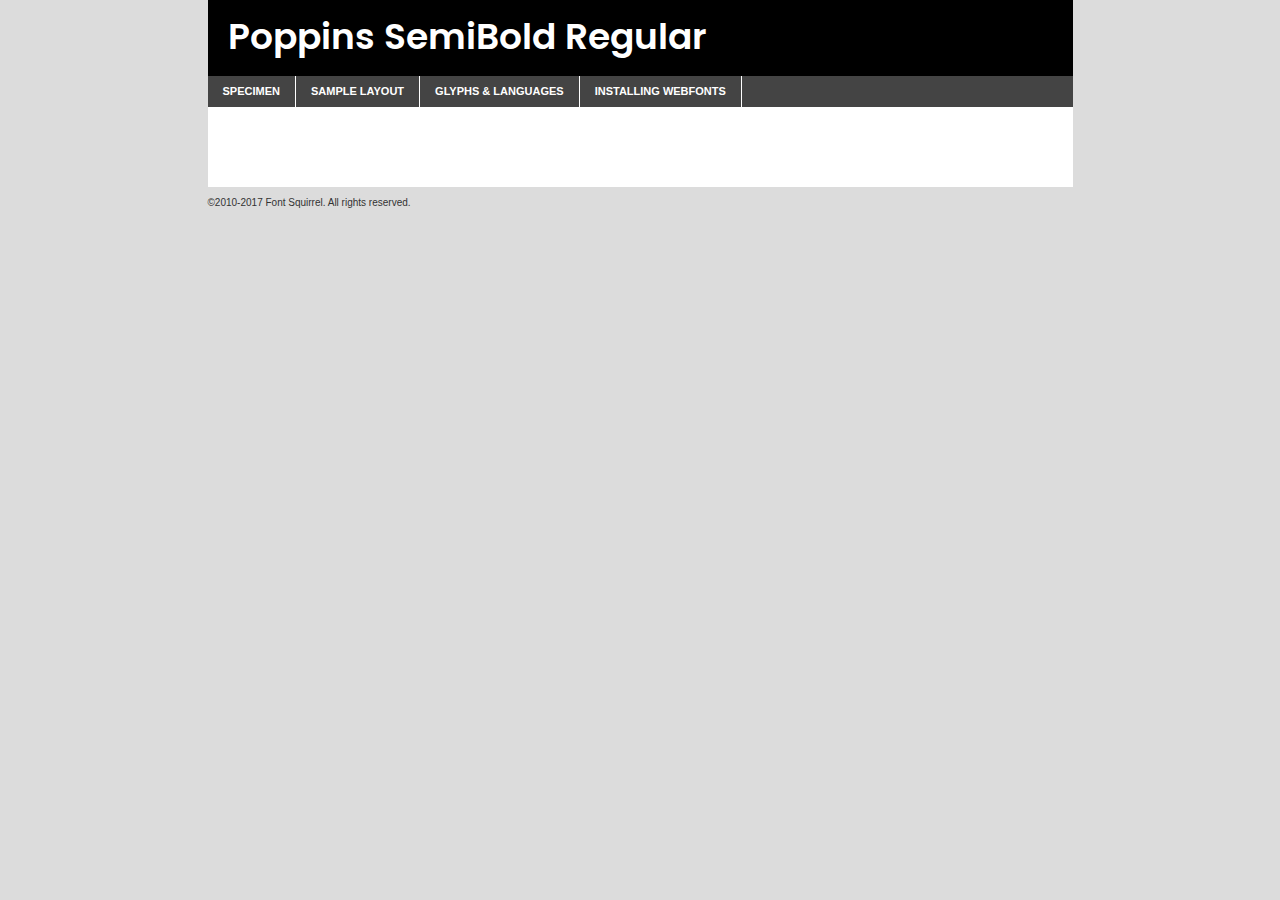
<file: fonts/poppins-semibold-demo.html>
<!DOCTYPE html PUBLIC "-//W3C//DTD XHTML 1.0 Transitional//EN"
	"http://www.w3.org/TR/xhtml1/DTD/xhtml1-transitional.dtd">

<html xmlns="http://www.w3.org/1999/xhtml" xml:lang="en" lang="en">
<head>
	<meta http-equiv="Content-Type" content="text/html; charset=utf-8" />
	<script src="http://ajax.googleapis.com/ajax/libs/jquery/1.7.2/jquery.min.js" type="text/javascript" charset="utf-8"></script>
	<script type="text/javascript">
	(function($){$.fn.easyTabs=function(option){var param=jQuery.extend({fadeSpeed:"fast",defaultContent:1,activeClass:'active'},option);$(this).each(function(){var thisId="#"+this.id;if(param.defaultContent==''){param.defaultContent=1;}
	if(typeof param.defaultContent=="number")
	{var defaultTab=$(thisId+" .tabs li:eq("+(param.defaultContent-1)+") a").attr('href').substr(1);}else{var defaultTab=param.defaultContent;}
	$(thisId+" .tabs li a").each(function(){var tabToHide=$(this).attr('href').substr(1);$("#"+tabToHide).addClass('easytabs-tab-content');});hideAll();changeContent(defaultTab);function hideAll(){$(thisId+" .easytabs-tab-content").hide();}
	function changeContent(tabId){hideAll();$(thisId+" .tabs li").removeClass(param.activeClass);$(thisId+" .tabs li a[href=#"+tabId+"]").closest('li').addClass(param.activeClass);if(param.fadeSpeed!="none")
	{$(thisId+" #"+tabId).fadeIn(param.fadeSpeed);}else{$(thisId+" #"+tabId).show();}}
	$(thisId+" .tabs li").click(function(){var tabId=$(this).find('a').attr('href').substr(1);changeContent(tabId);return false;});});}})(jQuery);
	</script>
	<link rel="stylesheet" href="specimen_files/specimen_stylesheet.css" type="text/css" charset="utf-8" />
	<link rel="stylesheet" href="stylesheet.css" type="text/css" charset="utf-8" />

	<style type="text/css">
					body{
				font-family: 'poppinssemibold';
							}
		</style>

	<title>Poppins SemiBold Regular Specimen</title>
	
	
	<script type="text/javascript" charset="utf-8">
		$(document).ready(function() {
			$('#container').easyTabs({defaultContent:1});
		});
	</script>
</head>

<body>
<div id="container">
	<div id="header">
		Poppins SemiBold Regular	</div>
	<ul class="tabs">
		<li><a href="#specimen">Specimen</a></li>
		<li><a href="#layout">Sample Layout</a></li>
				<li><a href="#glyphs">Glyphs &amp; Languages</a></li>
		<li><a href="#installing">Installing Webfonts</a></li>
		
	</ul>
	
	<div id="main_content">

		
			<div id="specimen">
		
				<div class="section">
					<div class="grid12 firstcol">
						<div class="huge">AaBb</div>
					</div>
				</div>
		
				<div class="section">
					<div class="glyph_range">A&#x200B;B&#x200b;C&#x200b;D&#x200b;E&#x200b;F&#x200b;G&#x200b;H&#x200b;I&#x200b;J&#x200b;K&#x200b;L&#x200b;M&#x200b;N&#x200b;O&#x200b;P&#x200b;Q&#x200b;R&#x200b;S&#x200b;T&#x200b;U&#x200b;V&#x200b;W&#x200b;X&#x200b;Y&#x200b;Z&#x200b;a&#x200b;b&#x200b;c&#x200b;d&#x200b;e&#x200b;f&#x200b;g&#x200b;h&#x200b;i&#x200b;j&#x200b;k&#x200b;l&#x200b;m&#x200b;n&#x200b;o&#x200b;p&#x200b;q&#x200b;r&#x200b;s&#x200b;t&#x200b;u&#x200b;v&#x200b;w&#x200b;x&#x200b;y&#x200b;z&#x200b;1&#x200b;2&#x200b;3&#x200b;4&#x200b;5&#x200b;6&#x200b;7&#x200b;8&#x200b;9&#x200b;0&#x200b;&amp;&#x200b;.&#x200b;,&#x200b;?&#x200b;!&#x200b;&#64;&#x200b;(&#x200b;)&#x200b;#&#x200b;$&#x200b;%&#x200b;*&#x200b;+&#x200b;-&#x200b;=&#x200b;:&#x200b;;</div>
				</div>
				<div class="section">
					<div class="grid12 firstcol">
						<table class="sample_table">
							<tr><td>10</td><td class="size10">abcdefghijklmnopqrstuvwxyzABCDEFGHIJKLMNOPQRSTUVWXYZ0123456789abcdefghijklmnopqrstuvwxyzABCDEFGHIJKLMNOPQRSTUVWXYZ0123456789abcdefghijklmnopqrstuvwxyzABCDEFGHIJKLMNOPQRSTUVWXYZ</td></tr>
							<tr><td>11</td><td class="size11">abcdefghijklmnopqrstuvwxyzABCDEFGHIJKLMNOPQRSTUVWXYZ0123456789abcdefghijklmnopqrstuvwxyzABCDEFGHIJKLMNOPQRSTUVWXYZ0123456789abcdefghijklmnopqrstuvwxyzABCDEFGHIJKLMNOPQRSTUVWXYZ</td></tr>
							<tr><td>12</td><td class="size12">abcdefghijklmnopqrstuvwxyzABCDEFGHIJKLMNOPQRSTUVWXYZ0123456789abcdefghijklmnopqrstuvwxyzABCDEFGHIJKLMNOPQRSTUVWXYZ0123456789abcdefghijklmnopqrstuvwxyzABCDEFGHIJKLMNOPQRSTUVWXYZ</td></tr>
							<tr><td>13</td><td class="size13">abcdefghijklmnopqrstuvwxyzABCDEFGHIJKLMNOPQRSTUVWXYZ0123456789abcdefghijklmnopqrstuvwxyzABCDEFGHIJKLMNOPQRSTUVWXYZ0123456789abcdefghijklmnopqrstuvwxyzABCDEFGHIJKLMNOPQRSTUVWXYZ</td></tr>
							<tr><td>14</td><td class="size14">abcdefghijklmnopqrstuvwxyzABCDEFGHIJKLMNOPQRSTUVWXYZ0123456789abcdefghijklmnopqrstuvwxyzABCDEFGHIJKLMNOPQRSTUVWXYZ0123456789abcdefghijklmnopqrstuvwxyzABCDEFGHIJKLMNOPQRSTUVWXYZ</td></tr>
							<tr><td>16</td><td class="size16">abcdefghijklmnopqrstuvwxyzABCDEFGHIJKLMNOPQRSTUVWXYZ0123456789abcdefghijklmnopqrstuvwxyzABCDEFGHIJKLMNOPQRSTUVWXYZ</td></tr>
							<tr><td>18</td><td class="size18">abcdefghijklmnopqrstuvwxyzABCDEFGHIJKLMNOPQRSTUVWXYZ0123456789abcdefghijklmnopqrstuvwxyzABCDEFGHIJKLMNOPQRSTUVWXYZ</td></tr>
							<tr><td>20</td><td class="size20">abcdefghijklmnopqrstuvwxyzABCDEFGHIJKLMNOPQRSTUVWXYZ0123456789abcdefghijklmnopqrstuvwxyzABCDEFGHIJKLMNOPQRSTUVWXYZ</td></tr>
							<tr><td>24</td><td class="size24">abcdefghijklmnopqrstuvwxyzABCDEFGHIJKLMNOPQRSTUVWXYZ0123456789abcdefghijklmnopqrstuvwxyzABCDEFGHIJKLMNOPQRSTUVWXYZ</td></tr>
							<tr><td>30</td><td class="size30">abcdefghijklmnopqrstuvwxyzABCDEFGHIJKLMNOPQRSTUVWXYZ0123456789abcdefghijklmnopqrstuvwxyzABCDEFGHIJKLMNOPQRSTUVWXYZ</td></tr>
							<tr><td>36</td><td class="size36">abcdefghijklmnopqrstuvwxyzABCDEFGHIJKLMNOPQRSTUVWXYZ0123456789abcdefghijklmnopqrstuvwxyzABCDEFGHIJKLMNOPQRSTUVWXYZ</td></tr>
							<tr><td>48</td><td class="size48">abcdefghijklmnopqrstuvwxyzABCDEFGHIJKLMNOPQRSTUVWXYZ0123456789abcdefghijklmnopqrstuvwxyzABCDEFGHIJKLMNOPQRSTUVWXYZ</td></tr>
							<tr><td>60</td><td class="size60">abcdefghijklmnopqrstuvwxyzABCDEFGHIJKLMNOPQRSTUVWXYZ0123456789abcdefghijklmnopqrstuvwxyzABCDEFGHIJKLMNOPQRSTUVWXYZ</td></tr>
							<tr><td>72</td><td class="size72">abcdefghijklmnopqrstuvwxyzABCDEFGHIJKLMNOPQRSTUVWXYZ0123456789abcdefghijklmnopqrstuvwxyzABCDEFGHIJKLMNOPQRSTUVWXYZ</td></tr>
							<tr><td>90</td><td class="size90">abcdefghijklmnopqrstuvwxyzABCDEFGHIJKLMNOPQRSTUVWXYZ0123456789abcdefghijklmnopqrstuvwxyzABCDEFGHIJKLMNOPQRSTUVWXYZ</td></tr>
						</table>
				
					</div>
			
				</div>
		
		
		
								<div class="section" id="bodycomparison">


										<div id="xheight">
				<div class="fontbody">&#x25FC;&#x25FC;&#x25FC;&#x25FC;&#x25FC;&#x25FC;&#x25FC;&#x25FC;&#x25FC;&#x25FC;&#x25FC;&#x25FC;&#x25FC;&#x25FC;&#x25FC;&#x25FC;&#x25FC;&#x25FC;&#x25FC;&#x25FC;&#x25FC;&#x25FC;&#x25FC;&#x25FC;&#x25FC;&#x25FC;&#x25FC;&#x25FC;&#x25FC;&#x25FC;&#x25FC;&#x25FC;&#x25FC;&#x25FC;&#x25FC;&#x25FC;&#x25FC;&#x25FC;&#x25FC;&#x25FC;&#x25FC;&#x25FC;&#x25FC;&#x25FC;&#x25FC;&#x25FC;&#x25FC;&#x25FC;&#x25FC;&#x25FC;&#x25FC;&#x25FC;&#x25FC;&#x25FC;&#x25FC;&#x25FC;&#x25FC;&#x25FC;&#x25FC;&#x25FC;&#x25FC;&#x25FC;&#x25FC;&#x25FC;&#x25FC;&#x25FC;&#x25FC;&#x25FC;&#x25FC;&#x25FC;&#x25FC;&#x25FC;&#x25FC;&#x25FC;&#x25FC;&#x25FC;&#x25FC;&#x25FC;&#x25FC;&#x25FC;&#x25FC;&#x25FC;&#x25FC;&#x25FC;&#x25FC;&#x25FC;&#x25FC;&#x25FC;&#x25FC;&#x25FC;&#x25FC;&#x25FC;&#x25FC;&#x25FC;&#x25FC;&#x25FC;&#x25FC;&#x25FC;&#x25FC;body</div><div class="arialbody">body</div><div class="verdanabody">body</div><div class="georgiabody">body</div></div>
										<div class="fontbody" style="z-index:1">
											body<span>Poppins SemiBold Regular</span>
										</div>
										<div class="arialbody" style="z-index:1">
											body<span>Arial</span>
										</div>
										<div class="verdanabody" style="z-index:1">
											body<span>Verdana</span>
										</div>
										<div class="georgiabody" style="z-index:1">
											body<span>Georgia</span>
										</div>



								</div>
		
		
				<div class="section psample psample_row1" id="">
					
					<div class="grid2 firstcol">
						<p class="size10"><span>10.</span>Aenean lacinia bibendum nulla sed consectetur. Fusce dapibus, tellus ac cursus commodo, tortor mauris condimentum nibh, ut fermentum massa justo sit amet risus. Nullam id dolor id nibh ultricies vehicula ut id elit. Cum sociis natoque penatibus et magnis dis parturient montes, nascetur ridiculus mus. Nulla vitae elit libero, a pharetra augue.</p>
			
					</div>
					<div class="grid3">
						<p class="size11"><span>11.</span>Aenean lacinia bibendum nulla sed consectetur. Fusce dapibus, tellus ac cursus commodo, tortor mauris condimentum nibh, ut fermentum massa justo sit amet risus. Nullam id dolor id nibh ultricies vehicula ut id elit. Cum sociis natoque penatibus et magnis dis parturient montes, nascetur ridiculus mus. Nulla vitae elit libero, a pharetra augue.</p>
			
					</div>
					<div class="grid3">
						<p class="size12"><span>12.</span>Aenean lacinia bibendum nulla sed consectetur. Fusce dapibus, tellus ac cursus commodo, tortor mauris condimentum nibh, ut fermentum massa justo sit amet risus. Nullam id dolor id nibh ultricies vehicula ut id elit. Cum sociis natoque penatibus et magnis dis parturient montes, nascetur ridiculus mus. Nulla vitae elit libero, a pharetra augue.</p>
			
					</div>
					<div class="grid4">
						<p class="size13"><span>13.</span>Aenean lacinia bibendum nulla sed consectetur. Fusce dapibus, tellus ac cursus commodo, tortor mauris condimentum nibh, ut fermentum massa justo sit amet risus. Nullam id dolor id nibh ultricies vehicula ut id elit. Cum sociis natoque penatibus et magnis dis parturient montes, nascetur ridiculus mus. Nulla vitae elit libero, a pharetra augue.</p>
			
					</div>
					<div class="white_blend"></div>
					
				</div>
				<div class="section psample psample_row2" id="">
					<div class="grid3 firstcol">
						<p class="size14"><span>14.</span>Aenean lacinia bibendum nulla sed consectetur. Fusce dapibus, tellus ac cursus commodo, tortor mauris condimentum nibh, ut fermentum massa justo sit amet risus. Nullam id dolor id nibh ultricies vehicula ut id elit. Cum sociis natoque penatibus et magnis dis parturient montes, nascetur ridiculus mus. Nulla vitae elit libero, a pharetra augue.</p>
			
					</div>
					<div class="grid4">
						<p class="size16"><span>16.</span>Aenean lacinia bibendum nulla sed consectetur. Fusce dapibus, tellus ac cursus commodo, tortor mauris condimentum nibh, ut fermentum massa justo sit amet risus. Nullam id dolor id nibh ultricies vehicula ut id elit. Cum sociis natoque penatibus et magnis dis parturient montes, nascetur ridiculus mus. Nulla vitae elit libero, a pharetra augue.</p>
			
					</div>
					<div class="grid5">
						<p class="size18"><span>18.</span>Aenean lacinia bibendum nulla sed consectetur. Fusce dapibus, tellus ac cursus commodo, tortor mauris condimentum nibh, ut fermentum massa justo sit amet risus. Nullam id dolor id nibh ultricies vehicula ut id elit. Cum sociis natoque penatibus et magnis dis parturient montes, nascetur ridiculus mus. Nulla vitae elit libero, a pharetra augue.</p>
			
					</div>

					<div class="white_blend"></div>

				</div>
				
				<div class="section psample psample_row3" id="">
					<div class="grid5 firstcol">
						<p class="size20"><span>20.</span>Aenean lacinia bibendum nulla sed consectetur. Fusce dapibus, tellus ac cursus commodo, tortor mauris condimentum nibh, ut fermentum massa justo sit amet risus. Nullam id dolor id nibh ultricies vehicula ut id elit. Cum sociis natoque penatibus et magnis dis parturient montes, nascetur ridiculus mus. Nulla vitae elit libero, a pharetra augue.</p>
					</div>
					<div class="grid7">
						<p class="size24"><span>24.</span>Aenean lacinia bibendum nulla sed consectetur. Fusce dapibus, tellus ac cursus commodo, tortor mauris condimentum nibh, ut fermentum massa justo sit amet risus. Nullam id dolor id nibh ultricies vehicula ut id elit. Cum sociis natoque penatibus et magnis dis parturient montes, nascetur ridiculus mus. Nulla vitae elit libero, a pharetra augue.</p>
					</div>
					
					<div class="white_blend"></div>
					
				</div>
				
				<div class="section psample psample_row4" id="">
					<div class="grid12 firstcol">
						<p class="size30"><span>30.</span>Aenean lacinia bibendum nulla sed consectetur. Fusce dapibus, tellus ac cursus commodo, tortor mauris condimentum nibh, ut fermentum massa justo sit amet risus. Nullam id dolor id nibh ultricies vehicula ut id elit. Cum sociis natoque penatibus et magnis dis parturient montes, nascetur ridiculus mus. Nulla vitae elit libero, a pharetra augue.</p>
					</div>
					<div class="white_blend"></div>
					
				</div>
				
				
				
				<div class="section psample psample_row1 fullreverse">
					<div class="grid2 firstcol">
						<p class="size10"><span>10.</span>Aenean lacinia bibendum nulla sed consectetur. Fusce dapibus, tellus ac cursus commodo, tortor mauris condimentum nibh, ut fermentum massa justo sit amet risus. Nullam id dolor id nibh ultricies vehicula ut id elit. Cum sociis natoque penatibus et magnis dis parturient montes, nascetur ridiculus mus. Nulla vitae elit libero, a pharetra augue.</p>
			
					</div>
					<div class="grid3">
						<p class="size11"><span>11.</span>Aenean lacinia bibendum nulla sed consectetur. Fusce dapibus, tellus ac cursus commodo, tortor mauris condimentum nibh, ut fermentum massa justo sit amet risus. Nullam id dolor id nibh ultricies vehicula ut id elit. Cum sociis natoque penatibus et magnis dis parturient montes, nascetur ridiculus mus. Nulla vitae elit libero, a pharetra augue.</p>
			
					</div>
					<div class="grid3">
						<p class="size12"><span>12.</span>Aenean lacinia bibendum nulla sed consectetur. Fusce dapibus, tellus ac cursus commodo, tortor mauris condimentum nibh, ut fermentum massa justo sit amet risus. Nullam id dolor id nibh ultricies vehicula ut id elit. Cum sociis natoque penatibus et magnis dis parturient montes, nascetur ridiculus mus. Nulla vitae elit libero, a pharetra augue.</p>
			
					</div>
					<div class="grid4">
						<p class="size13"><span>13.</span>Aenean lacinia bibendum nulla sed consectetur. Fusce dapibus, tellus ac cursus commodo, tortor mauris condimentum nibh, ut fermentum massa justo sit amet risus. Nullam id dolor id nibh ultricies vehicula ut id elit. Cum sociis natoque penatibus et magnis dis parturient montes, nascetur ridiculus mus. Nulla vitae elit libero, a pharetra augue.</p>
			
					</div>
					<div class="black_blend"></div>
					
				</div>
				
				<div class="section psample psample_row2 fullreverse">
					<div class="grid3 firstcol">
						<p class="size14"><span>14.</span>Aenean lacinia bibendum nulla sed consectetur. Fusce dapibus, tellus ac cursus commodo, tortor mauris condimentum nibh, ut fermentum massa justo sit amet risus. Nullam id dolor id nibh ultricies vehicula ut id elit. Cum sociis natoque penatibus et magnis dis parturient montes, nascetur ridiculus mus. Nulla vitae elit libero, a pharetra augue.</p>
			
					</div>
					<div class="grid4">
						<p class="size16"><span>16.</span>Aenean lacinia bibendum nulla sed consectetur. Fusce dapibus, tellus ac cursus commodo, tortor mauris condimentum nibh, ut fermentum massa justo sit amet risus. Nullam id dolor id nibh ultricies vehicula ut id elit. Cum sociis natoque penatibus et magnis dis parturient montes, nascetur ridiculus mus. Nulla vitae elit libero, a pharetra augue.</p>
			
					</div>
					<div class="grid5">
						<p class="size18"><span>18.</span>Aenean lacinia bibendum nulla sed consectetur. Fusce dapibus, tellus ac cursus commodo, tortor mauris condimentum nibh, ut fermentum massa justo sit amet risus. Nullam id dolor id nibh ultricies vehicula ut id elit. Cum sociis natoque penatibus et magnis dis parturient montes, nascetur ridiculus mus. Nulla vitae elit libero, a pharetra augue.</p>
			
					</div>
					<div class="black_blend"></div>

				</div>
				
				<div class="section psample fullreverse psample_row3" id="">
					<div class="grid5 firstcol">
						<p class="size20"><span>20.</span>Aenean lacinia bibendum nulla sed consectetur. Fusce dapibus, tellus ac cursus commodo, tortor mauris condimentum nibh, ut fermentum massa justo sit amet risus. Nullam id dolor id nibh ultricies vehicula ut id elit. Cum sociis natoque penatibus et magnis dis parturient montes, nascetur ridiculus mus. Nulla vitae elit libero, a pharetra augue.</p>
					</div>
					<div class="grid7">
						<p class="size24"><span>24.</span>Aenean lacinia bibendum nulla sed consectetur. Fusce dapibus, tellus ac cursus commodo, tortor mauris condimentum nibh, ut fermentum massa justo sit amet risus. Nullam id dolor id nibh ultricies vehicula ut id elit. Cum sociis natoque penatibus et magnis dis parturient montes, nascetur ridiculus mus. Nulla vitae elit libero, a pharetra augue.</p>
					</div>
					
					<div class="black_blend"></div>
					
				</div>
				
				<div class="section psample fullreverse psample_row4" id="" style="border-bottom: 20px #000 solid;">
					<div class="grid12 firstcol">
						<p class="size30"><span>30.</span>Aenean lacinia bibendum nulla sed consectetur. Fusce dapibus, tellus ac cursus commodo, tortor mauris condimentum nibh, ut fermentum massa justo sit amet risus. Nullam id dolor id nibh ultricies vehicula ut id elit. Cum sociis natoque penatibus et magnis dis parturient montes, nascetur ridiculus mus. Nulla vitae elit libero, a pharetra augue.</p>
					</div>
					<div class="black_blend"></div>
					
				</div>
				
				
				
				
			</div>
			
			<div id="layout">
				
				<div class="section">
					
					<div class="grid12 firstcol">
						<h1>Lorem Ipsum Dolor</h1>
						<h2>Etiam porta sem malesuada magna mollis euismod</h2>
						
						<p class="byline">By <a href="#link">Aenean Lacinia</a></p>
					</div>
				</div>
				<div class="section">
					<div class="grid8 firstcol">
						<p class="large">Donec sed odio dui. Morbi leo risus, porta ac consectetur ac, vestibulum at eros. Fusce dapibus, tellus ac cursus commodo, tortor mauris condimentum nibh, ut fermentum massa justo sit amet risus. </p>

						
						<h3>Pellentesque ornare sem</h3>

						<p>Maecenas sed diam eget risus varius blandit sit amet non magna. Maecenas faucibus mollis interdum. Donec ullamcorper nulla non metus auctor fringilla. Nullam id dolor id nibh ultricies vehicula ut id elit. Nullam id dolor id nibh ultricies vehicula ut id elit. </p>

						<p>Aenean eu leo quam. Pellentesque ornare sem lacinia quam venenatis vestibulum. Lorem ipsum dolor sit amet, consectetur adipiscing elit. Cum sociis natoque penatibus et magnis dis parturient montes, nascetur ridiculus mus. </p>

						<p>Nulla vitae elit libero, a pharetra augue. Praesent commodo cursus magna, vel scelerisque nisl consectetur et. Aenean lacinia bibendum nulla sed consectetur. </p>

						<p>Nullam quis risus eget urna mollis ornare vel eu leo. Nullam quis risus eget urna mollis ornare vel eu leo. Maecenas sed diam eget risus varius blandit sit amet non magna. Donec ullamcorper nulla non metus auctor fringilla. </p>

						<h3>Cras mattis consectetur</h3>

						<p>Aenean eu leo quam. Pellentesque ornare sem lacinia quam venenatis vestibulum. Aenean lacinia bibendum nulla sed consectetur. Integer posuere erat a ante venenatis dapibus posuere velit aliquet. Cras mattis consectetur purus sit amet fermentum. </p>

						<p>Nullam id dolor id nibh ultricies vehicula ut id elit. Nullam quis risus eget urna mollis ornare vel eu leo. Cras mattis consectetur purus sit amet fermentum.</p>
					</div>
					
					<div class="grid4 sidebar">
						
						<div class="box reverse">
							<p class="last">Nullam quis risus eget urna mollis ornare vel eu leo. Donec ullamcorper nulla non metus auctor fringilla. Cras mattis consectetur purus sit amet fermentum. Sed posuere consectetur est at lobortis. Lorem ipsum dolor sit amet, consectetur adipiscing elit. </p>
						</div>
						
						<p class="caption">Maecenas sed diam eget risus varius.</p>

						<p>Vestibulum id ligula porta felis euismod semper. Integer posuere erat a ante venenatis dapibus posuere velit aliquet. Vestibulum id ligula porta felis euismod semper. Sed posuere consectetur est at lobortis. Maecenas sed diam eget risus varius blandit sit amet non magna. Fusce dapibus, tellus ac cursus commodo, tortor mauris condimentum nibh, ut fermentum massa justo sit amet risus. </p>

					

						<p>Duis mollis, est non commodo luctus, nisi erat porttitor ligula, eget lacinia odio sem nec elit. Aenean lacinia bibendum nulla sed consectetur. Vivamus sagittis lacus vel augue laoreet rutrum faucibus dolor auctor. Aenean lacinia bibendum nulla sed consectetur. Nullam quis risus eget urna mollis ornare vel eu leo. </p>

						<p>Praesent commodo cursus magna, vel scelerisque nisl consectetur et. Donec ullamcorper nulla non metus auctor fringilla. Maecenas faucibus mollis interdum. Fusce dapibus, tellus ac cursus commodo, tortor mauris condimentum nibh, ut fermentum massa justo sit amet risus. </p>

					</div>
				</div>
				
			</div>


			



		<div id="glyphs">
			<div class="section">
				<div class="grid12 firstcol">
			
				<h1>Language Support</h1>
				<p>The subset of Poppins SemiBold Regular in this kit supports the following languages:<br />
			
					English, Arrernte, Bislama, Cebuano, Fijian, Gilbertese, Hmong, Ibanag, Iloko_ilokano, Interglossa_glosa, Interlingua, Lojban, Manx, Norfolk_pitcairnese, Oromo, Rotokas, Samoan, Sardinian, Seychelles_creole, Shona, Somali, Southern_ndebele, Swahili, Swati_swazi, Tok_pisin, Warlpiri, Xhosa, Zulu, Latinbasic, Demo				</p>
				<h1>Glyph Chart</h1>
				<p>The subset of Poppins SemiBold Regular in this kit includes all the glyphs listed below. Unicode entities are included above each glyph to help you insert individual characters into your layout.</p>
				<div id="glyph_chart">
			
																														 <div><p>&amp;#13;</p>&#13;</div>
																				 <div><p>&amp;#32;</p>&#32;</div>
																				 <div><p>&amp;#33;</p>&#33;</div>
																				 <div><p>&amp;#34;</p>&#34;</div>
																				 <div><p>&amp;#35;</p>&#35;</div>
																				 <div><p>&amp;#36;</p>&#36;</div>
																				 <div><p>&amp;#37;</p>&#37;</div>
																				 <div><p>&amp;#38;</p>&#38;</div>
																				 <div><p>&amp;#39;</p>&#39;</div>
																				 <div><p>&amp;#40;</p>&#40;</div>
																				 <div><p>&amp;#41;</p>&#41;</div>
																				 <div><p>&amp;#42;</p>&#42;</div>
																				 <div><p>&amp;#43;</p>&#43;</div>
																				 <div><p>&amp;#44;</p>&#44;</div>
																				 <div><p>&amp;#46;</p>&#46;</div>
																				 <div><p>&amp;#47;</p>&#47;</div>
																				 <div><p>&amp;#48;</p>&#48;</div>
																				 <div><p>&amp;#49;</p>&#49;</div>
																				 <div><p>&amp;#50;</p>&#50;</div>
																				 <div><p>&amp;#51;</p>&#51;</div>
																				 <div><p>&amp;#52;</p>&#52;</div>
																				 <div><p>&amp;#53;</p>&#53;</div>
																				 <div><p>&amp;#54;</p>&#54;</div>
																				 <div><p>&amp;#55;</p>&#55;</div>
																				 <div><p>&amp;#56;</p>&#56;</div>
																				 <div><p>&amp;#57;</p>&#57;</div>
																				 <div><p>&amp;#60;</p>&#60;</div>
																				 <div><p>&amp;#61;</p>&#61;</div>
																				 <div><p>&amp;#62;</p>&#62;</div>
																				 <div><p>&amp;#63;</p>&#63;</div>
																				 <div><p>&amp;#64;</p>&#64;</div>
																				 <div><p>&amp;#65;</p>&#65;</div>
																				 <div><p>&amp;#66;</p>&#66;</div>
																				 <div><p>&amp;#67;</p>&#67;</div>
																				 <div><p>&amp;#68;</p>&#68;</div>
																				 <div><p>&amp;#69;</p>&#69;</div>
																				 <div><p>&amp;#70;</p>&#70;</div>
																				 <div><p>&amp;#71;</p>&#71;</div>
																				 <div><p>&amp;#72;</p>&#72;</div>
																				 <div><p>&amp;#73;</p>&#73;</div>
																				 <div><p>&amp;#74;</p>&#74;</div>
																				 <div><p>&amp;#75;</p>&#75;</div>
																				 <div><p>&amp;#76;</p>&#76;</div>
																				 <div><p>&amp;#77;</p>&#77;</div>
																				 <div><p>&amp;#78;</p>&#78;</div>
																				 <div><p>&amp;#79;</p>&#79;</div>
																				 <div><p>&amp;#80;</p>&#80;</div>
																				 <div><p>&amp;#81;</p>&#81;</div>
																				 <div><p>&amp;#82;</p>&#82;</div>
																				 <div><p>&amp;#83;</p>&#83;</div>
																				 <div><p>&amp;#84;</p>&#84;</div>
																				 <div><p>&amp;#85;</p>&#85;</div>
																				 <div><p>&amp;#86;</p>&#86;</div>
																				 <div><p>&amp;#87;</p>&#87;</div>
																				 <div><p>&amp;#88;</p>&#88;</div>
																				 <div><p>&amp;#89;</p>&#89;</div>
																				 <div><p>&amp;#90;</p>&#90;</div>
																				 <div><p>&amp;#91;</p>&#91;</div>
																				 <div><p>&amp;#92;</p>&#92;</div>
																				 <div><p>&amp;#93;</p>&#93;</div>
																				 <div><p>&amp;#94;</p>&#94;</div>
																				 <div><p>&amp;#95;</p>&#95;</div>
																				 <div><p>&amp;#96;</p>&#96;</div>
																				 <div><p>&amp;#97;</p>&#97;</div>
																				 <div><p>&amp;#98;</p>&#98;</div>
																				 <div><p>&amp;#99;</p>&#99;</div>
																				 <div><p>&amp;#100;</p>&#100;</div>
																				 <div><p>&amp;#101;</p>&#101;</div>
																				 <div><p>&amp;#102;</p>&#102;</div>
																				 <div><p>&amp;#103;</p>&#103;</div>
																				 <div><p>&amp;#104;</p>&#104;</div>
																				 <div><p>&amp;#105;</p>&#105;</div>
																				 <div><p>&amp;#106;</p>&#106;</div>
																				 <div><p>&amp;#107;</p>&#107;</div>
																				 <div><p>&amp;#108;</p>&#108;</div>
																				 <div><p>&amp;#109;</p>&#109;</div>
																				 <div><p>&amp;#110;</p>&#110;</div>
																				 <div><p>&amp;#111;</p>&#111;</div>
																				 <div><p>&amp;#112;</p>&#112;</div>
																				 <div><p>&amp;#113;</p>&#113;</div>
																				 <div><p>&amp;#114;</p>&#114;</div>
																				 <div><p>&amp;#115;</p>&#115;</div>
																				 <div><p>&amp;#116;</p>&#116;</div>
																				 <div><p>&amp;#117;</p>&#117;</div>
																				 <div><p>&amp;#118;</p>&#118;</div>
																				 <div><p>&amp;#119;</p>&#119;</div>
																				 <div><p>&amp;#120;</p>&#120;</div>
																				 <div><p>&amp;#121;</p>&#121;</div>
																				 <div><p>&amp;#122;</p>&#122;</div>
																				 <div><p>&amp;#123;</p>&#123;</div>
																				 <div><p>&amp;#124;</p>&#124;</div>
																				 <div><p>&amp;#125;</p>&#125;</div>
																				 <div><p>&amp;#126;</p>&#126;</div>
																				 <div><p>&amp;#160;</p>&#160;</div>
																				 <div><p>&amp;#161;</p>&#161;</div>
																				 <div><p>&amp;#162;</p>&#162;</div>
																				 <div><p>&amp;#163;</p>&#163;</div>
																				 <div><p>&amp;#164;</p>&#164;</div>
																				 <div><p>&amp;#165;</p>&#165;</div>
																				 <div><p>&amp;#166;</p>&#166;</div>
																				 <div><p>&amp;#167;</p>&#167;</div>
																				 <div><p>&amp;#168;</p>&#168;</div>
																				 <div><p>&amp;#169;</p>&#169;</div>
																				 <div><p>&amp;#170;</p>&#170;</div>
																				 <div><p>&amp;#171;</p>&#171;</div>
																				 <div><p>&amp;#172;</p>&#172;</div>
																				 <div><p>&amp;#174;</p>&#174;</div>
																				 <div><p>&amp;#175;</p>&#175;</div>
																				 <div><p>&amp;#176;</p>&#176;</div>
																				 <div><p>&amp;#177;</p>&#177;</div>
																				 <div><p>&amp;#178;</p>&#178;</div>
																				 <div><p>&amp;#179;</p>&#179;</div>
																				 <div><p>&amp;#180;</p>&#180;</div>
																				 <div><p>&amp;#181;</p>&#181;</div>
																				 <div><p>&amp;#182;</p>&#182;</div>
																				 <div><p>&amp;#184;</p>&#184;</div>
																				 <div><p>&amp;#185;</p>&#185;</div>
																				 <div><p>&amp;#186;</p>&#186;</div>
																				 <div><p>&amp;#187;</p>&#187;</div>
																				 <div><p>&amp;#188;</p>&#188;</div>
																				 <div><p>&amp;#189;</p>&#189;</div>
																				 <div><p>&amp;#190;</p>&#190;</div>
																				 <div><p>&amp;#191;</p>&#191;</div>
																				 <div><p>&amp;#198;</p>&#198;</div>
																				 <div><p>&amp;#199;</p>&#199;</div>
																				 <div><p>&amp;#208;</p>&#208;</div>
																				 <div><p>&amp;#215;</p>&#215;</div>
																				 <div><p>&amp;#216;</p>&#216;</div>
																				 <div><p>&amp;#222;</p>&#222;</div>
																				 <div><p>&amp;#223;</p>&#223;</div>
																				 <div><p>&amp;#230;</p>&#230;</div>
																				 <div><p>&amp;#231;</p>&#231;</div>
																				 <div><p>&amp;#240;</p>&#240;</div>
																				 <div><p>&amp;#247;</p>&#247;</div>
																				 <div><p>&amp;#248;</p>&#248;</div>
																				 <div><p>&amp;#254;</p>&#254;</div>
																				 <div><p>&amp;#305;</p>&#305;</div>
																				 <div><p>&amp;#338;</p>&#338;</div>
																				 <div><p>&amp;#339;</p>&#339;</div>
																				 <div><p>&amp;#710;</p>&#710;</div>
																				 <div><p>&amp;#730;</p>&#730;</div>
																				 <div><p>&amp;#732;</p>&#732;</div>
																				 <div><p>&amp;#8192;</p>&#8192;</div>
																				 <div><p>&amp;#8193;</p>&#8193;</div>
																				 <div><p>&amp;#8194;</p>&#8194;</div>
																				 <div><p>&amp;#8195;</p>&#8195;</div>
																				 <div><p>&amp;#8196;</p>&#8196;</div>
																				 <div><p>&amp;#8197;</p>&#8197;</div>
																				 <div><p>&amp;#8198;</p>&#8198;</div>
																				 <div><p>&amp;#8199;</p>&#8199;</div>
																				 <div><p>&amp;#8200;</p>&#8200;</div>
																				 <div><p>&amp;#8201;</p>&#8201;</div>
																				 <div><p>&amp;#8202;</p>&#8202;</div>
																				 <div><p>&amp;#8211;</p>&#8211;</div>
																				 <div><p>&amp;#8212;</p>&#8212;</div>
																				 <div><p>&amp;#8216;</p>&#8216;</div>
																				 <div><p>&amp;#8217;</p>&#8217;</div>
																				 <div><p>&amp;#8218;</p>&#8218;</div>
																				 <div><p>&amp;#8220;</p>&#8220;</div>
																				 <div><p>&amp;#8221;</p>&#8221;</div>
																				 <div><p>&amp;#8222;</p>&#8222;</div>
																				 <div><p>&amp;#8226;</p>&#8226;</div>
																				 <div><p>&amp;#8239;</p>&#8239;</div>
																				 <div><p>&amp;#8249;</p>&#8249;</div>
																				 <div><p>&amp;#8250;</p>&#8250;</div>
																				 <div><p>&amp;#8287;</p>&#8287;</div>
																				 <div><p>&amp;#8364;</p>&#8364;</div>
																				 <div><p>&amp;#8482;</p>&#8482;</div>
																				 <div><p>&amp;#8722;</p>&#8722;</div>
																				 <div><p>&amp;#9724;</p>&#9724;</div>
																				 <div><p>&amp;#64257;</p>&#64257;</div>
																																																</div>	
				</div>
		
		
			</div>
		</div>
		
		
		<div id="specs">
			
		</div>
	
		<div id="installing">
			<div class="section">
				<div class="grid7 firstcol">
					<h1>Installing Webfonts</h1>
					
					<p>Webfonts are supported by all major browser platforms but not all in the same way. There are currently four different font formats that must be included in order to target all browsers. This includes TTF, WOFF, EOT and SVG.</p>
					
					<h2>1. Upload your webfonts</h2>
					<p>You must upload your webfont kit to your website. They should be in or near the same directory as your CSS files.</p>
					
					<h2>2. Include the webfont stylesheet</h2>
					<p>A special CSS @font-face declaration helps the various browsers select the appropriate font it needs without causing you a bunch of headaches. Learn more about this syntax by reading the <a href="https://www.fontspring.com/blog/further-hardening-of-the-bulletproof-syntax">Fontspring blog post</a> about it. The code for it is as follows:</p>


<code>
@font-face{ 
	font-family: 'MyWebFont';
	src: url('WebFont.eot');
	src: url('WebFont.eot?#iefix') format('embedded-opentype'),
	     url('WebFont.woff') format('woff'),
	     url('WebFont.ttf') format('truetype'),
	     url('WebFont.svg#webfont') format('svg');
}
</code>

	<p>We've already gone ahead and generated the code for you. All you have to do is link to the stylesheet in your HTML, like this:</p>
	<code>&lt;link rel=&quot;stylesheet&quot; href=&quot;stylesheet.css&quot; type=&quot;text/css&quot; charset=&quot;utf-8&quot; /&gt;</code>

					<h2>3. Modify your own stylesheet</h2>
					<p>To take advantage of your new fonts, you must tell your stylesheet to use them. Look at the original @font-face declaration above and find the property called "font-family." The name linked there will be what you use to reference the font. Prepend that webfont name to the font stack in the "font-family" property, inside the selector you want to change. For example:</p>
<code>p { font-family: 'WebFont', Arial, sans-serif; }</code>

<h2>4. Test</h2>
<p>Getting webfonts to work cross-browser <em>can</em> be tricky. Use the information in the sidebar to help you if you find that fonts aren't loading in a particular browser.</p>
				</div>
				
				<div class="grid5 sidebar">
					<div class="box">
						<h2>Troubleshooting<br />Font-Face Problems</h2>
						<p>Having trouble getting your webfonts to load in your new website? Here are some tips to sort out what might be the problem.</p>

						<h3>Fonts not showing in any browser</h3>

						<p>This sounds like you need to work on the plumbing. You either did not upload the fonts to the correct directory, or you did not link the fonts properly in the CSS. If you've confirmed that all this is correct and you still have a problem, take a look at your .htaccess file and see if requests are getting intercepted.</p>

						<h3>Fonts not loading in iPhone or iPad</h3>

						<p>The most common problem here is that you are serving the fonts from an IIS server. IIS refuses to serve files that have unknown MIME types. If that is the case, you must set the MIME type for SVG to "image/svg+xml" in the server settings. Follow these instructions from Microsoft if you need help.</p>

						<h3>Fonts not loading in Firefox</h3>

						<p>The primary reason for this failure? You are still using a version Firefox older than 3.5. So upgrade already! If that isn't it, then you are very likely serving fonts from a different domain. Firefox requires that all font assets be served from the same domain. Lastly it is possible that you need to add WOFF to your list of MIME types (if you are serving via IIS.)</p>

						<h3>Fonts not loading in IE</h3>

						<p>Are you looking at Internet Explorer on an actual Windows machine or are you cheating by using a service like Adobe BrowserLab? Many of these screenshot services do not render @font-face for IE. Best to test it on a real machine.</p>

						<h3>Fonts not loading in IE9</h3>

						<p>IE9, like Firefox, requires that fonts be served from the same domain as the website. Make sure that is the case.</p>
					</div>
				</div>
			</div>
			
		</div>
	
	</div>
	<div id="footer">
		<p>&copy;2010-2017 Font Squirrel. All rights reserved.</p>
	</div>
</div>
</body>
</html>
</file>
<file: css/styless.css>
/* Estilos Globais */
body{
    background-color: rgb(34, 34, 34);
    color: white;
    font-family: poppinsregular;
    max-width: 1200px;
    margin: 0 auto;
    padding: 15px;
}

header{
    display: flex;
    flex-direction: row;
    justify-content: space-between;
    align-items: center;
}

#title{
    flex-direction: column;
    line-height: 10px;
}

li{
    display: inline-block;
    margin: 20px;
}

a{
    color: white;
}

a:hover{
    color: rgb(132, 14, 201);
    transition: 0.3s all;
}

#h1{
    font-weight: 200;
}

/* Estilos Específicos para a Página Inicial */
main{
    display: flex;
    flex-direction: row;
    margin-top: 50px;
}

h2{
    font-size: 56px;
    line-height: 10px;
    font-family: poppinsmedium;
}

p{
    line-height: 20px;
    max-width: 500px;
    font-family: poppinslight;
    text-indent: 30px;
    margin-top: -15px;
    text-align: justify;
}

img{
    width: 450px;
    margin-left: 180px;
    
}

/* Estilos Específicos para a Página Mapa */
main.map{
    width: 80%;
    display: flex;
    align-items: center;
    justify-content: center;
    padding: 50px;
  }
  svg{
    width: 60%;
  }
  .norte {
    fill: #62C035;
  }
  .nordeste {
    fill: #03BFEE;
  }
  .centro-oeste {
    fill: #FFBE00;
  }
  .sudeste {
    fill: #FF592D;
  }
  .sul {
    fill: #7139AA;
  }
  path {
    stroke: white;
    stroke-width: 1px;
  }
  path:hover {
    fill: #E8EBE6;
    stroke: red;
    stroke-width: 3px;
    transition: fill 0.4s;
  }
  .map-content {
    pointer-events: none;
    position: absolute;
    font-size: 18px;
    text-align: center;
    background: white;
    padding: 10px 15px;
    z-index: 5;
    height: 30px;
    line-height: 30px;
    margin: 0 auto;
    color: #21669e;
    border-radius: 5px;
    transform: translateX(-50%);
    display: none;
  }
  .map-content.active {
    display: block;
  }
  .map-content:after {
    content: "";
    position: absolute;
    left: 50%;
    top: 100%;
    width: 0;
    height: 0;
    margin-left: -10px;
    border-left: 10px solid transparent;
    border-right: 10px solid transparent;
    border-top: 10px solid white;
  }

/* Estilos Específicos para a Página Bandeiras */
main.flags{
    display: flex;
    flex-direction: row;
    margin-top: 50px;
}



/* Estilos Responsivos */
@media screen and (max-width: 760px){
    body {
        max-width: 100%;
        padding: 10px;
    }

    header {
        flex-direction: column;
        align-items: center;
    }

    #title {
        align-items: center;
        text-align: center;
        margin-bottom: 1rem;
    }

    ul {
        text-align: center;
        margin: 10px 0;
    }

    main {
        flex-direction: column;
        align-items: center;
        margin-top: 30px;
    }

    h2 {
        font-size: 36px;
        text-align: center;
        padding: 0 1rem;
    }

    p {
        max-width: 100%;
        text-indent: 20px;
        margin-top: 10px;
        padding: 0 1rem;
    }

    img {
        width: 100%;
        margin-left: 0;
        display: none;
    }
}
</file>
<file: assets/fonts.css>
@font-face {
    font-family: 'poppinsblack';
    src: url('../fonts/poppins-black-webfont.woff') format('woff2'),
         url('../fonts/poppins-black-webfont.woff') format('woff');
    font-weight: normal;
    font-style: normal;
  
  }
  
  
  
  
  @font-face {
    font-family: 'poppinsbold';
    src: url('../fonts/poppins-bold-webfont.woff2') format('woff2'),
         url('../fonts/poppins-bold-webfont.woff') format('woff');
    font-weight: normal;
    font-style: normal;
  
  }
  
  
  @font-face {
    font-family: 'poppinslight';
    src: url('../fonts/poppins-light-webfont.woff2') format('woff2'),
         url('../fonts/poppins-light-webfont.woff') format('woff');
    font-weight: normal;
    font-style: normal;
  
  }
  
  
  @font-face {
    font-family: 'poppinsmedium';
    src: url('../fonts/poppins-medium-webfont.woff2') format('woff2'),
         url('../fonts/poppins-medium-webfont.woff') format('woff');
    font-weight: normal;
    font-style: normal;
  
  }
  
  @font-face {
    font-family: 'poppinsregular';
    src: url('../fonts/poppins-regular-webfont.woff2') format('woff2'),
         url('../fonts/poppins-regular-webfont.woff') format('woff');
    font-weight: normal;
    font-style: normal;
  
  }
  
  @font-face {
    font-family: 'poppinssemibold';
    src: url('../fonts/poppins-semibold-webfont.woff2') format('woff2'),
         url('../fonts/poppins-semibold-webfont.woff') format('woff');
    font-weight: normal;
    font-style: normal;
  
  }
</file>
<file: fonts/stylesheet.css>
/*! Generated by Font Squirrel (https://www.fontsquirrel.com) on May 19, 2021 */



@font-face {
    font-family: 'poppinsblack';
    src: url('poppins-black-webfont.woff2') format('woff2'),
         url('poppins-black-webfont.woff') format('woff');
    font-weight: normal;
    font-style: normal;

}




@font-face {
    font-family: 'poppinsbold';
    src: url('poppins-bold-webfont.woff2') format('woff2'),
         url('poppins-bold-webfont.woff') format('woff');
    font-weight: normal;
    font-style: normal;

}




@font-face {
    font-family: 'poppinslight';
    src: url('poppins-light-webfont.woff2') format('woff2'),
         url('poppins-light-webfont.woff') format('woff');
    font-weight: normal;
    font-style: normal;

}




@font-face {
    font-family: 'poppinsmedium';
    src: url('poppins-medium-webfont.woff2') format('woff2'),
         url('poppins-medium-webfont.woff') format('woff');
    font-weight: normal;
    font-style: normal;

}




@font-face {
    font-family: 'poppinsregular';
    src: url('poppins-regular-webfont.woff2') format('woff2'),
         url('poppins-regular-webfont.woff') format('woff');
    font-weight: normal;
    font-style: normal;

}




@font-face {
    font-family: 'poppinssemibold';
    src: url('poppins-semibold-webfont.woff2') format('woff2'),
         url('poppins-semibold-webfont.woff') format('woff');
    font-weight: normal;
    font-style: normal;

}
</file>
<file: fonts/specimen_files/specimen_stylesheet.css>
@import url('grid_12-825-55-15.css');

/*  
	CSS Reset by Eric Meyer - Released under Public Domain
    http://meyerweb.com/eric/tools/css/reset/
*/
html, body, div, span, applet, object, iframe,
h1, h2, h3, h4, h5, h6, p, blockquote, pre,
a, abbr, acronym, address, big, cite, code,
del, dfn, em, font, img, ins, kbd, q, s, samp,
small, strike, strong, sub, sup, tt, var,
b, u, i, center, dl, dt, dd, ol, ul, li,
fieldset, form, label, legend, table, 
caption, tbody, tfoot, thead, tr, th, td 
                  {margin: 0;padding: 0;border: 0;outline: 0;
                  font-size: 100%;vertical-align: baseline;
                  background: transparent;}
body              {line-height: 1;}
ol, ul            {list-style: none;}
blockquote, q     {quotes: none;}
blockquote:before, blockquote:after,
q:before, q:after {content: '';	content: none;}
:focus            {outline: 0;}
ins               {text-decoration: none;}
del               {text-decoration: line-through;}
table             {border-collapse: collapse;border-spacing: 0;}




body {
	color: #000;
	background-color: #dcdcdc;
}

a {
	text-decoration: none;
	color: #1883ba;
}

h1{
	font-size: 32px;
	font-weight: normal;
	font-style: normal;
	margin-bottom: 18px;
}

h2{
	font-size: 18px;
}

#container {
	width: 865px;
	margin: 0px auto;
}


#header {
	padding: 20px;
	font-size: 36px;
	background-color: #000;
	color: #fff;
}

#header span {
	color: #666;
}
#main_content {
	background-color: #fff;
	padding: 60px 20px 20px;
}


#footer p {
	margin: 0;
	padding-top: 10px;
	padding-bottom: 50px;
	color: #333;
	font: 10px Arial, sans-serif;
}

.tabs {
	width: 100%;
	height: 31px;
	background-color: #444;
}
.tabs li {
	float:  left;
	margin: 0;
	overflow: hidden;
	background-color: #444;
}
.tabs li a {
	display: block;
	color: #fff;
	text-decoration: none;
	font: bold 11px/11px 'Arial';
	text-transform: uppercase;
	padding: 10px 15px;
	border-right: 1px solid #fff;
}

.tabs li a:hover {
		background-color: #00b3ff;

}

.tabs li.active a {
	color:  #000;
	background-color: #fff;
}



div.huge {
	
	font-size: 300px;
	line-height: 1em;
	padding: 0;
	letter-spacing: -.02em;
	overflow: hidden;
}
div.glyph_range {
	font-size: 72px;
	line-height: 1.1em;
}

.size10{ font-size: 10px; }
.size11{ font-size: 11px; }
.size12{ font-size: 12px; }
.size13{ font-size: 13px; }
.size14{ font-size: 14px; }
.size16{ font-size: 16px; }
.size18{ font-size: 18px; }
.size20{ font-size: 20px; }
.size24{ font-size: 24px; }
.size30{ font-size: 30px; }
.size36{ font-size: 36px; }
.size48{ font-size: 48px; }
.size60{ font-size: 60px; }
.size72{ font-size: 72px; }
.size90{ font-size: 90px; }


.psample_row1 {	height: 120px;}
.psample_row1 {	height: 120px;}
.psample_row2 {	height: 160px;}
.psample_row3 {	height: 160px;}
.psample_row4 {	height: 160px;}

.psample {
	overflow: hidden;
	position: relative;
}
.psample p {
	line-height: 1.3em;
	display: block;
	overflow: hidden;
	margin: 0;
}

.psample span {
	margin-right: .5em;
}

.white_blend {
	width: 100%;
	height: 61px;
	background-image: url([data-uri]);
	position: absolute;
	bottom: 0;
}
.black_blend {
	width: 100%;
	height: 61px;
	background-image: url([data-uri]);
	position: absolute;
	bottom: 0;
}
.fullreverse {
	background:  #000 !important;
	color:  #fff !important;
	margin-left: -20px;
	padding-left: 20px;
	margin-right: -20px;
	padding-right: 20px;
	padding: 20px;
	margin-bottom:0;
}


.sample_table td {
	padding-top: 3px;
	padding-bottom:5px;
	padding-left: 5px;
	vertical-align: middle;
	line-height: 1.2em;
}

.sample_table td:first-child {
	background-color: #eee;
	text-align: right;
	padding-right: 5px;
	padding-left: 0;
	padding: 5px;
	font: 11px/12px "Courier New", Courier, mono;
}

code {
	white-space: pre;
	background-color: #eee;
	display: block;
	padding: 10px;
	margin-bottom: 18px;
	overflow: auto;
}


.bottom,.last 	{margin-bottom:0 !important; padding-bottom:0 !important;}

.box  { 
  padding: 18px; 
  margin-bottom: 18px; 
  background: #eee; 
}

.reverse,.reversed { background:  #000 !important;color:  #fff !important; border: none !important;}

#bodycomparison {
	position: relative;
	overflow: hidden;
	font-size: 72px;
	height: 90px;
	white-space: nowrap;
}

#bodycomparison div{
	font-size: 72px;
	line-height: 90px;
	display: inline;
	margin: 0 15px 0 0;
	padding: 0;
}

#bodycomparison div span{
	font: 10px Arial;
	position: absolute;
	left: 0;
}
#xheight {
	float: none;
	position: absolute;
	color: #d9f3ff;
	font-size: 72px;
	line-height: 90px;
}

.fontbody {
 position: relative;
}
.arialbody{
	font-family: Arial;
	position: relative;
}
.verdanabody{
	font-family: Verdana;
	position: relative;
}
.georgiabody{
	font-family: Georgia;
	position: relative;
}

/* @group Layout page
 */

#layout h1 {
	font-size: 36px;
	line-height: 42px;
	font-weight: normal;
	font-style: normal;
}

#layout h2 {
	font-size: 24px;
	line-height: 23px;
	font-weight: normal;
	font-style: normal;
}

#layout h3 {
	font-size: 22px;
	line-height: 1.4em;
	margin-top: 1em;
	font-weight: normal;
	font-style: normal;
}


#layout p.byline {
	font-size: 12px;
	margin-top: 18px;
	line-height: 12px;
	margin-bottom: 0;
}
#layout p {
	font-size: 14px;
	line-height: 21px;
	margin-bottom: .5em;
}

#layout p.large{
	font-size: 18px;
	line-height: 26px;
}

#layout .sidebar p{
	font-size: 12px;
	line-height: 1.4em;
}

#layout p.caption {
	font-size: 10px;
	margin-top: -16px;
	margin-bottom: 18px;
}

/* @end */

/* @group Glyphs */

#glyph_chart div{
	background-color: #d9f3ff;
	color: black;
	float: left;
	font-size: 36px;
	height: 1.2em;
	line-height: 1.2em;
	margin-bottom: 1px;
	margin-right: 1px;
	text-align: center;
	width: 1.2em;
	position: relative;
	padding: .6em .2em .2em;
}

#glyph_chart div p {
	position: absolute;
	left: 0;
	top: 0;
	display: block;
	text-align: center;
	font: bold 9px Arial, sans-serif;
	background-color: #3a768f;
	width: 100%;
	color: #fff;
	padding: 2px 0;
}


#glyphs h1 {
	font-family: Arial, sans-serif;
}
/* @end */

/* @group Installing */

#installing {
	font: 13px Arial, sans-serif;
}

#installing p,
#glyphs p{
	line-height: 1.2em;
	margin-bottom: 18px;
	font: 13px Arial, sans-serif;
}



#installing h3{
	font-size: 15px;
	margin-top: 18px;
}

/* @end */

#rendering h1 {
	font-family: Arial, sans-serif;
}
.render_table td {
	font: 11px "Courier New", Courier, mono;
	vertical-align: middle;
}
</file>
